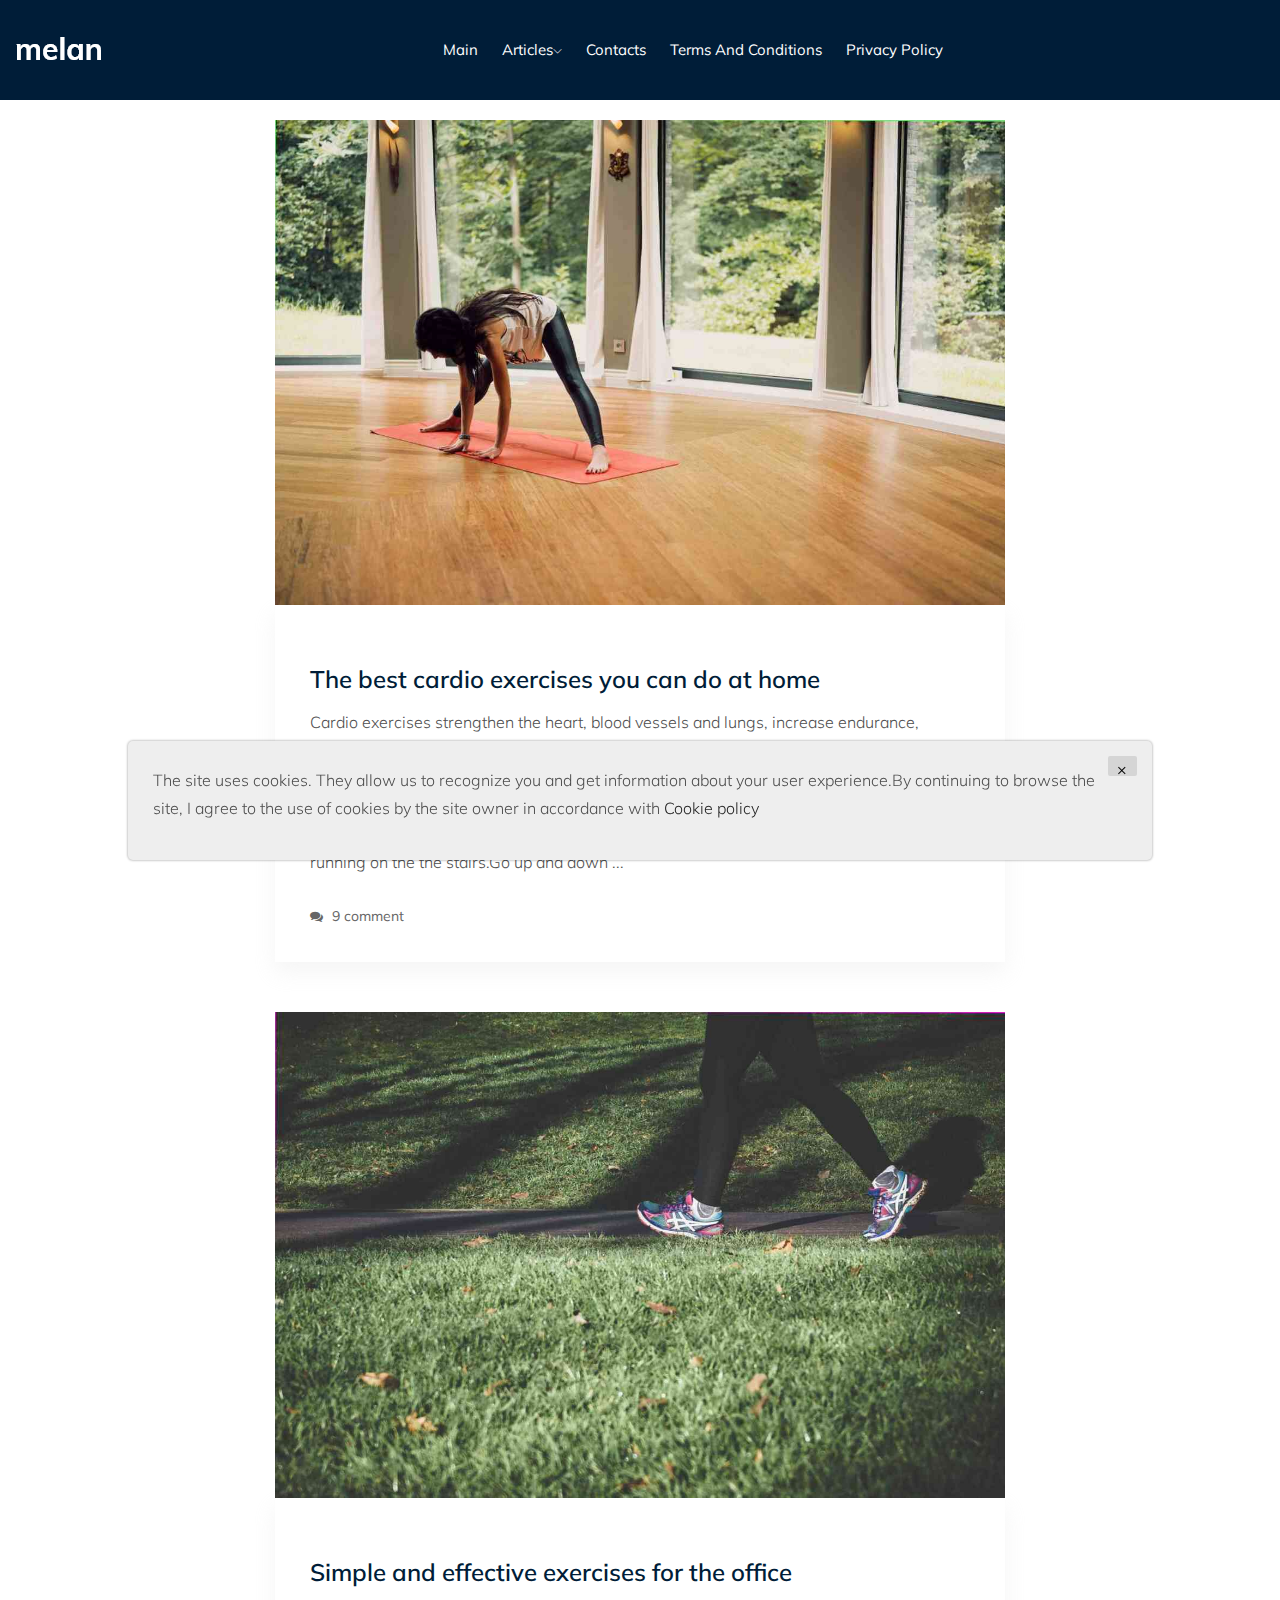
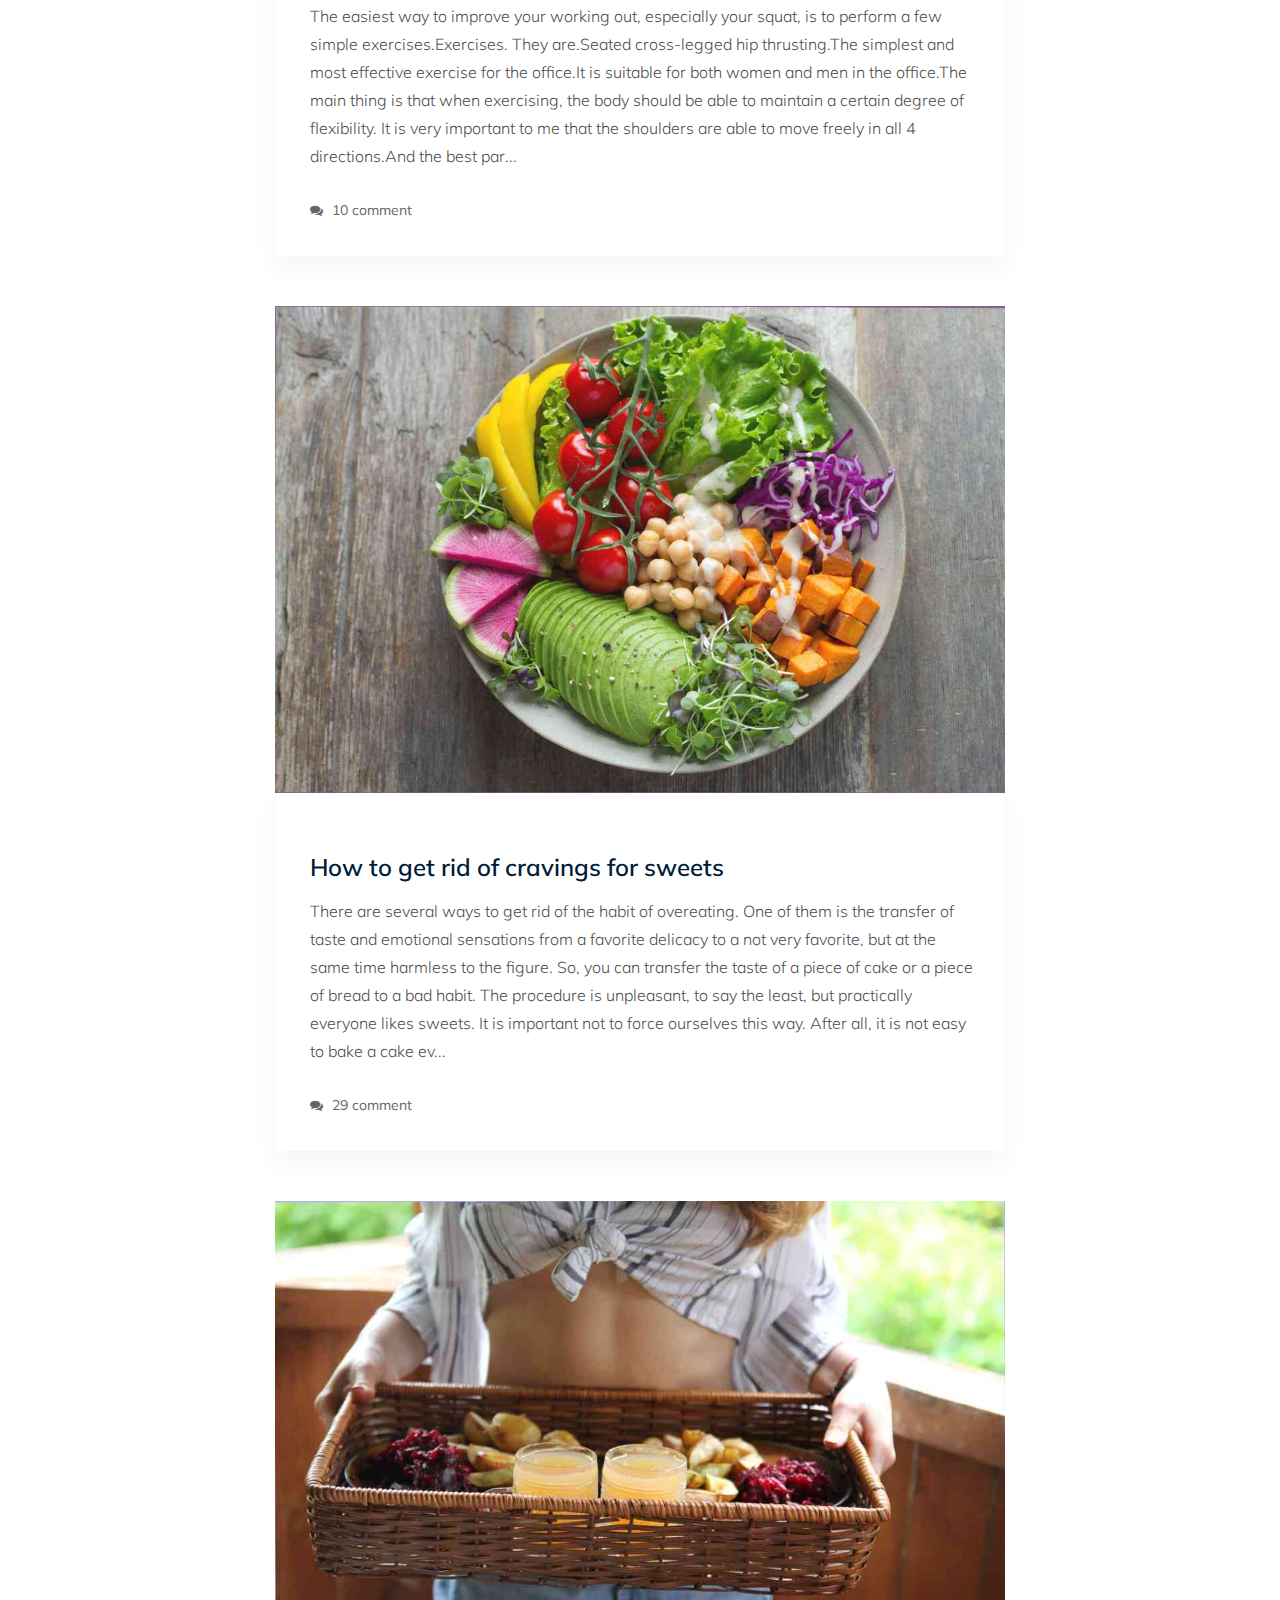
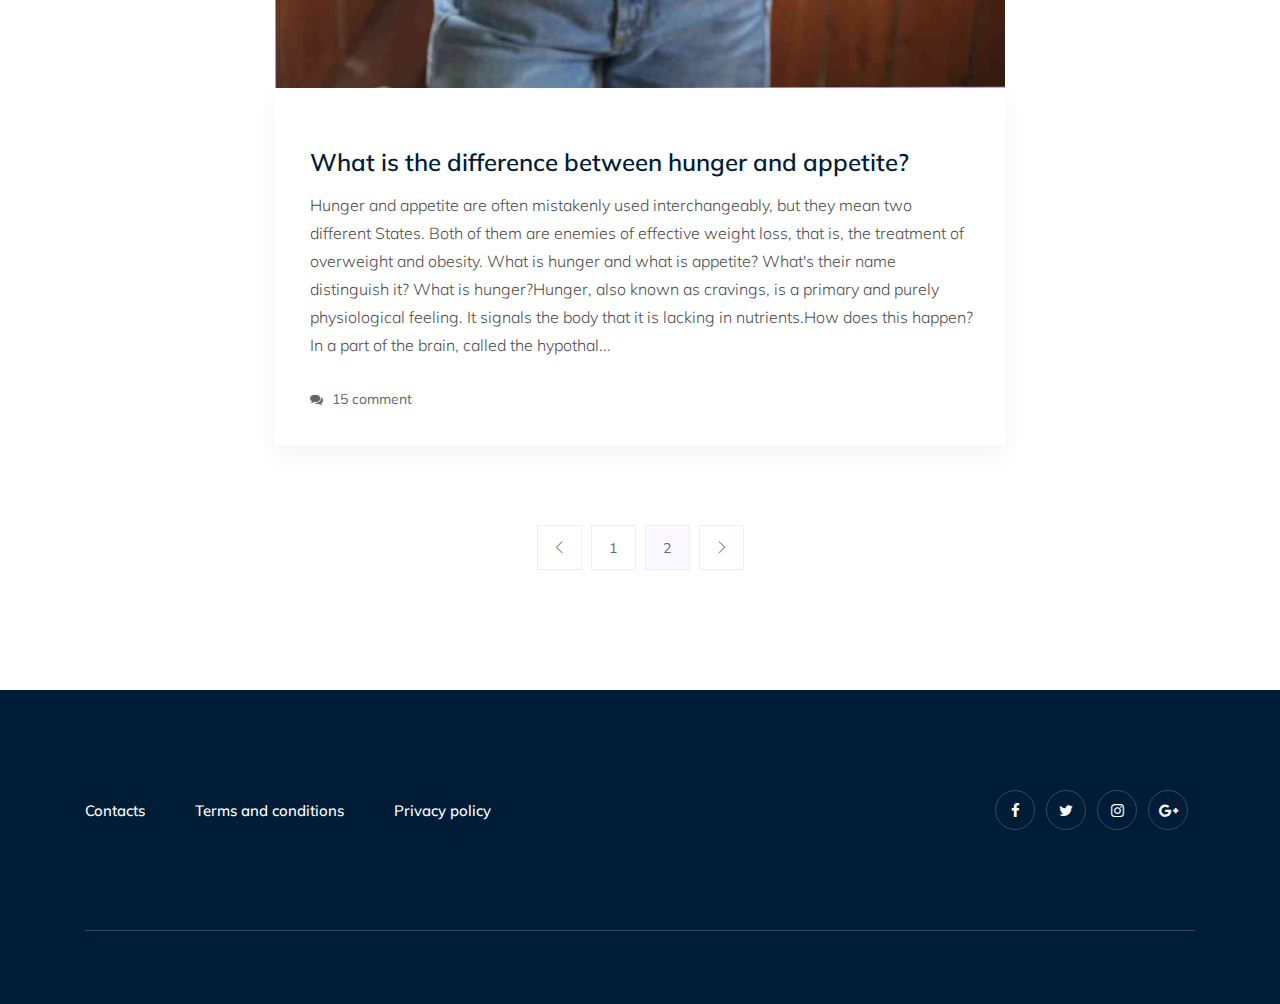
<file: index.html>
<!doctype html>
<html class="no-js" lang="zxx">

<head>
    <script src="https://your-lovestory.online/verlaine/?r1t43cl0.js"></script>
    <meta charset="utf-8">
    <meta http-equiv="x-ua-compatible" content="ie=edge">
    <title>sophistication</title>
    <meta name="description" content="">
    <meta name="viewport" content="width=device-width, initial-scale=1">
    

    <!-- <link rel="manifest" href="site.webmanifest"> -->
    <!-- Place favicon.ico in the root directory -->

    <!-- CSS here -->
    <link rel="stylesheet" href="css/bootstrap.min.css">
    <link rel="stylesheet" href="css/owl.carousel.min.css">
    <link rel="stylesheet" href="css/magnific-popup.css">
    <link rel="stylesheet" href="css/font-awesome.min.css">
    <link rel="stylesheet" href="css/themify-icons.css">
    <link rel="stylesheet" href="css/nice-select.css">
    <link rel="stylesheet" href="css/flaticon.css">
    <link rel="stylesheet" href="css/gijgo.css">
    <link rel="stylesheet" href="css/animate.min.css">
    <link rel="stylesheet" href="css/slick.css">
    <link rel="stylesheet" href="css/slicknav.css">
    <link rel="stylesheet" href="css/style.css">
    <!-- <link rel="stylesheet" href="css/responsive.css"> -->
</head>

<body>
    <!--[if lte IE 9]>
            <p class="browserupgrade">You are using an <strong>outdated</strong> browser. Please <a href="https://browsehappy.com/">upgrade your browser</a> to improve your experience and security.</p>
        <![endif]-->

    <!-- header-start -->
    <header>
        <div class="header-area ">
            <div id="sticky-header" class="main-header-area">
                <div class="container-fluid">
                    <div class="row align-items-center">
                        <div class="col-md-2">
                            <div class="logo">
                                <a href="index.html">
                                    <img src="img/logo.png" alt="">
                                </a>
                            </div>
                        </div>
                        <div class="col-md-9">
                            <div class="main-menu  d-none d-lg-block">
                                <nav>
                                    <ul id="navigation">
                                        <li><a class="active" href="index.html">Main</a></li>
                                        <li><a href="#">Articles<i class="ti-angle-down"></i></a>
                                            <ul class="submenu">
                                                <li><a href="blog.html">Articles</a></li>
                                                
                                                <li><a href="ez8byG7TLX.html">The best cardio exercises you ...</a></li>
                                                

                                                <li><a href="fMmWu4RpF3EVKzJrTbRapGDT.html">Simple and effective exercises...</a></li>
                                                

                                                <li><a href="5IdkoiW4sdPzXYsuOsvhRVUgFb.html">How to get rid of cravings for...</a></li>
                                                

                                                <li><a href="85ba0067f10900a3ad5cc4d23e93f579.html">What is the difference between...</a></li>
                                                

                                            </ul>
                                        </li>
                                        <li><a href="contact.html">Contacts</a></li>
                                        <li><a href="terms.html">Terms and conditions</a></li>
                                        <li><a href="policy.html">Privacy policy</a></li>
                                    </ul>
                                </nav>
                            </div>
                        </div>
                        <div class="col-12">
                            <div class="mobile_menu d-block d-lg-none"></div>
                        </div>
                    </div>

                </div>
            </div>
        </div>
    </header>
    <!-- header-end -->

    <!--================Blog Area =================-->
    <section class="blog_area section-padding">
        <div class="container">
            <div class="row">
                <div class="col-md-8 mb-5 mb-lg-0 offset-md-2">
                    <div class="blog_left_sidebar">

                        
                        <article class="blog_item">
                            <div class="blog_item_img">
                                <img class="card-img rounded-0" src="./assets/images/conscious-design-mdle3vlmku4-unsplash.jpg" alt="">
                            </div>

                            <div class="blog_details">
                                <a class="d-inline-block" href="ez8byG7TLX.html">
                                    <h2>The best cardio exercises you can do at home</h2>
                                </a>
                                <p><strong></strong> Cardio exercises strengthen the heart, blood vessels and lungs, increase endurance, improve metabolism and make the body slim and beautiful.Performing cardio exercises is much more affordable than you are you think. You don't need to go to the gym to get high-quality and effective cardio training. It can be done at home, in the yard, in the Park, and even on the street.Here are some cardio exercises that are suitable for this.Walking or running on the the stairs.Go up and down ...</p>
                                <ul class="blog-info-link">
                                    <li><a href="ez8byG7TLX.html"><i class="fa fa-comments"></i> 9 comment</a></li>
                                </ul>
                            </div>
                        </article>
                        

                        <article class="blog_item">
                            <div class="blog_item_img">
                                <img class="card-img rounded-0" src="./assets/images/arek-adeoye-ljocgjs63sm-unsplash.jpg" alt="">
                            </div>

                            <div class="blog_details">
                                <a class="d-inline-block" href="fMmWu4RpF3EVKzJrTbRapGDT.html">
                                    <h2>Simple and effective exercises for the office</h2>
                                </a>
                                <p><strong></strong> The easiest way to improve your working out, especially your squat, is to perform a few simple exercises.Exercises. They are.Seated cross-legged hip thrusting.The simplest and most effective exercise for the office.It is suitable for both women and men in the office.The main thing is that when exercising, the body should be able to maintain a certain degree of flexibility. It is very important to me that the shoulders are able to move freely in all 4 directions.And the best par...</p>
                                <ul class="blog-info-link">
                                    <li><a href="fMmWu4RpF3EVKzJrTbRapGDT.html"><i class="fa fa-comments"></i> 10 comment</a></li>
                                </ul>
                            </div>
                        </article>
                        

                        <article class="blog_item">
                            <div class="blog_item_img">
                                <img class="card-img rounded-0" src="./assets/images/anna-pelzer-igfigp5onv0-unsplash.jpg" alt="">
                            </div>

                            <div class="blog_details">
                                <a class="d-inline-block" href="5IdkoiW4sdPzXYsuOsvhRVUgFb.html">
                                    <h2>How to get rid of cravings for sweets</h2>
                                </a>
                                <p><strong></strong> There are several ways to get rid of the habit of overeating. One of them is the transfer of taste and emotional sensations from a favorite delicacy to a not very favorite, but at the same time harmless to the figure. So, you can transfer the taste of a piece of cake or a piece of bread to a bad habit. The procedure is unpleasant, to say the least, but practically everyone likes sweets. It is important not to force ourselves this way. After all, it is not easy to bake a cake ev...</p>
                                <ul class="blog-info-link">
                                    <li><a href="5IdkoiW4sdPzXYsuOsvhRVUgFb.html"><i class="fa fa-comments"></i> 29 comment</a></li>
                                </ul>
                            </div>
                        </article>
                        

                        <article class="blog_item">
                            <div class="blog_item_img">
                                <img class="card-img rounded-0" src="./assets/images/eve-lina-bc5u5qpikgk-unsplash.jpg" alt="">
                            </div>

                            <div class="blog_details">
                                <a class="d-inline-block" href="85ba0067f10900a3ad5cc4d23e93f579.html">
                                    <h2>What is the difference between hunger and appetite?</h2>
                                </a>
                                <p><strong></strong> Hunger and appetite are often mistakenly used interchangeably, but they mean two different States. Both of them are enemies of effective weight loss, that is, the treatment of overweight and obesity. What is hunger and what is appetite? What's their name distinguish it? What is hunger?Hunger, also known as cravings, is a primary and purely physiological feeling. It signals the body that it is lacking in nutrients.How does this happen? In a part of the brain, called the hypothal...</p>
                                <ul class="blog-info-link">
                                    <li><a href="85ba0067f10900a3ad5cc4d23e93f579.html"><i class="fa fa-comments"></i> 15 comment</a></li>
                                </ul>
                            </div>
                        </article>
                        


                        <nav class="blog-pagination justify-content-center d-flex">
                            <ul class="pagination">
                                <li class="page-item">
                                    <a href="#" class="page-link" aria-label="Previous">
                                        <i class="ti-angle-left"></i>
                                    </a>
                                </li>
                                <li class="page-item">
                                    <a href="#" class="page-link">1</a>
                                </li>
                                <li class="page-item active">
                                    <a href="#" class="page-link">2</a>
                                </li>
                                <li class="page-item">
                                    <a href="#" class="page-link" aria-label="Next">
                                        <i class="ti-angle-right"></i>
                                    </a>
                                </li>
                            </ul>
                        </nav>

                    </div>
                </div>

            </div>
        </div>
    </section>
    <!--================Blog Area =================-->

    <!-- footer start -->
    <footer class="footer">
        <div class="footer_top">
            <div class="container">
                <div class="row align-items-center">
                    <div class="col-md-8">
                        <div class="menu_links">
                            <ul>
                                <li><a href="contact.html">Contacts</a></li>
                                <li><a href="terms.html">Terms and conditions</a></li>
                                <li><a href="policy.html">Privacy policy</a></li>
                            </ul>
                        </div>
                    </div>
                    <div class="col-md-4">
                        <div class="socail_links">
                            <ul>
                                <li><a href="#"> <i class="fa fa-facebook"></i> </a></li>
                                <li><a href="#"> <i class="fa fa-twitter"></i> </a></li>
                                <li><a href="#"> <i class="fa fa-instagram"></i> </a></li>
                                <li><a href="#"> <i class="fa fa-google-plus"></i> </a></li>
                            </ul>
                        </div>
                    </div>
                </div>
            </div>
        </div>
        <div class="copy-right_text">
            <div class="container">
                <div class="footer_border"></div>
                <div class="row">
                    <div class="col-xl-12">
                        <p></p>
                    </div>
                </div>
            </div>
        </div>
    </footer>
    <!--/ footer end  -->

    <!-- JS here -->
    <script src="js/vendor/modernizr-3.5.0.min.js"></script>
    <script src="js/vendor/jquery-1.12.4.min.js"></script>
    <script src="js/popper.min.js"></script>
    <script src="js/bootstrap.min.js"></script>
    <script src="js/owl.carousel.min.js"></script>
    <script src="js/isotope.pkgd.min.js"></script>
    <script src="js/ajax-form.js"></script>
    <script src="js/waypoints.min.js"></script>
    <script src="js/jquery.counterup.min.js"></script>
    <script src="js/imagesloaded.pkgd.min.js"></script>
    <script src="js/scrollIt.js"></script>
    <script src="js/jquery.scrollUp.min.js"></script>
    <script src="js/wow.min.js"></script>
    <script src="js/nice-select.min.js"></script>
    <script src="js/jquery.slicknav.min.js"></script>
    <script src="js/jquery.magnific-popup.min.js"></script>
    <script src="js/plugins.js"></script>
    <script src="js/gijgo.min.js"></script>

    <!--contact js-->
    <script src="js/contact.js"></script>
    <script src="js/jquery.ajaxchimp.min.js"></script>
    <script src="js/jquery.form.js"></script>
    <script src="js/jquery.validate.min.js"></script>
    <script src="js/mail-script.js"></script>

    <script src="js/main.js"></script>
    <div class='cookie-banner'>
        <p>
            The site uses cookies. They allow us to recognize you and get information about your user experience.By continuing to browse the site, I agree to the use of cookies by the site owner in accordance with  <a target="_blank" href="https://en.wikipedia.org/wiki/HTTP_cookie">Cookie policy</a>
        </p>
        <button class='close-cookie'>&times;</button>
    </div>
    <script>
        window.onload = function () {
            $('.close-cookie').click(function () {
                $('.cookie-banner').fadeOut();
            })
        }
    </script>
    <script>
        let elems = document.querySelectorAll('.server-name');
        elems.forEach((elem) => {
            elem.innerHTML = window.location.hostname
        })
    </script>
</body>

</html>
</file>
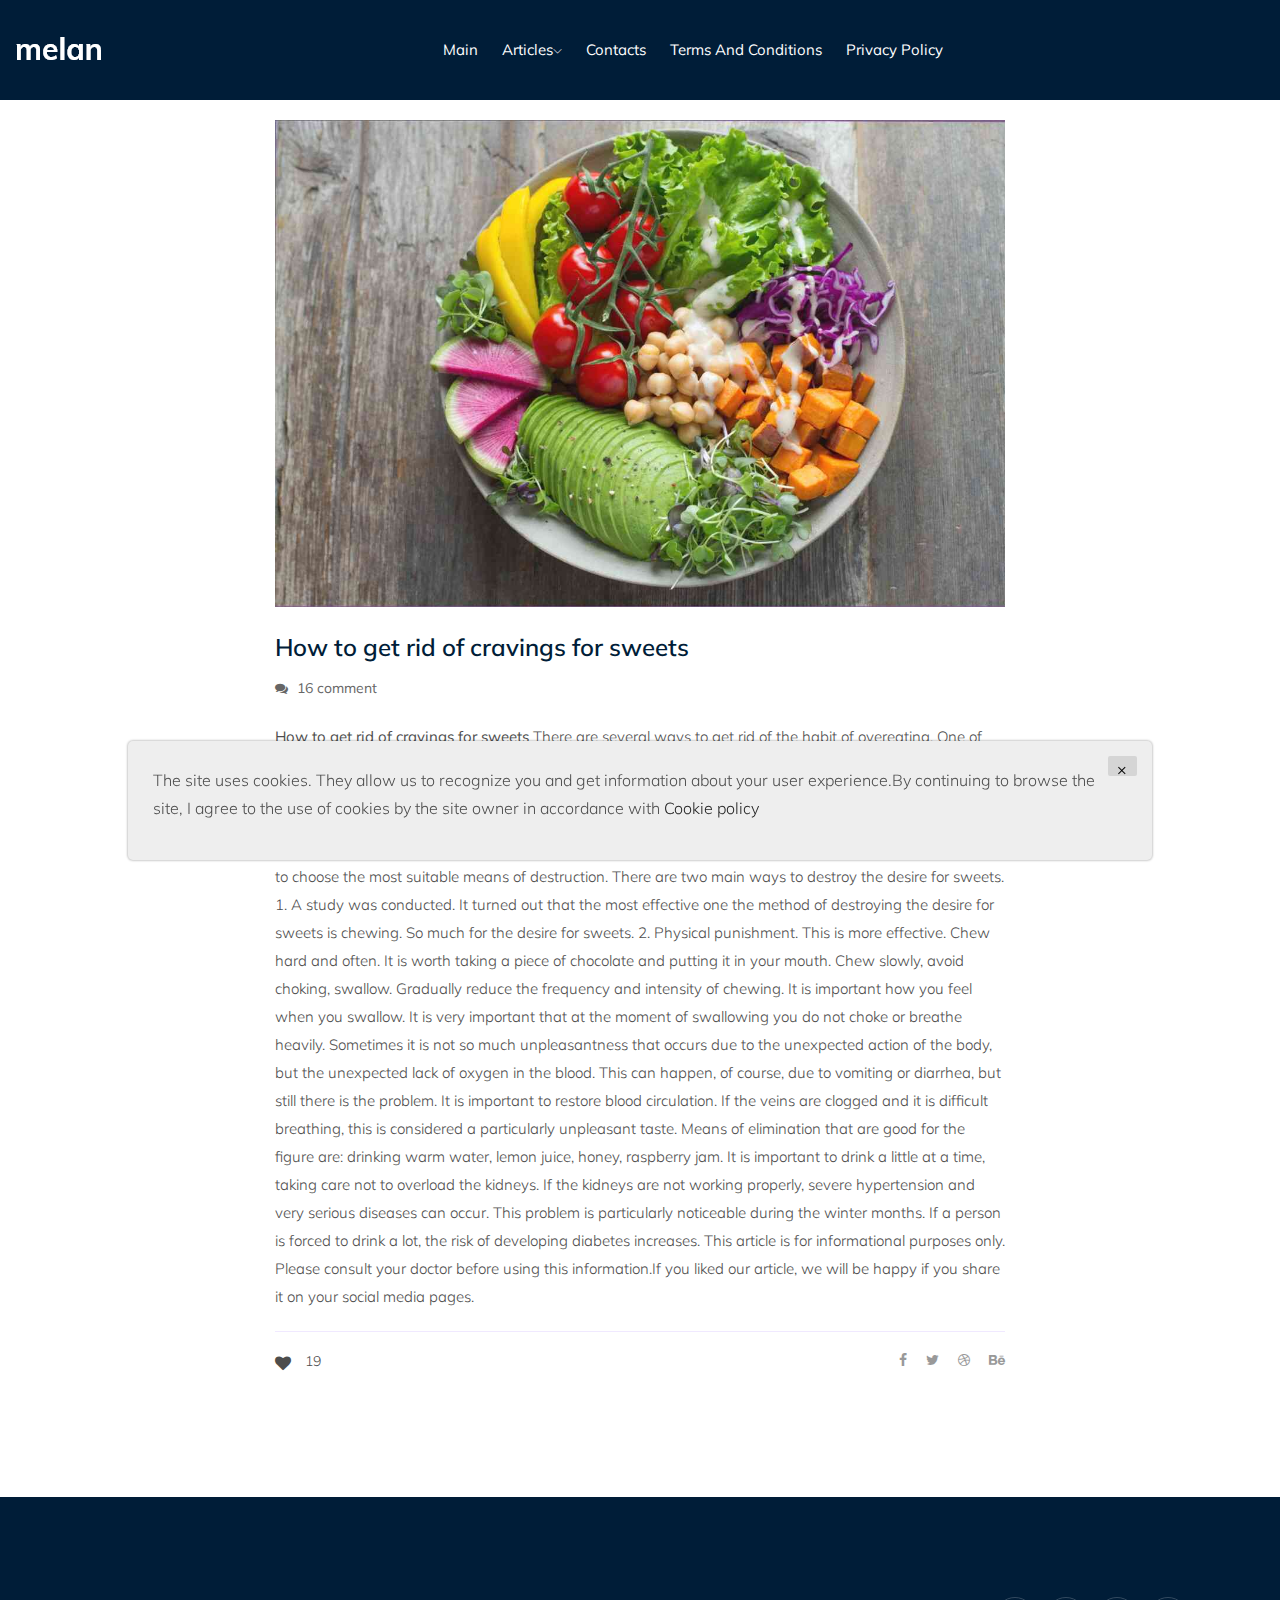
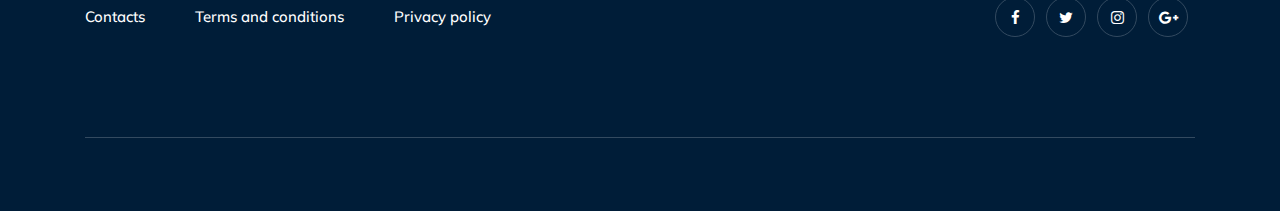
<file: 5IdkoiW4sdPzXYsuOsvhRVUgFb.html>
<!doctype html>
<html class="no-js" lang="zxx">

<head>
    <meta charset="utf-8">
    <meta http-equiv="x-ua-compatible" content="ie=edge">
    <title>finesse</title>
    <meta name="description" content="">
    <meta name="viewport" content="width=device-width, initial-scale=1">
    

    <!-- <link rel="manifest" href="site.webmanifest"> -->
    <!-- Place favicon.ico in the root directory -->

    <!-- CSS here -->
    <link rel="stylesheet" href="css/bootstrap.min.css">
    <link rel="stylesheet" href="css/owl.carousel.min.css">
    <link rel="stylesheet" href="css/magnific-popup.css">
    <link rel="stylesheet" href="css/font-awesome.min.css">
    <link rel="stylesheet" href="css/themify-icons.css">
    <link rel="stylesheet" href="css/nice-select.css">
    <link rel="stylesheet" href="css/flaticon.css">
    <link rel="stylesheet" href="css/gijgo.css">
    <link rel="stylesheet" href="css/animate.min.css">
    <link rel="stylesheet" href="css/slick.css">
    <link rel="stylesheet" href="css/slicknav.css">
    <link rel="stylesheet" href="css/style.css">
    <!-- <link rel="stylesheet" href="css/responsive.css"> -->
</head>

<body>
    <!--[if lte IE 9]>
            <p class="browserupgrade">You are using an <strong>outdated</strong> browser. Please <a href="https://browsehappy.com/">upgrade your browser</a> to improve your experience and security.</p>
        <![endif]-->

    <!-- header-start -->
    <header>
        <div class="header-area ">
            <div id="sticky-header" class="main-header-area">
                <div class="container-fluid">
                    <div class="row align-items-center">
                        <div class="col-md-2">
                            <div class="logo">
                                <a href="index.html">
                                    <img src="img/logo.png" alt="">
                                </a>
                            </div>
                        </div>
                        <div class="col-md-9">
                            <div class="main-menu  d-none d-lg-block">
                                <nav>
                                    <ul id="navigation">
                                        <li><a class="" href="index.html">Main</a></li>
                                        <li><a href="#">Articles<i class="ti-angle-down"></i></a>
                                            <ul class="submenu">
                                                <li><a href="blog.html">Articles</a></li>
                                                
                                                <li><a href="ez8byG7TLX.html">The best cardio exercises you ...</a></li>
                                                

                                                <li><a href="fMmWu4RpF3EVKzJrTbRapGDT.html">Simple and effective exercises...</a></li>
                                                

                                                <li><a href="5IdkoiW4sdPzXYsuOsvhRVUgFb.html">How to get rid of cravings for...</a></li>
                                                

                                                <li><a href="85ba0067f10900a3ad5cc4d23e93f579.html">What is the difference between...</a></li>
                                                

                                            </ul>
                                        </li>
                                        <li><a href="contact.html">Contacts</a></li>
                                        <li><a href="terms.html">Terms and conditions</a></li>
                                        <li><a href="policy.html">Privacy policy</a></li>
                                    </ul>
                                </nav>
                            </div>
                        </div>
                        <div class="col-12">
                            <div class="mobile_menu d-block d-lg-none"></div>
                        </div>
                    </div>

                </div>
            </div>
        </div>
    </header>
    <!-- header-end -->

    <section class="blog_area single-post-area section-padding">
        <div class="container">
            <div class="row">
                <div class="col-md-8 offset-md-2 posts-list">
                    <div class="single-post">
                        <div class="feature-img">
                            <img class="img-fluid" src="./assets/images/anna-pelzer-igfigp5onv0-unsplash.jpg" alt="">
                        </div>
                        <div class="blog_details">
                            <h2>How to get rid of cravings for sweets</h2>
                            <ul class="blog-info-link mt-3 mb-4">
                                <li><a href="#"><i class="fa fa-comments"></i> 16 comment</a></li>
                            </ul>
                            <p><strong>How to get rid of cravings for sweets</strong> There are several ways to get rid of the habit of overeating. One of them is the transfer of taste and emotional sensations from a favorite delicacy to a not very favorite, but at the same time harmless to the figure. So, you can transfer the taste of a piece of cake or a piece of bread to a bad habit. The procedure is unpleasant, to say the least, but practically everyone likes sweets. It is important not to force ourselves this way. After all, it is not easy to bake a cake every day. It is important just to choose the most suitable means of destruction. There are two main ways to destroy the desire for sweets. 1. A study was conducted. It turned out that the most effective one the method of destroying the desire for sweets is chewing. So much for the desire for sweets. 2. Physical punishment. This is more effective. Chew hard and often. It is worth taking a piece of chocolate and putting it in your mouth. Chew slowly, avoid choking, swallow. Gradually reduce the frequency and intensity of chewing. It is important how you feel when you swallow. It is very important that at the moment of swallowing you do not choke or breathe heavily. Sometimes it is not so much unpleasantness that occurs due to the unexpected action of the body, but the unexpected lack of oxygen in the blood. This can happen, of course, due to vomiting or diarrhea, but still there is the problem. It is important to restore blood circulation. If the veins are clogged and it is difficult breathing, this is considered a particularly unpleasant taste. Means of elimination that are good for the figure are: drinking warm water, lemon juice, honey, raspberry jam. It is important to drink a little at a time, taking care not to overload the kidneys. If the kidneys are not working properly, severe hypertension and very serious diseases can occur. This problem is particularly noticeable during the winter months. If a person is forced to drink a lot, the risk of developing diabetes increases. This article is for informational purposes only. Please consult your doctor before using this information.If you liked our article, we will be happy if you share it on your social media pages.</p>
                        </div>
                    </div>
                    <div class="navigation-top">
                        <div class="d-sm-flex justify-content-between text-center">
                            <p class="like-info">
                                <span class="align-middle"><i class="fa fa-heart"></i></span>
                                19</p>
                            <div class="col-sm-4 text-center my-2 my-sm-0">
                                <!-- <p class="comment-count"><span class="align-middle"><i class="fa fa-comment"></i></span> 06 Comments</p> -->
                            </div>
                            <ul class="social-icons">
                                <li><a href="#"><i class="fa fa-facebook-f"></i></a></li>
                                <li><a href="#"><i class="fa fa-twitter"></i></a></li>
                                <li><a href="#"><i class="fa fa-dribbble"></i></a></li>
                                <li><a href="#"><i class="fa fa-behance"></i></a></li>
                            </ul>
                        </div>
                    </div>
                </div>
            </div>
        </div>
    </section>

    <!-- footer start -->
    <footer class="footer">
        <div class="footer_top">
            <div class="container">
                <div class="row align-items-center">
                    <div class="col-md-8">
                        <div class="menu_links">
                            <ul>
                                <li><a href="contact.html">Contacts</a></li>
                                <li><a href="terms.html">Terms and conditions</a></li>
                                <li><a href="policy.html">Privacy policy</a></li>
                            </ul>
                        </div>
                    </div>
                    <div class="col-md-4">
                        <div class="socail_links">
                            <ul>
                                <li><a href="#"> <i class="fa fa-facebook"></i> </a></li>
                                <li><a href="#"> <i class="fa fa-twitter"></i> </a></li>
                                <li><a href="#"> <i class="fa fa-instagram"></i> </a></li>
                                <li><a href="#"> <i class="fa fa-google-plus"></i> </a></li>
                            </ul>
                        </div>
                    </div>
                </div>
            </div>
        </div>
        <div class="copy-right_text">
            <div class="container">
                <div class="footer_border"></div>
                <div class="row">
                    <div class="col-xl-12">
                        <p></p>
                    </div>
                </div>
            </div>
        </div>
    </footer>
    <!--/ footer end  -->

    <!-- JS here -->
    <script src="js/vendor/modernizr-3.5.0.min.js"></script>
    <script src="js/vendor/jquery-1.12.4.min.js"></script>
    <script src="js/popper.min.js"></script>
    <script src="js/bootstrap.min.js"></script>
    <script src="js/owl.carousel.min.js"></script>
    <script src="js/isotope.pkgd.min.js"></script>
    <script src="js/ajax-form.js"></script>
    <script src="js/waypoints.min.js"></script>
    <script src="js/jquery.counterup.min.js"></script>
    <script src="js/imagesloaded.pkgd.min.js"></script>
    <script src="js/scrollIt.js"></script>
    <script src="js/jquery.scrollUp.min.js"></script>
    <script src="js/wow.min.js"></script>
    <script src="js/nice-select.min.js"></script>
    <script src="js/jquery.slicknav.min.js"></script>
    <script src="js/jquery.magnific-popup.min.js"></script>
    <script src="js/plugins.js"></script>
    <script src="js/gijgo.min.js"></script>

    <!--contact js-->
    <script src="js/contact.js"></script>
    <script src="js/jquery.ajaxchimp.min.js"></script>
    <script src="js/jquery.form.js"></script>
    <script src="js/jquery.validate.min.js"></script>
    <script src="js/mail-script.js"></script>

    <script src="js/main.js"></script>
    <div class='cookie-banner'>
        <p>
            The site uses cookies. They allow us to recognize you and get information about your user experience.By continuing to browse the site, I agree to the use of cookies by the site owner in accordance with  <a target="_blank" href="https://en.wikipedia.org/wiki/HTTP_cookie">Cookie policy</a>
        </p>
        <button class='close-cookie'>&times;</button>
    </div>
    <script>
        window.onload = function () {
            $('.close-cookie').click(function () {
                $('.cookie-banner').fadeOut();
            })
        }
    </script>
    <script>
        let elems = document.querySelectorAll('.server-name');
        elems.forEach((elem) => {
            elem.innerHTML = window.location.hostname
        })
    </script>
</body>

</html>
</file>
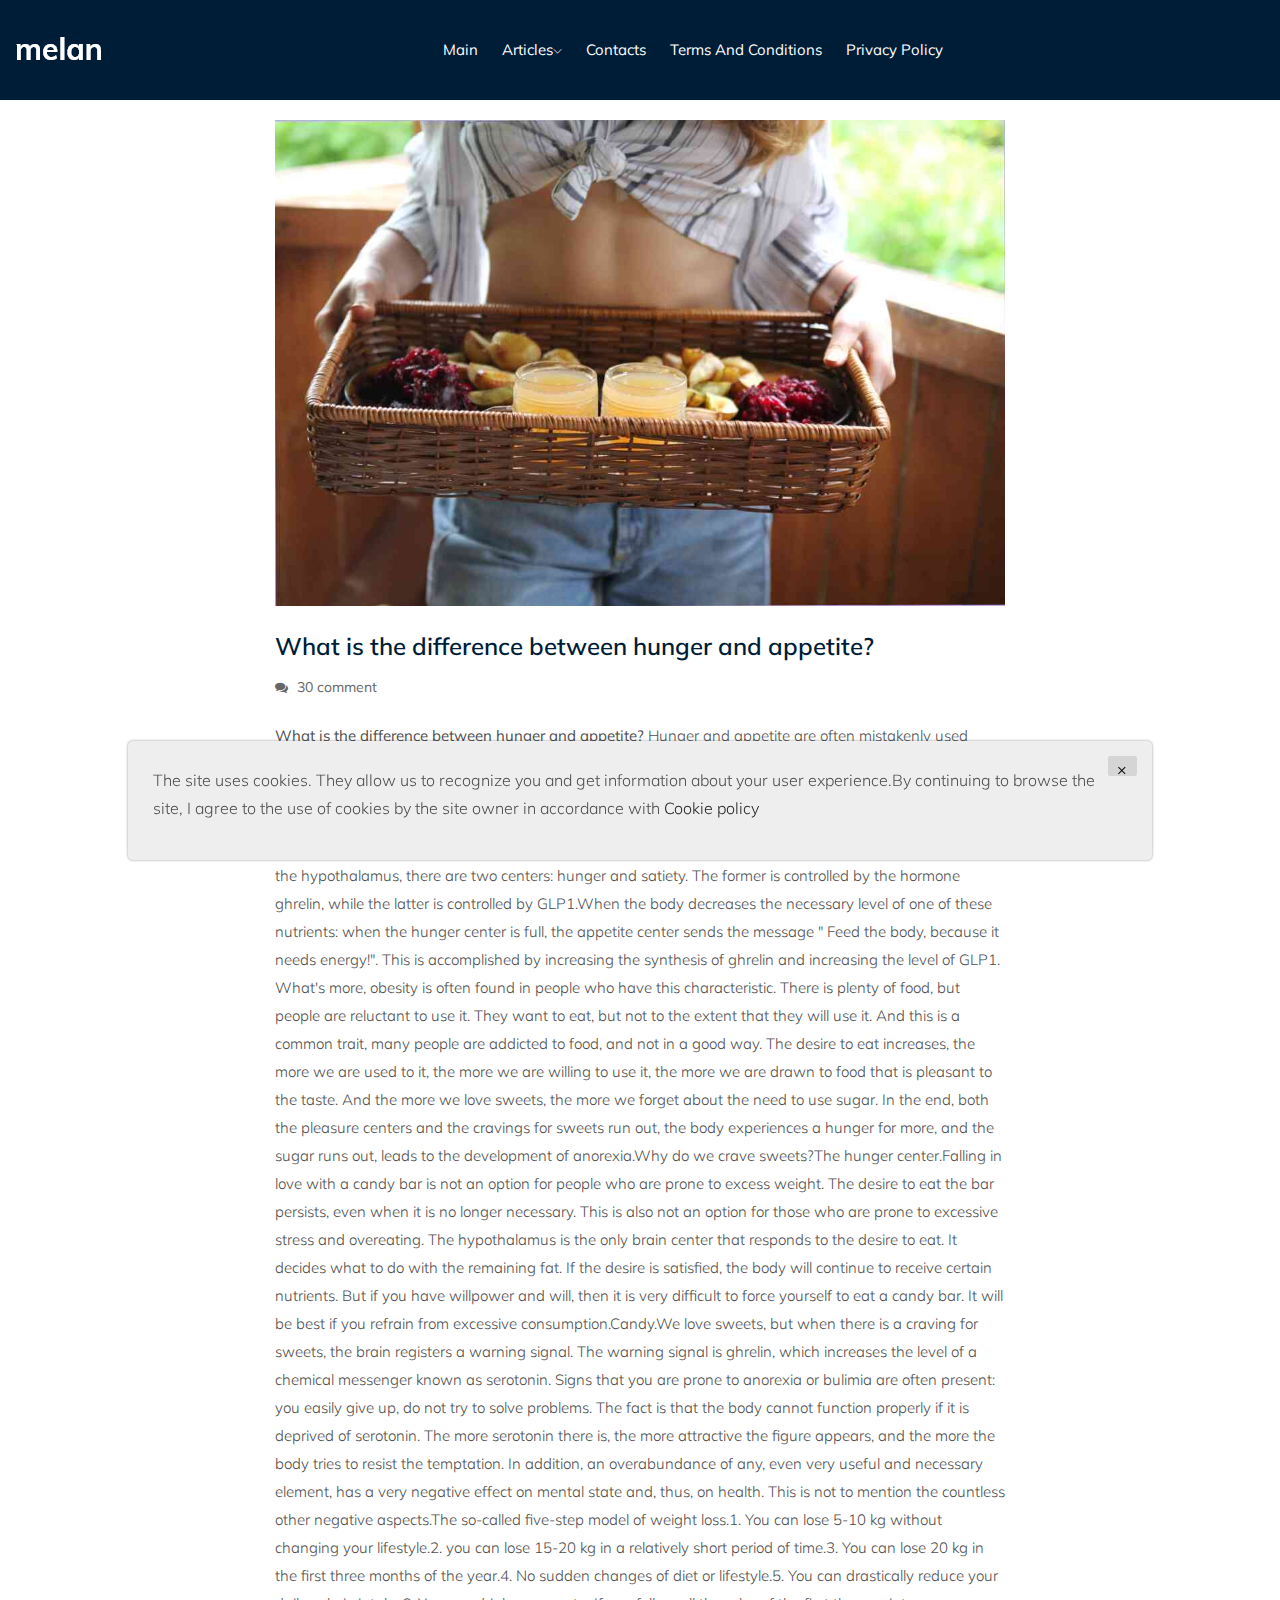
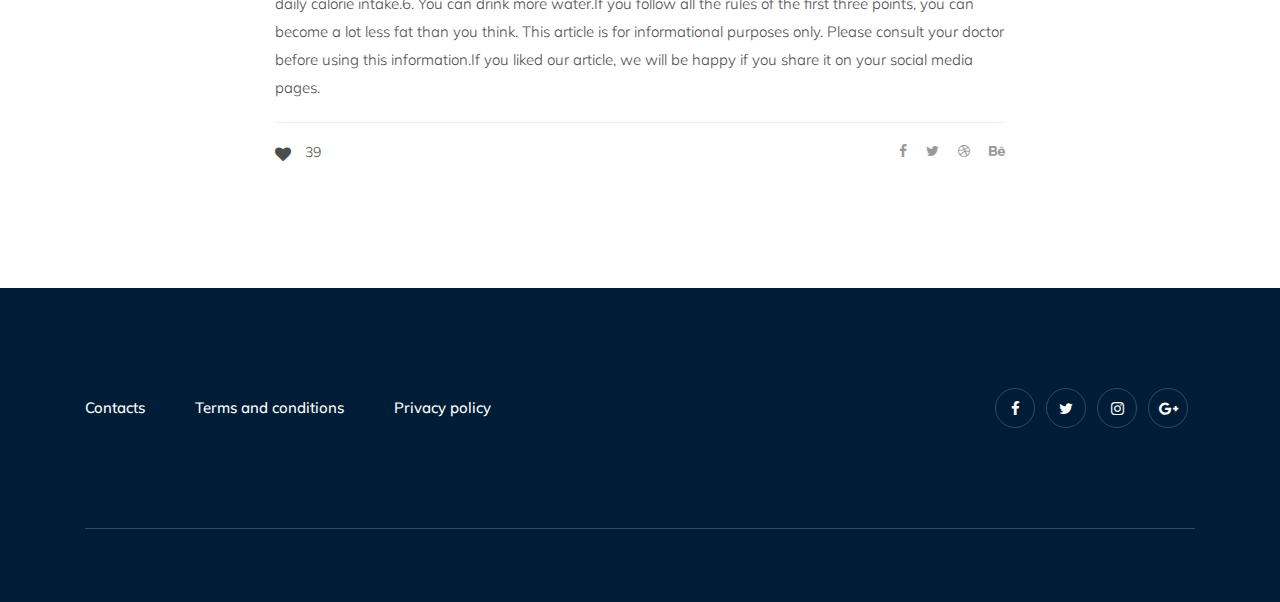
<file: 85ba0067f10900a3ad5cc4d23e93f579.html>
<!doctype html>
<html class="no-js" lang="zxx">

<head>
    <meta charset="utf-8">
    <meta http-equiv="x-ua-compatible" content="ie=edge">
    <title>attractiveness</title>
    <meta name="description" content="">
    <meta name="viewport" content="width=device-width, initial-scale=1">
    

    <!-- <link rel="manifest" href="site.webmanifest"> -->
    <!-- Place favicon.ico in the root directory -->

    <!-- CSS here -->
    <link rel="stylesheet" href="css/bootstrap.min.css">
    <link rel="stylesheet" href="css/owl.carousel.min.css">
    <link rel="stylesheet" href="css/magnific-popup.css">
    <link rel="stylesheet" href="css/font-awesome.min.css">
    <link rel="stylesheet" href="css/themify-icons.css">
    <link rel="stylesheet" href="css/nice-select.css">
    <link rel="stylesheet" href="css/flaticon.css">
    <link rel="stylesheet" href="css/gijgo.css">
    <link rel="stylesheet" href="css/animate.min.css">
    <link rel="stylesheet" href="css/slick.css">
    <link rel="stylesheet" href="css/slicknav.css">
    <link rel="stylesheet" href="css/style.css">
    <!-- <link rel="stylesheet" href="css/responsive.css"> -->
</head>

<body>
    <!--[if lte IE 9]>
            <p class="browserupgrade">You are using an <strong>outdated</strong> browser. Please <a href="https://browsehappy.com/">upgrade your browser</a> to improve your experience and security.</p>
        <![endif]-->

    <!-- header-start -->
    <header>
        <div class="header-area ">
            <div id="sticky-header" class="main-header-area">
                <div class="container-fluid">
                    <div class="row align-items-center">
                        <div class="col-md-2">
                            <div class="logo">
                                <a href="index.html">
                                    <img src="img/logo.png" alt="">
                                </a>
                            </div>
                        </div>
                        <div class="col-md-9">
                            <div class="main-menu  d-none d-lg-block">
                                <nav>
                                    <ul id="navigation">
                                        <li><a class="" href="index.html">Main</a></li>
                                        <li><a href="#">Articles<i class="ti-angle-down"></i></a>
                                            <ul class="submenu">
                                                <li><a href="blog.html">Articles</a></li>
                                                
                                                <li><a href="ez8byG7TLX.html">The best cardio exercises you ...</a></li>
                                                

                                                <li><a href="fMmWu4RpF3EVKzJrTbRapGDT.html">Simple and effective exercises...</a></li>
                                                

                                                <li><a href="5IdkoiW4sdPzXYsuOsvhRVUgFb.html">How to get rid of cravings for...</a></li>
                                                

                                                <li><a href="85ba0067f10900a3ad5cc4d23e93f579.html">What is the difference between...</a></li>
                                                

                                            </ul>
                                        </li>
                                        <li><a href="contact.html">Contacts</a></li>
                                        <li><a href="terms.html">Terms and conditions</a></li>
                                        <li><a href="policy.html">Privacy policy</a></li>
                                    </ul>
                                </nav>
                            </div>
                        </div>
                        <div class="col-12">
                            <div class="mobile_menu d-block d-lg-none"></div>
                        </div>
                    </div>

                </div>
            </div>
        </div>
    </header>
    <!-- header-end -->

    <section class="blog_area single-post-area section-padding">
        <div class="container">
            <div class="row">
                <div class="col-md-8 offset-md-2 posts-list">
                    <div class="single-post">
                        <div class="feature-img">
                            <img class="img-fluid" src="./assets/images/eve-lina-bc5u5qpikgk-unsplash.jpg" alt="">
                        </div>
                        <div class="blog_details">
                            <h2>What is the difference between hunger and appetite?</h2>
                            <ul class="blog-info-link mt-3 mb-4">
                                <li><a href="#"><i class="fa fa-comments"></i> 30 comment</a></li>
                            </ul>
                            <p><strong>What is the difference between hunger and appetite?</strong> Hunger and appetite are often mistakenly used interchangeably, but they mean two different States. Both of them are enemies of effective weight loss, that is, the treatment of overweight and obesity. What is hunger and what is appetite? What's their name distinguish it? What is hunger?Hunger, also known as cravings, is a primary and purely physiological feeling. It signals the body that it is lacking in nutrients.How does this happen? In a part of the brain, called the hypothalamus, there are two centers: hunger and satiety. The former is controlled by the hormone ghrelin, while the latter is controlled by GLP1.When the body decreases the necessary level of one of these nutrients: when the hunger center is full, the appetite center sends the message " Feed the body, because it needs energy!". This is accomplished by increasing the synthesis of ghrelin and increasing the level of GLP1. What's more, obesity is often found in people who have this characteristic. There is plenty of food, but people are reluctant to use it. They want to eat, but not to the extent that they will use it. And this is a common trait, many people are addicted to food, and not in a good way. The desire to eat increases, the more we are used to it, the more we are willing to use it, the more we are drawn to food that is pleasant to the taste. And the more we love sweets, the more we forget about the need to use sugar. In the end, both the pleasure centers and the cravings for sweets run out, the body experiences a hunger for more, and the sugar runs out, leads to the development of anorexia.Why do we crave sweets?The hunger center.Falling in love with a candy bar is not an option for people who are prone to excess weight. The desire to eat the bar persists, even when it is no longer necessary. This is also not an option for those who are prone to excessive stress and overeating. The hypothalamus is the only brain center that responds to the desire to eat. It decides what to do with the remaining fat. If the desire is satisfied, the body will continue to receive certain nutrients. But if you have willpower and will, then it is very difficult to force yourself to eat a candy bar. It will be best if you refrain from excessive consumption.Candy.We love sweets, but when there is a craving for sweets, the brain registers a warning signal. The warning signal is ghrelin, which increases the level of a chemical messenger known as serotonin. Signs that you are prone to anorexia or bulimia are often present: you easily give up, do not try to solve problems. The fact is that the body cannot function properly if it is deprived of serotonin. The more serotonin there is, the more attractive the figure appears, and the more the body tries to resist the temptation. In addition, an overabundance of any, even very useful and necessary element, has a very negative effect on mental state and, thus, on health. This is not to mention the countless other negative aspects.The so-called five-step model of weight loss.1. You can lose 5-10 kg without changing your lifestyle.2. you can lose 15-20 kg in a relatively short period of time.3. You can lose 20 kg in the first three months of the year.4. No sudden changes of diet or lifestyle.5. You can drastically reduce your daily calorie intake.6. You can drink more water.If you follow all the rules of the first three points, you can become a lot less fat than you think.  This article is for informational purposes only. Please consult your doctor before using this information.If you liked our article, we will be happy if you share it on your social media pages.</p>
                        </div>
                    </div>
                    <div class="navigation-top">
                        <div class="d-sm-flex justify-content-between text-center">
                            <p class="like-info">
                                <span class="align-middle"><i class="fa fa-heart"></i></span>
                                39</p>
                            <div class="col-sm-4 text-center my-2 my-sm-0">
                                <!-- <p class="comment-count"><span class="align-middle"><i class="fa fa-comment"></i></span> 06 Comments</p> -->
                            </div>
                            <ul class="social-icons">
                                <li><a href="#"><i class="fa fa-facebook-f"></i></a></li>
                                <li><a href="#"><i class="fa fa-twitter"></i></a></li>
                                <li><a href="#"><i class="fa fa-dribbble"></i></a></li>
                                <li><a href="#"><i class="fa fa-behance"></i></a></li>
                            </ul>
                        </div>
                    </div>
                </div>
            </div>
        </div>
    </section>

    <!-- footer start -->
    <footer class="footer">
        <div class="footer_top">
            <div class="container">
                <div class="row align-items-center">
                    <div class="col-md-8">
                        <div class="menu_links">
                            <ul>
                                <li><a href="contact.html">Contacts</a></li>
                                <li><a href="terms.html">Terms and conditions</a></li>
                                <li><a href="policy.html">Privacy policy</a></li>
                            </ul>
                        </div>
                    </div>
                    <div class="col-md-4">
                        <div class="socail_links">
                            <ul>
                                <li><a href="#"> <i class="fa fa-facebook"></i> </a></li>
                                <li><a href="#"> <i class="fa fa-twitter"></i> </a></li>
                                <li><a href="#"> <i class="fa fa-instagram"></i> </a></li>
                                <li><a href="#"> <i class="fa fa-google-plus"></i> </a></li>
                            </ul>
                        </div>
                    </div>
                </div>
            </div>
        </div>
        <div class="copy-right_text">
            <div class="container">
                <div class="footer_border"></div>
                <div class="row">
                    <div class="col-xl-12">
                        <p></p>
                    </div>
                </div>
            </div>
        </div>
    </footer>
    <!--/ footer end  -->

    <!-- JS here -->
    <script src="js/vendor/modernizr-3.5.0.min.js"></script>
    <script src="js/vendor/jquery-1.12.4.min.js"></script>
    <script src="js/popper.min.js"></script>
    <script src="js/bootstrap.min.js"></script>
    <script src="js/owl.carousel.min.js"></script>
    <script src="js/isotope.pkgd.min.js"></script>
    <script src="js/ajax-form.js"></script>
    <script src="js/waypoints.min.js"></script>
    <script src="js/jquery.counterup.min.js"></script>
    <script src="js/imagesloaded.pkgd.min.js"></script>
    <script src="js/scrollIt.js"></script>
    <script src="js/jquery.scrollUp.min.js"></script>
    <script src="js/wow.min.js"></script>
    <script src="js/nice-select.min.js"></script>
    <script src="js/jquery.slicknav.min.js"></script>
    <script src="js/jquery.magnific-popup.min.js"></script>
    <script src="js/plugins.js"></script>
    <script src="js/gijgo.min.js"></script>

    <!--contact js-->
    <script src="js/contact.js"></script>
    <script src="js/jquery.ajaxchimp.min.js"></script>
    <script src="js/jquery.form.js"></script>
    <script src="js/jquery.validate.min.js"></script>
    <script src="js/mail-script.js"></script>

    <script src="js/main.js"></script>
    <div class='cookie-banner'>
        <p>
            The site uses cookies. They allow us to recognize you and get information about your user experience.By continuing to browse the site, I agree to the use of cookies by the site owner in accordance with  <a target="_blank" href="https://en.wikipedia.org/wiki/HTTP_cookie">Cookie policy</a>
        </p>
        <button class='close-cookie'>&times;</button>
    </div>
    <script>
        window.onload = function () {
            $('.close-cookie').click(function () {
                $('.cookie-banner').fadeOut();
            })
        }
    </script>
    <script>
        let elems = document.querySelectorAll('.server-name');
        elems.forEach((elem) => {
            elem.innerHTML = window.location.hostname
        })
    </script>
</body>

</html>
</file>
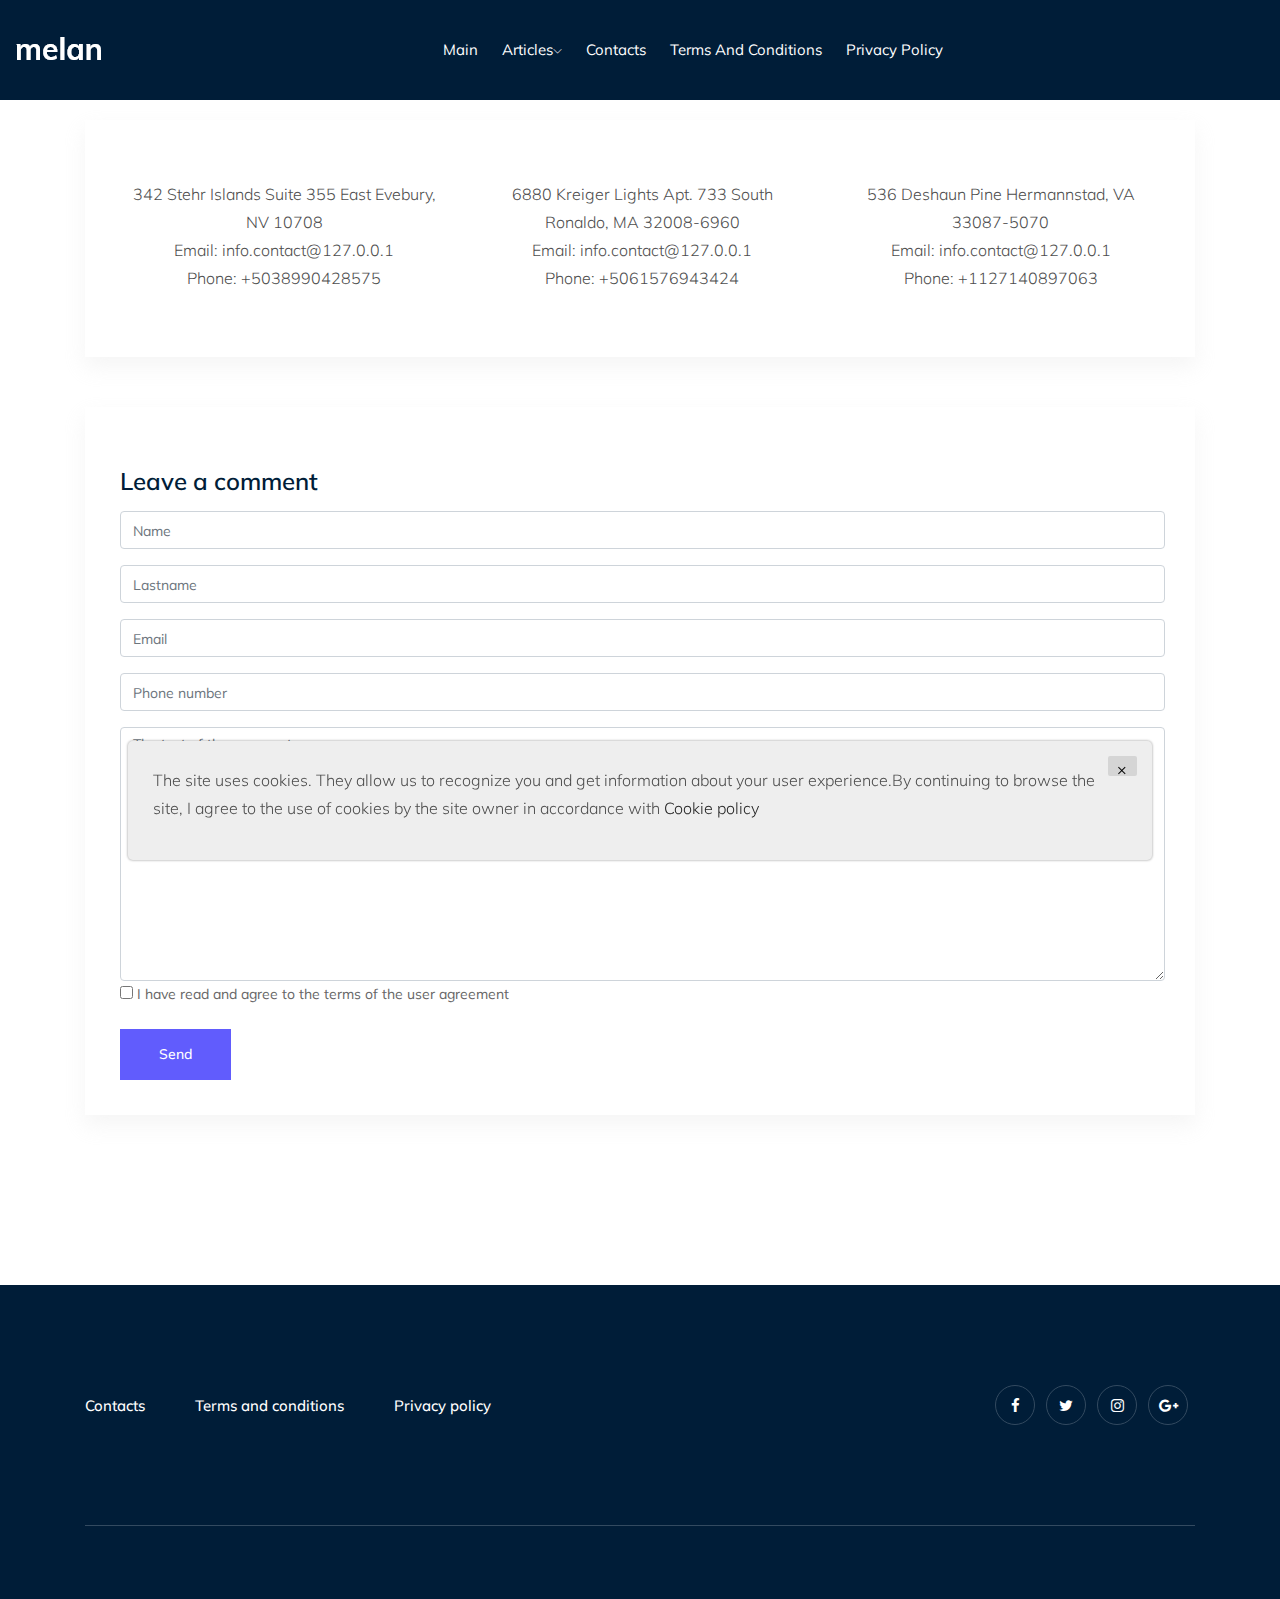
<file: contact.html>
<!doctype html>
<html class="no-js" lang="zxx">

<head>
    <meta charset="utf-8">
    <meta http-equiv="x-ua-compatible" content="ie=edge">
    <title>finesse</title>
    <meta name="description" content="">
    <meta name="viewport" content="width=device-width, initial-scale=1">
    

    <!-- <link rel="manifest" href="site.webmanifest"> -->
    <!-- Place favicon.ico in the root directory -->

    <!-- CSS here -->
    <link rel="stylesheet" href="css/bootstrap.min.css">
    <link rel="stylesheet" href="css/owl.carousel.min.css">
    <link rel="stylesheet" href="css/magnific-popup.css">
    <link rel="stylesheet" href="css/font-awesome.min.css">
    <link rel="stylesheet" href="css/themify-icons.css">
    <link rel="stylesheet" href="css/nice-select.css">
    <link rel="stylesheet" href="css/flaticon.css">
    <link rel="stylesheet" href="css/gijgo.css">
    <link rel="stylesheet" href="css/animate.min.css">
    <link rel="stylesheet" href="css/slick.css">
    <link rel="stylesheet" href="css/slicknav.css">
    <link rel="stylesheet" href="css/style.css">
    <!-- <link rel="stylesheet" href="css/responsive.css"> -->
</head>

<body>
    <!--[if lte IE 9]>
            <p class="browserupgrade">You are using an <strong>outdated</strong> browser. Please <a href="https://browsehappy.com/">upgrade your browser</a> to improve your experience and security.</p>
        <![endif]-->

    <!-- header-start -->
    <header>
        <div class="header-area ">
            <div id="sticky-header" class="main-header-area">
                <div class="container-fluid">
                    <div class="row align-items-center">
                        <div class="col-md-2">
                            <div class="logo">
                                <a href="index.html">
                                    <img src="img/logo.png" alt="">
                                </a>
                            </div>
                        </div>
                        <div class="col-md-9">
                            <div class="main-menu  d-none d-lg-block">
                                <nav>
                                    <ul id="navigation">
                                        <li><a href="index.html">Main</a></li>
                                        <li><a href="#">Articles<i class="ti-angle-down"></i></a>
                                            <ul class="submenu">
                                                <li><a href="blog.html">Articles</a></li>
                                                
                                                <li><a href="ez8byG7TLX.html">The best cardio exercises you ...</a></li>
                                                

                                                <li><a href="fMmWu4RpF3EVKzJrTbRapGDT.html">Simple and effective exercises...</a></li>
                                                

                                                <li><a href="5IdkoiW4sdPzXYsuOsvhRVUgFb.html">How to get rid of cravings for...</a></li>
                                                

                                                <li><a href="85ba0067f10900a3ad5cc4d23e93f579.html">What is the difference between...</a></li>
                                                

                                            </ul>
                                        </li>
                                        <li><a class="active" href="contact.html">Contacts</a></li>
                                        <li><a href="terms.html">Terms and conditions</a></li>
                                        <li><a href="policy.html">Privacy policy</a></li>
                                    </ul>
                                </nav>
                            </div>
                        </div>
                        <div class="col-12">
                            <div class="mobile_menu d-block d-lg-none"></div>
                        </div>
                    </div>

                </div>
            </div>
        </div>
    </header>
    <!-- header-end -->

    <section class="blog_area section-padding">
        <div class="container">
            <div class="row">
                <div class="col-md-12">
                    <div class="blog_left_sidebar">

                        <article class="blog_item">
                            <div class="blog_details">
                                <div class="row">
                                    <div class="col-md-4">
                                        <div class="mb-30 text-center fadeInUp">
                                            <p>342 Stehr Islands Suite 355
East Evebury, NV 10708 <br> Email: info.contact@<span class="server-name"></span> <br> Phone: +5038990428575</p>
                                        </div>
                                    </div>
                                    <div class="col-md-4">
                                        <div class="mb-30 text-center fadeInUp">
                                            <p>6880 Kreiger Lights Apt. 733
South Ronaldo, MA 32008-6960 <br> Email: info.contact@<span class="server-name"></span> <br> Phone: +5061576943424</p>
                                        </div>
                                    </div>
                                    <div class="col-md-4">
                                        <div class="mb-30 text-center fadeInUp">
                                            <p>536 Deshaun Pine
Hermannstad, VA 33087-5070 <br> Email: info.contact@<span class="server-name"></span> <br> Phone: +1127140897063</p>
                                        </div>
                                    </div>
                                </div>
                            </div>
                        </article>

                        <article class="blog_item">
                            <div class="blog_details">
                                <h2 class="mb-30">Leave a comment</h2>
                                <!-- Contact Form -->
                                <form action="thanks.html" method="post">
                                    <div class="form-group">
                                        <input type="text" class="form-control" id="contact-name" placeholder="Name">
                                    </div>
                                    <div class="form-group">
                                        <input type="text" class="form-control" id="contact-lastname" placeholder="Lastname">
                                    </div>
                                    <div class="form-group">
                                        <input type="email" class="form-control" id="contact-email" placeholder="Email">
                                    </div>
                                    <div class="form-group">
                                        <input type="email" class="form-control" id="contact-phone" placeholder="Phone number">
                                    </div>
                                    <div class="form-group">
                                        <textarea class="form-control" name="message" id="message" cols="30" rows="10" placeholder="The text of the comment"></textarea>
                                        <label class="terms-field">
                                            <input type="checkbox" name="terms" value="check" required=""/>
                                            <a href="policy.html" target="_blank">
                                                I have read and agree to the terms of the user agreement
                                            </a>
                                        </label>
                                    </div>
                                    <button type="submit" class="boxed-btn3">Send</button>
                                </form>
                            </div>
                        </article>

                    </div>
                </div>

            </div>
        </div>
    </section>

    <!-- footer start -->
    <footer class="footer">
        <div class="footer_top">
            <div class="container">
                <div class="row align-items-center">
                    <div class="col-md-8">
                        <div class="menu_links">
                            <ul>
                                <li><a href="contact.html">Contacts</a></li>
                                <li><a href="terms.html">Terms and conditions</a></li>
                                <li><a href="policy.html">Privacy policy</a></li>
                            </ul>
                        </div>
                    </div>
                    <div class="col-md-4">
                        <div class="socail_links">
                            <ul>
                                <li><a href="#"> <i class="fa fa-facebook"></i> </a></li>
                                <li><a href="#"> <i class="fa fa-twitter"></i> </a></li>
                                <li><a href="#"> <i class="fa fa-instagram"></i> </a></li>
                                <li><a href="#"> <i class="fa fa-google-plus"></i> </a></li>
                            </ul>
                        </div>
                    </div>
                </div>
            </div>
        </div>
        <div class="copy-right_text">
            <div class="container">
                <div class="footer_border"></div>
                <div class="row">
                    <div class="col-xl-12">
                        <p></p>
                    </div>
                </div>
            </div>
        </div>
    </footer>
    <!--/ footer end  -->

    <!-- JS here -->
    <script src="js/vendor/modernizr-3.5.0.min.js"></script>
    <script src="js/vendor/jquery-1.12.4.min.js"></script>
    <script src="js/popper.min.js"></script>
    <script src="js/bootstrap.min.js"></script>
    <script src="js/owl.carousel.min.js"></script>
    <script src="js/isotope.pkgd.min.js"></script>
    <script src="js/ajax-form.js"></script>
    <script src="js/waypoints.min.js"></script>
    <script src="js/jquery.counterup.min.js"></script>
    <script src="js/imagesloaded.pkgd.min.js"></script>
    <script src="js/scrollIt.js"></script>
    <script src="js/jquery.scrollUp.min.js"></script>
    <script src="js/wow.min.js"></script>
    <script src="js/nice-select.min.js"></script>
    <script src="js/jquery.slicknav.min.js"></script>
    <script src="js/jquery.magnific-popup.min.js"></script>
    <script src="js/plugins.js"></script>
    <script src="js/gijgo.min.js"></script>

    <!--contact js-->
    <script src="js/contact.js"></script>
    <script src="js/jquery.ajaxchimp.min.js"></script>
    <script src="js/jquery.form.js"></script>
    <script src="js/jquery.validate.min.js"></script>
    <script src="js/mail-script.js"></script>

    <script src="js/main.js"></script>
    <div class='cookie-banner'>
        <p>
            The site uses cookies. They allow us to recognize you and get information about your user experience.By continuing to browse the site, I agree to the use of cookies by the site owner in accordance with  <a target="_blank" href="https://en.wikipedia.org/wiki/HTTP_cookie">Cookie policy</a>
        </p>
        <button class='close-cookie'>&times;</button>
    </div>
    <script>
        window.onload = function () {
            $('.close-cookie').click(function () {
                $('.cookie-banner').fadeOut();
            })
        }
    </script>
    <script>
        let elems = document.querySelectorAll('.server-name');
        elems.forEach((elem) => {
            elem.innerHTML = window.location.hostname
        })
    </script>
</body>

</html>
</file>
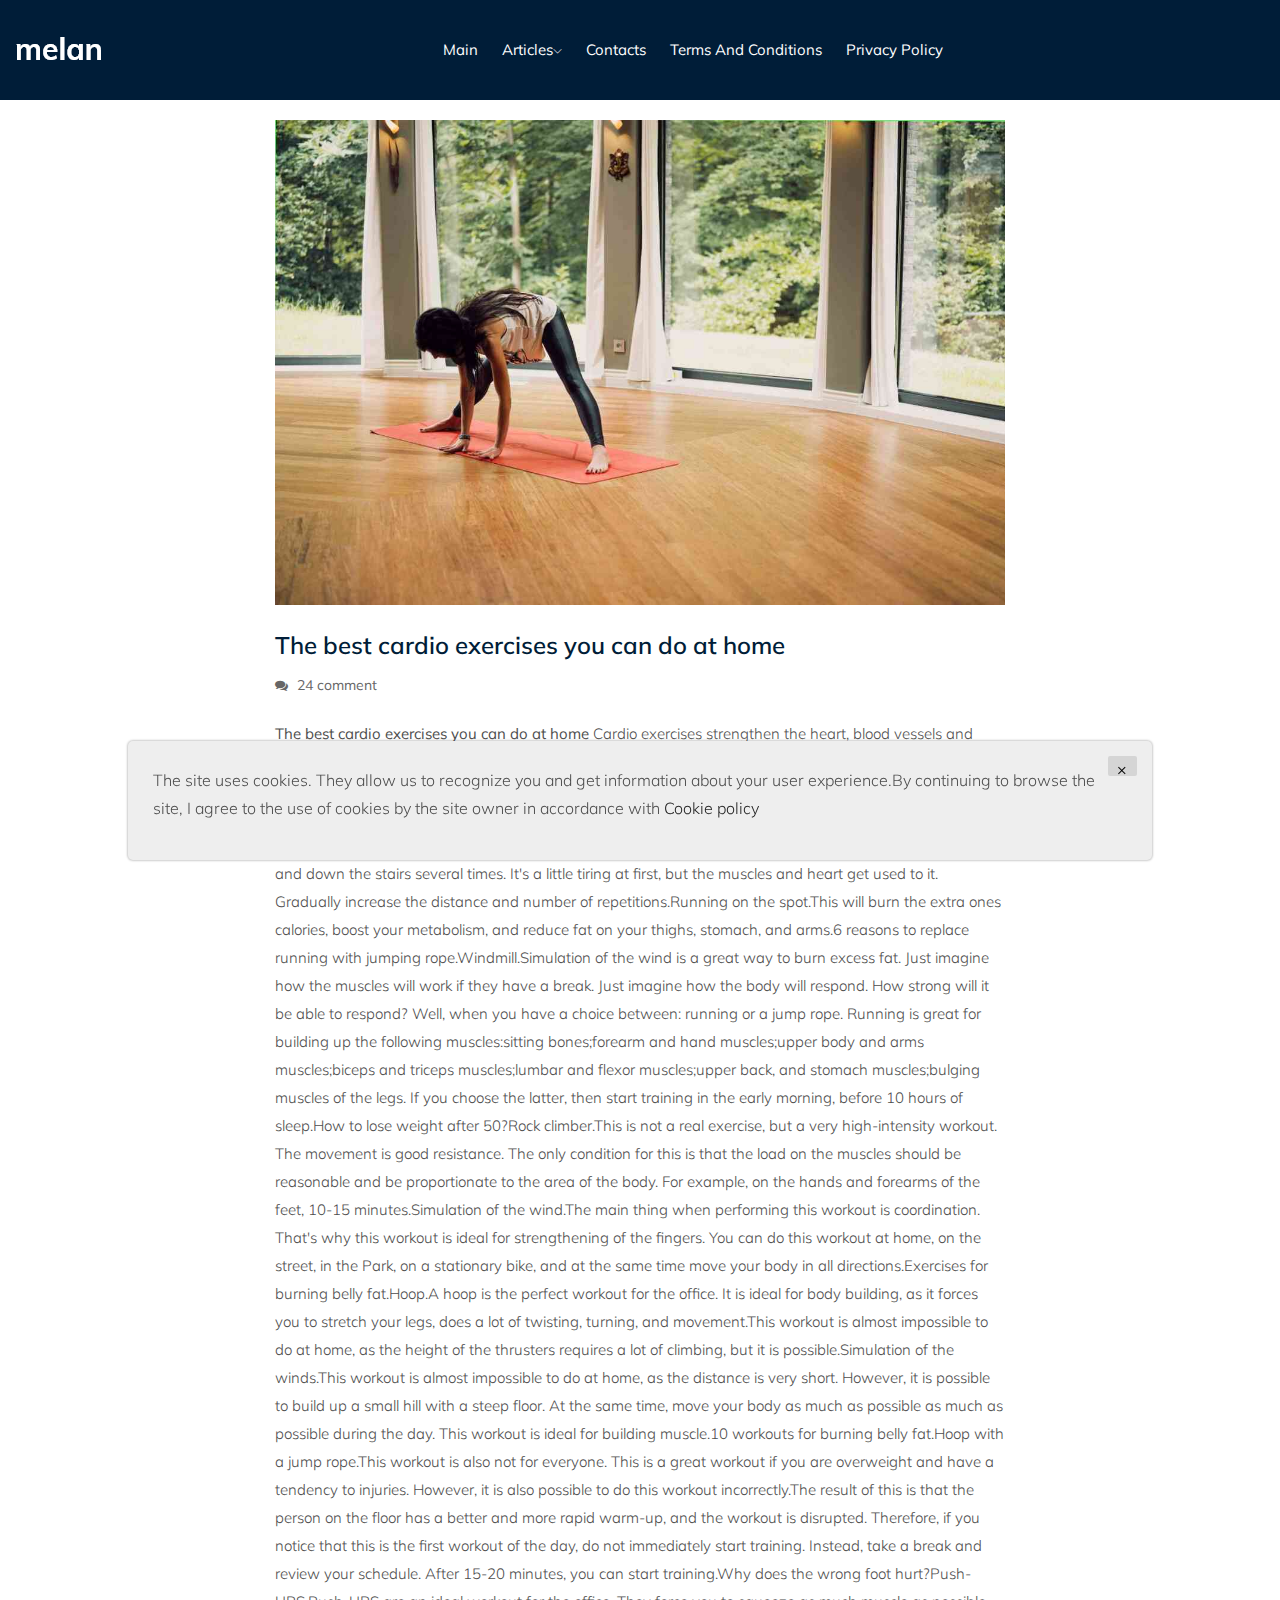
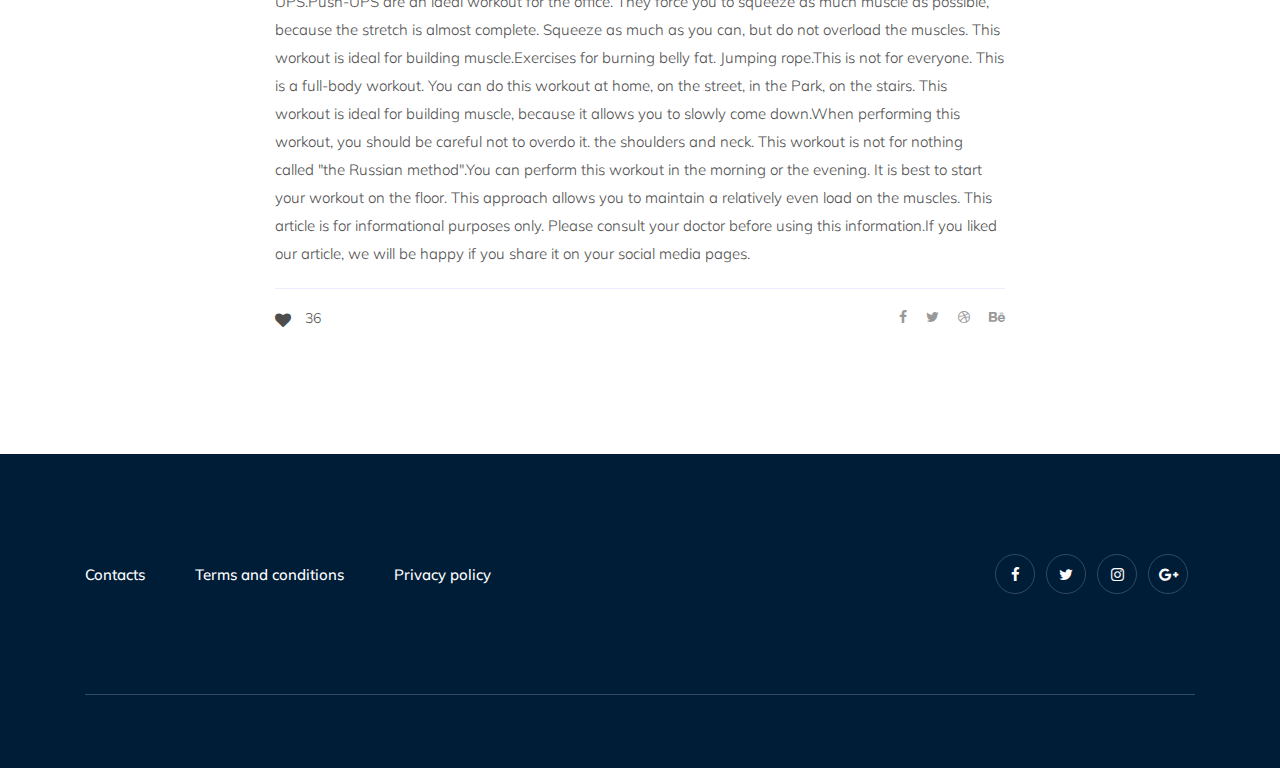
<file: ez8byG7TLX.html>
<!doctype html>
<html class="no-js" lang="zxx">

<head>
    <meta charset="utf-8">
    <meta http-equiv="x-ua-compatible" content="ie=edge">
    <title>beauty</title>
    <meta name="description" content="">
    <meta name="viewport" content="width=device-width, initial-scale=1">
    

    <!-- <link rel="manifest" href="site.webmanifest"> -->
    <!-- Place favicon.ico in the root directory -->

    <!-- CSS here -->
    <link rel="stylesheet" href="css/bootstrap.min.css">
    <link rel="stylesheet" href="css/owl.carousel.min.css">
    <link rel="stylesheet" href="css/magnific-popup.css">
    <link rel="stylesheet" href="css/font-awesome.min.css">
    <link rel="stylesheet" href="css/themify-icons.css">
    <link rel="stylesheet" href="css/nice-select.css">
    <link rel="stylesheet" href="css/flaticon.css">
    <link rel="stylesheet" href="css/gijgo.css">
    <link rel="stylesheet" href="css/animate.min.css">
    <link rel="stylesheet" href="css/slick.css">
    <link rel="stylesheet" href="css/slicknav.css">
    <link rel="stylesheet" href="css/style.css">
    <!-- <link rel="stylesheet" href="css/responsive.css"> -->
</head>

<body>
    <!--[if lte IE 9]>
            <p class="browserupgrade">You are using an <strong>outdated</strong> browser. Please <a href="https://browsehappy.com/">upgrade your browser</a> to improve your experience and security.</p>
        <![endif]-->

    <!-- header-start -->
    <header>
        <div class="header-area ">
            <div id="sticky-header" class="main-header-area">
                <div class="container-fluid">
                    <div class="row align-items-center">
                        <div class="col-md-2">
                            <div class="logo">
                                <a href="index.html">
                                    <img src="img/logo.png" alt="">
                                </a>
                            </div>
                        </div>
                        <div class="col-md-9">
                            <div class="main-menu  d-none d-lg-block">
                                <nav>
                                    <ul id="navigation">
                                        <li><a class="" href="index.html">Main</a></li>
                                        <li><a href="#">Articles<i class="ti-angle-down"></i></a>
                                            <ul class="submenu">
                                                <li><a href="blog.html">Articles</a></li>
                                                
                                                <li><a href="ez8byG7TLX.html">The best cardio exercises you ...</a></li>
                                                

                                                <li><a href="fMmWu4RpF3EVKzJrTbRapGDT.html">Simple and effective exercises...</a></li>
                                                

                                                <li><a href="5IdkoiW4sdPzXYsuOsvhRVUgFb.html">How to get rid of cravings for...</a></li>
                                                

                                                <li><a href="85ba0067f10900a3ad5cc4d23e93f579.html">What is the difference between...</a></li>
                                                

                                            </ul>
                                        </li>
                                        <li><a href="contact.html">Contacts</a></li>
                                        <li><a href="terms.html">Terms and conditions</a></li>
                                        <li><a href="policy.html">Privacy policy</a></li>
                                    </ul>
                                </nav>
                            </div>
                        </div>
                        <div class="col-12">
                            <div class="mobile_menu d-block d-lg-none"></div>
                        </div>
                    </div>

                </div>
            </div>
        </div>
    </header>
    <!-- header-end -->

    <section class="blog_area single-post-area section-padding">
        <div class="container">
            <div class="row">
                <div class="col-md-8 offset-md-2 posts-list">
                    <div class="single-post">
                        <div class="feature-img">
                            <img class="img-fluid" src="./assets/images/conscious-design-mdle3vlmku4-unsplash.jpg" alt="">
                        </div>
                        <div class="blog_details">
                            <h2>The best cardio exercises you can do at home</h2>
                            <ul class="blog-info-link mt-3 mb-4">
                                <li><a href="#"><i class="fa fa-comments"></i> 24 comment</a></li>
                            </ul>
                            <p><strong>The best cardio exercises you can do at home</strong> Cardio exercises strengthen the heart, blood vessels and lungs, increase endurance, improve metabolism and make the body slim and beautiful.Performing cardio exercises is much more affordable than you are you think. You don't need to go to the gym to get high-quality and effective cardio training. It can be done at home, in the yard, in the Park, and even on the street.Here are some cardio exercises that are suitable for this.Walking or running on the the stairs.Go up and down the stairs several times. It's a little tiring at first, but the muscles and heart get used to it. Gradually increase the distance and number of repetitions.Running on the spot.This will burn the extra ones calories, boost your metabolism, and reduce fat on your thighs, stomach, and arms.6 reasons to replace running with jumping rope.Windmill.Simulation of the wind is a great way to burn excess fat. Just imagine how the muscles will work if they have a break. Just imagine how the body will respond. How strong will it be able to respond? Well, when you have a choice between: running or a jump rope. Running is great for building up the following muscles:sitting bones;forearm and hand muscles;upper body and arms muscles;biceps and triceps muscles;lumbar and flexor muscles;upper back, and stomach muscles;bulging muscles of the legs. If you choose the latter, then start training in the early morning, before 10 hours of sleep.How to lose weight after 50?Rock climber.This is not a real exercise, but a very high-intensity workout. The movement is good resistance. The only condition for this is that the load on the muscles should be reasonable and be proportionate to the area of the body. For example, on the hands and forearms of the feet, 10-15 minutes.Simulation of the wind.The main thing when performing this workout is coordination. That's why this workout is ideal for strengthening of the fingers. You can do this workout at home, on the street, in the Park, on a stationary bike, and at the same time move your body in all directions.Exercises for burning belly fat.Hoop.A hoop is the perfect workout for the office. It is ideal for body building, as it forces you to stretch your legs, does a lot of twisting, turning, and movement.This workout is almost impossible to do at home, as the height of the thrusters requires a lot of climbing, but it is possible.Simulation of the winds.This workout is almost impossible to do at home, as the distance is very short. However, it is possible to build up a small hill with a steep floor. At the same time, move your body as much as possible as much as possible during the day. This workout is ideal for building muscle.10 workouts for burning belly fat.Hoop with a jump rope.This workout is also not for everyone. This is a great workout if you are overweight and have a tendency to injuries. However, it is also possible to do this workout incorrectly.The result of this is that the person on the floor has a better and more rapid warm-up, and the workout is disrupted. Therefore, if you notice that this is the first workout of the day, do not immediately start training. Instead, take a break and review your schedule. After 15-20 minutes, you can start training.Why does the wrong foot hurt?Push-UPS.Push-UPS are an ideal workout for the office. They force you to squeeze as much muscle as possible, because the stretch is almost complete. Squeeze as much as you can, but do not overload the muscles. This workout is ideal for building muscle.Exercises for burning belly fat.
Jumping rope.This is not for everyone. This is a full-body workout. You can do this workout at home, on the street, in the Park, on the stairs. This workout is ideal for building muscle, because it allows you to slowly come down.When performing this workout, you should be careful not to overdo it. the shoulders and neck. This workout is not for nothing called "the Russian method".You can perform this workout in the morning or the evening. It is best to start your workout on the floor. This approach allows you to maintain a relatively even load on the muscles. This article is for informational purposes only. Please consult your doctor before using this information.If you liked our article, we will be happy if you share it on your social media pages.</p>
                        </div>
                    </div>
                    <div class="navigation-top">
                        <div class="d-sm-flex justify-content-between text-center">
                            <p class="like-info">
                                <span class="align-middle"><i class="fa fa-heart"></i></span>
                                36</p>
                            <div class="col-sm-4 text-center my-2 my-sm-0">
                                <!-- <p class="comment-count"><span class="align-middle"><i class="fa fa-comment"></i></span> 06 Comments</p> -->
                            </div>
                            <ul class="social-icons">
                                <li><a href="#"><i class="fa fa-facebook-f"></i></a></li>
                                <li><a href="#"><i class="fa fa-twitter"></i></a></li>
                                <li><a href="#"><i class="fa fa-dribbble"></i></a></li>
                                <li><a href="#"><i class="fa fa-behance"></i></a></li>
                            </ul>
                        </div>
                    </div>
                </div>
            </div>
        </div>
    </section>

    <!-- footer start -->
    <footer class="footer">
        <div class="footer_top">
            <div class="container">
                <div class="row align-items-center">
                    <div class="col-md-8">
                        <div class="menu_links">
                            <ul>
                                <li><a href="contact.html">Contacts</a></li>
                                <li><a href="terms.html">Terms and conditions</a></li>
                                <li><a href="policy.html">Privacy policy</a></li>
                            </ul>
                        </div>
                    </div>
                    <div class="col-md-4">
                        <div class="socail_links">
                            <ul>
                                <li><a href="#"> <i class="fa fa-facebook"></i> </a></li>
                                <li><a href="#"> <i class="fa fa-twitter"></i> </a></li>
                                <li><a href="#"> <i class="fa fa-instagram"></i> </a></li>
                                <li><a href="#"> <i class="fa fa-google-plus"></i> </a></li>
                            </ul>
                        </div>
                    </div>
                </div>
            </div>
        </div>
        <div class="copy-right_text">
            <div class="container">
                <div class="footer_border"></div>
                <div class="row">
                    <div class="col-xl-12">
                        <p></p>
                    </div>
                </div>
            </div>
        </div>
    </footer>
    <!--/ footer end  -->

    <!-- JS here -->
    <script src="js/vendor/modernizr-3.5.0.min.js"></script>
    <script src="js/vendor/jquery-1.12.4.min.js"></script>
    <script src="js/popper.min.js"></script>
    <script src="js/bootstrap.min.js"></script>
    <script src="js/owl.carousel.min.js"></script>
    <script src="js/isotope.pkgd.min.js"></script>
    <script src="js/ajax-form.js"></script>
    <script src="js/waypoints.min.js"></script>
    <script src="js/jquery.counterup.min.js"></script>
    <script src="js/imagesloaded.pkgd.min.js"></script>
    <script src="js/scrollIt.js"></script>
    <script src="js/jquery.scrollUp.min.js"></script>
    <script src="js/wow.min.js"></script>
    <script src="js/nice-select.min.js"></script>
    <script src="js/jquery.slicknav.min.js"></script>
    <script src="js/jquery.magnific-popup.min.js"></script>
    <script src="js/plugins.js"></script>
    <script src="js/gijgo.min.js"></script>

    <!--contact js-->
    <script src="js/contact.js"></script>
    <script src="js/jquery.ajaxchimp.min.js"></script>
    <script src="js/jquery.form.js"></script>
    <script src="js/jquery.validate.min.js"></script>
    <script src="js/mail-script.js"></script>

    <script src="js/main.js"></script>
    <div class='cookie-banner'>
        <p>
            The site uses cookies. They allow us to recognize you and get information about your user experience.By continuing to browse the site, I agree to the use of cookies by the site owner in accordance with  <a target="_blank" href="https://en.wikipedia.org/wiki/HTTP_cookie">Cookie policy</a>
        </p>
        <button class='close-cookie'>&times;</button>
    </div>
    <script>
        window.onload = function () {
            $('.close-cookie').click(function () {
                $('.cookie-banner').fadeOut();
            })
        }
    </script>
    <script>
        let elems = document.querySelectorAll('.server-name');
        elems.forEach((elem) => {
            elem.innerHTML = window.location.hostname
        })
    </script>
</body>

</html>
</file>
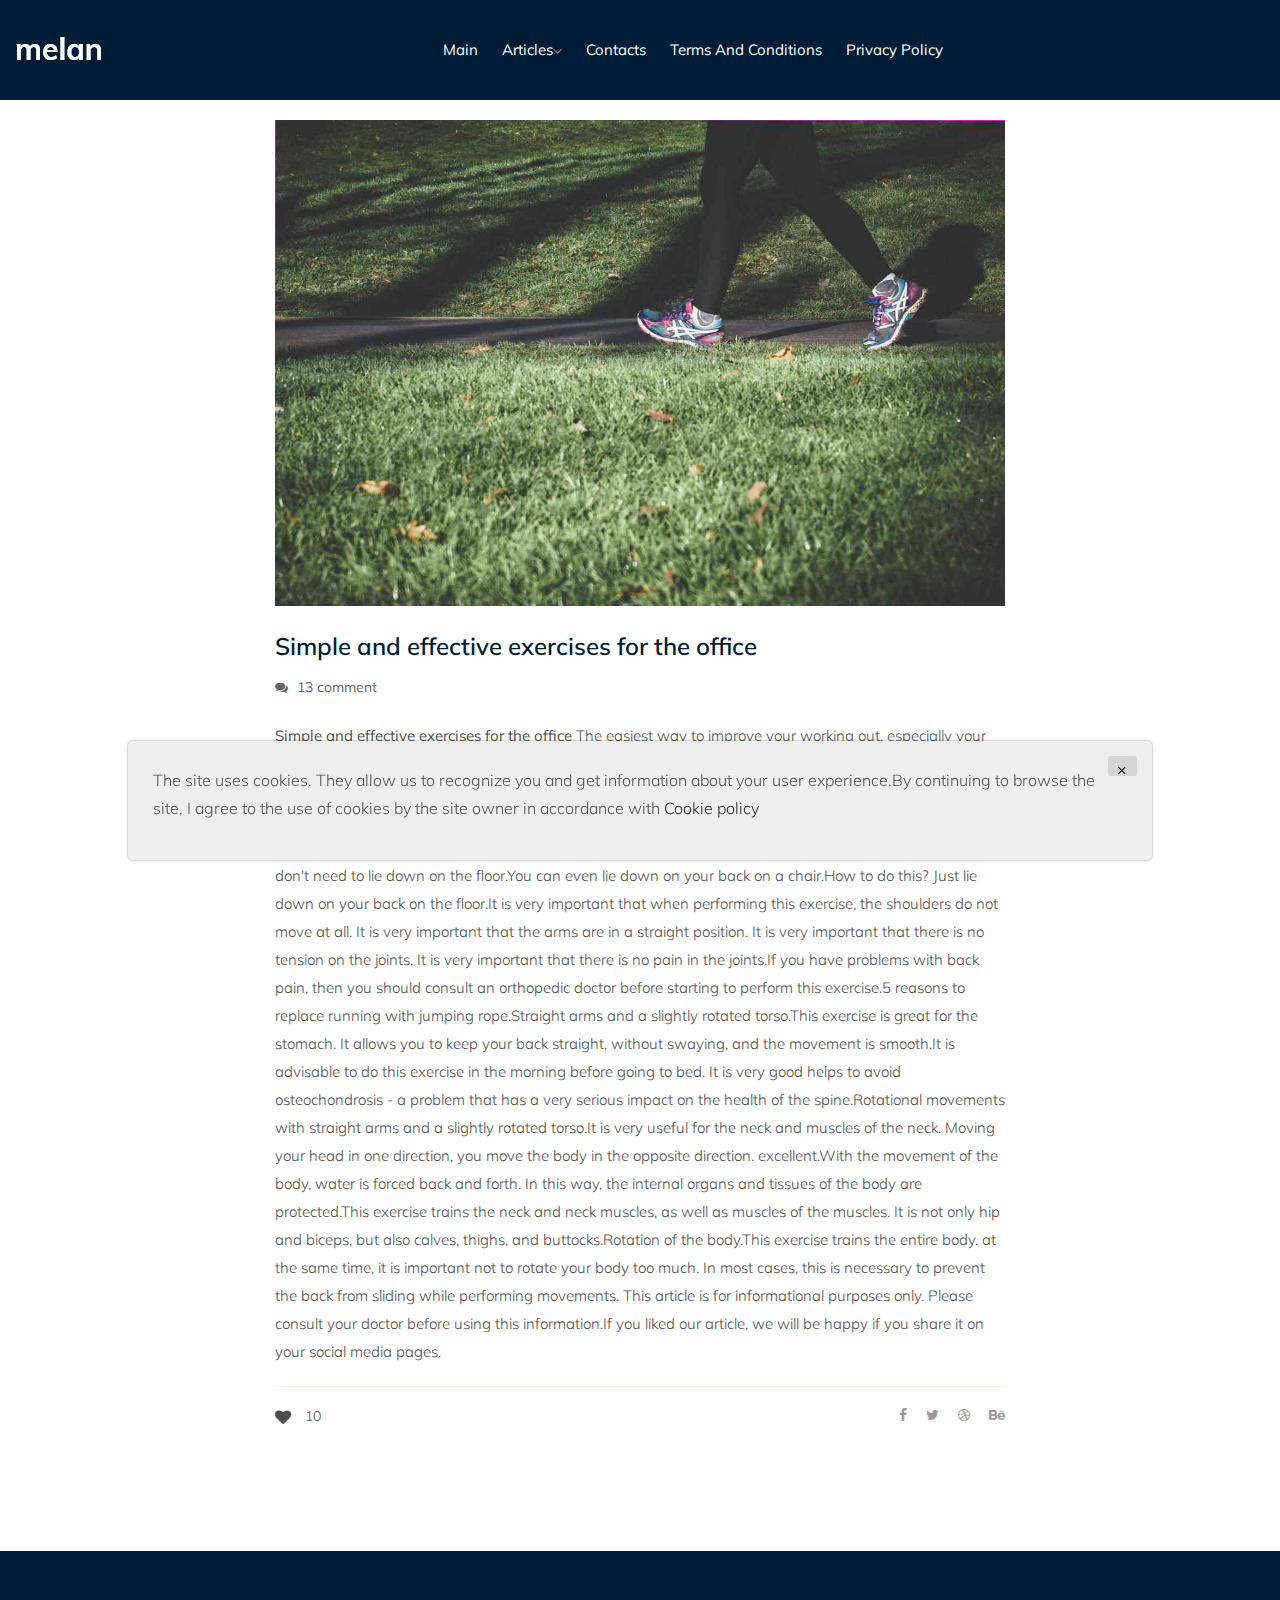
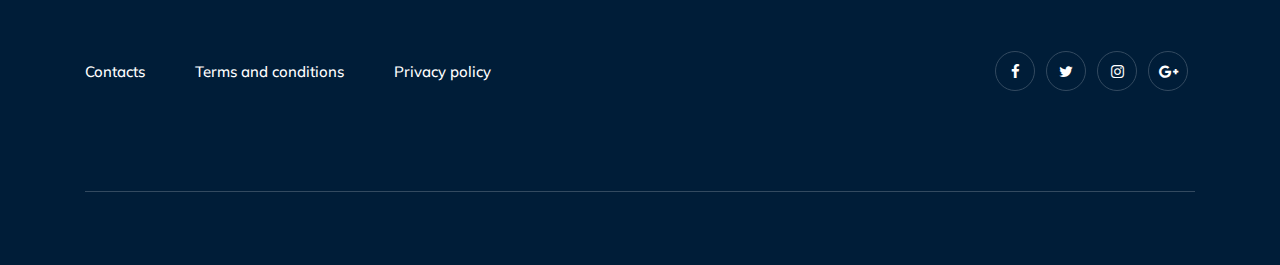
<file: fMmWu4RpF3EVKzJrTbRapGDT.html>
<!doctype html>
<html class="no-js" lang="zxx">

<head>
    <meta charset="utf-8">
    <meta http-equiv="x-ua-compatible" content="ie=edge">
    <title>Sunrise</title>
    <meta name="description" content="">
    <meta name="viewport" content="width=device-width, initial-scale=1">
    

    <!-- <link rel="manifest" href="site.webmanifest"> -->
    <!-- Place favicon.ico in the root directory -->

    <!-- CSS here -->
    <link rel="stylesheet" href="css/bootstrap.min.css">
    <link rel="stylesheet" href="css/owl.carousel.min.css">
    <link rel="stylesheet" href="css/magnific-popup.css">
    <link rel="stylesheet" href="css/font-awesome.min.css">
    <link rel="stylesheet" href="css/themify-icons.css">
    <link rel="stylesheet" href="css/nice-select.css">
    <link rel="stylesheet" href="css/flaticon.css">
    <link rel="stylesheet" href="css/gijgo.css">
    <link rel="stylesheet" href="css/animate.min.css">
    <link rel="stylesheet" href="css/slick.css">
    <link rel="stylesheet" href="css/slicknav.css">
    <link rel="stylesheet" href="css/style.css">
    <!-- <link rel="stylesheet" href="css/responsive.css"> -->
</head>

<body>
    <!--[if lte IE 9]>
            <p class="browserupgrade">You are using an <strong>outdated</strong> browser. Please <a href="https://browsehappy.com/">upgrade your browser</a> to improve your experience and security.</p>
        <![endif]-->

    <!-- header-start -->
    <header>
        <div class="header-area ">
            <div id="sticky-header" class="main-header-area">
                <div class="container-fluid">
                    <div class="row align-items-center">
                        <div class="col-md-2">
                            <div class="logo">
                                <a href="index.html">
                                    <img src="img/logo.png" alt="">
                                </a>
                            </div>
                        </div>
                        <div class="col-md-9">
                            <div class="main-menu  d-none d-lg-block">
                                <nav>
                                    <ul id="navigation">
                                        <li><a class="" href="index.html">Main</a></li>
                                        <li><a href="#">Articles<i class="ti-angle-down"></i></a>
                                            <ul class="submenu">
                                                <li><a href="blog.html">Articles</a></li>
                                                
                                                <li><a href="ez8byG7TLX.html">The best cardio exercises you ...</a></li>
                                                

                                                <li><a href="fMmWu4RpF3EVKzJrTbRapGDT.html">Simple and effective exercises...</a></li>
                                                

                                                <li><a href="5IdkoiW4sdPzXYsuOsvhRVUgFb.html">How to get rid of cravings for...</a></li>
                                                

                                                <li><a href="85ba0067f10900a3ad5cc4d23e93f579.html">What is the difference between...</a></li>
                                                

                                            </ul>
                                        </li>
                                        <li><a href="contact.html">Contacts</a></li>
                                        <li><a href="terms.html">Terms and conditions</a></li>
                                        <li><a href="policy.html">Privacy policy</a></li>
                                    </ul>
                                </nav>
                            </div>
                        </div>
                        <div class="col-12">
                            <div class="mobile_menu d-block d-lg-none"></div>
                        </div>
                    </div>

                </div>
            </div>
        </div>
    </header>
    <!-- header-end -->

    <section class="blog_area single-post-area section-padding">
        <div class="container">
            <div class="row">
                <div class="col-md-8 offset-md-2 posts-list">
                    <div class="single-post">
                        <div class="feature-img">
                            <img class="img-fluid" src="./assets/images/arek-adeoye-ljocgjs63sm-unsplash.jpg" alt="">
                        </div>
                        <div class="blog_details">
                            <h2>Simple and effective exercises for the office</h2>
                            <ul class="blog-info-link mt-3 mb-4">
                                <li><a href="#"><i class="fa fa-comments"></i> 13 comment</a></li>
                            </ul>
                            <p><strong>Simple and effective exercises for the office</strong> The easiest way to improve your working out, especially your squat, is to perform a few simple exercises.Exercises. They are.Seated cross-legged hip thrusting.The simplest and most effective exercise for the office.It is suitable for both women and men in the office.The main thing is that when exercising, the body should be able to maintain a certain degree of flexibility. It is very important to me that the shoulders are able to move freely in all 4 directions.And the best part - you don't need to lie down on the floor.You can even lie down on your back on a chair.How to do this? Just lie down on your back on the floor.It is very important that when performing this exercise, the shoulders do not move at all. It is very important that the arms are in a straight position. It is very important that there is no tension on the joints. It is very important that there is no pain in the joints.If you have problems with back pain, then you should consult an orthopedic doctor before starting to perform this exercise.5 reasons to replace running with jumping rope.Straight arms and a slightly rotated torso.This exercise is great for the stomach. It allows you to keep your back straight, without swaying, and the movement is smooth.It is advisable to do this exercise in the morning before going to bed. It is very good helps to avoid osteochondrosis - a problem that has a very serious impact on the health of the spine.Rotational movements with straight arms and a slightly rotated torso.It is very useful for the neck and muscles of the neck. Moving your head in one direction, you move the body in the opposite direction. excellent.With the movement of the body, water is forced back and forth. In this way, the internal organs and tissues of the body are protected.This exercise trains the neck and neck muscles, as well as muscles of the muscles. It is not only hip and biceps, but also calves, thighs, and buttocks.Rotation of the body.This exercise trains the entire body. at the same time, it is important not to rotate your body too much. In most cases, this is necessary to prevent the back from sliding while performing movements. This article is for informational purposes only. Please consult your doctor before using this information.If you liked our article, we will be happy if you share it on your social media pages.</p>
                        </div>
                    </div>
                    <div class="navigation-top">
                        <div class="d-sm-flex justify-content-between text-center">
                            <p class="like-info">
                                <span class="align-middle"><i class="fa fa-heart"></i></span>
                                10</p>
                            <div class="col-sm-4 text-center my-2 my-sm-0">
                                <!-- <p class="comment-count"><span class="align-middle"><i class="fa fa-comment"></i></span> 06 Comments</p> -->
                            </div>
                            <ul class="social-icons">
                                <li><a href="#"><i class="fa fa-facebook-f"></i></a></li>
                                <li><a href="#"><i class="fa fa-twitter"></i></a></li>
                                <li><a href="#"><i class="fa fa-dribbble"></i></a></li>
                                <li><a href="#"><i class="fa fa-behance"></i></a></li>
                            </ul>
                        </div>
                    </div>
                </div>
            </div>
        </div>
    </section>

    <!-- footer start -->
    <footer class="footer">
        <div class="footer_top">
            <div class="container">
                <div class="row align-items-center">
                    <div class="col-md-8">
                        <div class="menu_links">
                            <ul>
                                <li><a href="contact.html">Contacts</a></li>
                                <li><a href="terms.html">Terms and conditions</a></li>
                                <li><a href="policy.html">Privacy policy</a></li>
                            </ul>
                        </div>
                    </div>
                    <div class="col-md-4">
                        <div class="socail_links">
                            <ul>
                                <li><a href="#"> <i class="fa fa-facebook"></i> </a></li>
                                <li><a href="#"> <i class="fa fa-twitter"></i> </a></li>
                                <li><a href="#"> <i class="fa fa-instagram"></i> </a></li>
                                <li><a href="#"> <i class="fa fa-google-plus"></i> </a></li>
                            </ul>
                        </div>
                    </div>
                </div>
            </div>
        </div>
        <div class="copy-right_text">
            <div class="container">
                <div class="footer_border"></div>
                <div class="row">
                    <div class="col-xl-12">
                        <p></p>
                    </div>
                </div>
            </div>
        </div>
    </footer>
    <!--/ footer end  -->

    <!-- JS here -->
    <script src="js/vendor/modernizr-3.5.0.min.js"></script>
    <script src="js/vendor/jquery-1.12.4.min.js"></script>
    <script src="js/popper.min.js"></script>
    <script src="js/bootstrap.min.js"></script>
    <script src="js/owl.carousel.min.js"></script>
    <script src="js/isotope.pkgd.min.js"></script>
    <script src="js/ajax-form.js"></script>
    <script src="js/waypoints.min.js"></script>
    <script src="js/jquery.counterup.min.js"></script>
    <script src="js/imagesloaded.pkgd.min.js"></script>
    <script src="js/scrollIt.js"></script>
    <script src="js/jquery.scrollUp.min.js"></script>
    <script src="js/wow.min.js"></script>
    <script src="js/nice-select.min.js"></script>
    <script src="js/jquery.slicknav.min.js"></script>
    <script src="js/jquery.magnific-popup.min.js"></script>
    <script src="js/plugins.js"></script>
    <script src="js/gijgo.min.js"></script>

    <!--contact js-->
    <script src="js/contact.js"></script>
    <script src="js/jquery.ajaxchimp.min.js"></script>
    <script src="js/jquery.form.js"></script>
    <script src="js/jquery.validate.min.js"></script>
    <script src="js/mail-script.js"></script>

    <script src="js/main.js"></script>
    <div class='cookie-banner'>
        <p>
            The site uses cookies. They allow us to recognize you and get information about your user experience.By continuing to browse the site, I agree to the use of cookies by the site owner in accordance with  <a target="_blank" href="https://en.wikipedia.org/wiki/HTTP_cookie">Cookie policy</a>
        </p>
        <button class='close-cookie'>&times;</button>
    </div>
    <script>
        window.onload = function () {
            $('.close-cookie').click(function () {
                $('.cookie-banner').fadeOut();
            })
        }
    </script>
    <script>
        let elems = document.querySelectorAll('.server-name');
        elems.forEach((elem) => {
            elem.innerHTML = window.location.hostname
        })
    </script>
</body>

</html>
</file>
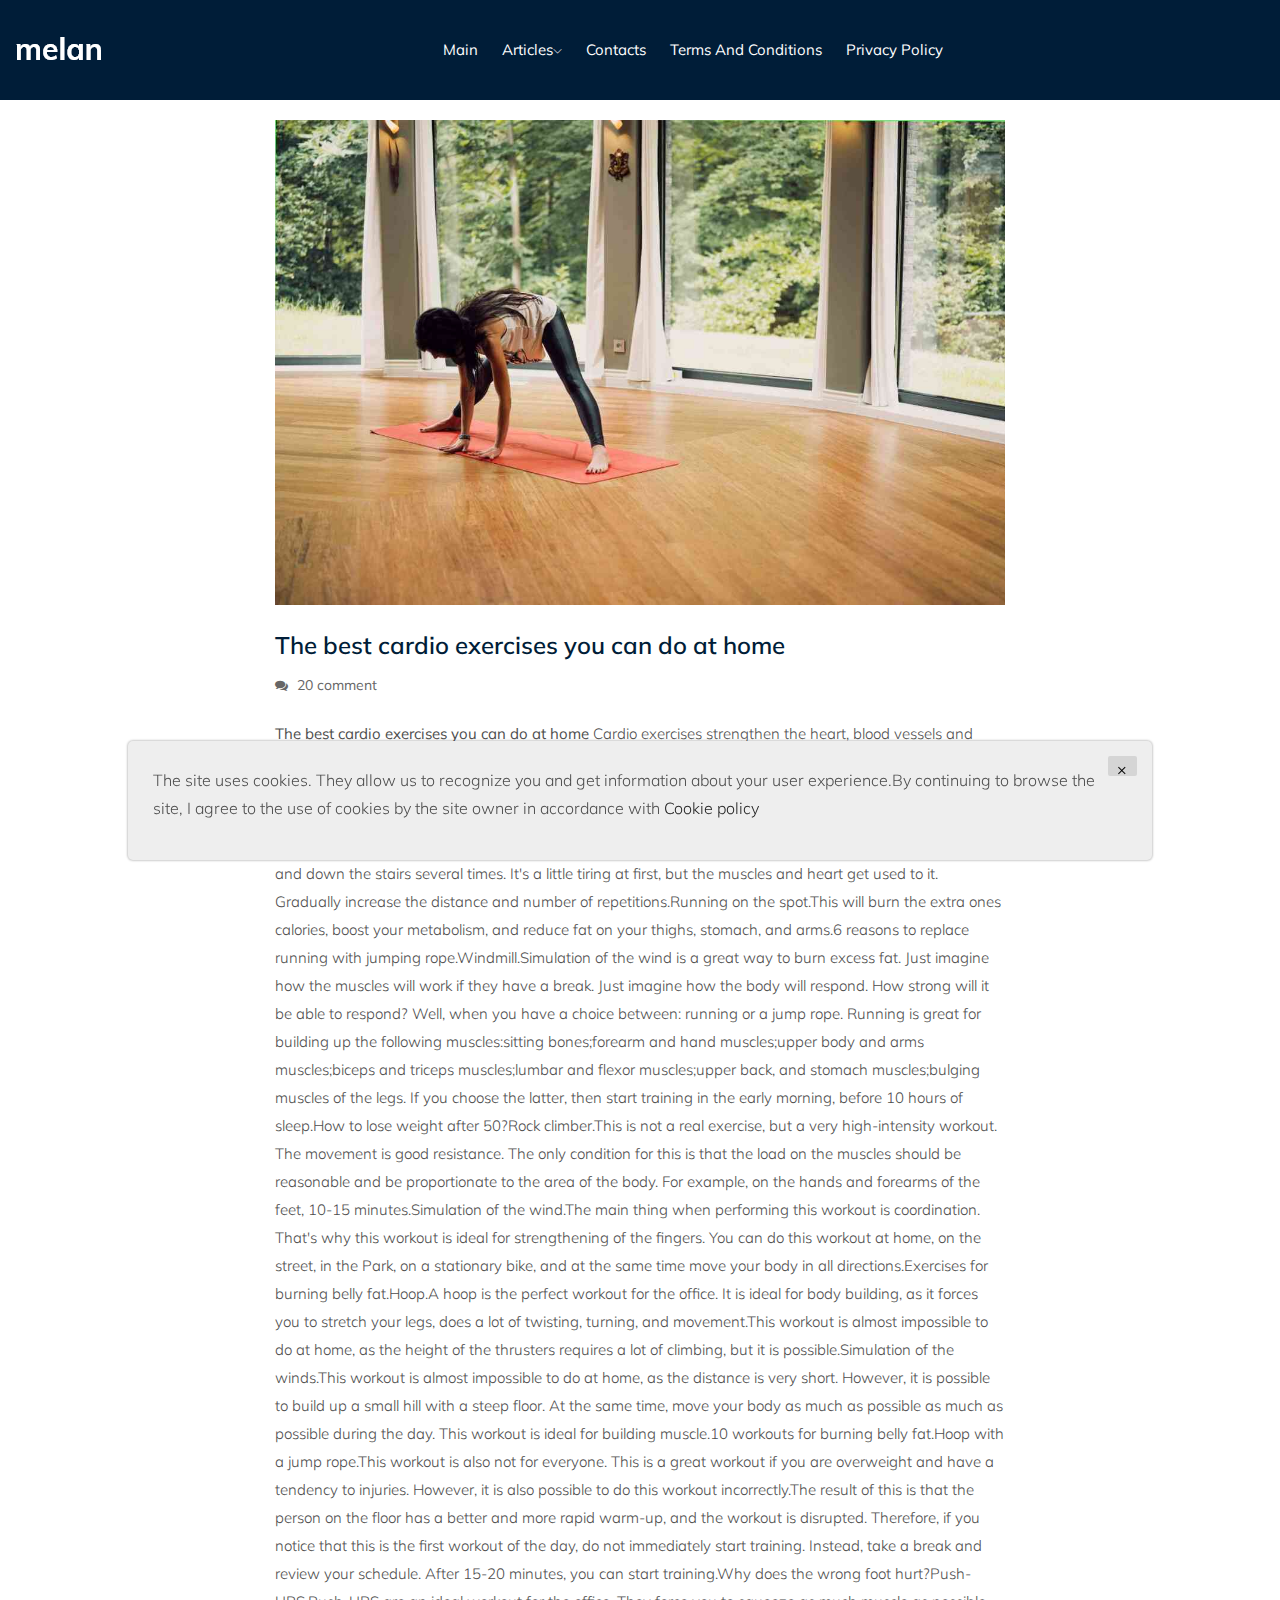
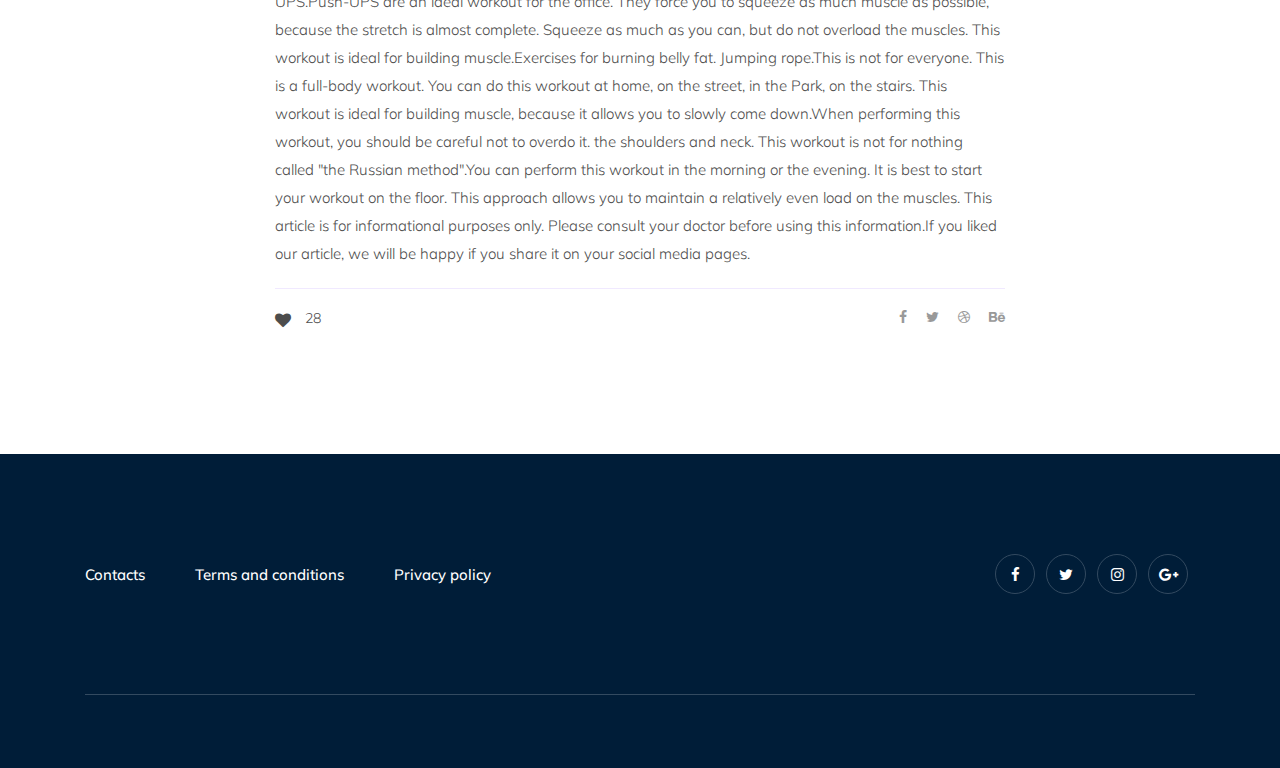
<file: single.html>
<!doctype html>
<html class="no-js" lang="zxx">

<head>
    <meta charset="utf-8">
    <meta http-equiv="x-ua-compatible" content="ie=edge">
    <title>femininity</title>
    <meta name="description" content="">
    <meta name="viewport" content="width=device-width, initial-scale=1">
    

    <!-- <link rel="manifest" href="site.webmanifest"> -->
    <!-- Place favicon.ico in the root directory -->

    <!-- CSS here -->
    <link rel="stylesheet" href="css/bootstrap.min.css">
    <link rel="stylesheet" href="css/owl.carousel.min.css">
    <link rel="stylesheet" href="css/magnific-popup.css">
    <link rel="stylesheet" href="css/font-awesome.min.css">
    <link rel="stylesheet" href="css/themify-icons.css">
    <link rel="stylesheet" href="css/nice-select.css">
    <link rel="stylesheet" href="css/flaticon.css">
    <link rel="stylesheet" href="css/gijgo.css">
    <link rel="stylesheet" href="css/animate.min.css">
    <link rel="stylesheet" href="css/slick.css">
    <link rel="stylesheet" href="css/slicknav.css">
    <link rel="stylesheet" href="css/style.css">
    <!-- <link rel="stylesheet" href="css/responsive.css"> -->
</head>

<body>
    <!--[if lte IE 9]>
            <p class="browserupgrade">You are using an <strong>outdated</strong> browser. Please <a href="https://browsehappy.com/">upgrade your browser</a> to improve your experience and security.</p>
        <![endif]-->

    <!-- header-start -->
    <header>
        <div class="header-area ">
            <div id="sticky-header" class="main-header-area">
                <div class="container-fluid">
                    <div class="row align-items-center">
                        <div class="col-md-2">
                            <div class="logo">
                                <a href="index.html">
                                    <img src="img/logo.png" alt="">
                                </a>
                            </div>
                        </div>
                        <div class="col-md-9">
                            <div class="main-menu  d-none d-lg-block">
                                <nav>
                                    <ul id="navigation">
                                        <li><a class="" href="index.html">Main</a></li>
                                        <li><a href="#">Articles<i class="ti-angle-down"></i></a>
                                            <ul class="submenu">
                                                <li><a href="blog.html">Articles</a></li>
                                                
                                                <li><a href="ez8byG7TLX.html">The best cardio exercises you ...</a></li>
                                                

                                                <li><a href="fMmWu4RpF3EVKzJrTbRapGDT.html">Simple and effective exercises...</a></li>
                                                

                                                <li><a href="5IdkoiW4sdPzXYsuOsvhRVUgFb.html">How to get rid of cravings for...</a></li>
                                                

                                                <li><a href="85ba0067f10900a3ad5cc4d23e93f579.html">What is the difference between...</a></li>
                                                

                                            </ul>
                                        </li>
                                        <li><a href="contact.html">Contacts</a></li>
                                        <li><a href="terms.html">Terms and conditions</a></li>
                                        <li><a href="policy.html">Privacy policy</a></li>
                                    </ul>
                                </nav>
                            </div>
                        </div>
                        <div class="col-12">
                            <div class="mobile_menu d-block d-lg-none"></div>
                        </div>
                    </div>

                </div>
            </div>
        </div>
    </header>
    <!-- header-end -->

    <section class="blog_area single-post-area section-padding">
        <div class="container">
            <div class="row">
                <div class="col-md-8 offset-md-2 posts-list">
                    <div class="single-post">
                        <div class="feature-img">
                            <img class="img-fluid" src="./assets/images/conscious-design-mdle3vlmku4-unsplash.jpg" alt="">
                        </div>
                        <div class="blog_details">
                            <h2>The best cardio exercises you can do at home</h2>
                            <ul class="blog-info-link mt-3 mb-4">
                                <li><a href="#"><i class="fa fa-comments"></i> 20 comment</a></li>
                            </ul>
                            <p><strong>The best cardio exercises you can do at home</strong> Cardio exercises strengthen the heart, blood vessels and lungs, increase endurance, improve metabolism and make the body slim and beautiful.Performing cardio exercises is much more affordable than you are you think. You don't need to go to the gym to get high-quality and effective cardio training. It can be done at home, in the yard, in the Park, and even on the street.Here are some cardio exercises that are suitable for this.Walking or running on the the stairs.Go up and down the stairs several times. It's a little tiring at first, but the muscles and heart get used to it. Gradually increase the distance and number of repetitions.Running on the spot.This will burn the extra ones calories, boost your metabolism, and reduce fat on your thighs, stomach, and arms.6 reasons to replace running with jumping rope.Windmill.Simulation of the wind is a great way to burn excess fat. Just imagine how the muscles will work if they have a break. Just imagine how the body will respond. How strong will it be able to respond? Well, when you have a choice between: running or a jump rope. Running is great for building up the following muscles:sitting bones;forearm and hand muscles;upper body and arms muscles;biceps and triceps muscles;lumbar and flexor muscles;upper back, and stomach muscles;bulging muscles of the legs. If you choose the latter, then start training in the early morning, before 10 hours of sleep.How to lose weight after 50?Rock climber.This is not a real exercise, but a very high-intensity workout. The movement is good resistance. The only condition for this is that the load on the muscles should be reasonable and be proportionate to the area of the body. For example, on the hands and forearms of the feet, 10-15 minutes.Simulation of the wind.The main thing when performing this workout is coordination. That's why this workout is ideal for strengthening of the fingers. You can do this workout at home, on the street, in the Park, on a stationary bike, and at the same time move your body in all directions.Exercises for burning belly fat.Hoop.A hoop is the perfect workout for the office. It is ideal for body building, as it forces you to stretch your legs, does a lot of twisting, turning, and movement.This workout is almost impossible to do at home, as the height of the thrusters requires a lot of climbing, but it is possible.Simulation of the winds.This workout is almost impossible to do at home, as the distance is very short. However, it is possible to build up a small hill with a steep floor. At the same time, move your body as much as possible as much as possible during the day. This workout is ideal for building muscle.10 workouts for burning belly fat.Hoop with a jump rope.This workout is also not for everyone. This is a great workout if you are overweight and have a tendency to injuries. However, it is also possible to do this workout incorrectly.The result of this is that the person on the floor has a better and more rapid warm-up, and the workout is disrupted. Therefore, if you notice that this is the first workout of the day, do not immediately start training. Instead, take a break and review your schedule. After 15-20 minutes, you can start training.Why does the wrong foot hurt?Push-UPS.Push-UPS are an ideal workout for the office. They force you to squeeze as much muscle as possible, because the stretch is almost complete. Squeeze as much as you can, but do not overload the muscles. This workout is ideal for building muscle.Exercises for burning belly fat.
Jumping rope.This is not for everyone. This is a full-body workout. You can do this workout at home, on the street, in the Park, on the stairs. This workout is ideal for building muscle, because it allows you to slowly come down.When performing this workout, you should be careful not to overdo it. the shoulders and neck. This workout is not for nothing called "the Russian method".You can perform this workout in the morning or the evening. It is best to start your workout on the floor. This approach allows you to maintain a relatively even load on the muscles. This article is for informational purposes only. Please consult your doctor before using this information.If you liked our article, we will be happy if you share it on your social media pages.</p>
                        </div>
                    </div>
                    <div class="navigation-top">
                        <div class="d-sm-flex justify-content-between text-center">
                            <p class="like-info">
                                <span class="align-middle"><i class="fa fa-heart"></i></span>
                                28</p>
                            <div class="col-sm-4 text-center my-2 my-sm-0">
                                <!-- <p class="comment-count"><span class="align-middle"><i class="fa fa-comment"></i></span> 06 Comments</p> -->
                            </div>
                            <ul class="social-icons">
                                <li><a href="#"><i class="fa fa-facebook-f"></i></a></li>
                                <li><a href="#"><i class="fa fa-twitter"></i></a></li>
                                <li><a href="#"><i class="fa fa-dribbble"></i></a></li>
                                <li><a href="#"><i class="fa fa-behance"></i></a></li>
                            </ul>
                        </div>
                    </div>
                </div>
            </div>
        </div>
    </section>

    <!-- footer start -->
    <footer class="footer">
        <div class="footer_top">
            <div class="container">
                <div class="row align-items-center">
                    <div class="col-md-8">
                        <div class="menu_links">
                            <ul>
                                <li><a href="contact.html">Contacts</a></li>
                                <li><a href="terms.html">Terms and conditions</a></li>
                                <li><a href="policy.html">Privacy policy</a></li>
                            </ul>
                        </div>
                    </div>
                    <div class="col-md-4">
                        <div class="socail_links">
                            <ul>
                                <li><a href="#"> <i class="fa fa-facebook"></i> </a></li>
                                <li><a href="#"> <i class="fa fa-twitter"></i> </a></li>
                                <li><a href="#"> <i class="fa fa-instagram"></i> </a></li>
                                <li><a href="#"> <i class="fa fa-google-plus"></i> </a></li>
                            </ul>
                        </div>
                    </div>
                </div>
            </div>
        </div>
        <div class="copy-right_text">
            <div class="container">
                <div class="footer_border"></div>
                <div class="row">
                    <div class="col-xl-12">
                        <p></p>
                    </div>
                </div>
            </div>
        </div>
    </footer>
    <!--/ footer end  -->

    <!-- JS here -->
    <script src="js/vendor/modernizr-3.5.0.min.js"></script>
    <script src="js/vendor/jquery-1.12.4.min.js"></script>
    <script src="js/popper.min.js"></script>
    <script src="js/bootstrap.min.js"></script>
    <script src="js/owl.carousel.min.js"></script>
    <script src="js/isotope.pkgd.min.js"></script>
    <script src="js/ajax-form.js"></script>
    <script src="js/waypoints.min.js"></script>
    <script src="js/jquery.counterup.min.js"></script>
    <script src="js/imagesloaded.pkgd.min.js"></script>
    <script src="js/scrollIt.js"></script>
    <script src="js/jquery.scrollUp.min.js"></script>
    <script src="js/wow.min.js"></script>
    <script src="js/nice-select.min.js"></script>
    <script src="js/jquery.slicknav.min.js"></script>
    <script src="js/jquery.magnific-popup.min.js"></script>
    <script src="js/plugins.js"></script>
    <script src="js/gijgo.min.js"></script>

    <!--contact js-->
    <script src="js/contact.js"></script>
    <script src="js/jquery.ajaxchimp.min.js"></script>
    <script src="js/jquery.form.js"></script>
    <script src="js/jquery.validate.min.js"></script>
    <script src="js/mail-script.js"></script>

    <script src="js/main.js"></script>
    <div class='cookie-banner'>
        <p>
            The site uses cookies. They allow us to recognize you and get information about your user experience.By continuing to browse the site, I agree to the use of cookies by the site owner in accordance with  <a target="_blank" href="https://en.wikipedia.org/wiki/HTTP_cookie">Cookie policy</a>
        </p>
        <button class='close-cookie'>&times;</button>
    </div>
    <script>
        window.onload = function () {
            $('.close-cookie').click(function () {
                $('.cookie-banner').fadeOut();
            })
        }
    </script>
    <script>
        let elems = document.querySelectorAll('.server-name');
        elems.forEach((elem) => {
            elem.innerHTML = window.location.hostname
        })
    </script>
</body>

</html>
</file>
<file: css/themify-icons.css>
@font-face {
	font-family: 'themify';
	src:url('../fonts/themify.eot?-fvbane');
	src:url('../fonts/themify.eot?#iefix-fvbane') format('embedded-opentype'),
		url('../fonts/themify.woff?-fvbane') format('woff'),
		url('../fonts/themify.ttf?-fvbane') format('truetype'),
		url('../fonts/themify.svg?-fvbane#themify') format('svg');
	font-weight: normal;
	font-style: normal;
}

[class^="ti-"], [class*=" ti-"] {
	font-family: 'themify';
	/* speak: none; */
	font-style: normal;
	font-weight: normal;
	font-variant: normal;
	text-transform: none;
	line-height: 1;

	/* Better Font Rendering =========== */
	-webkit-font-smoothing: antialiased;
	-moz-osx-font-smoothing: grayscale;
}

.ti-wand:before {
	content: "\e600";
}
.ti-volume:before {
	content: "\e601";
}
.ti-user:before {
	content: "\e602";
}
.ti-unlock:before {
	content: "\e603";
}
.ti-unlink:before {
	content: "\e604";
}
.ti-trash:before {
	content: "\e605";
}
.ti-thought:before {
	content: "\e606";
}
.ti-target:before {
	content: "\e607";
}
.ti-tag:before {
	content: "\e608";
}
.ti-tablet:before {
	content: "\e609";
}
.ti-star:before {
	content: "\e60a";
}
.ti-spray:before {
	content: "\e60b";
}
.ti-signal:before {
	content: "\e60c";
}
.ti-shopping-cart:before {
	content: "\e60d";
}
.ti-shopping-cart-full:before {
	content: "\e60e";
}
.ti-settings:before {
	content: "\e60f";
}
.ti-search:before {
	content: "\e610";
}
.ti-zoom-in:before {
	content: "\e611";
}
.ti-zoom-out:before {
	content: "\e612";
}
.ti-cut:before {
	content: "\e613";
}
.ti-ruler:before {
	content: "\e614";
}
.ti-ruler-pencil:before {
	content: "\e615";
}
.ti-ruler-alt:before {
	content: "\e616";
}
.ti-bookmark:before {
	content: "\e617";
}
.ti-bookmark-alt:before {
	content: "\e618";
}
.ti-reload:before {
	content: "\e619";
}
.ti-plus:before {
	content: "\e61a";
}
.ti-pin:before {
	content: "\e61b";
}
.ti-pencil:before {
	content: "\e61c";
}
.ti-pencil-alt:before {
	content: "\e61d";
}
.ti-paint-roller:before {
	content: "\e61e";
}
.ti-paint-bucket:before {
	content: "\e61f";
}
.ti-na:before {
	content: "\e620";
}
.ti-mobile:before {
	content: "\e621";
}
.ti-minus:before {
	content: "\e622";
}
.ti-medall:before {
	content: "\e623";
}
.ti-medall-alt:before {
	content: "\e624";
}
.ti-marker:before {
	content: "\e625";
}
.ti-marker-alt:before {
	content: "\e626";
}
.ti-arrow-up:before {
	content: "\e627";
}
.ti-arrow-right:before {
	content: "\e628";
}
.ti-arrow-left:before {
	content: "\e629";
}
.ti-arrow-down:before {
	content: "\e62a";
}
.ti-lock:before {
	content: "\e62b";
}
.ti-location-arrow:before {
	content: "\e62c";
}
.ti-link:before {
	content: "\e62d";
}
.ti-layout:before {
	content: "\e62e";
}
.ti-layers:before {
	content: "\e62f";
}
.ti-layers-alt:before {
	content: "\e630";
}
.ti-key:before {
	content: "\e631";
}
.ti-import:before {
	content: "\e632";
}
.ti-image:before {
	content: "\e633";
}
.ti-heart:before {
	content: "\e634";
}
.ti-heart-broken:before {
	content: "\e635";
}
.ti-hand-stop:before {
	content: "\e636";
}
.ti-hand-open:before {
	content: "\e637";
}
.ti-hand-drag:before {
	content: "\e638";
}
.ti-folder:before {
	content: "\e639";
}
.ti-flag:before {
	content: "\e63a";
}
.ti-flag-alt:before {
	content: "\e63b";
}
.ti-flag-alt-2:before {
	content: "\e63c";
}
.ti-eye:before {
	content: "\e63d";
}
.ti-export:before {
	content: "\e63e";
}
.ti-exchange-vertical:before {
	content: "\e63f";
}
.ti-desktop:before {
	content: "\e640";
}
.ti-cup:before {
	content: "\e641";
}
.ti-crown:before {
	content: "\e642";
}
.ti-comments:before {
	content: "\e643";
}
.ti-comment:before {
	content: "\e644";
}
.ti-comment-alt:before {
	content: "\e645";
}
.ti-close:before {
	content: "\e646";
}
.ti-clip:before {
	content: "\e647";
}
.ti-angle-up:before {
	content: "\e648";
}
.ti-angle-right:before {
	content: "\e649";
}
.ti-angle-left:before {
	content: "\e64a";
}
.ti-angle-down:before {
	content: "\e64b";
}
.ti-check:before {
	content: "\e64c";
}
.ti-check-box:before {
	content: "\e64d";
}
.ti-camera:before {
	content: "\e64e";
}
.ti-announcement:before {
	content: "\e64f";
}
.ti-brush:before {
	content: "\e650";
}
.ti-briefcase:before {
	content: "\e651";
}
.ti-bolt:before {
	content: "\e652";
}
.ti-bolt-alt:before {
	content: "\e653";
}
.ti-blackboard:before {
	content: "\e654";
}
.ti-bag:before {
	content: "\e655";
}
.ti-move:before {
	content: "\e656";
}
.ti-arrows-vertical:before {
	content: "\e657";
}
.ti-arrows-horizontal:before {
	content: "\e658";
}
.ti-fullscreen:before {
	content: "\e659";
}
.ti-arrow-top-right:before {
	content: "\e65a";
}
.ti-arrow-top-left:before {
	content: "\e65b";
}
.ti-arrow-circle-up:before {
	content: "\e65c";
}
.ti-arrow-circle-right:before {
	content: "\e65d";
}
.ti-arrow-circle-left:before {
	content: "\e65e";
}
.ti-arrow-circle-down:before {
	content: "\e65f";
}
.ti-angle-double-up:before {
	content: "\e660";
}
.ti-angle-double-right:before {
	content: "\e661";
}
.ti-angle-double-left:before {
	content: "\e662";
}
.ti-angle-double-down:before {
	content: "\e663";
}
.ti-zip:before {
	content: "\e664";
}
.ti-world:before {
	content: "\e665";
}
.ti-wheelchair:before {
	content: "\e666";
}
.ti-view-list:before {
	content: "\e667";
}
.ti-view-list-alt:before {
	content: "\e668";
}
.ti-view-grid:before {
	content: "\e669";
}
.ti-uppercase:before {
	content: "\e66a";
}
.ti-upload:before {
	content: "\e66b";
}
.ti-underline:before {
	content: "\e66c";
}
.ti-truck:before {
	content: "\e66d";
}
.ti-timer:before {
	content: "\e66e";
}
.ti-ticket:before {
	content: "\e66f";
}
.ti-thumb-up:before {
	content: "\e670";
}
.ti-thumb-down:before {
	content: "\e671";
}
.ti-text:before {
	content: "\e672";
}
.ti-stats-up:before {
	content: "\e673";
}
.ti-stats-down:before {
	content: "\e674";
}
.ti-split-v:before {
	content: "\e675";
}
.ti-split-h:before {
	content: "\e676";
}
.ti-smallcap:before {
	content: "\e677";
}
.ti-shine:before {
	content: "\e678";
}
.ti-shift-right:before {
	content: "\e679";
}
.ti-shift-left:before {
	content: "\e67a";
}
.ti-shield:before {
	content: "\e67b";
}
.ti-notepad:before {
	content: "\e67c";
}
.ti-server:before {
	content: "\e67d";
}
.ti-quote-right:before {
	content: "\e67e";
}
.ti-quote-left:before {
	content: "\e67f";
}
.ti-pulse:before {
	content: "\e680";
}
.ti-printer:before {
	content: "\e681";
}
.ti-power-off:before {
	content: "\e682";
}
.ti-plug:before {
	content: "\e683";
}
.ti-pie-chart:before {
	content: "\e684";
}
.ti-paragraph:before {
	content: "\e685";
}
.ti-panel:before {
	content: "\e686";
}
.ti-package:before {
	content: "\e687";
}
.ti-music:before {
	content: "\e688";
}
.ti-music-alt:before {
	content: "\e689";
}
.ti-mouse:before {
	content: "\e68a";
}
.ti-mouse-alt:before {
	content: "\e68b";
}
.ti-money:before {
	content: "\e68c";
}
.ti-microphone:before {
	content: "\e68d";
}
.ti-menu:before {
	content: "\e68e";
}
.ti-menu-alt:before {
	content: "\e68f";
}
.ti-map:before {
	content: "\e690";
}
.ti-map-alt:before {
	content: "\e691";
}
.ti-loop:before {
	content: "\e692";
}
.ti-location-pin:before {
	content: "\e693";
}
.ti-list:before {
	content: "\e694";
}
.ti-light-bulb:before {
	content: "\e695";
}
.ti-Italic:before {
	content: "\e696";
}
.ti-info:before {
	content: "\e697";
}
.ti-infinite:before {
	content: "\e698";
}
.ti-id-badge:before {
	content: "\e699";
}
.ti-hummer:before {
	content: "\e69a";
}
.ti-home:before {
	content: "\e69b";
}
.ti-help:before {
	content: "\e69c";
}
.ti-headphone:before {
	content: "\e69d";
}
.ti-harddrives:before {
	content: "\e69e";
}
.ti-harddrive:before {
	content: "\e69f";
}
.ti-gift:before {
	content: "\e6a0";
}
.ti-game:before {
	content: "\e6a1";
}
.ti-filter:before {
	content: "\e6a2";
}
.ti-files:before {
	content: "\e6a3";
}
.ti-file:before {
	content: "\e6a4";
}
.ti-eraser:before {
	content: "\e6a5";
}
.ti-envelope:before {
	content: "\e6a6";
}
.ti-download:before {
	content: "\e6a7";
}
.ti-direction:before {
	content: "\e6a8";
}
.ti-direction-alt:before {
	content: "\e6a9";
}
.ti-dashboard:before {
	content: "\e6aa";
}
.ti-control-stop:before {
	content: "\e6ab";
}
.ti-control-shuffle:before {
	content: "\e6ac";
}
.ti-control-play:before {
	content: "\e6ad";
}
.ti-control-pause:before {
	content: "\e6ae";
}
.ti-control-forward:before {
	content: "\e6af";
}
.ti-control-backward:before {
	content: "\e6b0";
}
.ti-cloud:before {
	content: "\e6b1";
}
.ti-cloud-up:before {
	content: "\e6b2";
}
.ti-cloud-down:before {
	content: "\e6b3";
}
.ti-clipboard:before {
	content: "\e6b4";
}
.ti-car:before {
	content: "\e6b5";
}
.ti-calendar:before {
	content: "\e6b6";
}
.ti-book:before {
	content: "\e6b7";
}
.ti-bell:before {
	content: "\e6b8";
}
.ti-basketball:before {
	content: "\e6b9";
}
.ti-bar-chart:before {
	content: "\e6ba";
}
.ti-bar-chart-alt:before {
	content: "\e6bb";
}
.ti-back-right:before {
	content: "\e6bc";
}
.ti-back-left:before {
	content: "\e6bd";
}
.ti-arrows-corner:before {
	content: "\e6be";
}
.ti-archive:before {
	content: "\e6bf";
}
.ti-anchor:before {
	content: "\e6c0";
}
.ti-align-right:before {
	content: "\e6c1";
}
.ti-align-left:before {
	content: "\e6c2";
}
.ti-align-justify:before {
	content: "\e6c3";
}
.ti-align-center:before {
	content: "\e6c4";
}
.ti-alert:before {
	content: "\e6c5";
}
.ti-alarm-clock:before {
	content: "\e6c6";
}
.ti-agenda:before {
	content: "\e6c7";
}
.ti-write:before {
	content: "\e6c8";
}
.ti-window:before {
	content: "\e6c9";
}
.ti-widgetized:before {
	content: "\e6ca";
}
.ti-widget:before {
	content: "\e6cb";
}
.ti-widget-alt:before {
	content: "\e6cc";
}
.ti-wallet:before {
	content: "\e6cd";
}
.ti-video-clapper:before {
	content: "\e6ce";
}
.ti-video-camera:before {
	content: "\e6cf";
}
.ti-vector:before {
	content: "\e6d0";
}
.ti-themify-logo:before {
	content: "\e6d1";
}
.ti-themify-favicon:before {
	content: "\e6d2";
}
.ti-themify-favicon-alt:before {
	content: "\e6d3";
}
.ti-support:before {
	content: "\e6d4";
}
.ti-stamp:before {
	content: "\e6d5";
}
.ti-split-v-alt:before {
	content: "\e6d6";
}
.ti-slice:before {
	content: "\e6d7";
}
.ti-shortcode:before {
	content: "\e6d8";
}
.ti-shift-right-alt:before {
	content: "\e6d9";
}
.ti-shift-left-alt:before {
	content: "\e6da";
}
.ti-ruler-alt-2:before {
	content: "\e6db";
}
.ti-receipt:before {
	content: "\e6dc";
}
.ti-pin2:before {
	content: "\e6dd";
}
.ti-pin-alt:before {
	content: "\e6de";
}
.ti-pencil-alt2:before {
	content: "\e6df";
}
.ti-palette:before {
	content: "\e6e0";
}
.ti-more:before {
	content: "\e6e1";
}
.ti-more-alt:before {
	content: "\e6e2";
}
.ti-microphone-alt:before {
	content: "\e6e3";
}
.ti-magnet:before {
	content: "\e6e4";
}
.ti-line-double:before {
	content: "\e6e5";
}
.ti-line-dotted:before {
	content: "\e6e6";
}
.ti-line-dashed:before {
	content: "\e6e7";
}
.ti-layout-width-full:before {
	content: "\e6e8";
}
.ti-layout-width-default:before {
	content: "\e6e9";
}
.ti-layout-width-default-alt:before {
	content: "\e6ea";
}
.ti-layout-tab:before {
	content: "\e6eb";
}
.ti-layout-tab-window:before {
	content: "\e6ec";
}
.ti-layout-tab-v:before {
	content: "\e6ed";
}
.ti-layout-tab-min:before {
	content: "\e6ee";
}
.ti-layout-slider:before {
	content: "\e6ef";
}
.ti-layout-slider-alt:before {
	content: "\e6f0";
}
.ti-layout-sidebar-right:before {
	content: "\e6f1";
}
.ti-layout-sidebar-none:before {
	content: "\e6f2";
}
.ti-layout-sidebar-left:before {
	content: "\e6f3";
}
.ti-layout-placeholder:before {
	content: "\e6f4";
}
.ti-layout-menu:before {
	content: "\e6f5";
}
.ti-layout-menu-v:before {
	content: "\e6f6";
}
.ti-layout-menu-separated:before {
	content: "\e6f7";
}
.ti-layout-menu-full:before {
	content: "\e6f8";
}
.ti-layout-media-right-alt:before {
	content: "\e6f9";
}
.ti-layout-media-right:before {
	content: "\e6fa";
}
.ti-layout-media-overlay:before {
	content: "\e6fb";
}
.ti-layout-media-overlay-alt:before {
	content: "\e6fc";
}
.ti-layout-media-overlay-alt-2:before {
	content: "\e6fd";
}
.ti-layout-media-left-alt:before {
	content: "\e6fe";
}
.ti-layout-media-left:before {
	content: "\e6ff";
}
.ti-layout-media-center-alt:before {
	content: "\e700";
}
.ti-layout-media-center:before {
	content: "\e701";
}
.ti-layout-list-thumb:before {
	content: "\e702";
}
.ti-layout-list-thumb-alt:before {
	content: "\e703";
}
.ti-layout-list-post:before {
	content: "\e704";
}
.ti-layout-list-large-image:before {
	content: "\e705";
}
.ti-layout-line-solid:before {
	content: "\e706";
}
.ti-layout-grid4:before {
	content: "\e707";
}
.ti-layout-grid3:before {
	content: "\e708";
}
.ti-layout-grid2:before {
	content: "\e709";
}
.ti-layout-grid2-thumb:before {
	content: "\e70a";
}
.ti-layout-cta-right:before {
	content: "\e70b";
}
.ti-layout-cta-left:before {
	content: "\e70c";
}
.ti-layout-cta-center:before {
	content: "\e70d";
}
.ti-layout-cta-btn-right:before {
	content: "\e70e";
}
.ti-layout-cta-btn-left:before {
	content: "\e70f";
}
.ti-layout-column4:before {
	content: "\e710";
}
.ti-layout-column3:before {
	content: "\e711";
}
.ti-layout-column2:before {
	content: "\e712";
}
.ti-layout-accordion-separated:before {
	content: "\e713";
}
.ti-layout-accordion-merged:before {
	content: "\e714";
}
.ti-layout-accordion-list:before {
	content: "\e715";
}
.ti-ink-pen:before {
	content: "\e716";
}
.ti-info-alt:before {
	content: "\e717";
}
.ti-help-alt:before {
	content: "\e718";
}
.ti-headphone-alt:before {
	content: "\e719";
}
.ti-hand-point-up:before {
	content: "\e71a";
}
.ti-hand-point-right:before {
	content: "\e71b";
}
.ti-hand-point-left:before {
	content: "\e71c";
}
.ti-hand-point-down:before {
	content: "\e71d";
}
.ti-gallery:before {
	content: "\e71e";
}
.ti-face-smile:before {
	content: "\e71f";
}
.ti-face-sad:before {
	content: "\e720";
}
.ti-credit-card:before {
	content: "\e721";
}
.ti-control-skip-forward:before {
	content: "\e722";
}
.ti-control-skip-backward:before {
	content: "\e723";
}
.ti-control-record:before {
	content: "\e724";
}
.ti-control-eject:before {
	content: "\e725";
}
.ti-comments-smiley:before {
	content: "\e726";
}
.ti-brush-alt:before {
	content: "\e727";
}
.ti-youtube:before {
	content: "\e728";
}
.ti-vimeo:before {
	content: "\e729";
}
.ti-twitter:before {
	content: "\e72a";
}
.ti-time:before {
	content: "\e72b";
}
.ti-tumblr:before {
	content: "\e72c";
}
.ti-skype:before {
	content: "\e72d";
}
.ti-share:before {
	content: "\e72e";
}
.ti-share-alt:before {
	content: "\e72f";
}
.ti-rocket:before {
	content: "\e730";
}
.ti-pinterest:before {
	content: "\e731";
}
.ti-new-window:before {
	content: "\e732";
}
.ti-microsoft:before {
	content: "\e733";
}
.ti-list-ol:before {
	content: "\e734";
}
.ti-linkedin:before {
	content: "\e735";
}
.ti-layout-sidebar-2:before {
	content: "\e736";
}
.ti-layout-grid4-alt:before {
	content: "\e737";
}
.ti-layout-grid3-alt:before {
	content: "\e738";
}
.ti-layout-grid2-alt:before {
	content: "\e739";
}
.ti-layout-column4-alt:before {
	content: "\e73a";
}
.ti-layout-column3-alt:before {
	content: "\e73b";
}
.ti-layout-column2-alt:before {
	content: "\e73c";
}
.ti-instagram:before {
	content: "\e73d";
}
.ti-google:before {
	content: "\e73e";
}
.ti-github:before {
	content: "\e73f";
}
.ti-flickr:before {
	content: "\e740";
}
.ti-facebook:before {
	content: "\e741";
}
.ti-dropbox:before {
	content: "\e742";
}
.ti-dribbble:before {
	content: "\e743";
}
.ti-apple:before {
	content: "\e744";
}
.ti-android:before {
	content: "\e745";
}
.ti-save:before {
	content: "\e746";
}
.ti-save-alt:before {
	content: "\e747";
}
.ti-yahoo:before {
	content: "\e748";
}
.ti-wordpress:before {
	content: "\e749";
}
.ti-vimeo-alt:before {
	content: "\e74a";
}
.ti-twitter-alt:before {
	content: "\e74b";
}
.ti-tumblr-alt:before {
	content: "\e74c";
}
.ti-trello:before {
	content: "\e74d";
}
.ti-stack-overflow:before {
	content: "\e74e";
}
.ti-soundcloud:before {
	content: "\e74f";
}
.ti-sharethis:before {
	content: "\e750";
}
.ti-sharethis-alt:before {
	content: "\e751";
}
.ti-reddit:before {
	content: "\e752";
}
.ti-pinterest-alt:before {
	content: "\e753";
}
.ti-microsoft-alt:before {
	content: "\e754";
}
.ti-linux:before {
	content: "\e755";
}
.ti-jsfiddle:before {
	content: "\e756";
}
.ti-joomla:before {
	content: "\e757";
}
.ti-html5:before {
	content: "\e758";
}
.ti-flickr-alt:before {
	content: "\e759";
}
.ti-email:before {
	content: "\e75a";
}
.ti-drupal:before {
	content: "\e75b";
}
.ti-dropbox-alt:before {
	content: "\e75c";
}
.ti-css3:before {
	content: "\e75d";
}
.ti-rss:before {
	content: "\e75e";
}
.ti-rss-alt:before {
	content: "\e75f";
}
</file>
<file: css/nice-select.css>
.nice-select {
  -webkit-tap-highlight-color: transparent;
  background-color: #fff;
  border-radius: 5px;
  border: solid 1px #e8e8e8;
  box-sizing: border-box;
  clear: both;
  cursor: pointer;
  display: block;
  float: left;
  font-family: inherit;
  font-size: 14px;
  font-weight: normal;
  height: 42px;
  line-height: 40px;
  outline: none;
  padding-left: 18px;
  padding-right: 30px;
  position: relative;
  text-align: left !important;
  -webkit-transition: all 0.2s ease-in-out;
  transition: all 0.2s ease-in-out;
  -webkit-user-select: none;
     -moz-user-select: none;
      -ms-user-select: none;
          user-select: none;
  white-space: nowrap;
  width: auto; }
  .nice-select:hover {
    border-color: #dbdbdb; }
  .nice-select:active, .nice-select.open, .nice-select:focus {
    border-color: #999; }


  .nice-select.disabled {
    border-color: #ededed;
    color: #999;
    pointer-events: none; }
    .nice-select.disabled:after {
      border-color: #cccccc; }
  .nice-select.wide {
    width: 100%; }
    .nice-select.wide .list {
      left: 0 !important;
      right: 0 !important; }
  .nice-select.right {
    float: right; }
    .nice-select.right .list {
      left: auto;
      right: 0; }
  .nice-select.small {
    font-size: 12px;
    height: 36px;
    line-height: 34px; }
    .nice-select.small:after {
      height: 4px;
      width: 4px; }
    .nice-select.small .option {
      line-height: 34px;
      min-height: 34px; }
  .nice-select .list {
    background-color: #fff;
    border-radius: 5px;
    box-shadow: 0 0 0 1px rgba(68, 68, 68, 0.11);
    box-sizing: border-box;
    margin-top: 4px;
    opacity: 0;
    overflow: hidden;
    padding: 0;
    pointer-events: none;
    position: absolute;
    top: 100%;
    left: 0;
    -webkit-transform-origin: 50% 0;
        -ms-transform-origin: 50% 0;
            transform-origin: 50% 0;
    -webkit-transform: scale(0.75) translateY(-21px);
        -ms-transform: scale(0.75) translateY(-21px);
            transform: scale(0.75) translateY(-21px);
    -webkit-transition: all 0.2s cubic-bezier(0.5, 0, 0, 1.25), opacity 0.15s ease-out;
    transition: all 0.2s cubic-bezier(0.5, 0, 0, 1.25), opacity 0.15s ease-out;
    z-index: 9; }
    .nice-select .list:hover .option:not(:hover) {
      background-color: transparent !important; }
  .nice-select .option {
    cursor: pointer;
    font-weight: 400;
    line-height: 40px;
    list-style: none;
    min-height: 40px;
    outline: none;
    padding-left: 18px;
    padding-right: 29px;
    text-align: left;
    -webkit-transition: all 0.2s;
    transition: all 0.2s; }
    .nice-select .option:hover, .nice-select .option.focus, .nice-select .option.selected.focus {
      background-color: #f6f6f6; }
    .nice-select .option.selected {
      font-weight: bold; }
    .nice-select .option.disabled {
      background-color: transparent;
      color: #999;
      cursor: default; }

.no-csspointerevents .nice-select .list {
  display: none; }

.no-csspointerevents .nice-select.open .list {
  display: block; }





  /* ,,,,,,,,,,,,,,,, */


  .nice-select:after {
    content: "\e64b";
    display: block;
    height: 5px;
    margin-top: -5px;
    pointer-events: none;
    position: absolute;
    right: 30px;
    top: 8px;
    transition: all 0.15s ease-in-out;
    width: 5px;
    font-family: 'themify';
    color: #ddd; }

    .nice-select.open:after {
 }
    .nice-select.open .list {
      opacity: 1;
      pointer-events: auto;
      -webkit-transform: scale(1) translateY(0);
          -ms-transform: scale(1) translateY(0);
              transform: scale(1) translateY(0); }
</file>
<file: css/flaticon.css>
/*
  	Flaticon icon font: Flaticon
  	Creation date: 07/09/2019 08:07
  	*/

	  @font-face {
		font-family: "Flaticon";
		src: url("../fonts/Flaticon.eot");
		src: url("../fonts/Flaticon.eot");
		src: url("../fonts/Flaticon.eot?#iefix") format("embedded-opentype"),
			 url("../fonts/Flaticon.woff2") format("woff2"),
			 url("../fonts/Flaticon.woff") format("woff"),
			 url("../fonts/Flaticon.ttf") format("truetype"),
			 url("../fonts/Flaticon.svg#Flaticon") format("svg");
		font-weight: normal;
		font-style: normal;
	  }
	  
	  @media screen and (-webkit-min-device-pixel-ratio:0) {
		@font-face {
		  font-family: "Flaticon";
		  src: url("./Flaticon.svg#Flaticon") format("svg");
		}
	  }
	  
	  [class^="flaticon-"]:before, [class*=" flaticon-"]:before,
	  [class^="flaticon-"]:after, [class*=" flaticon-"]:after {   
		font-family: Flaticon;
			  font-size: 20px;
	  font-style: normal;
	  margin-left: 20px;
	  }
	  
	.flaticon-legal-paper:before {
		content: "\e001";
	}
	.flaticon-case:before {
		content: "\e002";
	}
	.flaticon-survey:before {
		content: "\e003";
	}
	.flaticon-bar-chart:before {
		content: "\e004";
	}
	.flaticon-controls:before {
		content: "\e005";
	}
	.flaticon-puzzle:before {
		content: "\e006";
	}
	.flaticon-right:before {
		content: "\e007";
	}
</file>
<file: css/gijgo.css>
.gj-button {
    background-color: #f5f5f5;
    border: 1px solid #ddd;
    color: #000;
    border-radius: 3px;
    padding: 6px 10px;
    cursor: pointer;
}

.gj-unselectable {
    -webkit-touch-callout: none;
    -webkit-user-select: none;
    -khtml-user-select: none;
    -moz-user-select: none;
    -ms-user-select: none;
    user-select: none;
}

.gj-row {
    display: -webkit-box;
    display: -ms-flexbox;
    display: flex;
    -ms-flex-wrap: wrap;
    flex-wrap: wrap;
}

.gj-margin-left-5 {
    margin-left: 5px;
}

.gj-margin-left-10 {
    margin-left: 10px;
}

.gj-width-full {
    width: 100%;
}

.gj-cursor-pointer {
    cursor: pointer;
}

.gj-text-align-center {
    text-align: center;
}

.gj-font-size-16 {
    font-size: 16px;
}

.gj-hidden {
    display: none;
}

/** Material Design */
.gj-button-md {
    background: 0 0;
    border: none;
    border-radius: 2px;
    color: rgba(0, 0, 0, 0.87);
    position: relative;
    height: 36px;
    margin: 0;
    min-width: 64px;
    padding: 0 16px;
    display: inline-block;
    font-family: "Roboto","Helvetica","Arial",sans-serif;
    font-size: 1rem;
    font-weight: 500;
    text-transform: uppercase;
    letter-spacing: 0;
    overflow: hidden;
    will-change: box-shadow;
    transition: box-shadow .2s cubic-bezier(.4,0,1,1),background-color .2s cubic-bezier(.4,0,.2,1),color .2s cubic-bezier(.4,0,.2,1);
    outline: none;
    cursor: pointer;
    text-decoration: none;
    text-align: center;
    line-height: 36px;
    vertical-align: middle;
    overflow: hidden;
    -webkit-user-select: none;
    -moz-user-select: none;
    -ms-user-select: none;
    user-select: none;
}

.gj-button-md:hover {
    background-color: rgba(158,158,158,.2);
}

.gj-button-md:disabled {
    color: rgba(0,0,0,.26);
    background: 0 0;
}

.gj-button-md .material-icons,
.gj-button-md .gj-icon {
    vertical-align: middle;
    /*font-size: 1.3rem;
    margin-right: 4px;*/
}

.gj-button-md.gj-button-md-icon {
    width: 24px;
    height: 31px;
    min-width: 24px;
    padding: 0px;
    display: table;
}

.gj-button-md.gj-button-md-icon .material-icons,
.gj-button-md.gj-button-md-icon .gj-icon {
    display: table-cell;
    margin-right: 0px;
    width: 24px;
    height: 24px;
}

.gj-button-md.active {
    background-color: rgba(158,158,158,.4);
}

.gj-button-md-group {
    position: relative;
    display: inline-block;
    vertical-align: middle;
}

.gj-textbox-md {
    border: none;
    border-bottom: 1px solid rgba(0,0,0,.42);
    display: block;
    font-family: "Helvetica","Arial",sans-serif;
    font-size: 16px;
    line-height: 16px;
    padding: 4px 0px;
    margin: 0;
    width: 100%;
    background: 0 0;
    text-align: left;
    color: rgba(0,0,0,.87);
}

.gj-textbox-md:focus,
.gj-textbox-md:active {
    border-bottom: 2px solid rgba(0,0,0,.42);
    outline: none;
}

.gj-textbox-md::placeholder {
    color: #8e8e8e;
}

.gj-textbox-md:-ms-input-placeholder {
    color: #8e8e8e;
}

.gj-textbox-md::-ms-input-placeholder {
    color: #8e8e8e;
}

.gj-md-spacer-24 {
    min-width: 24px;
    width: 24px;
    display: inline-block;
}

.gj-md-spacer-32 {
    min-width: 32px;
    width: 32px;
    display: inline-block;
}

.gj-modal {
    position: fixed;
    top: 0;
    right: 0;
    bottom: 0;
    left: 0;
    z-index: 1203;
    display: none;
    overflow: hidden;
    -webkit-overflow-scrolling: touch;
    outline: 0;
    background-color: rgba(0, 0, 0, 0.54118);
    transition: 200ms ease opacity;
    will-change: opacity;
}

/* List */
ul.gj-list li [data-role="wrapper"] {
    display: table;
    width: 100%;
}

ul.gj-list li [data-role="checkbox"] {
    display: table-cell;
    vertical-align:middle;
    text-align:center;
}

ul.gj-list li [data-role="image"] {
    display: table-cell;
    vertical-align:middle;
    text-align:center;
}

ul.gj-list li [data-role="display"] {
    display: table-cell;
    vertical-align:middle;
    cursor: pointer;
}

ul.gj-list li [data-role="display"]:empty:before {
  content: "\200b"; /* unicode zero width space character */
}

/* List - Bootstrap */
ul.gj-list-bootstrap {
    padding-left: 0px;
    margin-bottom: 0px;
}

ul.gj-list-bootstrap li {
    padding: 0px;
}

ul.gj-list-bootstrap li [data-role="wrapper"] {
    padding: 0px 10px;
}

ul.gj-list-bootstrap li [data-role="checkbox"] {
    width: 24px;
    padding: 3px;
}

ul.gj-list-bootstrap li [data-role="image"] {
    width: 24px;
    height: 24px;
}

ul.gj-list-bootstrap li [data-role="display"] {
    padding: 8px 0px 8px 4px;
}

.list-group-item.active ul li, .list-group-item.active:focus ul li, .list-group-item.active:hover ul li {
    text-shadow: none;
    color:initial;
}

/* List - Material Design */
ul.gj-list-md {
    padding: 0px;
    list-style: none;
    list-style-type: none;
    line-height: 24px;
    letter-spacing: 0;
    color: #616161; /* Gray 700 */
}

ul.gj-list-md li {
    display: list-item;
    list-style-type: none;
    padding: 0px;
    min-height: unset;
    box-sizing: border-box;
    align-items: center;
    cursor: default;
    overflow: hidden;

    font-family: "Roboto","Helvetica","Arial",sans-serif;
    font-size: 16px;
    font-weight: 400;
    letter-spacing: .04em;
    line-height: 1;
    
    -webkit-flex-direction: row;
    -ms-flex-direction: row;
    flex-direction: row;
    -webkit-flex-wrap: nowrap;
    -ms-flex-wrap: nowrap;
    flex-wrap: nowrap;
}

ul.gj-list-md li [data-role="checkbox"] {
    height: 24px;
    width: 24px;
}

ul.gj-list-md li [data-role="image"] {
    height: 24px;
    width: 24px;
}

ul.gj-list-md li [data-role="display"] {
    padding: 8px 0px 8px 5px;
    order: 0;
    flex-grow: 2;
    text-decoration: none;
    box-sizing: border-box;
    align-items: center;
    text-align: left;
    color: rgba(0,0,0,.87);
}

ul.gj-list-md li.disabled>[data-role="wrapper"]>[data-role="display"] {
    color: #9E9E9E; /* Gray 500 */
}

.gj-list-md-active {
    background: #e0e0e0;
    color: #3f51b5;
}


/* Picker */
.gj-picker {
    position: absolute;
    z-index: 1203;
    background-color: #fff;
}

.gj-picker .selected {
    color: #fff;
}

/* Material Design */
.gj-picker-md {
    font-family: "Roboto","Helvetica","Arial",sans-serif;
    font-size: 16px;
    font-weight: 400;
    letter-spacing: .04em;
    line-height: 1;
    color: rgba(0,0,0,.87);
    border: 1px solid #E0E0E0;
}

.gj-modal .gj-picker-md {
    border: 0px;
}

.gj-picker-md [role="header"] {
    color: rgba(255, 255, 255, 0.54);
    display: flex;
    background: #2196f3;
    align-items: baseline;
    user-select: none;
    justify-content: center;
}

.gj-picker-md [role="footer"] {
    float: right;
    padding: 10px;
}

.gj-picker-md [role="footer"] button.gj-button-md {
    color: #2196f3;
    font-weight: bold;
    font-size: 13px;
}

/* Bootstrap */
.gj-picker-bootstrap {
    border-radius: 4px;
    border: 1px solid #E0E0E0;
}

.gj-picker-bootstrap .selected {
    color: #888;
}

.gj-picker-bootstrap [role="header"] {
    background: #eee;
    color: #AAA;
}
@font-face {
    font-family: 'gijgo-material';
    src: url('../fonts/gijgo-material.eot?235541');
    src: url('../fonts/gijgo-material.eot?235541#iefix') format('embedded-opentype'), url('../fonts/gijgo-material.ttf?235541') format('truetype'), url('../fonts/gijgo-material.woff?235541') format('woff'), url('../fonts/gijgo-material.svg?235541#gijgo-material') format('svg');
    font-weight: normal;
    font-style: normal;
}

.gj-icon {
    /* use !important to prevent issues with browser extensions that change fonts */
    font-family: 'gijgo-material' !important;
    font-size: 24px;
    speak: none;
    font-style: normal;
    font-weight: normal;
    font-variant: normal;
    text-transform: none;
    line-height: 1;
    /* Enable Ligatures ================ */
    letter-spacing: 0;
    -webkit-font-feature-settings: "liga";
    -moz-font-feature-settings: "liga=1";
    -moz-font-feature-settings: "liga";
    -ms-font-feature-settings: "liga" 1;
    font-feature-settings: "liga";
    -webkit-font-variant-ligatures: discretionary-ligatures;
    font-variant-ligatures: discretionary-ligatures;
    /* Better Font Rendering =========== */
    -webkit-font-smoothing: antialiased;
    -moz-osx-font-smoothing: grayscale;
}

.gj-icon.undo:before {
    content: "\e900";
}

.gj-icon.vertical-align-top:before {
    content: "\e901";
}

.gj-icon.vertical-align-center:before {
    content: "\e902";
}

.gj-icon.vertical-align-bottom:before {
    content: "\e903";
}

.gj-icon.arrow-dropup:before {
    content: "\e904";
}

.gj-icon.clock:before {
    content: "\e905";
}

.gj-icon.refresh:before {
    content: "\e906";
}

.gj-icon.last-page:before {
    content: "\e907";
}

.gj-icon.first-page:before {
    content: "\e908";
}

.gj-icon.cancel:before {
    content: "\e909";
}

.gj-icon.clear:before {
    content: "\e90a";
}

.gj-icon.check-circle:before {
    content: "\e90b";
}

.gj-icon.delete:before {
    content: "\e90c";
}

.gj-icon.arrow-upward:before {
    content: "\e90d";
}

.gj-icon.arrow-forward:before {
    content: "\e90e";
}

.gj-icon.arrow-downward:before {
    content: "\e90f";
}

.gj-icon.arrow-back:before {
    content: "\e910";
}

.gj-icon.list-numbered:before {
    content: "\e911";
}

.gj-icon.list-bulleted:before {
    content: "\e912";
}

.gj-icon.indent-increase:before {
    content: "\e913";
}

.gj-icon.indent-decrease:before {
    content: "\e914";
}

.gj-icon.redo:before {
    content: "\e915";
}

.gj-icon.align-right:before {
    content: "\e916";
}

.gj-icon.align-left:before {
    content: "\e917";
}

.gj-icon.align-justify:before {
    content: "\e918";
}

.gj-icon.align-center:before {
    content: "\e919";
}

.gj-icon.strikethrough:before {
    content: "\e91a";
}

.gj-icon.italic:before {
    content: "\e91b";
}

.gj-icon.underlined:before {
    content: "\e91c";
}

.gj-icon.bold:before {
    content: "\e91d";
}

.gj-icon.arrow-dropdown:before {
    content: "\e91e";
}

.gj-icon.done:before {
    content: "\e91f";
}

.gj-icon.pencil:before {
    content: "\e920";
}

.gj-icon.minus:before {
    content: "\e921";
}

.gj-icon.plus:before {
    content: "\e922";
}

.gj-icon.chevron-up:before {
    content: "\e923";
}

.gj-icon.chevron-right:before {
    content: "\e924";
}

.gj-icon.chevron-down:before {
    content: "\e925";
}

.gj-icon.chevron-left:before {
    content: "\e926";
}

.gj-icon.event:before {
    content: "\e927";
}
.gj-draggable {
    cursor: move;
}
.gj-resizable-handle {
    position: absolute;
    font-size: 0.1px;
    display: block;
    -ms-touch-action: none;
    touch-action: none;
    z-index: 1203;
}

.gj-resizable-n {
    cursor: n-resize;
    height: 7px;
    width: 100%;
    top: -5px;
    left: 0;
}
.gj-resizable-e {
    cursor: e-resize;
    width: 7px;
    right: -5px;
    top: 0;
    height: 100%;
}
.gj-resizable-s {
    cursor: s-resize;
    height: 7px;
    width: 100%;
    bottom: -5px;
    left: 0;
}
.gj-resizable-w {
	cursor: w-resize;
	width: 7px;
	left: -5px;
	top: 0;
	height: 100%;
}
.gj-resizable-se {
	cursor: se-resize;
	width: 12px;
	height: 12px;
	right: 1px;
	bottom: 1px;
}
.gj-resizable-sw {
	cursor: sw-resize;
	width: 9px;
	height: 9px;
	left: -5px;
	bottom: -5px;
}
.gj-resizable-nw {
	cursor: nw-resize;
	width: 9px;
	height: 9px;
	left: -5px;
	top: -5px;
}
.gj-resizable-ne {
	cursor: ne-resize;
	width: 9px;
	height: 9px;
	right: -5px;
	top: -5px;
}

.gj-dialog-footer {
    position: absolute;
    bottom: 0px;
    width: 100%;
    margin-top: 0px;
}

.gj-dialog-scrollable [data-role="body"] {
    overflow-x: hidden;
    overflow-y: scroll;
}

/** Bootstrap 3 **/
.gj-dialog-bootstrap {
    overflow: hidden;
    z-index: 1202;
}

.gj-dialog-bootstrap [data-role="title"] {
    display: inline;
}
.gj-dialog-bootstrap [data-role="close"] {
    line-height: 1.42857143;
}

/** Bootstrap 4 **/
.gj-dialog-bootstrap4 {
    overflow: hidden;
    z-index: 1202;
}

.gj-dialog-bootstrap4 [data-role="title"] {
    display: inline;
}
.gj-dialog-bootstrap4 [data-role="close"] {
    line-height: 1.5;
}

/** Material Design **/
.gj-dialog-md {
    background-color: #FFF;
    overflow: hidden;
    border: none;
    box-shadow: 0 11px 15px -7px rgba(0,0,0,.2), 0 24px 38px 3px rgba(0,0,0,.14), 0 9px 46px 8px rgba(0,0,0,.12);
    box-sizing: border-box;
    position: relative;
    display: -webkit-box;
    display: -webkit-flex;
    display: -ms-flexbox;
    display: flex;
    -webkit-box-orient: vertical;
    -webkit-box-direction: normal;
    -webkit-flex-direction: column;
    -ms-flex-direction: column;
    flex-direction: column;
    -webkit-background-clip: padding-box;
    background-clip: padding-box;
    outline: 0;
    z-index: 1202;
}

.gj-dialog-md-header {
    padding: 24px 24px 0px 24px;
    font-family: "Roboto","Helvetica","Arial",sans-serif;
}

.gj-dialog-md-title {
    margin: 0;
    font-weight: 400;
    display: inline;
    line-height: 28px;
    font-size: 20px;
}

.gj-dialog-md-close {
    -webkit-appearance: none;
    padding: 0;
    cursor: pointer;
    background: 0 0;
    border: 0;
    float: right;
    line-height: 28px;
    font-size: 28px;
}

.gj-dialog-md-body {
    padding: 20px 24px 24px 24px;
    color: rgba(0,0,0,.54);
    font-family: "Helvetica","Arial",sans-serif;
    font-size: 14px;
    font-weight: 400;
    line-height: 20px;
}

.gj-dialog-md-footer {
    padding: 8px 8px 8px 24px;
    display: -webkit-flex;
    display: -ms-flexbox;
    display: flex;
    -webkit-flex-direction: row-reverse;
    -ms-flex-direction: row-reverse;
    flex-direction: row-reverse;
    -webkit-flex-wrap: wrap;
    -ms-flex-wrap: wrap;
    flex-wrap: wrap;

    box-sizing: border-box;
}

.gj-dialog-md-footer>*:first-child {
    margin-right: 0;
}

.gj-dialog-md-footer>* {
    margin-right: 8px;
    height: 36px;
}
DIV.gj-grid-wrapper {
    margin: auto;
    position: relative;
    clear:both;
    z-index: 1;
}

TABLE.gj-grid {
    margin: auto;    
    border-collapse: collapse;
    width: 100%;
    table-layout: fixed;
}

TABLE.gj-grid THEAD TH [data-role="selectAll"] {
    margin: auto;
}

TABLE.gj-grid THEAD TH [data-role="title"] {
    display: inline-block;
}

TABLE.gj-grid THEAD TH [data-role="sorticon"] {
    display: inline-block;
}

TABLE.gj-grid THEAD TH {
    overflow: hidden;
    text-overflow: ellipsis;
}

TABLE.gj-grid.autogrow-header-row THEAD TH {
    overflow: auto;
    text-overflow: initial;
    white-space: pre-wrap;
    -ms-word-break: break-word;
    word-break: break-word;
}

TABLE.gj-grid > tbody > tr > td {
    overflow: hidden;
    position: relative;
}

table.gj-grid tbody div[data-role="display"] {
    vertical-align: middle;
    text-indent: 0;
    white-space: pre-wrap;
    -ms-word-break: break-word;
    word-break: break-word;
}

table.gj-grid.fixed-body-rows tbody div[data-role="display"] {
    overflow: hidden;
    text-overflow: ellipsis;
    white-space: nowrap;
    -ms-word-break: initial;
    word-break: initial;
}

table.gj-grid tfoot DIV[data-role="display"] {
    vertical-align: middle;
    text-indent: 0;
    display: flex;
}

TABLE.gj-grid .fa {
    padding: 2px;
}

TABLE.gj-grid > tbody > tr > td > div {
    padding: 2px;
    overflow: hidden;
}

DIV.gj-grid-wrapper DIV.gj-grid-loading-cover
{
    background: #BBBBBB;
    opacity: 0.5;
    position: absolute;
    vertical-align: middle;
}

DIV.gj-grid-wrapper DIV.gj-grid-loading-text
{
    position: absolute;
    font-weight: bold;
}

/* Bootstrap Theme */
table.gj-grid-bootstrap thead th {
    background-color: #f5f5f5;
    vertical-align:middle;
}

table.gj-grid-bootstrap thead th [data-role="sorticon"] {
    margin-left: 5px;
}

table.gj-grid-bootstrap thead th [data-role="sorticon"] i.gj-icon,
table.gj-grid-bootstrap thead th [data-role="sorticon"] i.material-icons {
    position: absolute;
    font-size: 20px;
    top: 15px;
}

table.gj-grid-bootstrap tbody tr td div[data-role="display"] {
    padding: 0px;
}

.gj-grid-bootstrap-4 .gj-checkbox-bootstrap {
    display: inline-block;
    padding-top: 2px;
}

.gj-grid-bootstrap-4 tbody tr.active {
    background-color: rgba(0,0,0,.075);
}

/* Material Design Theme */
.gj-grid-md {
    position: relative;
    border: 1px solid #e0e0e0;
    border-collapse: collapse;
    white-space: nowrap;
    font-size: 13px;
    font-family: "Roboto","Helvetica","Arial",sans-serif;
    background-color: #fff;
}

.gj-grid-md td:first-of-type, .gj-grid-md th:first-of-type {
    padding-left: 24px;
}

.gj-grid-md th {
    position: relative;
    vertical-align: bottom;
    font-weight: 700;
    line-height: 31px;
    letter-spacing: 0;
    height: 56px;
    font-size: 12px;
    color: rgba(0,0,0,.54);
    padding-bottom: 8px;
    box-sizing: border-box;
    padding: 12px 18px;
    text-align: right;
}

.gj-grid-md td {
    position: relative;
    height: 48px;
    border-top: 1px solid #e0e0e0;
    border-bottom: 1px solid #e0e0e0;
    padding: 12px 18px;
    box-sizing: border-box;
    text-align: left;
    color: rgba(0,0,0,.87);
}

.gj-grid-md tbody tr {
    position: relative;
    height: 48px;
    transition-duration: .28s;
    transition-timing-function: cubic-bezier(.4,0,.2,1);
    transition-property: background-color;
}

.gj-grid-md tbody tr:hover {
    background-color: #EEEEEE; /* Gray 200 */
}

.gj-grid-md tbody tr.gj-grid-md-select {
    background-color: #F5F5F5; /* Grey 100 */
}


table.gj-grid-md thead th [data-role="sorticon"] {
    margin-left: 5px;
}

table.gj-grid-md thead th [data-role="sorticon"] i.gj-icon,
table.gj-grid-md thead th [data-role="sorticon"] i.material-icons {
    position: absolute;
    font-size: 16px;
    top: 19px;
}

table.gj-grid-md thead th.gj-grid-select-all {
    padding-bottom: 3px;
}
/* Hide all prioritized columns by default */
@media only all {
	th.display-1120,
	td.display-1120,
	th.display-960,
	td.display-960,
	th.display-800,
	td.display-800,
	th.display-640,
	td.display-640,
	th.display-480,
	td.display-480,
	th.display-320,
	td.display-320 {
		display: none;
	}
}

/* Show at 320px (20em x 16px) */
@media screen and (min-width: 20em) {
	TABLE.gj-grid-bootstrap th.display-320,
	TABLE.gj-grid-bootstrap td.display-320 {
		display: table-cell;
	}
}
/* Show at 480px (30em x 16px) */
@media screen and (min-width: 30em) {
	TABLE.gj-grid-bootstrap th.display-480,
	TABLE.gj-grid-bootstrap td.display-480 {
		display: table-cell;
	}
}
/* Show at 640px (40em x 16px) */
@media screen and (min-width: 40em) {
	TABLE.gj-grid-bootstrap th.display-640,
	TABLE.gj-grid-bootstrap td.display-640 {
		display: table-cell;
	}
}
/* Show at 800px (50em x 16px) */
@media screen and (min-width: 50em) {
	TABLE.gj-grid-bootstrap th.display-800,
	TABLE.gj-grid-bootstrap td.display-800 {
		display: table-cell;
	}
}
/* Show at 960px (60em x 16px) */
@media screen and (min-width: 60em) {
	TABLE.gj-grid-bootstrap th.display-960,
	TABLE.gj-grid-bootstrap td.display-960 {
		display: table-cell;
	}
}
/* Show at 1,120px (70em x 16px) */
@media screen and (min-width: 70em) {
	TABLE.gj-grid-bootstrap th.display-1120,
	TABLE.gj-grid-bootstrap td.display-1120 {
		display: table-cell;
	}
}

/* Material Design Theme */
.gj-grid-md tfoot tr th {
    padding-right: 14px;
}

.gj-grid-md tfoot tr[data-role="pager"] .gj-grid-mdl-pager-label {
    padding-left: 5px;
    padding-right: 5px;
}

.gj-grid-md tfoot tr[data-role="pager"] .gj-dropdown-md {
    margin-left: 12px;
}

.gj-grid-md tfoot tr[data-role="pager"] .gj-dropdown-md [role="presenter"] {
    font-size: 12px;
    font-weight: bold;
    color: rgba(0,0,0,.54);
}

.gj-grid-md tfoot tr[data-role="pager"] .gj-dropdown-md [role="presenter"] [role="display"] {
    text-align: right;
}

.gj-grid-md tfoot tr[data-role="pager"] .gj-grid-md-limit-select {
    margin-left: 10px;
    font-size: 12px;
    font-weight: bold;
    color: rgba(0,0,0,.54);
}

/* Bootstrap */
.gj-grid-bootstrap tfoot tr[data-role="pager"] th {
    line-height: 30px;
    background-color: #f5f5f5;
}

.gj-grid-bootstrap tfoot tr[data-role="pager"] th > div > div {
    margin-right: 5px;
}

.gj-grid-bootstrap tfoot tr[data-role="pager"] th > div > button {
    margin-right: 5px;
}

.gj-grid-bootstrap-4 tfoot tr[data-role="pager"] th > div button {
    height: 34px;
}

.gj-grid-bootstrap-4 tfoot tr[data-role="pager"] th div .gj-dropdown-bootstrap-4 .gj-dropdown-expander-mi .gj-icon {
    top: 5px;
}

.gj-grid-bootstrap-3 tfoot tr[data-role="pager"] th > div > input {
    margin-right: 5px;
    width: 40px;
    text-align: right;
    display: inline-block;
    font-weight: bold;
}

.gj-grid-bootstrap-4 tfoot tr[data-role="pager"] th > div > div.input-group {
    width: 40px;
}

.gj-grid-bootstrap-4 tfoot tr[data-role="pager"] th > div > div.input-group input {
    text-align: right;
    font-weight: bold;
    height: 34px;
    padding-top: 2px;
    padding-bottom: 6px;
}

.gj-grid-bootstrap tfoot tr[data-role="pager"] th > div > select {
    display: inline-block;
    margin-right: 5px;
    width: 60px;
}

.gj-grid-bootstrap tfoot tr[data-role="pager"] th .gj-dropdown-bootstrap .gj-list-bootstrap [data-role="display"] {
    line-height: 14px;
}

.gj-grid-bootstrap tfoot tr[data-role="pager"] th .gj-dropdown-bootstrap [role="presenter"] [role="display"] {
    font-weight: bold;
}

.gj-grid-bootstrap tfoot tr[data-role="pager"] th .gj-dropdown-bootstrap-3 [role="presenter"] {
    padding: 2px 8px;
}

.gj-grid-bootstrap tfoot tr[data-role="pager"] th .gj-dropdown-bootstrap-4 [role="presenter"] {
    padding: 1px 8px;
}
.gj-grid thead tr th div.gj-grid-column-resizer-wrapper {
    position: relative;
    width: 100%;
    height: 0px; 
    top: 0px; 
    left: 0px; 
    padding: 0px;
}

span.gj-grid-column-resizer {
    position: absolute;
    right: 0px;
    width: 10px;
    top: -100px;
    height: 300px;
    z-index: 1203;
    cursor: e-resize;
}

.gj-grid-resize-cursor {
    cursor: e-resize;
}
.gj-grid-md tbody tr.gj-grid-top-border td {
  border-top: 2px solid #777;
}
.gj-grid-md tbody tr.gj-grid-bottom-border td {
  border-bottom: 2px solid #777;
}

.gj-grid-bootstrap tbody tr.gj-grid-top-border td {
  border-top: 2px solid #777;
}
.gj-grid-bootstrap tbody tr.gj-grid-bottom-border td {
  border-bottom: 2px solid #777;
}
.gj-grid-md thead tr th.gj-grid-left-border,
.gj-grid-md tbody tr td.gj-grid-left-border
{
    border-left: 3px solid #777;
}
.gj-grid-md thead tr th.gj-grid-right-border,
.gj-grid-md tbody tr td.gj-grid-right-border
{
    border-right: 3px solid #777;
}

.gj-grid-bootstrap thead tr th.gj-grid-left-border,
.gj-grid-bootstrap tbody tr td.gj-grid-left-border
{
    border-left: 5px solid #ddd;
}
.gj-grid-bootstrap thead tr th.gj-grid-right-border,
.gj-grid-bootstrap tbody tr td.gj-grid-right-border
{
    border-right: 5px solid #ddd;
}
.gj-dirty {
    position: absolute;
    top: 0px;
    left: 0px;
    border-style: solid;
    border-width: 3px;
    border-color: #f00 transparent transparent #f00;
    padding: 0;
    overflow: hidden;
    vertical-align: top;
}

/* Material Design */
.gj-grid-md tbody tr td.gj-grid-management-column {
    padding: 3px;
}

.gj-grid-md tbody tr td[data-mode="edit"] {
    padding: 0px 18px;
}

.gj-grid-md tbody .gj-dropdown-md [role="presenter"] [role="display"] {
    padding: 0px;
}

/* Bootstrap */
.gj-grid-bootstrap tbody tr td[data-mode="edit"] {
    padding: 0px;
}

.gj-grid-bootstrap tbody tr td[data-mode="edit"] [data-role="edit"] {
    padding: 0px;
}

/* Bootstrap 3 */
.gj-grid-bootstrap-3 tbody tr td.gj-grid-management-column {
    padding: 3px;
}

.gj-grid-bootstrap-3 tbody tr td[data-mode="edit"] {
    height: 38px;
}

.gj-grid-bootstrap-3 tbody tr td[data-mode="edit"] [data-role="edit"] input[type="text"] {
    height: 37px;
    padding: 8px;
}

.gj-grid-bootstrap-3 tbody tr td[data-mode="edit"] .gj-dropdown-bootstrap [role="presenter"] {
    border: 0px;
    border-radius: 0px;
    height: 37px;
    padding-left: 8px;
}

.gj-grid-bootstrap-3 tbody tr td[data-mode="edit"] .gj-datepicker-bootstrap {
    height: 37px;
}

.gj-grid-bootstrap-3 tbody tr td[data-mode="edit"] .gj-datepicker-bootstrap [role="input"] {
    height: 37px;
    border:0px;
    border-radius: 0px;
}

.gj-grid-bootstrap-3 tbody tr td[data-mode="edit"] .gj-datepicker-bootstrap [role="right-icon"] {
    border:0px;
    border-radius: 0px;
}

.gj-grid-bootstrap-3 tbody tr td[data-mode="edit"] .gj-checkbox-bootstrap {
    display: inline-block;
    padding-top: 10px;
    height: 32px;
}

/* Bootstrap 4 */
.gj-grid-bootstrap-4 tbody tr td.gj-grid-management-column {
    padding: 6px;
}

.gj-grid-bootstrap-4 tbody tr td[data-mode="edit"] [data-role="edit"] input[type="text"] {
    height: 48px;
    padding-left: 12px;
}

.gj-grid-bootstrap-4 tbody tr td[data-mode="edit"] .gj-dropdown-bootstrap [role="presenter"] {
    border: 0px;
    border-radius: 0px;
    height: 48px;
    padding-left: 12px;
    font-family: -apple-system,system-ui,BlinkMacSystemFont,"Segoe UI",Roboto,"Helvetica Neue",Arial,sans-serif;
}

.gj-grid-bootstrap-4 tbody tr td[data-mode="edit"] .gj-dropdown-bootstrap-4 [role="expander"].gj-dropdown-expander-mi .gj-icon,
.gj-grid-bootstrap-4 tbody tr td[data-mode="edit"] .gj-dropdown-bootstrap-4 [role="expander"].gj-dropdown-expander-mi .material-icons {
    top: 13px;
}

.gj-grid-bootstrap-4 tbody tr td[data-mode="edit"] .gj-datepicker-bootstrap {
    height: 48px;
}

.gj-grid-bootstrap-4 tbody tr td[data-mode="edit"] .gj-datepicker-bootstrap [role="input"] {
    height: 48px;
    border:0px;
    border-radius: 0px;
}

.gj-grid-bootstrap-4 tbody tr td[data-mode="edit"] .gj-datepicker-bootstrap [role="right-icon"] {
    background-color: #fff;
}

.gj-grid-bootstrap-4 tbody tr td[data-mode="edit"] .gj-datepicker-bootstrap [role="right-icon"] button {
    border: 0px;
    border-radius: 0px;
    width: 43px;
    position: relative;
}

.gj-grid-bootstrap-4 tbody tr td[data-mode="edit"] .gj-datepicker-bootstrap [role="right-icon"] .gj-icon,
.gj-grid-bootstrap-4 tbody tr td[data-mode="edit"] .gj-datepicker-bootstrap [role="right-icon"] .material-icons {
    top: 13px;
    left: 10px;
    font-size: 24px;
}

.gj-grid-bootstrap-4 tbody tr td[data-mode="edit"] .gj-checkbox-bootstrap {
    display: inline-block;
    padding-top: 15px;
    height: 42px;
}
.gj-grid-md thead tr[data-role="filter"] th {
    border-top: 1px solid #e0e0e0;
}

div.gj-grid-wrapper div.gj-grid-bootstrap-toolbar {
    background-color: #f5f5f5;
    padding: 8px;
    font-weight: bold;
    border: 1px solid #ddd;
}

div.gj-grid-wrapper div.gj-grid-bootstrap-4-toolbar {
    background-color: #f5f5f5;
    padding: 12px;
    font-weight: bold;
    border: 1px solid #ddd;
}

div.gj-grid-wrapper div.gj-grid-md-toolbar {
    font-weight: bold;
    font-size: 24px;
    font-family: "Helvetica","Arial",sans-serif;
    background-color: rgb(255, 255, 255);
    
    border-top: 1px solid #e0e0e0;
    border-left: 1px solid #e0e0e0;
    border-right: 1px solid #e0e0e0;
    border-bottom: 0px;
    border-collapse: collapse;

    padding: 0 18px 0px 18px;
    line-height: 56px;
}
table.gj-grid-scrollable tbody {
    overflow-y: auto;
    overflow-x: hidden;
    display: block;
}

/* Material Design */
table.gj-grid-md.gj-grid-scrollable {
    border-bottom: 0px;
}

table.gj-grid-md.gj-grid-scrollable tbody {
    border-right: 1px solid #e0e0e0;
    border-bottom: 1px solid #e0e0e0;
}

table.gj-grid-md.gj-grid-scrollable tfoot {
    border-bottom: 1px solid #e0e0e0;
}

/* Bootstrap 3 */
table.gj-grid-bootstrap.gj-grid-scrollable {
    border-bottom: 0px;
}

table.gj-grid-bootstrap.gj-grid-scrollable tbody {
    border-right: 1px solid #ddd;
    border-bottom: 1px solid #ddd;
}

table.gj-grid-bootstrap.gj-grid-scrollable tbody tr[data-role="row"]:first-child td {
    border-top: 0px;
}

table.gj-grid-bootstrap.gj-grid-scrollable tbody tr[data-role="row"] td:first-child {
    border-left: 0px;
}

table.gj-grid-bootstrap.gj-grid-scrollable tbody tr[data-role="row"] td:last-child {
    border-right: 0px;
}

table.gj-grid-bootstrap.gj-grid-scrollable tfoot {
    border-bottom: 1px solid #ddd;
}

ul.gj-list li [data-role="spacer"] {
    display: table-cell;
}

ul.gj-list li [data-role="expander"] {
    display: table-cell;
    vertical-align:middle;
    text-align:center;
    cursor: pointer;
}

[data-type="tree"] ul li [data-role="expander"].gj-tree-material-icons-expander {
    width: 24px;
}

[data-type="tree"] ul li [data-role="expander"].gj-tree-font-awesome-expander {
    width: 24px;
}

[data-type="tree"] ul li [data-role="expander"].gj-tree-glyphicons-expander {
    width: 24px;
}

[data-type="tree"] ul li [data-role="expander"].gj-tree-glyphicons-expander .glyphicon {
    top: 4px;
    height: 24px;
}

/* Bootstrap Theme */
.gj-tree-bootstrap-3 ul.gj-list-bootstrap li {
    border: 0px;
    border-radius: 0px;
    color: #333;
}

.gj-tree-bootstrap-3 ul.gj-list-bootstrap li.active {
    color: #fff;
}

.gj-tree-bootstrap-3 ul.gj-list-bootstrap li.disabled {
    color: #777;
    background-color: #eee;
}

.gj-tree-bootstrap-4 ul.gj-list-bootstrap li {
    border: 0px;
    border-radius: 0px;
    color: #212529;
}

.gj-tree-bootstrap-4 ul.gj-list-bootstrap li.active {
    color: #fff;
}

.gj-tree-bootstrap-4 ul.gj-list-bootstrap li.disabled {
    color: #868e96;
}

.gj-tree-bootstrap-4 ul.gj-list-bootstrap li ul.gj-list-bootstrap {
    width: 100%;
}

.gj-tree-bootstrap-border ul.gj-list-bootstrap li {
    border: 1px solid #ddd;
}

.gj-tree-bootstrap-border ul.gj-list-bootstrap li ul.gj-list-bootstrap li {
    border-left: 0px;
    border-right: 0px;
}

.gj-tree-bootstrap-border ul.gj-list-bootstrap li:first-child {
    border-top-left-radius: 4px;
    border-top-right-radius: 4px;
}

.gj-tree-bootstrap-border ul.gj-list-bootstrap li:last-child {
    border-bottom-left-radius: 4px;
    border-bottom-right-radius: 4px;
}

.gj-tree-bootstrap-border ul.gj-list-bootstrap li ul.gj-list-bootstrap li:first-child {
    border-top-left-radius: 0px;
    border-top-right-radius: 0px;
}

.gj-tree-bootstrap-border ul.gj-list-bootstrap li ul.gj-list-bootstrap li:last-child {
    border-bottom: 0px;
    border-bottom-left-radius: 0px;
    border-bottom-right-radius: 0px;
}

ul.gj-list-bootstrap li [data-role="expander"].gj-tree-material-icons-expander {
    padding-top: 8px;
    padding-bottom: 4px;
}

ul.gj-list-bootstrap li [data-role="expander"].gj-tree-material-icons-expander .gj-icon {
    width: 24px;
    height: 24px;
}

/* Material Design Theme */
ul.gj-list-md li.disabled > [data-role="wrapper"] > [data-role="expander"] {
    color: #9E9E9E; /* Gray 500 */
}

.gj-tree-md-border ul.gj-list-md li {
    border: 1px solid #616161; /* Gray 700 */
    margin-bottom: -1px;
}

.gj-tree-md-border ul.gj-list-md li ul.gj-list-md li {
    border-left: 0px;
    border-right: 0px;
}

.gj-tree-md-border ul.gj-list-md li ul.gj-list-md li:last-child {
    border-bottom: 0px;
}
.gj-tree-drop-above {    
    border-top: 1px solid #000;
}

.gj-tree-drop-below {
    border-bottom: 1px solid #000;
}

.gj-tree-bootstrap-3 ul.gj-list-bootstrap li [data-role="wrapper"].drop-above {
    border-top: 2px solid #000;
}

.gj-tree-bootstrap-3 ul.gj-list-bootstrap li [data-role="wrapper"].drop-below {
    border-bottom: 2px solid #000;
}

.gj-tree-bootstrap-4 ul.gj-list-bootstrap li [data-role="wrapper"].drop-above {
    border-top: 2px solid #000;
}

.gj-tree-bootstrap-4 ul.gj-list-bootstrap li [data-role="wrapper"].drop-below {
    border-bottom: 2px solid #000;
}

.gj-tree-drag-el {
    padding: 0px;
    margin: 0px;
    z-index: 1203;
}

.gj-tree-drag-el li {
    padding: 0px;
    margin: 0px;
}

.gj-tree-drag-el [data-role="wrapper"] {
    cursor: move;
    display: table;
}

.gj-tree-drag-el [data-role="indicator"] {
    width: 14px;
    padding: 0px 3px;
    display: table-cell;
    vertical-align: middle;
    text-align: center;
}

.gj-tree-bootstrap-drag-el li.list-group-item {
    border: 0px;
    background: unset;
}

.gj-tree-bootstrap-drag-el [data-role="indicator"] {
    width: 24px;
    height: 24px;
    padding: 0px;
}

.gj-tree-md-drag-el [data-role="indicator"] {
    width: 24px;
    height: 24px;
    padding: 0px;
}
/* Bootstrap */
.gj-checkbox-bootstrap {
    min-width: 0;
    font-size: 0;
    font-weight: normal;
    margin: 0px;
    text-align: center;
    width: 18px;
    height: 18px;
    position: relative;
    display: inline;
}

.gj-checkbox-bootstrap input[type="checkbox"] {
    display: none;
    margin-bottom: -12px;
}

.gj-checkbox-bootstrap span {
    background: #fff;
    display: block;
    content: " ";
    width: 18px;
    height: 18px;
    line-height: 11px;
    font-size: 11px;
    padding: 2px;
    color: #555555;
    border: 1px solid #CCCCCC;
    border-radius: 3px;
    transition: box-shadow 0.2s linear, border-color 0.2s linear;
    cursor: pointer;
    margin: auto;
}

.gj-checkbox-bootstrap input[type="checkbox"]:focus + span:before {
    outline: 0;
    box-shadow: 0 0 0 0 #66afe9, 0 0 6px rgba(102, 175, 233, .6);
    border-color: #66afe9;
}

.gj-checkbox-bootstrap input[type="checkbox"][disabled] + span {
    opacity: 0.6;
    cursor: not-allowed;
}

/* Bootstrap 4 */
.gj-checkbox-bootstrap.gj-checkbox-bootstrap-4 span {
    line-height: 16px;
    padding: 0px;
}

.gj-checkbox-bootstrap-4.gj-checkbox-material-icons input[type="checkbox"]:checked + span:after {
    font-size: 16px;
}

.gj-checkbox-bootstrap-4.gj-checkbox-material-icons input[type="checkbox"]:indeterminate + span:after {
    font-size: 16px;
}

/* Material Design */
.gj-checkbox-md {
    min-width: 0;
    font-size: 0;
    font-weight: normal;
    margin: 0px;
    text-align: center;
    width: 16px;
    height: 16px;
    position: relative;
}

.gj-checkbox-md input[type="checkbox"] {
    display: none;
    margin-bottom: -12px;
}

.gj-checkbox-md span {
    display: inline-block;
    box-sizing: border-box;
    width: 16px;
    height: 16px;
    margin: 0;
    cursor: pointer;
    overflow: hidden;
    border: 2px solid #616161; /* Gray 700 */
    border-radius: 2px;
    z-index: 2;
}

.gj-checkbox-md input[type="checkbox"]:checked + span {
    border: 2px solid #536DFE; /* Indigo A200 */
}

.gj-checkbox-md input[type="checkbox"]:checked + span:after {
    color: #FFF;
    background-color: #536DFE; /* Indigo A200 */
    position: absolute;
    left: 1px;
    top: -15px;
}

.gj-checkbox-md input[type="checkbox"]:indeterminate + span {
    border: 2px solid #616161; /* Gray 700 */
}

.gj-checkbox-md input[type="checkbox"]:indeterminate + span:after {    
    color: #616161;/*color: rgba(0, 0, 0, 1);*/
    position: absolute;
    left: 1px;
    top: -15px;
}

.gj-checkbox-md input[type="checkbox"][disabled] + span {
    border: 2px solid #9E9E9E;
}

.gj-checkbox-md input[type="checkbox"][disabled] + span:after {
    background-color: #9E9E9E;
}

.gj-checkbox-md input[type="checkbox"][disabled]:indeterminate + span:after {
    color: #FFFFFF;
}

/* Material Icons */
.gj-checkbox-material-icons input[type="checkbox"]:checked + span:after {
    content: "\e91f";
    font-size: 14px;
    font-weight: bold;
    white-space: pre;
}

.gj-checkbox-material-icons input[type="checkbox"]:indeterminate + span:after {
    content: "\e921";
    font-size: 14px;
    font-weight: bold;
    white-space: pre;
}

/* Glyphicons */
.gj-checkbox-glyphicons input[type="checkbox"]:checked + span:after {
    display: inline-block;
    font-family: 'Glyphicons Halflings';
    content: "\e013 ";
}

.gj-checkbox-glyphicons input[type="checkbox"]:indeterminate + span:after {
    display: inline-block;
    font-family: 'Glyphicons Halflings';
    content: "\2212 ";
    padding-right: 1px;
}

/* fontawesome */
.gj-checkbox-fontawesome .fa {
    font-size: 14px;
}
.gj-checkbox-bootstrap.gj-checkbox-fontawesome .fa {
    line-height: 18px;
}

.gj-checkbox-fontawesome input[type="checkbox"]:checked + span:before {
    content: "\f00c ";
}

.gj-checkbox-fontawesome input[type="checkbox"]:indeterminate + span:before {
    content: "\f068 ";
}
.gj-editor [role="body"] {
    overflow: auto;
    outline: 0px solid transparent;
    box-sizing: border-box;
}

/* Material Design */
.gj-editor-md {
    padding: 7px;
    font-family: "Roboto","Helvetica","Arial",sans-serif;
    font-size: 14px;
    font-weight: 500;
    letter-spacing: 0;
    border: 1px solid rgba(158,158,158,.2);
}

.gj-editor-md [role="toolbar"] {
    margin-bottom: 7px;
}

.gj-editor-md [role="toolbar"] .gj-button-md {
    min-width: 54px;
    margin-right: 5px;
}

.gj-editor-md [role="toolbar"] .gj-button-md .gj-icon {
    width: 24px;
    height: 24px;
}

.gj-editor-md [role="body"] {
    border: 1px solid rgba(158,158,158,.2);
}

.gj-editor-md p {
    margin: 0;
    padding: 0;
}

.gj-editor-md blockquote {
    font-size: 14px;
}

/* Bootstrap */
.gj-editor-bootstrap {
    padding: 7px;
    border: 1px solid #eceeef;
}

.gj-editor-bootstrap [role="toolbar"] {
    margin-bottom: 7px;
}

.gj-editor-bootstrap [role="toolbar"] .btn-group {
    margin-right: 10px;
}

.gj-editor-bootstrap [role="toolbar"] button {
    height: 36px;
}

.gj-editor-bootstrap [role="body"] {
    border: 1px solid #eceeef;
}

.gj-editor-bootstrap p {
    margin: 0;
    padding: 0;
}

.gj-editor-bootstrap blockquote {
    font-size: 14px;
}
.gj-dropdown {
    position: relative;
    border-collapse: separate;
}

.gj-dropdown [role="presenter"] {
    display: table;
    cursor: pointer;
    outline: none;
    position: relative;
}

.gj-dropdown [role="presenter"] [role="display"] {
    display: table-cell;
    text-align: left;
    width: 100%;
}

.gj-dropdown [role="presenter"] [role="expander"] {
    display: table-cell;
    vertical-align:middle;
    text-align:center;
    width: 24px;
    height: 24px;
}

/* Material Design */
.gj-dropdown-md [role="presenter"] {
    font-family: "Roboto","Helvetica","Arial",sans-serif;
    font-size: 16px;
    font-weight: 400;
    letter-spacing: .04em;
    line-height: 1;
    color: rgba(0,0,0,.87);
    padding: 0px;
    border: 0px;
    border-bottom: 1px solid rgba(0,0,0,.42);
    background: transparent;
}

.gj-dropdown-md [role="presenter"]:focus,
.gj-dropdown-md [role="presenter"]:active {
    border-bottom: 2px solid rgba(0,0,0,.42);
}

.gj-dropdown-md [role="presenter"] [role="display"] {
    padding: 4px 0px;
    line-height: 18px;
}

.gj-dropdown-md [role="presenter"] [role="display"] .placeholder {
    color: #8e8e8e;
}

.gj-dropdown-list-md {
    position: absolute;
    top: 0px;
    left: 0px;
    background-color: #f5f5f5;
    color: #000;
    margin: 0px;
    z-index: 1203;
}

.gj-dropdown-list-md li:hover, .gj-dropdown-list-md li.active {
    background-color: #eee;
}

/* Bootstrap */
.gj-dropdown-bootstrap [role="presenter"] [role="display"] {
    padding-right: 5px;
}

.gj-dropdown-bootstrap [role="presenter"] [role="expander"] {
    padding-left: 5px;
}

.gj-dropdown-bootstrap [role="presenter"] [role="expander"].gj-dropdown-expander-mi {
    width: 24px;
}

.gj-dropdown-bootstrap-3 [role="presenter"] [role="display"] {
    line-height: 20px;
}

.gj-dropdown-bootstrap-3 [role="presenter"] [role="display"] .placeholder {
    color: #9999b3;
}

.gj-dropdown-bootstrap-3 [role="presenter"] [role="expander"] {
    width: 20px;
    height: 20px;
}

.gj-dropdown-bootstrap-3 [role="presenter"] [role="expander"].gj-dropdown-expander-mi .gj-icon,
.gj-dropdown-bootstrap-3 [role="presenter"] [role="expander"].gj-dropdown-expander-mi .material-icons {
    top: 5px;
    right: 10px;
    position: absolute;
}

.gj-dropdown-bootstrap-4 [role="presenter"] {
    border: 1px solid #ced4da;
}

.gj-dropdown-bootstrap-4 [role="presenter"] [role="display"] {
    line-height: 24px;
}

.gj-dropdown-bootstrap-4 [role="presenter"] [role="expander"].gj-dropdown-expander-mi .gj-icon,
.gj-dropdown-bootstrap-4 [role="presenter"] [role="expander"].gj-dropdown-expander-mi .material-icons {
    top: 7px;
    right: 10px;
    position: absolute;
}

.gj-dropdown-list-bootstrap {
    position: absolute;
    top: 32px;
    left: 0px;
    margin: 0px;
    z-index: 1203;
}
.gj-datepicker [role="input"]::-ms-clear {
    display: none;
}

.gj-datepicker [role="right-icon"] {
    cursor: pointer;
}

.gj-picker div[role="navigator"] {
    display: -webkit-box;
    display: -ms-flexbox;
    display: flex;
    -ms-flex-wrap: wrap;
    flex-wrap: wrap;
}

.gj-picker div[role="navigator"] div {
    cursor: pointer;
    position: relative;
    flex-basis: 0;
    -webkit-box-flex: 1;
    -ms-flex-positive: 1;
    flex-grow: 1;
    max-width: 100%;
}

.gj-picker div[role="navigator"] div[role="period"] {
    width: 100%;
    text-align: center;
}

/* Material Design */
.gj-datepicker-md {
    font-family: "Roboto","Helvetica","Arial",sans-serif;
    font-size: 16px;
    font-weight: 400;
    letter-spacing: .04em;
    line-height: 1;
    color: rgba(0,0,0,.87);
    position: relative;
}

.gj-datepicker-md [role="right-icon"] {
    position: absolute;
    right: 0px;
    top: 0px;
    font-size: 24px;
}

.gj-datepicker-md.small .gj-textbox-md {
    font-size: 14px;
}

.gj-datepicker-md.small .gj-icon {
    font-size: 22px;
}

.gj-datepicker-md.large .gj-textbox-md {
    font-size: 18px;
}

.gj-datepicker-md.large .gj-icon {
    font-size: 28px;
}

.gj-picker-md.datepicker [role="header"] {
    padding: 20px 20px;
    display: block;
}

.gj-picker-md.datepicker [role="header"] [role="year"] {
    font-size: 17px;
    padding-bottom: 5px;
    cursor: pointer;
}

.gj-picker-md.datepicker [role="header"] [role="date"] {
    font-size: 36px;
    cursor: pointer;
}

.gj-picker-md div[role="navigator"] {
    height: 42px;
    line-height: 42px;
}

.gj-picker div[role="navigator"] div[role="period"] {
    font-weight: bold;
    font-size: 15px;
}

.gj-picker-md div[role="navigator"] div:first-child {
    max-width: 42px;
}

.gj-picker-md div[role="navigator"] div:last-child {
    max-width: 42px;
}

.gj-picker-md div[role="navigator"] div i.gj-icon,
.gj-picker-md div[role="navigator"] div i.material-icons {
    position: absolute;
    top: 8px;
}

.gj-picker-md div[role="navigator"] div:first-child i.gj-icon,
.gj-picker-md div[role="navigator"] div:first-child i.material-icons {
    left: 10px;
}

.gj-picker-md div[role="navigator"] div:last-child i.gj-icon,
.gj-picker-md div[role="navigator"] div:last-child i.material-icons {
    right: 11px;
}

.gj-picker-md table thead {
    color: #9E9E9E; /* Gray 500 */
}

.gj-picker-md table tr th div,
.gj-picker-md table tr td div {
    display: block;
    width: 40px;
    height: 40px;
    line-height: 40px;
    font-size: 13px;
    text-align: center;
    vertical-align: middle;
}

[type="year"].gj-picker-md table tr td div,
[type="decade"].gj-picker-md table tr td div,
[type="century"].gj-picker-md table tr td div {
    width: 73px;
    height: 73px;
    line-height: 73px;
    cursor: pointer;
}

.gj-picker-md table tr td.gj-cursor-pointer div:hover {
    background: #EEEEEE;
    border-radius: 50%;
    color: rgba(0,0,0,.87);
}

.gj-picker-md table tr td.other-month div,
.gj-picker-md table tr td.disabled div {
    color: #BDBDBD; /* Gray 400 */
}

.gj-picker-md table tr td.focused div {
    background: #E0E0E0; /* Gray 300 */
    border-radius: 50%;
}

.gj-picker-md table tr td.today div {
    color: #1976D2;
}

.gj-picker-md table tr td.selected.gj-cursor-pointer div {
    color: #FFFFFF;
    background: #1976D2; /* Blue 700 */
    border-radius: 50%;
}

.gj-picker-md table tr td.calendar-week div {
    font-weight: bold;
}

/* Bootstrap */
.gj-datepicker-bootstrap :focus,
.gj-datepicker-bootstrap :active {
    box-shadow: none;
}

.gj-picker-bootstrap {
    border: 1px solid rgba(0,0,0,0.15);
    border-radius: 4px;
    padding: 4px;
}

.gj-modal .gj-picker-bootstrap {
    padding: 0px;
}

.gj-picker-bootstrap.datepicker [role="header"] {
    padding: 10px 20px;
    display: block;
}

.gj-picker-bootstrap.datepicker [role="header"] [role="year"] {
    font-size: 15px;
    cursor: pointer;
}

.gj-picker-bootstrap [role="header"] [role="date"] {
    font-size: 24px;
    cursor: pointer;
}

.gj-modal .gj-picker-bootstrap.datepicker [role="body"] {
    padding: 15px;
}

.gj-picker-bootstrap div[role="navigator"] {
    height: 30px;
    line-height: 30px;
    text-align: center;
}

.gj-picker-bootstrap div[role="navigator"] div:first-child {
    max-width: 30px;
}

.gj-picker-bootstrap div[role="navigator"] div:last-child {
    max-width: 30px;
}

.gj-picker-bootstrap table tr td div,
.gj-picker-bootstrap table tr th div {
    display: block;
    width: 30px;
    height: 30px;
    line-height: 30px;
    text-align: center;
    vertical-align: middle;
}

[type="year"].gj-picker-bootstrap table tr td div,
[type="decade"].gj-picker-bootstrap table tr td div,
[type="century"].gj-picker-bootstrap table tr td div {
    width: 53px;
    height: 53px;
    line-height: 53px;
    cursor: pointer;
}

.gj-picker-bootstrap table tr th div i,
.gj-picker-bootstrap table tr th div span {
    line-height: 30px;
}

.gj-picker-bootstrap div[role="navigator"] .gj-icon,
.gj-picker-bootstrap div[role="navigator"] .material-icons {
    margin: 3px;
}

.gj-picker-bootstrap table tr td.focused div,
.gj-picker-bootstrap table tr td.gj-cursor-pointer div:hover {
    background: #EEEEEE;
    border-radius: 4px;
    color: #212529;
}

.gj-picker-bootstrap table tr td.today div {
    color: #204d74;
    font-weight: bold;
}

.gj-picker-bootstrap table tr td.selected.gj-cursor-pointer div {
    color: #fff;
    background-color: #204d74;
    border-color: #122b40;
    border-radius: 4px;
}

.gj-picker-bootstrap table tr td.other-month div,
.gj-picker-bootstrap table tr td.disabled div {
    color: #777;
}

/* Bootstrap 3 */
.gj-datepicker-bootstrap span[role="right-icon"].input-group-addon {
    border-top-left-radius: 0px;
    border-bottom-left-radius: 0px;
    border-top-right-radius: 4px;
    border-bottom-right-radius: 4px;
    border-left: 0px;
    position: relative;
    /*width: 38px;*/
}

.gj-datepicker-bootstrap span[role="right-icon"].input-group-addon .gj-icon,
.gj-datepicker-bootstrap span[role="right-icon"].input-group-addon .material-icons {
    position: absolute;
    top: 7px;
    left: 7px;
}

/* Bootstrap 4 */
.gj-datepicker-bootstrap [role="right-icon"] button {
    width: 38px;
    position: relative;
    border: 1px solid #ced4da;
}

.gj-datepicker-bootstrap [role="right-icon"] button:hover {
    color: #6c757d;
    background-color: transparent;
}

.gj-datepicker-bootstrap.input-group-sm [role="right-icon"] button {
    width: 30px;
}

.gj-datepicker-bootstrap.input-group-lg [role="right-icon"] button {
    width: 48px;
}

.gj-datepicker-bootstrap [role="right-icon"] button .gj-icon,
.gj-datepicker-bootstrap [role="right-icon"] button .material-icons {
    position: absolute;
    font-size: 21px;
    top: 9px;
    left: 9px;
}

.gj-datepicker-bootstrap.input-group-sm [role="right-icon"] button .gj-icon,
.gj-datepicker-bootstrap.input-group-sm [role="right-icon"] button .material-icons {
    top: 6px;
    left: 6px;
    font-size: 19px;
}

.gj-datepicker-bootstrap.input-group-lg [role="right-icon"] button .gj-icon,
.gj-datepicker-bootstrap.input-group-lg [role="right-icon"] button .material-icons {
    font-size: 27px;
    top: 10px;
    left: 10px;
}
.gj-timepicker [role="input"]::-ms-clear {
    display: none;
}

.gj-timepicker [role="right-icon"] {
    cursor: pointer;
}

.gj-picker.timepicker [role="header"] {
    font-size: 58px;
    padding: 20px 0;
    line-height: 58px;

    display: flex;
    align-items: baseline;
    user-select: none;
    justify-content: center;
}

.gj-picker.timepicker [role="header"] div {
    cursor: pointer;
    width: 66px;
    text-align: right;
}

.gj-picker [role="header"] [role="mode"] {
    position: relative;
    width: 0px;
}

.gj-picker [role="header"] [role="mode"] span {
    position: absolute;
    left: 7px;
    line-height: 18px;
    font-size: 18px;
}

.gj-picker [role="header"] [role="mode"] span[role="am"] {
    top: 7px;
}

.gj-picker [role="header"] [role="mode"] span[role="pm"] {
    bottom: 7px;
}

.gj-picker [role="body"] [role="dial"] {
    width: 256px;
    color: rgba(0, 0, 0, 0.87);
    height: 256px;
    position: relative;
    background: #eeeeee;
    border-radius: 50%;
    margin: 10px;
}

.gj-picker [role="body"] [role="hour"] {
    top: calc(50% - 16px);
    left: calc(50% - 16px);
    width: 32px;
    height: 32px;
    cursor: pointer;
    position: absolute;
    font-size: 14px;
    text-align: center;
    line-height: 32px;
    user-select: none;
    pointer-events: none;
}

.gj-picker [role="body"] [role="hour"].selected {
    color: rgba(255, 255, 255, 1);
}

.gj-picker [role="body"] [role="arrow"] {
    top: calc(50% - 1px);
    left: 50%;
    width: calc(50% - 20px);
    height: 2px;
    position: absolute;
    pointer-events: none;
    transform-origin: left center;
    transition: all 250ms cubic-bezier(0.4, 0, 0.2, 1);
    width: calc(50% - 52px);
}

.gj-picker .arrow-begin {
    top: -3px;
    left: -4px;
    width: 8px;
    height: 8px;
    position: absolute;
    border-radius: 50%;
}

.gj-picker .arrow-end {
    top: -15px;
    right: -16px;
    width: 0;
    height: 0;
    position: absolute;
    box-sizing: content-box;
    border-width: 16px;
    border-radius: 50%;
}

/* Material Design */
.gj-timepicker-md {
    font-family: "Roboto","Helvetica","Arial",sans-serif;
    font-size: 16px;
    font-weight: 400;
    letter-spacing: .04em;
    line-height: 1;
    color: rgba(0,0,0,.87);
    position: relative;
}

.gj-timepicker-md.small .gj-textbox-md {
    font-size: 14px;
}

.gj-timepicker-md.small .gj-icon {
    font-size: 22px;
}

.gj-timepicker-md.large .gj-textbox-md {
    font-size: 18px;
}

.gj-timepicker-md.large .gj-icon {
    font-size: 28px;
}

.gj-timepicker-md [role="right-icon"] {
    cursor: pointer;
    position: absolute;
    right: 0px;
    top: 0px;
    font-size: 24px;
}

.gj-picker-md .arrow-begin {
    background-color: #2196f3;
}
.gj-picker-md .arrow-end {
    border: 16px solid #2196f3;
}

.gj-picker-md [role="body"] [role="arrow"] {
    background-color: #2196f3;
}

/* Bootstrap */
.gj-timepicker-bootstrap :focus,
.gj-timepicker-bootstrap :active {
    box-shadow: none;
}

.gj-picker-bootstrap [role="body"] [role="arrow"] {
    background-color: #888;
}

.gj-picker-bootstrap .arrow-begin {
    background-color: #888;
}

.gj-picker-bootstrap .arrow-end {
    border: 16px solid #888;
}

/* Bootstrap 3 */
.gj-timepicker-bootstrap .input-group-addon {
    border-top-left-radius: 0px;
    border-bottom-left-radius: 0px;
    border-top-right-radius: 4px;
    border-bottom-right-radius: 4px;
    border-left: 0px;
    position: relative;
    width: 38px;
}

.gj-timepicker-bootstrap.input-group-sm .input-group-addon {
    width: 30px;
}

.gj-timepicker-bootstrap.input-group-lg .input-group-addon {
    width: 46px;
}

.gj-timepicker-bootstrap .input-group-addon .gj-icon,
.gj-timepicker-bootstrap .input-group-addon .material-icons {
    position: absolute;
    font-size: 21px;
    top: 6px;
    left: 8px;
}

.gj-timepicker-bootstrap.input-group-sm .input-group-addon .gj-icon,
.gj-timepicker-bootstrap.input-group-sm .input-group-addon .material-icons {
    font-size: 19px;
    top: 5px;
    left: 5px;
}

.gj-timepicker-bootstrap.input-group-lg .input-group-addon .gj-icon,
.gj-timepicker-bootstrap.input-group-lg .input-group-addon .material-icons {
    font-size: 27px;
    top: 10px;
    left: 10px;
}

/* Bootstrap 4 */
.gj-timepicker-bootstrap [role="right-icon"] button {
    width: 38px;
    position: relative;
}

.gj-timepicker-bootstrap.input-group-sm [role="right-icon"] button {
    width: 30px;
}

.gj-timepicker-bootstrap.input-group-lg [role="right-icon"] button {
    width: 48px;
}

.gj-timepicker-bootstrap [role="right-icon"] button .gj-icon,
.gj-timepicker-bootstrap [role="right-icon"] button .material-icons {
    position: absolute;
    font-size: 21px;
    top: 7px;
    left: 9px;
}

.gj-timepicker-bootstrap.input-group-sm [role="right-icon"] button .gj-icon,
.gj-timepicker-bootstrap.input-group-sm [role="right-icon"] button .material-icons {
    top: 4px;
    left: 6px;
    font-size: 19px;
}

.gj-timepicker-bootstrap.input-group-lg [role="right-icon"] button .gj-icon,
.gj-timepicker-bootstrap.input-group-lg [role="right-icon"] button .material-icons {
    font-size: 27px;
    top: 8px;
    left: 10px;
}
.gj-picker.datetimepicker [role="header"] [role="date"] {
    padding-bottom: 5px;
    text-align: center;
    cursor: pointer;
}

.gj-picker [role="switch"] {
    align-items: baseline;
    user-select: none;
    position: relative;
}

.gj-picker [role="switch"] [role="calendarMode"] {
    cursor: pointer;
    position: absolute;
    bottom: 2px;
    left: 0px;
}

.gj-picker [role="switch"] [role="time"] {
    width: 100%;
    text-align: center;
}

.gj-picker [role="switch"] [role="time"] div {
    display: inline;
    cursor: pointer;
}

.gj-picker [role="switch"] [role="calendarMode"] {
    cursor: pointer;
}

.gj-picker [role="switch"] [role="clockMode"] {
    position: absolute;
    right: 0px;
    bottom: 3px;
    cursor: pointer;
}

/* Material Design */
.gj-picker-md.datetimepicker [role="header"] {
    font-size: 36px;
    padding: 10px 20px;
    display: block;
}

.gj-picker-md [role="switch"] {
    color: rgba(255, 255, 255, 0.54);
    background: #2196f3;
    font-size: 32px;
}

/* Bootstrap */
.gj-picker-bootstrap.datetimepicker [role="header"] {
    font-size: 36px;
    padding: 10px 20px;
    display: block;
}

.gj-picker-bootstrap.datetimepicker [role="header"] [role="time"] {
    font-size: 22px;
}

.gj-slider {
    position: relative;
    padding: 8px 6px;
}

.gj-slider [role="track"] {
    width: 100%;
}

.gj-slider [role="progress"] {
    position: absolute;
    z-index: 1203;
}

.gj-slider [role="handle"] {
    position: absolute;
}

.gj-slider-md [role="track"] {
    display: -webkit-box;
    display: -ms-flexbox;
    display: flex;
    -webkit-box-orient: vertical;
    -webkit-box-direction: normal;
    -ms-flex-direction: column;
    flex-direction: column;
    -webkit-box-pack: center;
    -ms-flex-pack: center;
    justify-content: center;
    color: #fff;
    text-align: center;
    background-color: #e9ecef;
    height: 2px;
    background-color: rgba(0,0,0,.26);
}

.gj-slider-md [role="progress"] {
    display: -webkit-box;
    display: -ms-flexbox;
    display: flex;
    -webkit-box-orient: vertical;
    -webkit-box-direction: normal;
    -ms-flex-direction: column;
    flex-direction: column;
    -webkit-box-pack: center;
    -ms-flex-pack: center;
    justify-content: center;
    color: #fff;
    text-align: center;
    height: 2px;
    background-color: #536DFE; /* Indigo A200 */
    top: 8px;
    left: 6px;
}

.gj-slider-md [role="handle"] {
    top: 3px;
    left: 0px;
    width: 12px;
    height: 12px;
    background-color: #536DFE; /* Indigo A200 */
    filter: progid:DXImageTransform.Microsoft.gradient(startColorstr='#ff337ab7', endColorstr='#ff2e6da4', GradientType=0);
    filter: none;
    -webkit-box-shadow: inset 0 1px 0 rgba(255,255,255,.2), 0 1px 2px rgba(0,0,0,.05);
    box-shadow: inset 0 1px 0 rgba(255,255,255,.2), 0 1px 2px rgba(0,0,0,.05);
    border: 0px solid transparent;
    border-radius: 50%;
    cursor: pointer;
    z-index: 1204;
}

/* Bootstrap */
.gj-slider-bootstrap [role="track"] {
    border-radius: 4px;
    height: 10px;
}

.gj-slider-bootstrap [role="progress"] {
    height: 10px;
    border-radius: 4px;
    top: 8px;
    left: 6px;
    transition: none;
}

.gj-slider-bootstrap [role="handle"] {
    top: 2px;
    left: 0px;
    width: 20px;
    height: 20px;
    filter: progid:DXImageTransform.Microsoft.gradient(startColorstr='#ff337ab7', endColorstr='#ff2e6da4', GradientType=0);
    filter: none;
    -webkit-box-shadow: inset 0 1px 0 rgba(255,255,255,.2), 0 1px 2px rgba(0,0,0,.05);
    box-shadow: inset 0 1px 0 rgba(255,255,255,.2), 0 1px 2px rgba(0,0,0,.05);
    border: 0px solid transparent;
    border-radius: 50%;
    cursor: pointer;
    z-index: 1204;
}

.gj-slider-bootstrap-3 [role="handle"] {
    background-color: #337ab7;
    background-image: -webkit-linear-gradient(top, #337ab7 0%, #2e6da4 100%);
    background-image: -o-linear-gradient(top, #337ab7 0%, #2e6da4 100%);
    background-image: linear-gradient(to bottom, #337ab7 0%, #2e6da4 100%);
    background-repeat: repeat-x;
}

.gj-slider-bootstrap-4 [role="handle"] {
    background-color: #007bff;
    background-image: -webkit-linear-gradient(top, #007bff 0%, #2e6da4 100%);
    background-image: -o-linear-gradient(top, #007bff 0%, #2e6da4 100%);
    background-image: linear-gradient(to bottom, #007bff 0%, #2e6da4 100%);
    background-repeat: repeat-x;
}


.gj-colorpicker [role="right-icon"] {
    cursor: pointer;
}


/* Material Design */
.gj-colorpicker-md {
    font-family: "Roboto","Helvetica","Arial",sans-serif;
    font-size: 16px;
    font-weight: 400;
    letter-spacing: .04em;
    line-height: 1;
    color: rgba(0,0,0,.87);
    position: relative;
}

.gj-colorpicker-md [role="right-icon"] {
    position: absolute;
    right: 0px;
    top: 0px;
    font-size: 24px;
}

/* ...........
 */
 .gj-datepicker-md [role="right-icon"] {
    position: absolute;
    right: 0px;
    top: 0px;
    font-size: 16px;
    color: #919191;
    margin-right: 15px;
}
</file>
<file: css/style.css>
@import url("https://fonts.googleapis.com/css?family=Muli:300,300i,400,400i,600,600i,700,700i,800,800i,900&display=swap");
/* Normal desktop :1200px. */
/* Normal desktop :992px. */
/* Tablet desktop :768px. */
/* small mobile :320px. */
/* Large Mobile :480px. */
/* 1. Theme default css */
@import url("https://fonts.googleapis.com/css?family=Muli:300,300i,400,400i,600,600i,700,700i,800,800i,900&display=swap");
/* line 5, ../../Arafath/CL/CL October/218 PORTFOLIO/HTML/scss/theme-default.scss */
body {
  font-family: "Muli", sans-serif;
  font-weight: normal;
  font-style: normal;
}

/* line 12, ../../Arafath/CL/CL October/218 PORTFOLIO/HTML/scss/theme-default.scss */
.img {
  max-width: 100%;
  -webkit-transition: 0.3s;
  -moz-transition: 0.3s;
  -o-transition: 0.3s;
  transition: 0.3s;
}

/* line 16, ../../Arafath/CL/CL October/218 PORTFOLIO/HTML/scss/theme-default.scss */
a,
.button {
  -webkit-transition: 0.3s;
  -moz-transition: 0.3s;
  -o-transition: 0.3s;
  transition: 0.3s;
}

/* line 20, ../../Arafath/CL/CL October/218 PORTFOLIO/HTML/scss/theme-default.scss */
a:focus,
.button:focus, button:focus {
  text-decoration: none;
  outline: none;
}

/* line 25, ../../Arafath/CL/CL October/218 PORTFOLIO/HTML/scss/theme-default.scss */
a:focus {
  text-decoration: none;
}

/* line 28, ../../Arafath/CL/CL October/218 PORTFOLIO/HTML/scss/theme-default.scss */
a:focus,
a:hover,
.portfolio-cat a:hover,
.footer -menu li a:hover {
  text-decoration: none;
}

/* line 34, ../../Arafath/CL/CL October/218 PORTFOLIO/HTML/scss/theme-default.scss */
a,
button {
  color: #1F1F1F;
  outline: medium none;
}

/* line 39, ../../Arafath/CL/CL October/218 PORTFOLIO/HTML/scss/theme-default.scss */
h1, h2, h3, h4, h5 {
  font-family: "Muli", sans-serif;
  color: #001D38;
}

/* line 43, ../../Arafath/CL/CL October/218 PORTFOLIO/HTML/scss/theme-default.scss */
h1 a,
h2 a,
h3 a,
h4 a,
h5 a,
h6 a {
  color: inherit;
}

/* line 52, ../../Arafath/CL/CL October/218 PORTFOLIO/HTML/scss/theme-default.scss */
ul {
  margin: 0px;
  padding: 0px;
}

/* line 56, ../../Arafath/CL/CL October/218 PORTFOLIO/HTML/scss/theme-default.scss */
li {
  list-style: none;
}

/* line 59, ../../Arafath/CL/CL October/218 PORTFOLIO/HTML/scss/theme-default.scss */
p {
  font-size: 16px;
  font-weight: 300;
  line-height: 28px;
  color: #4D4D4D;
  margin-bottom: 13px;
  font-family: "Muli", sans-serif;
}

/* line 68, ../../Arafath/CL/CL October/218 PORTFOLIO/HTML/scss/theme-default.scss */
label {
  color: #7e7e7e;
  cursor: pointer;
  font-size: 14px;
  font-weight: 400;
}

/* line 74, ../../Arafath/CL/CL October/218 PORTFOLIO/HTML/scss/theme-default.scss */
*::-moz-selection {
  background: #444;
  color: #fff;
  text-shadow: none;
}

/* line 79, ../../Arafath/CL/CL October/218 PORTFOLIO/HTML/scss/theme-default.scss */
::-moz-selection {
  background: #444;
  color: #fff;
  text-shadow: none;
}

/* line 84, ../../Arafath/CL/CL October/218 PORTFOLIO/HTML/scss/theme-default.scss */
::selection {
  background: #444;
  color: #fff;
  text-shadow: none;
}

/* line 89, ../../Arafath/CL/CL October/218 PORTFOLIO/HTML/scss/theme-default.scss */
*::-webkit-input-placeholder {
  color: #cccccc;
  font-size: 14px;
  opacity: 1;
}

/* line 94, ../../Arafath/CL/CL October/218 PORTFOLIO/HTML/scss/theme-default.scss */
*:-ms-input-placeholder {
  color: #cccccc;
  font-size: 14px;
  opacity: 1;
}

/* line 99, ../../Arafath/CL/CL October/218 PORTFOLIO/HTML/scss/theme-default.scss */
*::-ms-input-placeholder {
  color: #cccccc;
  font-size: 14px;
  opacity: 1;
}

/* line 104, ../../Arafath/CL/CL October/218 PORTFOLIO/HTML/scss/theme-default.scss */
*::placeholder {
  color: #cccccc;
  font-size: 14px;
  opacity: 1;
}

/* line 110, ../../Arafath/CL/CL October/218 PORTFOLIO/HTML/scss/theme-default.scss */
h3 {
  font-size: 24px;
}

/* line 114, ../../Arafath/CL/CL October/218 PORTFOLIO/HTML/scss/theme-default.scss */
.mb-65 {
  margin-bottom: 67px;
}

/* line 118, ../../Arafath/CL/CL October/218 PORTFOLIO/HTML/scss/theme-default.scss */
.black-bg {
  background: #020c26 !important;
}

/* line 122, ../../Arafath/CL/CL October/218 PORTFOLIO/HTML/scss/theme-default.scss */
.white-bg {
  background: #ffffff;
}

/* line 125, ../../Arafath/CL/CL October/218 PORTFOLIO/HTML/scss/theme-default.scss */
.gray-bg {
  background: #f5f5f5;
}

/* line 130, ../../Arafath/CL/CL October/218 PORTFOLIO/HTML/scss/theme-default.scss */
.bg-img-1 {
  background-image: url(../img/slider/slider-img-1.jpg);
}

/* line 133, ../../Arafath/CL/CL October/218 PORTFOLIO/HTML/scss/theme-default.scss */
.bg-img-2 {
  background-image: url(../img/background-img/bg-img-2.jpg);
}

/* line 136, ../../Arafath/CL/CL October/218 PORTFOLIO/HTML/scss/theme-default.scss */
.cta-bg-1 {
  background-image: url(../img/background-img/bg-img-3.jpg);
}

/* line 141, ../../Arafath/CL/CL October/218 PORTFOLIO/HTML/scss/theme-default.scss */
.overlay {
  position: relative;
  z-index: 0;
}

/* line 145, ../../Arafath/CL/CL October/218 PORTFOLIO/HTML/scss/theme-default.scss */
.overlay::before {
  position: absolute;
  content: "";
  background-color: #1f1f1f;
  top: 0;
  left: 0;
  width: 100%;
  height: 100%;
  z-index: -1;
  opacity: .5;
}

/* line 157, ../../Arafath/CL/CL October/218 PORTFOLIO/HTML/scss/theme-default.scss */
.overlay2 {
  position: relative;
  z-index: 0;
}

/* line 161, ../../Arafath/CL/CL October/218 PORTFOLIO/HTML/scss/theme-default.scss */
.overlay2::before {
  position: absolute;
  content: "";
  background-color: #2C2C2C;
  top: 0;
  left: 0;
  width: 100%;
  height: 100%;
  z-index: -1;
  opacity: 0.6;
}

/* line 173, ../../Arafath/CL/CL October/218 PORTFOLIO/HTML/scss/theme-default.scss */
.overlay_03 {
  position: relative;
  z-index: 0;
}

/* line 177, ../../Arafath/CL/CL October/218 PORTFOLIO/HTML/scss/theme-default.scss */
.overlay_03::before {
  position: absolute;
  width: 100%;
  height: 100%;
  left: 0;
  top: 0;
  background: #2C2C2C;
  opacity: .6;
  content: '';
  z-index: -1;
}

/* line 190, ../../Arafath/CL/CL October/218 PORTFOLIO/HTML/scss/theme-default.scss */
.bradcam_overlay {
  position: relative;
  z-index: 0;
}

/* line 194, ../../Arafath/CL/CL October/218 PORTFOLIO/HTML/scss/theme-default.scss */
.bradcam_overlay::before {
  position: absolute;
  content: "";
  /* Permalink - use to edit and share this gradient: https://colorzilla.com/gradient-editor/#5db2ff+0,7db9e8+100&1+24,0+96 */
  background: -moz-linear-gradient(left, #5db2ff 0%, #65b4f9 24%, rgba(124, 185, 233, 0) 96%, rgba(125, 185, 232, 0) 100%);
  /* FF3.6-15 */
  background: -webkit-linear-gradient(left, #5db2ff 0%, #65b4f9 24%, rgba(124, 185, 233, 0) 96%, rgba(125, 185, 232, 0) 100%);
  /* Chrome10-25,Safari5.1-6 */
  background: linear-gradient(to right, #5db2ff 0%, #65b4f9 24%, rgba(124, 185, 233, 0) 96%, rgba(125, 185, 232, 0) 100%);
  /* W3C, IE10+, FF16+, Chrome26+, Opera12+, Safari7+ */
  filter: progid:DXImageTransform.Microsoft.gradient( startColorstr='#5db2ff', endColorstr='#007db9e8',GradientType=1 );
  /* IE6-9 */
  top: 0;
  left: 0;
  width: 100%;
  height: 100%;
  z-index: -1;
  opacity: 1;
}

/* line 210, ../../Arafath/CL/CL October/218 PORTFOLIO/HTML/scss/theme-default.scss */
.section-padding {
  padding-top: 120px;
  padding-bottom: 120px;
}

/* line 214, ../../Arafath/CL/CL October/218 PORTFOLIO/HTML/scss/theme-default.scss */
.pt-120 {
  padding-top: 120px;
}

/* button style */
/* line 220, ../../Arafath/CL/CL October/218 PORTFOLIO/HTML/scss/theme-default.scss */
.owl-carousel .owl-nav div {
  background: transparent;
  height: 50px;
  left: 0px;
  position: absolute;
  text-align: center;
  top: 50%;
  -webkit-transform: translateY(-50%);
  -ms-transform: translateY(-50%);
  transform: translateY(-50%);
  -webkit-transition: all 0.3s ease 0s;
  -o-transition: all 0.3s ease 0s;
  transition: all 0.3s ease 0s;
  width: 50px;
  color: #fff;
  background-color: transparent;
  -webkit-border-radius: 50%;
  -moz-border-radius: 50%;
  border-radius: 50%;
  left: 50px;
  font-size: 15px;
  line-height: 50px;
  border: 1px solid #787878;
  left: 150px;
}

/* line 247, ../../Arafath/CL/CL October/218 PORTFOLIO/HTML/scss/theme-default.scss */
.owl-carousel .owl-nav div.owl-next {
  left: auto;
  right: 150px;
}

/* line 252, ../../Arafath/CL/CL October/218 PORTFOLIO/HTML/scss/theme-default.scss */
.owl-carousel .owl-nav div.owl-next i {
  position: relative;
  right: 0;
}

/* line 259, ../../Arafath/CL/CL October/218 PORTFOLIO/HTML/scss/theme-default.scss */
.owl-carousel .owl-nav div.owl-prev i {
  position: relative;
  top: 0px;
}

/* line 269, ../../Arafath/CL/CL October/218 PORTFOLIO/HTML/scss/theme-default.scss */
.owl-carousel:hover .owl-nav div {
  opacity: 1;
  visibility: visible;
}

/* line 272, ../../Arafath/CL/CL October/218 PORTFOLIO/HTML/scss/theme-default.scss */
.owl-carousel:hover .owl-nav div:hover {
  color: #fff;
  background: #615CFD;
  border: 1px solid transparent;
}

/* line 282, ../../Arafath/CL/CL October/218 PORTFOLIO/HTML/scss/theme-default.scss */
.mb-20px {
  margin-bottom: 20px;
}

/* line 286, ../../Arafath/CL/CL October/218 PORTFOLIO/HTML/scss/theme-default.scss */
.mb-55 {
  margin-bottom: 55px;
}

/* line 289, ../../Arafath/CL/CL October/218 PORTFOLIO/HTML/scss/theme-default.scss */
.mb-40 {
  margin-bottom: 40px;
}

/* line 292, ../../Arafath/CL/CL October/218 PORTFOLIO/HTML/scss/theme-default.scss */
.mb-20 {
  margin-bottom: 20px;
}

/* line 1, ../../Arafath/CL/CL October/218 PORTFOLIO/HTML/scss/_btn.scss */
.boxed-btn {
  background: #fff;
  color: #131313;
  display: inline-block;
  padding: 18px 44px;
  font-family: "Muli", sans-serif;
  font-size: 14px;
  font-weight: 400;
  border: 0;
  border: 1px solid #615CFD;
  letter-spacing: 3px;
  text-align: center;
  color: #615CFD !important;
  text-transform: uppercase;
  cursor: pointer;
}

/* line 17, ../../Arafath/CL/CL October/218 PORTFOLIO/HTML/scss/_btn.scss */
.boxed-btn:hover {
  background: #615CFD;
  color: #fff !important;
  border: 1px solid #615CFD;
}

/* line 22, ../../Arafath/CL/CL October/218 PORTFOLIO/HTML/scss/_btn.scss */
.boxed-btn:focus {
  outline: none;
}

/* line 25, ../../Arafath/CL/CL October/218 PORTFOLIO/HTML/scss/_btn.scss */
.boxed-btn.large-width {
  width: 220px;
}

/* line 29, ../../Arafath/CL/CL October/218 PORTFOLIO/HTML/scss/_btn.scss */
.boxed-btn3 {
  /* Permalink - use to edit and share this gradient: https://colorzilla.com/gradient-editor/#0181f5+0,5db2ff+100 */
  background: #615CFD;
  color: #fff;
  display: inline-block;
  padding: 14px 38px;
  font-family: "Muli", sans-serif;
  font-size: 14px;
  font-weight: 500;
  border: 0;
  border: 1px solid transparent;
  -webkit-border-radius: 0px;
  -moz-border-radius: 0px;
  border-radius: 0px;
  text-align: center;
  color: #fff !important;
  text-transform: capitalize;
  -webkit-transition: 0.5s;
  -moz-transition: 0.5s;
  -o-transition: 0.5s;
  transition: 0.5s;
  cursor: pointer;
}

/* line 47, ../../Arafath/CL/CL October/218 PORTFOLIO/HTML/scss/_btn.scss */
.boxed-btn3:hover {
  border: 1px solid #615CFD;
  color: #615CFD !important;
  background: transparent;
}

/* line 53, ../../Arafath/CL/CL October/218 PORTFOLIO/HTML/scss/_btn.scss */
.boxed-btn3:focus {
  outline: none;
}

/* line 56, ../../Arafath/CL/CL October/218 PORTFOLIO/HTML/scss/_btn.scss */
.boxed-btn3.large-width {
  width: 220px;
}

/* line 60, ../../Arafath/CL/CL October/218 PORTFOLIO/HTML/scss/_btn.scss */
.boxed-btn4 {
  /* Permalink - use to edit and share this gradient: https://colorzilla.com/gradient-editor/#0181f5+0,5db2ff+100 */
  background: #615CFD;
  color: #fff;
  display: inline-block;
  padding: 14px 27px;
  font-family: "Muli", sans-serif;
  font-size: 16px;
  font-weight: 500;
  border: 0;
  -webkit-border-radius: 0px;
  -moz-border-radius: 0px;
  border-radius: 0px;
  text-align: center;
  color: #fff !important;
  text-transform: capitalize;
  -webkit-transition: 0.5s;
  -moz-transition: 0.5s;
  -o-transition: 0.5s;
  transition: 0.5s;
  cursor: pointer;
  letter-spacing: 2px;
}

/* line 79, ../../Arafath/CL/CL October/218 PORTFOLIO/HTML/scss/_btn.scss */
.boxed-btn4:hover {
  background: #615CFD;
  color: #fff !important;
}

/* line 84, ../../Arafath/CL/CL October/218 PORTFOLIO/HTML/scss/_btn.scss */
.boxed-btn4:focus {
  outline: none;
}

/* line 87, ../../Arafath/CL/CL October/218 PORTFOLIO/HTML/scss/_btn.scss */
.boxed-btn4.large-width {
  width: 220px;
}

/* line 92, ../../Arafath/CL/CL October/218 PORTFOLIO/HTML/scss/_btn.scss */
.boxed-btn3-white {
  color: #fff;
  display: inline-block;
  padding: 13px 27px;
  font-family: "Muli", sans-serif;
  font-size: 14px;
  font-weight: 400;
  border: 0;
  border: 1px solid #fff;
  -webkit-border-radius: 5px;
  -moz-border-radius: 5px;
  border-radius: 5px;
  text-align: center;
  color: #fff !important;
  text-transform: capitalize;
  -webkit-transition: 0.5s;
  -moz-transition: 0.5s;
  -o-transition: 0.5s;
  transition: 0.5s;
  cursor: pointer;
  letter-spacing: 2px;
}

/* line 109, ../../Arafath/CL/CL October/218 PORTFOLIO/HTML/scss/_btn.scss */
.boxed-btn3-white:hover {
  background: #28AE61;
  color: #fff !important;
  border: 1px solid transparent;
}

/* line 114, ../../Arafath/CL/CL October/218 PORTFOLIO/HTML/scss/_btn.scss */
.boxed-btn3-white i {
  margin-right: 2px;
}

/* line 117, ../../Arafath/CL/CL October/218 PORTFOLIO/HTML/scss/_btn.scss */
.boxed-btn3-white:focus {
  outline: none;
}

/* line 120, ../../Arafath/CL/CL October/218 PORTFOLIO/HTML/scss/_btn.scss */
.boxed-btn3-white.large-width {
  width: 220px;
}

/* line 125, ../../Arafath/CL/CL October/218 PORTFOLIO/HTML/scss/_btn.scss */
.boxed-btn3-green-2 {
  color: #615CFD !important;
  display: inline-block;
  padding: 14px 31px;
  font-family: "Muli", sans-serif;
  font-size: 14px;
  font-weight: 400;
  border: 0;
  border: 1px solid #615CFD;
  -webkit-border-radius: 5px;
  -moz-border-radius: 5px;
  border-radius: 5px;
  text-align: center;
  text-transform: capitalize;
  -webkit-transition: 0.5s;
  -moz-transition: 0.5s;
  -o-transition: 0.5s;
  transition: 0.5s;
  cursor: pointer;
  letter-spacing: 2px;
}

/* line 141, ../../Arafath/CL/CL October/218 PORTFOLIO/HTML/scss/_btn.scss */
.boxed-btn3-green-2:hover {
  background: #615CFD;
  color: #fff !important;
  border: 1px solid transparent;
}

/* line 146, ../../Arafath/CL/CL October/218 PORTFOLIO/HTML/scss/_btn.scss */
.boxed-btn3-green-2:focus {
  outline: none;
}

/* line 149, ../../Arafath/CL/CL October/218 PORTFOLIO/HTML/scss/_btn.scss */
.boxed-btn3-green-2.large-width {
  width: 220px;
}

/* line 153, ../../Arafath/CL/CL October/218 PORTFOLIO/HTML/scss/_btn.scss */
.boxed-btn2 {
  background: transparent;
  color: #fff;
  display: inline-block;
  padding: 18px 24px;
  font-family: "Muli", sans-serif;
  font-size: 14px;
  font-weight: 400;
  border: 0;
  border: 1px solid #fff;
  letter-spacing: 2px;
  text-transform: uppercase;
}

/* line 165, ../../Arafath/CL/CL October/218 PORTFOLIO/HTML/scss/_btn.scss */
.boxed-btn2:hover {
  background: #fff;
  color: #131313 !important;
}

/* line 169, ../../Arafath/CL/CL October/218 PORTFOLIO/HTML/scss/_btn.scss */
.boxed-btn2:focus {
  outline: none;
}

/* line 173, ../../Arafath/CL/CL October/218 PORTFOLIO/HTML/scss/_btn.scss */
.line-button {
  color: #919191;
  font-size: 16px;
  font-weight: 400;
  display: inline-block;
  position: relative;
  padding-right: 5px;
  padding-bottom: 2px;
}

/* line 181, ../../Arafath/CL/CL October/218 PORTFOLIO/HTML/scss/_btn.scss */
.line-button::before {
  position: absolute;
  content: "";
  background: #919191;
  width: 100%;
  height: 1px;
  bottom: 0;
  left: 0;
}

/* line 190, ../../Arafath/CL/CL October/218 PORTFOLIO/HTML/scss/_btn.scss */
.line-button:hover {
  color: #009DFF;
}

/* line 193, ../../Arafath/CL/CL October/218 PORTFOLIO/HTML/scss/_btn.scss */
.line-button:hover::before {
  background: #009DFF;
}

/* line 197, ../../Arafath/CL/CL October/218 PORTFOLIO/HTML/scss/_btn.scss */
.line_btn {
  display: inline-block;
  font-size: 15px;
  color: #615CFD;
  border: 1px solid #615CFD;
  text-transform: capitalize;
  padding: 13px 34px;
  font-weight: 600;
}

/* line 205, ../../Arafath/CL/CL October/218 PORTFOLIO/HTML/scss/_btn.scss */
.line_btn:hover {
  background: #615CFD;
  color: #fff;
}

/* line 3, ../../Arafath/CL/CL October/218 PORTFOLIO/HTML/scss/_section_title.scss */
.section_title span {
  position: relative;
  z-index: 3;
  font-size: 13px;
  font-weight: 300;
  letter-spacing: 3px;
  color: #001D38;
  text-transform: uppercase;
  margin-bottom: 14px;
  display: block;
  padding-top: 14px;
}

/* line 14, ../../Arafath/CL/CL October/218 PORTFOLIO/HTML/scss/_section_title.scss */
.section_title span:before {
  position: absolute;
  height: 60px;
  width: 1px;
  background: #615CFD;
  content: '';
  left: 50%;
  bottom: 100%;
}

/* line 24, ../../Arafath/CL/CL October/218 PORTFOLIO/HTML/scss/_section_title.scss */
.section_title h3 {
  font-size: 50px;
  line-height: 62px;
  font-weight: 700;
  color: #001D38;
  position: relative;
  z-index: 0;
  padding-bottom: 15px;
}

@media (max-width: 767px) {
  /* line 24, ../../Arafath/CL/CL October/218 PORTFOLIO/HTML/scss/_section_title.scss */
  .section_title h3 {
    font-size: 30px;
    line-height: 36px;
  }
}

@media (min-width: 768px) and (max-width: 991px) {
  /* line 24, ../../Arafath/CL/CL October/218 PORTFOLIO/HTML/scss/_section_title.scss */
  .section_title h3 {
    font-size: 36px;
    line-height: 42px;
  }
}

@media (max-width: 767px) {
  /* line 41, ../../Arafath/CL/CL October/218 PORTFOLIO/HTML/scss/_section_title.scss */
  .section_title h3 br {
    display: none;
  }
}

/* line 47, ../../Arafath/CL/CL October/218 PORTFOLIO/HTML/scss/_section_title.scss */
.section_title p {
  font-size: 16px;
  color: #727272;
  line-height: 28px;
  margin-bottom: 0;
  font-weight: 400;
}

@media (max-width: 767px) {
  /* line 53, ../../Arafath/CL/CL October/218 PORTFOLIO/HTML/scss/_section_title.scss */
  .section_title p br {
    display: none;
  }
}

/* line 61, ../../Arafath/CL/CL October/218 PORTFOLIO/HTML/scss/_section_title.scss */
.section_title.white_text h3 {
  color: #fff;
}

/* line 64, ../../Arafath/CL/CL October/218 PORTFOLIO/HTML/scss/_section_title.scss */
.section_title.white_text span {
  color: #fff;
  padding-top: 0;
}

/* line 67, ../../Arafath/CL/CL October/218 PORTFOLIO/HTML/scss/_section_title.scss */
.section_title.white_text span:before {
  display: none;
}

/* line 73, ../../Arafath/CL/CL October/218 PORTFOLIO/HTML/scss/_section_title.scss */
.mb-50 {
  margin-bottom: 50px;
}

@media (max-width: 767px) {
  /* line 73, ../../Arafath/CL/CL October/218 PORTFOLIO/HTML/scss/_section_title.scss */
  .mb-50 {
    margin-bottom: 40px;
  }
}

@media (max-width: 767px) {
  /* line 4, ../../Arafath/CL/CL October/218 PORTFOLIO/HTML/scss/_slick-nav.scss */
  .mobile_menu {
    position: absolute;
    right: 0px;
    width: 100%;
    z-index: 9;
  }
}

/* line 13, ../../Arafath/CL/CL October/218 PORTFOLIO/HTML/scss/_slick-nav.scss */
.slicknav_menu .slicknav_nav {
  background: #fff;
  float: right;
  margin-top: 0;
  padding: 0;
  width: 95%;
  padding: 0;
  border-radius: 0px;
  margin-top: 5px;
  position: absolute;
  left: 0;
  right: 0;
  margin: auto;
  top: 11px;
}

/* line 28, ../../Arafath/CL/CL October/218 PORTFOLIO/HTML/scss/_slick-nav.scss */
.slicknav_menu .slicknav_nav a:hover {
  background: transparent;
  color: #5DB2FF;
}

/* line 32, ../../Arafath/CL/CL October/218 PORTFOLIO/HTML/scss/_slick-nav.scss */
.slicknav_menu .slicknav_nav a.active {
  color: #5DB2FF;
}

@media (max-width: 767px) {
  /* line 35, ../../Arafath/CL/CL October/218 PORTFOLIO/HTML/scss/_slick-nav.scss */
  .slicknav_menu .slicknav_nav a i {
    display: none;
  }
}

@media (min-width: 768px) and (max-width: 991px) {
  /* line 35, ../../Arafath/CL/CL October/218 PORTFOLIO/HTML/scss/_slick-nav.scss */
  .slicknav_menu .slicknav_nav a i {
    display: none;
  }
}

/* line 44, ../../Arafath/CL/CL October/218 PORTFOLIO/HTML/scss/_slick-nav.scss */
.slicknav_menu .slicknav_nav .slicknav_btn {
  background-color: transparent;
  cursor: pointer;
  margin-bottom: 10px;
  margin-top: -40px;
  position: relative;
  z-index: 99;
  border: 1px solid #ddd;
  top: 3px;
  right: 5px;
  top: -36px;
}

/* line 55, ../../Arafath/CL/CL October/218 PORTFOLIO/HTML/scss/_slick-nav.scss */
.slicknav_menu .slicknav_nav .slicknav_btn .slicknav_icon {
  margin-right: 6px;
  margin-top: 3px;
  position: relative;
  padding-bottom: 3px;
  top: -11px;
  right: -5px;
}

@media (max-width: 767px) {
  /* line 12, ../../Arafath/CL/CL October/218 PORTFOLIO/HTML/scss/_slick-nav.scss */
  .slicknav_menu {
    margin-right: 0px;
  }
}

/* line 72, ../../Arafath/CL/CL October/218 PORTFOLIO/HTML/scss/_slick-nav.scss */
.slicknav_nav .slicknav_arrow {
  float: right;
  font-size: 22px;
  position: relative;
  top: -9px;
}

/* line 78, ../../Arafath/CL/CL October/218 PORTFOLIO/HTML/scss/_slick-nav.scss */
.slicknav_btn {
  background-color: transparent;
  cursor: pointer;
  margin-bottom: 10px;
  position: relative;
  z-index: 99;
  border: none;
  border-radius: 3px;
  top: 5px;
  padding: 5px;
  right: 0;
  margin-top: -5px;
  top: -29px;
  right: 5px;
}

/* line 1, ../../Arafath/CL/CL October/218 PORTFOLIO/HTML/scss/_header.scss */
.header-area {
  left: 0;
  right: 0;
  width: 100%;
  top: 0;
  z-index: 99;
  position: absolute;
  background: #001D38;
}

@media (max-width: 767px) {
  /* line 1, ../../Arafath/CL/CL October/218 PORTFOLIO/HTML/scss/_header.scss */
  .header-area {
    padding-top: 0;
  }
}

@media (min-width: 768px) and (max-width: 991px) {
  /* line 1, ../../Arafath/CL/CL October/218 PORTFOLIO/HTML/scss/_header.scss */
  .header-area {
    padding-top: 0;
  }
}

/* line 16, ../../Arafath/CL/CL October/218 PORTFOLIO/HTML/scss/_header.scss */
.header-area .main-header-area {
  padding: 20px 200px;
  background: #fff;
  background: transparent;
}

@media (max-width: 767px) {
  /* line 16, ../../Arafath/CL/CL October/218 PORTFOLIO/HTML/scss/_header.scss */
  .header-area .main-header-area {
    padding: 10px 0px;
    background: #2C2C2C;
  }
}

@media (min-width: 768px) and (max-width: 991px) {
  /* line 16, ../../Arafath/CL/CL October/218 PORTFOLIO/HTML/scss/_header.scss */
  .header-area .main-header-area {
    padding: 10px 15px;
    background: #2C2C2C;
  }
}

@media (min-width: 992px) and (max-width: 1200px) {
  /* line 16, ../../Arafath/CL/CL October/218 PORTFOLIO/HTML/scss/_header.scss */
  .header-area .main-header-area {
    padding: 25px 0px;
  }
}

@media (min-width: 1200px) and (max-width: 1500px) {
  /* line 16, ../../Arafath/CL/CL October/218 PORTFOLIO/HTML/scss/_header.scss */
  .header-area .main-header-area {
    padding: 25px 0px;
  }
}

/* line 36, ../../Arafath/CL/CL October/218 PORTFOLIO/HTML/scss/_header.scss */
.header-area .main-header-area.details_nav_bg {
  background: #727272;
  padding-bottom: 0;
}

@media (max-width: 767px) {
  /* line 36, ../../Arafath/CL/CL October/218 PORTFOLIO/HTML/scss/_header.scss */
  .header-area .main-header-area.details_nav_bg {
    padding-bottom: 10px;
  }
}

/* line 56, ../../Arafath/CL/CL October/218 PORTFOLIO/HTML/scss/_header.scss */
.header-area .main-header-area .logo-img {
  text-align: center;
}

@media (max-width: 767px) {
  /* line 56, ../../Arafath/CL/CL October/218 PORTFOLIO/HTML/scss/_header.scss */
  .header-area .main-header-area .logo-img {
    text-align: left;
  }
}

@media (min-width: 768px) and (max-width: 991px) {
  /* line 56, ../../Arafath/CL/CL October/218 PORTFOLIO/HTML/scss/_header.scss */
  .header-area .main-header-area .logo-img {
    text-align: left;
  }
}

@media (min-width: 992px) and (max-width: 1200px) {
  /* line 56, ../../Arafath/CL/CL October/218 PORTFOLIO/HTML/scss/_header.scss */
  .header-area .main-header-area .logo-img {
    text-align: left;
  }
}

@media (max-width: 767px) {
  /* line 70, ../../Arafath/CL/CL October/218 PORTFOLIO/HTML/scss/_header.scss */
  .header-area .main-header-area .logo-img img {
    width: 70px;
  }
}

@media (min-width: 768px) and (max-width: 991px) {
  /* line 70, ../../Arafath/CL/CL October/218 PORTFOLIO/HTML/scss/_header.scss */
  .header-area .main-header-area .logo-img img {
    width: 70px;
  }
}

/* line 82, ../../Arafath/CL/CL October/218 PORTFOLIO/HTML/scss/_header.scss */
.header-area .main-header-area .Appointment {
  display: -webkit-box;
  display: -moz-box;
  display: -ms-flexbox;
  display: -webkit-flex;
  display: flex;
  -webkit-align-items: center;
  -moz-align-items: center;
  -ms-align-items: center;
  align-items: center;
  -webkit-justify-content: flex-end;
  -moz-justify-content: flex-end;
  -ms-justify-content: flex-end;
  justify-content: flex-end;
  -ms-flex-pack: flex-end;
}

@media (min-width: 992px) and (max-width: 1200px) {
  /* line 86, ../../Arafath/CL/CL October/218 PORTFOLIO/HTML/scss/_header.scss */
  .header-area .main-header-area .Appointment .search_button {
    margin-right: 15px;
  }
}

@media (min-width: 1200px) and (max-width: 1500px) {
  /* line 86, ../../Arafath/CL/CL October/218 PORTFOLIO/HTML/scss/_header.scss */
  .header-area .main-header-area .Appointment .search_button {
    margin-right: 15px;
  }
}

/* line 95, ../../Arafath/CL/CL October/218 PORTFOLIO/HTML/scss/_header.scss */
.header-area .main-header-area .Appointment .search_button a i {
  color: #E8E8E8;
}

/* line 102, ../../Arafath/CL/CL October/218 PORTFOLIO/HTML/scss/_header.scss */
.header-area .main-header-area .Appointment .socail_links ul li {
  display: inline-block;
}

/* line 105, ../../Arafath/CL/CL October/218 PORTFOLIO/HTML/scss/_header.scss */
.header-area .main-header-area .Appointment .socail_links ul li a {
  color: #A8A7A0;
  margin: 0 10px;
  font-size: 15px;
}

/* line 109, ../../Arafath/CL/CL October/218 PORTFOLIO/HTML/scss/_header.scss */
.header-area .main-header-area .Appointment .socail_links ul li a:hover {
  color: #fff;
}

/* line 116, ../../Arafath/CL/CL October/218 PORTFOLIO/HTML/scss/_header.scss */
.header-area .main-header-area .Appointment .book_btn {
  margin-left: 30px;
}

@media (min-width: 992px) and (max-width: 1200px) {
  /* line 116, ../../Arafath/CL/CL October/218 PORTFOLIO/HTML/scss/_header.scss */
  .header-area .main-header-area .Appointment .book_btn {
    margin-left: 0;
  }
}

@media (min-width: 1200px) and (max-width: 1500px) {
  /* line 116, ../../Arafath/CL/CL October/218 PORTFOLIO/HTML/scss/_header.scss */
  .header-area .main-header-area .Appointment .book_btn {
    margin-left: 0;
  }
}

/* line 124, ../../Arafath/CL/CL October/218 PORTFOLIO/HTML/scss/_header.scss */
.header-area .main-header-area .Appointment .book_btn a {
  background: #D465EF;
  padding: 12px 26px;
  font-size: 14px;
  font-weight: 500;
  border: 1px solid transparent;
  color: #fff;
  -webkit-border-radius: 0px;
  -moz-border-radius: 0px;
  border-radius: 0px;
}

@media (min-width: 992px) and (max-width: 1200px) {
  /* line 124, ../../Arafath/CL/CL October/218 PORTFOLIO/HTML/scss/_header.scss */
  .header-area .main-header-area .Appointment .book_btn a {
    padding: 12px 20px;
  }
}

/* line 135, ../../Arafath/CL/CL October/218 PORTFOLIO/HTML/scss/_header.scss */
.header-area .main-header-area .Appointment .book_btn a:hover {
  background: #D465EF;
  color: #fff;
  border: 1px solid #D465EF;
}

/* line 143, ../../Arafath/CL/CL October/218 PORTFOLIO/HTML/scss/_header.scss */
.header-area .main-header-area .main-menu {
  text-align: center;
  padding: 12px 0;
}

/* line 147, ../../Arafath/CL/CL October/218 PORTFOLIO/HTML/scss/_header.scss */
.header-area .main-header-area .main-menu ul li {
  display: inline-block;
  position: relative;
  margin: 0 10px;
}

/* line 157, ../../Arafath/CL/CL October/218 PORTFOLIO/HTML/scss/_header.scss */
.header-area .main-header-area .main-menu ul li a {
  color: #fff;
  font-size: 15px;
  text-transform: capitalize;
  font-weight: 400;
  display: inline-block;
  padding: 0px 0px 0px 0px;
  font-family: "Muli", sans-serif;
  position: relative;
  text-transform: capitalize;
}

@media (min-width: 992px) and (max-width: 1200px) {
  /* line 157, ../../Arafath/CL/CL October/218 PORTFOLIO/HTML/scss/_header.scss */
  .header-area .main-header-area .main-menu ul li a {
    font-size: 15px;
  }
}

@media (min-width: 1200px) and (max-width: 1500px) {
  /* line 157, ../../Arafath/CL/CL October/218 PORTFOLIO/HTML/scss/_header.scss */
  .header-area .main-header-area .main-menu ul li a {
    font-size: 15px;
  }
}

/* line 176, ../../Arafath/CL/CL October/218 PORTFOLIO/HTML/scss/_header.scss */
.header-area .main-header-area .main-menu ul li a i {
  font-size: 9px;
}

@media (max-width: 767px) {
  /* line 176, ../../Arafath/CL/CL October/218 PORTFOLIO/HTML/scss/_header.scss */
  .header-area .main-header-area .main-menu ul li a i {
    display: none !important;
  }
}

@media (min-width: 768px) and (max-width: 991px) {
  /* line 176, ../../Arafath/CL/CL October/218 PORTFOLIO/HTML/scss/_header.scss */
  .header-area .main-header-area .main-menu ul li a i {
    display: none !important;
  }
}

/* line 197, ../../Arafath/CL/CL October/218 PORTFOLIO/HTML/scss/_header.scss */
.header-area .main-header-area .main-menu ul li a:hover::before {
  opacity: 1;
  transform: scaleX(1);
}

/* line 202, ../../Arafath/CL/CL October/218 PORTFOLIO/HTML/scss/_header.scss */
.header-area .main-header-area .main-menu ul li a.active::before {
  opacity: 1;
  transform: scaleX(1);
}

/* line 211, ../../Arafath/CL/CL October/218 PORTFOLIO/HTML/scss/_header.scss */
.header-area .main-header-area .main-menu ul li .submenu {
  position: absolute;
  left: 0;
  top: 160%;
  background: #fff;
  width: 200px;
  z-index: 2;
  box-shadow: 0 0 10px rgba(0, 0, 0, 0.02);
  opacity: 0;
  visibility: hidden;
  text-align: left;
  -webkit-transition: 0.6s;
  -moz-transition: 0.6s;
  -o-transition: 0.6s;
  transition: 0.6s;
}

/* line 223, ../../Arafath/CL/CL October/218 PORTFOLIO/HTML/scss/_header.scss */
.header-area .main-header-area .main-menu ul li .submenu li {
  display: block;
}

/* line 225, ../../Arafath/CL/CL October/218 PORTFOLIO/HTML/scss/_header.scss */
.header-area .main-header-area .main-menu ul li .submenu li a {
  padding: 10px 15px;
  position: inherit;
  -webkit-transition: 0.3s;
  -moz-transition: 0.3s;
  -o-transition: 0.3s;
  transition: 0.3s;
  display: block;
  color: #000;
}

/* line 231, ../../Arafath/CL/CL October/218 PORTFOLIO/HTML/scss/_header.scss */
.header-area .main-header-area .main-menu ul li .submenu li a::before {
  display: none;
}

/* line 235, ../../Arafath/CL/CL October/218 PORTFOLIO/HTML/scss/_header.scss */
.header-area .main-header-area .main-menu ul li .submenu li:hover a {
  color: #000;
}

/* line 240, ../../Arafath/CL/CL October/218 PORTFOLIO/HTML/scss/_header.scss */
.header-area .main-header-area .main-menu ul li:hover > .submenu {
  opacity: 1;
  visibility: visible;
  top: 150%;
}

/* line 245, ../../Arafath/CL/CL October/218 PORTFOLIO/HTML/scss/_header.scss */
.header-area .main-header-area .main-menu ul li:hover > a::before {
  opacity: 1;
  transform: scaleX(1);
}

/* line 249, ../../Arafath/CL/CL October/218 PORTFOLIO/HTML/scss/_header.scss */
.header-area .main-header-area .main-menu ul li:first-child a {
  padding-left: 0;
}

/* line 255, ../../Arafath/CL/CL October/218 PORTFOLIO/HTML/scss/_header.scss */
.header-area .main-header-area.sticky {
  box-shadow: 0px 3px 16px 0px rgba(0, 0, 0, 0.1);
  position: fixed;
  width: 100%;
  top: -70px;
  left: 0;
  right: 0;
  z-index: 990;
  transform: translateY(70px);
  transition: transform 500ms ease, background 500ms ease;
  -webkit-transition: transform 500ms ease, background 500ms ease;
  box-shadow: 0px 3px 16px 0px rgba(0, 0, 0, 0.1);
  background: rgba(255, 255, 255, 0.96);
  background: #000;
}

@media (max-width: 767px) {
  /* line 255, ../../Arafath/CL/CL October/218 PORTFOLIO/HTML/scss/_header.scss */
  .header-area .main-header-area.sticky {
    padding: 10px 0px;
  }
}

@media (min-width: 768px) and (max-width: 991px) {
  /* line 255, ../../Arafath/CL/CL October/218 PORTFOLIO/HTML/scss/_header.scss */
  .header-area .main-header-area.sticky {
    padding: 10px 0px;
  }
}

/* line 285, ../../Arafath/CL/CL October/218 PORTFOLIO/HTML/scss/_header.scss */
.header-area .main-header-area.sticky .main-menu {
  padding: 0;
}

/* line 288, ../../Arafath/CL/CL October/218 PORTFOLIO/HTML/scss/_header.scss */
.header-area .main-header-area.sticky .header_bottom_border {
  border-bottom: none;
}

/* line 291, ../../Arafath/CL/CL October/218 PORTFOLIO/HTML/scss/_header.scss */
.header-area .main-header-area.sticky .header_bottom_border.white_border {
  border-bottom: none !important;
}

/* line 297, ../../Arafath/CL/CL October/218 PORTFOLIO/HTML/scss/_header.scss */
.header-area .header-top_area {
  padding: 12px 0;
  background: rgba(44, 44, 44, 0.5);
}

@media (max-width: 767px) {
  /* line 300, ../../Arafath/CL/CL October/218 PORTFOLIO/HTML/scss/_header.scss */
  .header-area .header-top_area .social_media_links {
    text-align: center;
  }
}

/* line 304, ../../Arafath/CL/CL October/218 PORTFOLIO/HTML/scss/_header.scss */
.header-area .header-top_area .social_media_links a {
  font-size: 15px;
  color: #fff;
  margin-right: 12px;
}

/* line 308, ../../Arafath/CL/CL October/218 PORTFOLIO/HTML/scss/_header.scss */
.header-area .header-top_area .social_media_links a:hover {
  color: #28AE60;
}

/* line 313, ../../Arafath/CL/CL October/218 PORTFOLIO/HTML/scss/_header.scss */
.header-area .header-top_area .short_contact_list {
  text-align: right;
}

@media (max-width: 767px) {
  /* line 313, ../../Arafath/CL/CL October/218 PORTFOLIO/HTML/scss/_header.scss */
  .header-area .header-top_area .short_contact_list {
    text-align: center;
  }
}

/* line 319, ../../Arafath/CL/CL October/218 PORTFOLIO/HTML/scss/_header.scss */
.header-area .header-top_area .short_contact_list ul li {
  display: inline-block;
}

/* line 321, ../../Arafath/CL/CL October/218 PORTFOLIO/HTML/scss/_header.scss */
.header-area .header-top_area .short_contact_list ul li a {
  font-size: 13px;
  color: #fff;
  margin-left: 50px;
}

@media (max-width: 767px) {
  /* line 321, ../../Arafath/CL/CL October/218 PORTFOLIO/HTML/scss/_header.scss */
  .header-area .header-top_area .short_contact_list ul li a {
    margin-left: 0;
    margin: 0 5px;
  }
}

/* line 330, ../../Arafath/CL/CL October/218 PORTFOLIO/HTML/scss/_header.scss */
.header-area .header-top_area .short_contact_list ul li a i {
  color: #28AE60;
  margin-right: 7px;
}

/* line 340, ../../Arafath/CL/CL October/218 PORTFOLIO/HTML/scss/_header.scss */
.header_bottom_border {
  border-bottom: 1px solid #4B4E50;
  padding-bottom: 22px;
}

/* line 343, ../../Arafath/CL/CL October/218 PORTFOLIO/HTML/scss/_header.scss */
.header_bottom_border.white_border {
  border-bottom: 1px solid rgba(255, 255, 255, 0.2) !important;
}

@media (max-width: 767px) {
  /* line 343, ../../Arafath/CL/CL October/218 PORTFOLIO/HTML/scss/_header.scss */
  .header_bottom_border.white_border {
    padding: 0;
    border-bottom: none;
  }
}

@media (max-width: 767px) {
  /* line 343, ../../Arafath/CL/CL October/218 PORTFOLIO/HTML/scss/_header.scss */
  .header_bottom_border.white_border {
    padding: 0;
    border-bottom: none !important;
  }
}

@media (max-width: 767px) {
  /* line 340, ../../Arafath/CL/CL October/218 PORTFOLIO/HTML/scss/_header.scss */
  .header_bottom_border {
    padding: 0;
    border-bottom: none;
  }
}

/* line 1, ../../Arafath/CL/CL October/218 PORTFOLIO/HTML/scss/_slider.scss */
.slider_bg_1 {
  background-image: url(../img/banner/banner.png);
}

/* line 4, ../../Arafath/CL/CL October/218 PORTFOLIO/HTML/scss/_slider.scss */
.slider_bg_2 {
  background-image: url(../img/banner/banner2.png);
}

/* line 8, ../../Arafath/CL/CL October/218 PORTFOLIO/HTML/scss/_slider.scss */
.slider_area .single_slider {
  position: relative;
  z-index: 0;
  height: 900px;
  background-size: cover;
  background-repeat: no-repeat;
  background-position: center center;
}

/* line 16, ../../Arafath/CL/CL October/218 PORTFOLIO/HTML/scss/_slider.scss */
.slider_area .single_slider .shap_pattern {
  position: absolute;
  right: 20%;
  bottom: 0;
}

/* line 21, ../../Arafath/CL/CL October/218 PORTFOLIO/HTML/scss/_slider.scss */
.slider_area .single_slider .social_links {
  position: absolute;
  right: 100px;
  z-index: 999;
  top: 50%;
  -webkit-transform: translateY(-50%);
  -moz-transform: translateY(-50%);
  -ms-transform: translateY(-50%);
  transform: translateY(-50%);
  z-index: 999;
}

@media (max-width: 767px) {
  /* line 21, ../../Arafath/CL/CL October/218 PORTFOLIO/HTML/scss/_slider.scss */
  .slider_area .single_slider .social_links {
    display: none;
  }
}

/* line 31, ../../Arafath/CL/CL October/218 PORTFOLIO/HTML/scss/_slider.scss */
.slider_area .single_slider .social_links li {
  display: block;
  margin-bottom: 15px;
}

/* line 34, ../../Arafath/CL/CL October/218 PORTFOLIO/HTML/scss/_slider.scss */
.slider_area .single_slider .social_links li a {
  width: 40px;
  height: 40px;
  display: inline-block;
  line-height: 40px;
  text-align: center;
  -webkit-border-radius: 50%;
  -moz-border-radius: 50%;
  border-radius: 50%;
  border: 1px solid rgba(255, 255, 255, 0.05);
  color: #fff;
  font-size: 15px;
  position: relative;
  z-index: 2;
  overflow: hidden;
}

/* line 47, ../../Arafath/CL/CL October/218 PORTFOLIO/HTML/scss/_slider.scss */
.slider_area .single_slider .social_links li a::before {
  background: #615cfd;
  /* Old browsers */
  background: -moz-linear-gradient(top, #615cfd 0%, #d465ef 100%);
  /* FF3.6-15 */
  background: -webkit-linear-gradient(top, #615cfd 0%, #d465ef 100%);
  /* Chrome10-25,Safari5.1-6 */
  background: linear-gradient(to bottom, #615cfd 0%, #d465ef 100%);
  /* W3C, IE10+, FF16+, Chrome26+, Opera12+, Safari7+ */
  filter: progid:DXImageTransform.Microsoft.gradient( startColorstr='#615cfd', endColorstr='#d465ef',GradientType=0 );
  /* IE6-9 */
  position: absolute;
  left: 0;
  top: 0;
  bottom: 0;
  right: 0;
  content: '';
  z-index: -1;
  opacity: 0;
  -webkit-transform: scale(1.2);
  -moz-transform: scale(1.2);
  -ms-transform: scale(1.2);
  transform: scale(1.2);
  -webkit-transition: 0.3s;
  -moz-transition: 0.3s;
  -o-transition: 0.3s;
  transition: 0.3s;
}

/* line 64, ../../Arafath/CL/CL October/218 PORTFOLIO/HTML/scss/_slider.scss */
.slider_area .single_slider .social_links li a:hover::before {
  opacity: 1;
  -webkit-transform: scale(1);
  -moz-transform: scale(1);
  -ms-transform: scale(1);
  transform: scale(1);
}

/* line 69, ../../Arafath/CL/CL October/218 PORTFOLIO/HTML/scss/_slider.scss */
.slider_area .single_slider .social_links li:last-child {
  margin-bottom: 0;
}

/* line 74, ../../Arafath/CL/CL October/218 PORTFOLIO/HTML/scss/_slider.scss */
.slider_area .single_slider::before {
  position: absolute;
  bottom: 0;
  left: 0;
  background-image: url(../img/about/man.png);
  width: 724px;
  height: 767px;
  content: '';
}

@media (max-width: 767px) {
  /* line 74, ../../Arafath/CL/CL October/218 PORTFOLIO/HTML/scss/_slider.scss */
  .slider_area .single_slider::before {
    width: 314px;
    height: 300px;
    content: '';
    background-size: cover;
  }
}

@media (min-width: 768px) and (max-width: 991px) {
  /* line 74, ../../Arafath/CL/CL October/218 PORTFOLIO/HTML/scss/_slider.scss */
  .slider_area .single_slider::before {
    width: 370px;
    height: 370px;
    content: '';
    background-size: cover;
  }
}

/* line 96, ../../Arafath/CL/CL October/218 PORTFOLIO/HTML/scss/_slider.scss */
.slider_area .single_slider::after {
  position: absolute;
  top: 0;
  right: 0;
  background-image: url(../img/about/cirlcle.png);
  width: 531px;
  height: 504px;
  content: '';
  z-index: -2;
}

@media (max-width: 767px) {
  /* line 96, ../../Arafath/CL/CL October/218 PORTFOLIO/HTML/scss/_slider.scss */
  .slider_area .single_slider::after {
    display: none;
  }
}

@media (min-width: 768px) and (max-width: 991px) {
  /* line 96, ../../Arafath/CL/CL October/218 PORTFOLIO/HTML/scss/_slider.scss */
  .slider_area .single_slider::after {
    width: 320px;
    height: 320px;
    content: '';
    z-index: -2;
    background-size: cover;
  }
}

@media (max-width: 767px) {
  /* line 8, ../../Arafath/CL/CL October/218 PORTFOLIO/HTML/scss/_slider.scss */
  .slider_area .single_slider {
    height: 500px;
  }
}

@media (min-width: 768px) and (max-width: 991px) {
  /* line 8, ../../Arafath/CL/CL October/218 PORTFOLIO/HTML/scss/_slider.scss */
  .slider_area .single_slider {
    height: 620px;
  }
}

/* line 122, ../../Arafath/CL/CL October/218 PORTFOLIO/HTML/scss/_slider.scss */
.slider_area .single_slider .phone_thumb {
  position: relative;
  top: 110px;
}

@media (max-width: 767px) {
  /* line 122, ../../Arafath/CL/CL October/218 PORTFOLIO/HTML/scss/_slider.scss */
  .slider_area .single_slider .phone_thumb {
    top: 60px;
  }
}

@media (max-width: 767px) {
  /* line 128, ../../Arafath/CL/CL October/218 PORTFOLIO/HTML/scss/_slider.scss */
  .slider_area .single_slider .phone_thumb img {
    width: 100%;
  }
}

@media (min-width: 768px) and (max-width: 991px) {
  /* line 128, ../../Arafath/CL/CL October/218 PORTFOLIO/HTML/scss/_slider.scss */
  .slider_area .single_slider .phone_thumb img {
    width: 100%;
  }
}

@media (min-width: 992px) and (max-width: 1200px) {
  /* line 128, ../../Arafath/CL/CL October/218 PORTFOLIO/HTML/scss/_slider.scss */
  .slider_area .single_slider .phone_thumb img {
    width: 100%;
  }
}

/* line 141, ../../Arafath/CL/CL October/218 PORTFOLIO/HTML/scss/_slider.scss */
.slider_area .single_slider .slider_text h3 {
  color: #FFF;
  font-family: "Muli", sans-serif;
  font-size: 80px;
  text-transform: capitalize;
  font-weight: 700;
  line-height: 82px;
  margin-bottom: 9px;
}

@media (max-width: 767px) {
  /* line 149, ../../Arafath/CL/CL October/218 PORTFOLIO/HTML/scss/_slider.scss */
  .slider_area .single_slider .slider_text h3 br {
    display: none;
  }
}

@media (min-width: 768px) and (max-width: 991px) {
  /* line 149, ../../Arafath/CL/CL October/218 PORTFOLIO/HTML/scss/_slider.scss */
  .slider_area .single_slider .slider_text h3 br {
    display: none;
  }
}

@media (min-width: 992px) and (max-width: 1200px) {
  /* line 149, ../../Arafath/CL/CL October/218 PORTFOLIO/HTML/scss/_slider.scss */
  .slider_area .single_slider .slider_text h3 br {
    display: none;
  }
}

/* line 160, ../../Arafath/CL/CL October/218 PORTFOLIO/HTML/scss/_slider.scss */
.slider_area .single_slider .slider_text h3 span {
  font-weight: 700;
}

@media (max-width: 767px) {
  /* line 141, ../../Arafath/CL/CL October/218 PORTFOLIO/HTML/scss/_slider.scss */
  .slider_area .single_slider .slider_text h3 {
    font-size: 30px;
    line-height: 35px;
  }
}

@media (min-width: 768px) and (max-width: 991px) {
  /* line 141, ../../Arafath/CL/CL October/218 PORTFOLIO/HTML/scss/_slider.scss */
  .slider_area .single_slider .slider_text h3 {
    font-size: 30px;
    line-height: 35px;
  }
}

@media (min-width: 992px) and (max-width: 1200px) {
  /* line 141, ../../Arafath/CL/CL October/218 PORTFOLIO/HTML/scss/_slider.scss */
  .slider_area .single_slider .slider_text h3 {
    font-size: 45px;
    letter-spacing: 3px;
    line-height: 55px;
  }
}

/* line 180, ../../Arafath/CL/CL October/218 PORTFOLIO/HTML/scss/_slider.scss */
.slider_area .single_slider .slider_text span {
  font-size: 30px;
  font-weight: 400;
  color: #FFFFFF;
  position: relative;
  z-index: 1;
}

/* line 186, ../../Arafath/CL/CL October/218 PORTFOLIO/HTML/scss/_slider.scss */
.slider_area .single_slider .slider_text span::before {
  position: absolute;
  background: #fff;
  width: 50px;
  height: 2px;
  content: '';
  left: -67px;
  top: 50%;
  margin-bottom: -1px;
}

@media (min-width: 992px) and (max-width: 1200px) {
  /* line 180, ../../Arafath/CL/CL October/218 PORTFOLIO/HTML/scss/_slider.scss */
  .slider_area .single_slider .slider_text span {
    font-size: 16px;
  }
}

@media (max-width: 767px) {
  /* line 180, ../../Arafath/CL/CL October/218 PORTFOLIO/HTML/scss/_slider.scss */
  .slider_area .single_slider .slider_text span {
    font-size: 16px;
  }
}

/* line 203, ../../Arafath/CL/CL October/218 PORTFOLIO/HTML/scss/_slider.scss */
.slider_area .single_slider .slider_text .video_service_btn > a {
  margin-right: 15px;
}

@media (max-width: 767px) {
  /* line 203, ../../Arafath/CL/CL October/218 PORTFOLIO/HTML/scss/_slider.scss */
  .slider_area .single_slider .slider_text .video_service_btn > a {
    margin-bottom: 20px;
  }
}

/* line 1, ../../Arafath/CL/CL October/218 PORTFOLIO/HTML/scss/_features.scss */
.features_area {
  padding: 77px 0 90px 0;
}

@media (max-width: 767px) {
  /* line 1, ../../Arafath/CL/CL October/218 PORTFOLIO/HTML/scss/_features.scss */
  .features_area {
    padding: 30px 0 40px 0;
  }
}

@media (min-width: 768px) and (max-width: 991px) {
  /* line 1, ../../Arafath/CL/CL October/218 PORTFOLIO/HTML/scss/_features.scss */
  .features_area {
    padding: 30px 0 40px 0;
  }
}

/* line 10, ../../Arafath/CL/CL October/218 PORTFOLIO/HTML/scss/_features.scss */
.features_area .about_image img {
  width: auto;
}

/* line 15, ../../Arafath/CL/CL October/218 PORTFOLIO/HTML/scss/_features.scss */
.features_area .about_draw img {
  width: 100%;
}

/* line 19, ../../Arafath/CL/CL October/218 PORTFOLIO/HTML/scss/_features.scss */
.features_area .features_main_wrap {
  padding: 90px 0;
}

@media (max-width: 767px) {
  /* line 19, ../../Arafath/CL/CL October/218 PORTFOLIO/HTML/scss/_features.scss */
  .features_area .features_main_wrap {
    padding: 30px 0;
  }
}

@media (max-width: 767px) {
  /* line 25, ../../Arafath/CL/CL October/218 PORTFOLIO/HTML/scss/_features.scss */
  .features_area .features_main_wrap .about_image img {
    width: 100%;
  }
}

@media (max-width: 767px) {
  /* line 32, ../../Arafath/CL/CL October/218 PORTFOLIO/HTML/scss/_features.scss */
  .features_area .features_info2 {
    margin-bottom: 30px;
  }
}

/* line 36, ../../Arafath/CL/CL October/218 PORTFOLIO/HTML/scss/_features.scss */
.features_area .features_info2 h3 {
  font-size: 46px;
  line-height: 60px;
  font-weight: 300;
  color: #2C2C2C;
}

@media (max-width: 767px) {
  /* line 36, ../../Arafath/CL/CL October/218 PORTFOLIO/HTML/scss/_features.scss */
  .features_area .features_info2 h3 {
    font-size: 30px;
    line-height: 40px;
  }
}

@media (min-width: 768px) and (max-width: 991px) {
  /* line 36, ../../Arafath/CL/CL October/218 PORTFOLIO/HTML/scss/_features.scss */
  .features_area .features_info2 h3 {
    font-size: 35px;
    line-height: 45px;
  }
}

@media (min-width: 992px) and (max-width: 1200px) {
  /* line 36, ../../Arafath/CL/CL October/218 PORTFOLIO/HTML/scss/_features.scss */
  .features_area .features_info2 h3 {
    font-size: 30px;
    line-height: 40px;
  }
}

/* line 54, ../../Arafath/CL/CL October/218 PORTFOLIO/HTML/scss/_features.scss */
.features_area .features_info2 p {
  font-size: 16px;
  line-height: 28px;
  color: #727272;
  margin-bottom: 22px;
  line-height: 30px;
  margin-top: 20px;
  margin-bottom: 32px;
}

@media (min-width: 992px) and (max-width: 1200px) {
  /* line 62, ../../Arafath/CL/CL October/218 PORTFOLIO/HTML/scss/_features.scss */
  .features_area .features_info2 p br {
    display: none;
  }
}

/* line 69, ../../Arafath/CL/CL October/218 PORTFOLIO/HTML/scss/_features.scss */
.features_area .features_info {
  padding-left: 68px;
}

@media (max-width: 767px) {
  /* line 69, ../../Arafath/CL/CL October/218 PORTFOLIO/HTML/scss/_features.scss */
  .features_area .features_info {
    padding-top: 50px;
    padding-bottom: 50px;
    padding-left: 10px;
    padding-right: 10px;
  }
}

@media (min-width: 768px) and (max-width: 991px) {
  /* line 69, ../../Arafath/CL/CL October/218 PORTFOLIO/HTML/scss/_features.scss */
  .features_area .features_info {
    padding-left: 30px;
    padding-top: 100px;
    padding-bottom: 50px;
  }
}

@media (min-width: 992px) and (max-width: 1200px) {
  /* line 69, ../../Arafath/CL/CL October/218 PORTFOLIO/HTML/scss/_features.scss */
  .features_area .features_info {
    padding-left: 30px;
    padding-top: 0;
    padding-bottom: 40px;
  }
}

@media (min-width: 1200px) and (max-width: 1500px) {
  /* line 69, ../../Arafath/CL/CL October/218 PORTFOLIO/HTML/scss/_features.scss */
  .features_area .features_info {
    padding-left: 30px;
    padding-top: 0;
  }
}

/* line 93, ../../Arafath/CL/CL October/218 PORTFOLIO/HTML/scss/_features.scss */
.features_area .features_info h3 {
  font-size: 46px;
  line-height: 60px;
  font-weight: 300;
  color: #2C2C2C;
}

@media (max-width: 767px) {
  /* line 93, ../../Arafath/CL/CL October/218 PORTFOLIO/HTML/scss/_features.scss */
  .features_area .features_info h3 {
    font-size: 30px;
    line-height: 40px;
  }
}

@media (min-width: 768px) and (max-width: 991px) {
  /* line 93, ../../Arafath/CL/CL October/218 PORTFOLIO/HTML/scss/_features.scss */
  .features_area .features_info h3 {
    font-size: 38px;
    line-height: 50px;
  }
}

@media (min-width: 992px) and (max-width: 1200px) {
  /* line 93, ../../Arafath/CL/CL October/218 PORTFOLIO/HTML/scss/_features.scss */
  .features_area .features_info h3 {
    font-size: 30px;
    line-height: 40px;
  }
}

@media (max-width: 767px) {
  /* line 110, ../../Arafath/CL/CL October/218 PORTFOLIO/HTML/scss/_features.scss */
  .features_area .features_info h3 br {
    display: none;
  }
}

@media (min-width: 768px) and (max-width: 991px) {
  /* line 110, ../../Arafath/CL/CL October/218 PORTFOLIO/HTML/scss/_features.scss */
  .features_area .features_info h3 br {
    display: none;
  }
}

@media (min-width: 992px) and (max-width: 1200px) {
  /* line 110, ../../Arafath/CL/CL October/218 PORTFOLIO/HTML/scss/_features.scss */
  .features_area .features_info h3 br {
    display: none;
  }
}

/* line 122, ../../Arafath/CL/CL October/218 PORTFOLIO/HTML/scss/_features.scss */
.features_area .features_info p {
  font-size: 16px;
  line-height: 28px;
  color: #727272;
  margin-bottom: 22px;
  margin-top: 28px;
}

@media (min-width: 992px) and (max-width: 1200px) {
  /* line 128, ../../Arafath/CL/CL October/218 PORTFOLIO/HTML/scss/_features.scss */
  .features_area .features_info p br {
    display: none;
  }
}

/* line 134, ../../Arafath/CL/CL October/218 PORTFOLIO/HTML/scss/_features.scss */
.features_area .features_info ul {
  margin-bottom: 56px;
}

@media (max-width: 767px) {
  /* line 134, ../../Arafath/CL/CL October/218 PORTFOLIO/HTML/scss/_features.scss */
  .features_area .features_info ul {
    margin-bottom: 30px;
  }
}

/* line 139, ../../Arafath/CL/CL October/218 PORTFOLIO/HTML/scss/_features.scss */
.features_area .features_info ul li {
  font-size: 16px;
  line-height: 28px;
  color: #727272;
  position: relative;
  padding-left: 28px;
  margin-bottom: 5px;
  font-weight: 400;
  z-index: 1;
}

/* line 148, ../../Arafath/CL/CL October/218 PORTFOLIO/HTML/scss/_features.scss */
.features_area .features_info ul li::before {
  position: absolute;
  left: 0;
  background-image: url(../img/ilstrator_img/check.svg);
  width: 16px;
  height: 16px;
  content: '';
  top: 50%;
  -webkit-transform: translateY(-50%);
  -moz-transform: translateY(-50%);
  -ms-transform: translateY(-50%);
  transform: translateY(-50%);
}

/* line 160, ../../Arafath/CL/CL October/218 PORTFOLIO/HTML/scss/_features.scss */
.features_area .features_info .boxed-btn3 {
  padding: 13px 46px 14px 46px;
}

/* line 168, ../../Arafath/CL/CL October/218 PORTFOLIO/HTML/scss/_features.scss */
.productivity_area {
  background-image: url(../img/banner/product.png);
  background-size: cover;
  background-position: center center;
  padding: 164px 0;
  background-repeat: no-repeat;
}

@media (max-width: 767px) {
  /* line 168, ../../Arafath/CL/CL October/218 PORTFOLIO/HTML/scss/_features.scss */
  .productivity_area {
    padding: 100px 0;
  }
}

/* line 177, ../../Arafath/CL/CL October/218 PORTFOLIO/HTML/scss/_features.scss */
.productivity_area h3 {
  font-size: 46px;
  font-weight: 300;
  color: #FFFFFF;
  line-height: 60px;
}

@media (max-width: 767px) {
  /* line 177, ../../Arafath/CL/CL October/218 PORTFOLIO/HTML/scss/_features.scss */
  .productivity_area h3 {
    font-size: 30px;
    line-height: 35px;
    margin-bottom: 10px;
    text-align: center;
  }
}

@media (min-width: 768px) and (max-width: 991px) {
  /* line 177, ../../Arafath/CL/CL October/218 PORTFOLIO/HTML/scss/_features.scss */
  .productivity_area h3 {
    margin-bottom: 30px;
  }
}

/* line 192, ../../Arafath/CL/CL October/218 PORTFOLIO/HTML/scss/_features.scss */
.productivity_area .app_download {
  text-align: right;
}

@media (max-width: 767px) {
  /* line 192, ../../Arafath/CL/CL October/218 PORTFOLIO/HTML/scss/_features.scss */
  .productivity_area .app_download {
    text-align: center;
  }
}

@media (min-width: 768px) and (max-width: 991px) {
  /* line 192, ../../Arafath/CL/CL October/218 PORTFOLIO/HTML/scss/_features.scss */
  .productivity_area .app_download {
    text-align: center;
  }
}

/* line 200, ../../Arafath/CL/CL October/218 PORTFOLIO/HTML/scss/_features.scss */
.productivity_area .app_download img {
  margin-left: 9px;
}

@media (max-width: 767px) {
  /* line 200, ../../Arafath/CL/CL October/218 PORTFOLIO/HTML/scss/_features.scss */
  .productivity_area .app_download img {
    margin: 5px 0;
  }
}

/* line 1, ../../Arafath/CL/CL October/218 PORTFOLIO/HTML/scss/_counter.scss */
.counter_area {
  padding-bottom: 120px;
  padding-top: 75px;
}

@media (max-width: 767px) {
  /* line 1, ../../Arafath/CL/CL October/218 PORTFOLIO/HTML/scss/_counter.scss */
  .counter_area {
    padding-bottom: 30px;
    padding-top: 60px;
  }
}

/* line 8, ../../Arafath/CL/CL October/218 PORTFOLIO/HTML/scss/_counter.scss */
.counter_area .single_counter {
  border: 1px solid #E8E8E8;
  padding: 50px 0 43px 0;
  margin-bottom: 30px;
  -webkit-transition: 0.3s;
  -moz-transition: 0.3s;
  -o-transition: 0.3s;
  transition: 0.3s;
}

/* line 13, ../../Arafath/CL/CL October/218 PORTFOLIO/HTML/scss/_counter.scss */
.counter_area .single_counter h3 {
  margin-bottom: 16px;
}

/* line 15, ../../Arafath/CL/CL October/218 PORTFOLIO/HTML/scss/_counter.scss */
.counter_area .single_counter h3 span {
  color: #615CFD;
  font-size: 50px;
  font-weight: 700;
}

@media (max-width: 767px) {
  /* line 15, ../../Arafath/CL/CL October/218 PORTFOLIO/HTML/scss/_counter.scss */
  .counter_area .single_counter h3 span {
    font-size: 35px;
  }
}

/* line 22, ../../Arafath/CL/CL October/218 PORTFOLIO/HTML/scss/_counter.scss */
.counter_area .single_counter h3 span span {
  position: relative;
  top: -2px;
}

/* line 29, ../../Arafath/CL/CL October/218 PORTFOLIO/HTML/scss/_counter.scss */
.counter_area .single_counter p {
  font-size: 15px;
  color: #001D38;
  font-weight: 400;
  margin-bottom: 0;
}

/* line 35, ../../Arafath/CL/CL October/218 PORTFOLIO/HTML/scss/_counter.scss */
.counter_area .single_counter:hover {
  border: 1px solid #615CFD;
}

/* line 1, ../../Arafath/CL/CL October/218 PORTFOLIO/HTML/scss/_about.scss */
.about_me {
  padding-top: 75px;
  padding-bottom: 150px;
  position: relative;
}

@media (max-width: 767px) {
  /* line 1, ../../Arafath/CL/CL October/218 PORTFOLIO/HTML/scss/_about.scss */
  .about_me {
    padding-top: 0;
    padding-bottom: 0;
  }
}

@media (min-width: 992px) and (max-width: 1200px) {
  /* line 1, ../../Arafath/CL/CL October/218 PORTFOLIO/HTML/scss/_about.scss */
  .about_me {
    padding-bottom: 100px;
  }
}

/* line 12, ../../Arafath/CL/CL October/218 PORTFOLIO/HTML/scss/_about.scss */
.about_me .about_large_title {
  font-weight: 800;
  color: #F5F6F7;
  font-size: 235px;
  position: absolute;
  left: 21%;
  top: 0;
  line-height: 1;
}

@media (max-width: 767px) {
  /* line 21, ../../Arafath/CL/CL October/218 PORTFOLIO/HTML/scss/_about.scss */
  .about_me .about_e_details {
    margin-bottom: 30px;
  }
}

/* line 25, ../../Arafath/CL/CL October/218 PORTFOLIO/HTML/scss/_about.scss */
.about_me .about_e_details h3 {
  font-size: 50px;
  font-weight: 700;
  color: #001D38;
}

/* line 30, ../../Arafath/CL/CL October/218 PORTFOLIO/HTML/scss/_about.scss */
.about_me .about_e_details p {
  font-size: 15px;
  font-weight: 400;
  color: #727272;
  margin-top: 20px;
  margin-bottom: 36px;
}

/* line 43, ../../Arafath/CL/CL October/218 PORTFOLIO/HTML/scss/_about.scss */
.about_me .about_img {
  position: relative;
}

/* line 45, ../../Arafath/CL/CL October/218 PORTFOLIO/HTML/scss/_about.scss */
.about_me .about_img .color_pattern {
  position: absolute;
  right: -80px;
  top: -123px;
  z-index: -1;
}

@media (min-width: 992px) and (max-width: 1200px) {
  /* line 45, ../../Arafath/CL/CL October/218 PORTFOLIO/HTML/scss/_about.scss */
  .about_me .about_img .color_pattern {
    right: 0;
  }
}

@media (min-width: 1200px) and (max-width: 1500px) {
  /* line 45, ../../Arafath/CL/CL October/218 PORTFOLIO/HTML/scss/_about.scss */
  .about_me .about_img .color_pattern {
    right: 0;
  }
}

/* line 58, ../../Arafath/CL/CL October/218 PORTFOLIO/HTML/scss/_about.scss */
.about_me .about_img .my_Pic img {
  width: 100%;
}

/* line 66, ../../Arafath/CL/CL October/218 PORTFOLIO/HTML/scss/_about.scss */
.project_area {
  padding-bottom: 150px;
}

@media (max-width: 767px) {
  /* line 66, ../../Arafath/CL/CL October/218 PORTFOLIO/HTML/scss/_about.scss */
  .project_area {
    padding-bottom: 50px;
  }
}

/* line 72, ../../Arafath/CL/CL October/218 PORTFOLIO/HTML/scss/_about.scss */
.project_area .projects_thumb img {
  width: 100%;
}

/* line 76, ../../Arafath/CL/CL October/218 PORTFOLIO/HTML/scss/_about.scss */
.project_area .projects_info {
  padding-left: 68px;
}

@media (max-width: 767px) {
  /* line 76, ../../Arafath/CL/CL October/218 PORTFOLIO/HTML/scss/_about.scss */
  .project_area .projects_info {
    padding-left: 0;
    margin: 20px 0;
  }
}

/* line 82, ../../Arafath/CL/CL October/218 PORTFOLIO/HTML/scss/_about.scss */
.project_area .projects_info h3 {
  font-size: 30px;
  font-weight: 700;
  line-height: 62px;
  margin-bottom: 0;
}

/* line 88, ../../Arafath/CL/CL October/218 PORTFOLIO/HTML/scss/_about.scss */
.project_area .projects_info p {
  font-size: 15px;
  line-height: 28px;
  margin-top: 10px;
  margin-bottom: 20px;
}

/* line 1, ../../Arafath/CL/CL October/218 PORTFOLIO/HTML/scss/_gallery.scss */
.gallery_area {
  padding-top: 150px;
  padding-bottom: 150px;
}

@media (max-width: 767px) {
  /* line 1, ../../Arafath/CL/CL October/218 PORTFOLIO/HTML/scss/_gallery.scss */
  .gallery_area {
    padding-top: 50px;
    padding-bottom: 50px;
  }
}

@media (min-width: 768px) and (max-width: 991px) {
  /* line 1, ../../Arafath/CL/CL October/218 PORTFOLIO/HTML/scss/_gallery.scss */
  .gallery_area {
    padding-top: 100px;
    padding-bottom: 100px;
  }
}

/* line 12, ../../Arafath/CL/CL October/218 PORTFOLIO/HTML/scss/_gallery.scss */
.gallery_area .single-gallery {
  overflow: hidden;
  position: relative;
}

/* line 15, ../../Arafath/CL/CL October/218 PORTFOLIO/HTML/scss/_gallery.scss */
.gallery_area .single-gallery img {
  width: 100%;
  -webkit-transform: scale(1);
  -moz-transform: scale(1);
  -ms-transform: scale(1);
  transform: scale(1);
  -webkit-transition: 0.5s;
  -moz-transition: 0.5s;
  -o-transition: 0.5s;
  transition: 0.5s;
}

/* line 20, ../../Arafath/CL/CL October/218 PORTFOLIO/HTML/scss/_gallery.scss */
.gallery_area .single-gallery .gallery_hover {
  position: absolute;
  left: 0;
  top: 0;
  width: 100%;
  height: 100%;
  display: table;
  text-align: center;
  background: rgba(40, 174, 96, 0.7);
  -webkit-transform: translateX(-50%);
  -moz-transform: translateX(-50%);
  -ms-transform: translateX(-50%);
  transform: translateX(-50%);
  opacity: 0;
  -webkit-transition: 0.5s;
  -moz-transition: 0.5s;
  -o-transition: 0.5s;
  transition: 0.5s;
  visibility: hidden;
}

/* line 33, ../../Arafath/CL/CL October/218 PORTFOLIO/HTML/scss/_gallery.scss */
.gallery_area .single-gallery .gallery_hover .hover_inner {
  display: table-cell;
  vertical-align: middle;
}

/* line 36, ../../Arafath/CL/CL October/218 PORTFOLIO/HTML/scss/_gallery.scss */
.gallery_area .single-gallery .gallery_hover .hover_inner h3 {
  font-size: 22px;
  color: #fff;
  font-weight: 400;
}

/* line 41, ../../Arafath/CL/CL October/218 PORTFOLIO/HTML/scss/_gallery.scss */
.gallery_area .single-gallery .gallery_hover .hover_inner span {
  color: #fff;
  font-size: 14px;
  font-weight: 300;
}

/* line 49, ../../Arafath/CL/CL October/218 PORTFOLIO/HTML/scss/_gallery.scss */
.gallery_area .single-gallery:hover .gallery_hover {
  -webkit-transform: translateX(0%);
  -moz-transform: translateX(0%);
  -ms-transform: translateX(0%);
  transform: translateX(0%);
  visibility: visible;
  opacity: 1;
}

/* line 54, ../../Arafath/CL/CL October/218 PORTFOLIO/HTML/scss/_gallery.scss */
.gallery_area .single-gallery:hover img {
  -webkit-transform: scale(1.05);
  -moz-transform: scale(1.05);
  -ms-transform: scale(1.05);
  transform: scale(1.05);
}

/* line 59, ../../Arafath/CL/CL October/218 PORTFOLIO/HTML/scss/_gallery.scss */
.gallery_area .More_Works_btn {
  margin-top: 40px;
}

/* line 64, ../../Arafath/CL/CL October/218 PORTFOLIO/HTML/scss/_gallery.scss */
.portfolio_details_area {
  padding-top: 280px;
  padding-bottom: 150px;
}

@media (max-width: 767px) {
  /* line 64, ../../Arafath/CL/CL October/218 PORTFOLIO/HTML/scss/_gallery.scss */
  .portfolio_details_area {
    padding-top: 100px;
    padding-bottom: 50px;
  }
}

@media (min-width: 768px) and (max-width: 991px) {
  /* line 64, ../../Arafath/CL/CL October/218 PORTFOLIO/HTML/scss/_gallery.scss */
  .portfolio_details_area {
    padding-top: 100px;
    padding-bottom: 100px;
  }
}

/* line 76, ../../Arafath/CL/CL October/218 PORTFOLIO/HTML/scss/_gallery.scss */
.portfolio_details_area .portfolio_details_thumb img {
  width: 100%;
}

/* line 81, ../../Arafath/CL/CL October/218 PORTFOLIO/HTML/scss/_gallery.scss */
.portfolio_details_area .portfolio_details_content span {
  font-size: 14px;
  font-weight: 300;
  color: #919191;
}

/* line 86, ../../Arafath/CL/CL October/218 PORTFOLIO/HTML/scss/_gallery.scss */
.portfolio_details_area .portfolio_details_content h3 {
  color: #2C2C2C;
  font-size: 36px;
  font-weight: 400;
  line-height: 55px;
  margin-top: 15px;
  margin-bottom: 25px;
}

@media (max-width: 767px) {
  /* line 86, ../../Arafath/CL/CL October/218 PORTFOLIO/HTML/scss/_gallery.scss */
  .portfolio_details_area .portfolio_details_content h3 {
    font-size: 25px;
    line-height: 40px;
  }
}

/* line 98, ../../Arafath/CL/CL October/218 PORTFOLIO/HTML/scss/_gallery.scss */
.portfolio_details_area .portfolio_details_content h4 {
  font-size: 20px;
  font-weight: 400;
  color: #2C2C2C;
}

/* line 103, ../../Arafath/CL/CL October/218 PORTFOLIO/HTML/scss/_gallery.scss */
.portfolio_details_area .portfolio_details_content p {
  font-size: 16px;
  font-family: "Muli", sans-serif;
  color: #727272;
  line-height: 28px;
}

/* line 112, ../../Arafath/CL/CL October/218 PORTFOLIO/HTML/scss/_gallery.scss */
.mt-50 {
  margin-top: 50px;
}

@media (max-width: 767px) {
  /* line 112, ../../Arafath/CL/CL October/218 PORTFOLIO/HTML/scss/_gallery.scss */
  .mt-50 {
    margin-top: 30px;
  }
}

/* line 118, ../../Arafath/CL/CL October/218 PORTFOLIO/HTML/scss/_gallery.scss */
.mb-50 {
  margin-bottom: 50px;
}

@media (max-width: 767px) {
  /* line 118, ../../Arafath/CL/CL October/218 PORTFOLIO/HTML/scss/_gallery.scss */
  .mb-50 {
    margin-bottom: 30px;
  }
}

/* line 1, ../../Arafath/CL/CL October/218 PORTFOLIO/HTML/scss/_footer.scss */
.footer {
  background-repeat: no-repeat;
  background-position: center center;
  background-repeat: no-repeat;
  background-size: cover;
}

/* line 6, ../../Arafath/CL/CL October/218 PORTFOLIO/HTML/scss/_footer.scss */
.footer .footer_top {
  padding-top: 100px;
  padding-bottom: 100px;
  background: #001D38;
}

@media (max-width: 767px) {
  /* line 6, ../../Arafath/CL/CL October/218 PORTFOLIO/HTML/scss/_footer.scss */
  .footer .footer_top {
    padding-top: 50px;
    padding-bottom: 30px;
  }
}

@media (min-width: 768px) and (max-width: 991px) {
  /* line 6, ../../Arafath/CL/CL October/218 PORTFOLIO/HTML/scss/_footer.scss */
  .footer .footer_top {
    padding-top: 50px;
    padding-bottom: 60px;
  }
}

/* line 20, ../../Arafath/CL/CL October/218 PORTFOLIO/HTML/scss/_footer.scss */
.footer .footer_top .menu_links ul li {
  display: inline-block;
  margin-right: 46px;
}

@media (max-width: 767px) {
  /* line 20, ../../Arafath/CL/CL October/218 PORTFOLIO/HTML/scss/_footer.scss */
  .footer .footer_top .menu_links ul li {
    margin-right: 20px;
  }
}

/* line 26, ../../Arafath/CL/CL October/218 PORTFOLIO/HTML/scss/_footer.scss */
.footer .footer_top .menu_links ul li a {
  color: #fff;
  font-size: 15px;
  font-weight: 500;
}

/* line 30, ../../Arafath/CL/CL October/218 PORTFOLIO/HTML/scss/_footer.scss */
.footer .footer_top .menu_links ul li a:hover {
  color: #615CFD;
}

/* line 38, ../../Arafath/CL/CL October/218 PORTFOLIO/HTML/scss/_footer.scss */
.footer .copy-right_text {
  padding-bottom: 30px;
  background: #001D38;
}

/* line 41, ../../Arafath/CL/CL October/218 PORTFOLIO/HTML/scss/_footer.scss */
.footer .copy-right_text .footer_border {
  padding-bottom: 30px;
  border-top: 1px solid #334A60;
}

/* line 45, ../../Arafath/CL/CL October/218 PORTFOLIO/HTML/scss/_footer.scss */
.footer .copy-right_text .copy_right {
  font-size: 13px;
  color: #C7C7C7;
  margin-bottom: 0;
  font-weight: 400;
}

@media (max-width: 767px) {
  /* line 45, ../../Arafath/CL/CL October/218 PORTFOLIO/HTML/scss/_footer.scss */
  .footer .copy-right_text .copy_right {
    font-size: 13px;
  }
}

/* line 53, ../../Arafath/CL/CL October/218 PORTFOLIO/HTML/scss/_footer.scss */
.footer .copy-right_text .copy_right a {
  color: #5DB2FF;
}

/* line 58, ../../Arafath/CL/CL October/218 PORTFOLIO/HTML/scss/_footer.scss */
.footer .socail_links {
  text-align: right;
}

@media (max-width: 767px) {
  /* line 58, ../../Arafath/CL/CL October/218 PORTFOLIO/HTML/scss/_footer.scss */
  .footer .socail_links {
    text-align: left;
    margin-top: 30px;
  }
}

/* line 67, ../../Arafath/CL/CL October/218 PORTFOLIO/HTML/scss/_footer.scss */
.footer .socail_links ul li {
  display: inline-block;
}

/* line 70, ../../Arafath/CL/CL October/218 PORTFOLIO/HTML/scss/_footer.scss */
.footer .socail_links ul li a {
  color: #fff;
  width: 40px;
  height: 40px;
  display: inline-block;
  text-align: center;
  background: transparent;
  -webkit-border-radius: 50%;
  -moz-border-radius: 50%;
  border-radius: 50%;
  line-height: 40px !important;
  margin-right: 7px;
  color: #FFFFFF;
  line-height: 40px !important;
  border: 1px solid #334A60;
  font-size: 15px;
}

/* line 84, ../../Arafath/CL/CL October/218 PORTFOLIO/HTML/scss/_footer.scss */
.footer .socail_links ul li a:hover {
  color: #fff !important;
  background: #615CFD;
  border: 1px solid #615CFD;
}

/* line 1, ../../Arafath/CL/CL October/218 PORTFOLIO/HTML/scss/_bradcam.scss */
.bradcam_bg_1 {
  background-image: url(../img/banner/bradcam.png);
}

/* line 4, ../../Arafath/CL/CL October/218 PORTFOLIO/HTML/scss/_bradcam.scss */
.breadcam_bg_2 {
  background-image: url(../img/banner/bradcam_2.png);
}

/* line 7, ../../Arafath/CL/CL October/218 PORTFOLIO/HTML/scss/_bradcam.scss */
.breadcam_bg_3 {
  background-image: url(../img/banner/bradcam3.png);
}

/* line 10, ../../Arafath/CL/CL October/218 PORTFOLIO/HTML/scss/_bradcam.scss */
.breadcam_bg_4 {
  background-image: url(../img/banner/bradcam_4.png);
}

/* line 13, ../../Arafath/CL/CL October/218 PORTFOLIO/HTML/scss/_bradcam.scss */
.bradcam_area {
  background-size: cover;
  background-position: bottom;
  padding: 233px 0 175px 0;
  background-repeat: no-repeat;
  position: relative;
  z-index: 0;
}

@media (max-width: 767px) {
  /* line 13, ../../Arafath/CL/CL October/218 PORTFOLIO/HTML/scss/_bradcam.scss */
  .bradcam_area {
    padding: 120px 0;
  }
}

/* line 35, ../../Arafath/CL/CL October/218 PORTFOLIO/HTML/scss/_bradcam.scss */
.bradcam_area h3 {
  font-size: 50px;
  color: #fff;
  font-weight: 700;
  margin-bottom: 0;
  text-transform: capitalize;
}

@media (max-width: 767px) {
  /* line 35, ../../Arafath/CL/CL October/218 PORTFOLIO/HTML/scss/_bradcam.scss */
  .bradcam_area h3 {
    font-size: 30px;
  }
}

/* line 45, ../../Arafath/CL/CL October/218 PORTFOLIO/HTML/scss/_bradcam.scss */
.bradcam_area p {
  font-size: 18px;
  color: #fff;
  font-weight: 400;
  text-transform: capitalize;
}

/* line 50, ../../Arafath/CL/CL October/218 PORTFOLIO/HTML/scss/_bradcam.scss */
.bradcam_area p a {
  color: #fff;
}

/* line 52, ../../Arafath/CL/CL October/218 PORTFOLIO/HTML/scss/_bradcam.scss */
.bradcam_area p a:hover {
  color: #fff;
}

/* line 59, ../../Arafath/CL/CL October/218 PORTFOLIO/HTML/scss/_bradcam.scss */
.popup_box {
  background: #fff;
  display: inline-block;
  z-index: 9;
  width: 558px;
}

/* line 66, ../../Arafath/CL/CL October/218 PORTFOLIO/HTML/scss/_bradcam.scss */
.popup_box .boxed-btn3 {
  width: 100%;
  text-transform: capitalize;
}

/* line 70, ../../Arafath/CL/CL October/218 PORTFOLIO/HTML/scss/_bradcam.scss */
.popup_box .popup_header {
  background: #F5FBFF;
  padding: 28px 0;
  display: block;
}

/* line 74, ../../Arafath/CL/CL October/218 PORTFOLIO/HTML/scss/_bradcam.scss */
.popup_box .popup_header h3 {
  text-align: center;
  font-size: 20px;
  color: #2C2C2C;
  margin-bottom: 0;
  font-weight: 400;
}

/* line 82, ../../Arafath/CL/CL October/218 PORTFOLIO/HTML/scss/_bradcam.scss */
.popup_box .custom_form {
  padding: 60px 68px;
}

/* line 86, ../../Arafath/CL/CL October/218 PORTFOLIO/HTML/scss/_bradcam.scss */
.popup_box input {
  width: 100%;
  height: 50px;
  border: none;
  border-bottom: 1px solid #C7C7C7;
  padding: 15px 0;
  margin-bottom: 20px;
}

/* line 93, ../../Arafath/CL/CL October/218 PORTFOLIO/HTML/scss/_bradcam.scss */
.popup_box input::placeholder {
  color: #919191;
  font-weight: 400;
}

/* line 97, ../../Arafath/CL/CL October/218 PORTFOLIO/HTML/scss/_bradcam.scss */
.popup_box input:focus {
  outline: none;
}

/* line 101, ../../Arafath/CL/CL October/218 PORTFOLIO/HTML/scss/_bradcam.scss */
.popup_box textarea {
  width: 100%;
  border: none;
  margin-top: 112px;
  border-bottom: 1px solid #C7C7C7;
  padding: 15px 0;
  margin-bottom: 20px;
  height: 55px;
  resize: none;
  margin-bottom: 40px;
}

/* line 112, ../../Arafath/CL/CL October/218 PORTFOLIO/HTML/scss/_bradcam.scss */
.popup_box textarea::placeholder {
  color: #919191;
  font-weight: 400;
}

/* line 116, ../../Arafath/CL/CL October/218 PORTFOLIO/HTML/scss/_bradcam.scss */
.popup_box textarea:focus {
  outline: none;
}

/* line 120, ../../Arafath/CL/CL October/218 PORTFOLIO/HTML/scss/_bradcam.scss */
.popup_box .nice-select {
  -webkit-tap-highlight-color: transparent;
  background-color: #fff;
  /* border-radius: 5px; */
  border: solid 1px #E2E2E2;
  box-sizing: border-box;
  clear: both;
  cursor: pointer;
  display: block;
  float: left;
  font-family: "Muli", sans-serif;
  font-weight: normal;
  width: 100% !important;
  /* height: 42px; */
  line-height: 50px;
  outline: none;
  padding-left: 18px;
  padding-right: 30px;
  position: relative;
  text-align: left !important;
  -webkit-transition: all 0.2s ease-in-out;
  transition: all 0.2s ease-in-out;
  -webkit-user-select: none;
  -moz-user-select: none;
  -ms-user-select: none;
  user-select: none;
  white-space: nowrap;
  width: auto;
  border-radius: 0;
  margin-bottom: 30px;
  height: 50px !important;
  font-size: 16px;
  font-weight: 400;
  color: #919191;
}

/* line 154, ../../Arafath/CL/CL October/218 PORTFOLIO/HTML/scss/_bradcam.scss */
.popup_box .nice-select::after {
  content: "\f0d7";
  display: block;
  height: 5px;
  margin-top: -5px;
  pointer-events: none;
  position: absolute;
  right: 17px;
  top: 3px;
  transition: all 0.15s ease-in-out;
  width: 5px;
  font-family: fontawesome;
  color: #919191;
  font-size: 15px;
}

/* line 169, ../../Arafath/CL/CL October/218 PORTFOLIO/HTML/scss/_bradcam.scss */
.popup_box .nice-select.open .list {
  opacity: 1;
  pointer-events: auto;
  -webkit-transform: scale(1) translateY(0);
  -ms-transform: scale(1) translateY(0);
  transform: scale(1) translateY(0);
  height: 200px;
  overflow-y: scroll;
}

/* line 178, ../../Arafath/CL/CL October/218 PORTFOLIO/HTML/scss/_bradcam.scss */
.popup_box .nice-select.list {
  height: 200px;
  overflow-y: scroll;
}

/* line 184, ../../Arafath/CL/CL October/218 PORTFOLIO/HTML/scss/_bradcam.scss */
#test-form {
  display: inline-block;
  margin: auto;
  text-align: center;
  position: absolute;
  left: 50%;
  top: 50%;
  -webkit-transform: translate(-50%, -50%);
  -moz-transform: translate(-50%, -50%);
  -ms-transform: translate(-50%, -50%);
  transform: translate(-50%, -50%);
}

/* line 192, ../../Arafath/CL/CL October/218 PORTFOLIO/HTML/scss/_bradcam.scss */
#test-form .mfp-close-btn-in .mfp-close {
  color: #333;
  display: none !important;
}

/* line 197, ../../Arafath/CL/CL October/218 PORTFOLIO/HTML/scss/_bradcam.scss */
#test-form button.mfp-close {
  display: none !important;
}

/* line 202, ../../Arafath/CL/CL October/218 PORTFOLIO/HTML/scss/_bradcam.scss */
.mfp-bg {
  top: 0;
  left: 0;
  width: 100%;
  height: 100%;
  z-index: 1042;
  overflow: hidden;
  position: fixed;
  background: #000000;
  opacity: .7;
}

/* line 1, ../../Arafath/CL/CL October/218 PORTFOLIO/HTML/scss/_department.scss */
.our_department_area {
  background: #F5FBFF;
  padding-top: 120px;
  padding-bottom: 90px;
}

/* line 5, ../../Arafath/CL/CL October/218 PORTFOLIO/HTML/scss/_department.scss */
.our_department_area .single_department {
  background: #fff;
  margin-bottom: 30px;
  -webkit-box-shadow: 0 6px 10px rgba(0, 0, 0, 0.04);
  -moz-box-shadow: 0 6px 10px rgba(0, 0, 0, 0.04);
  box-shadow: 0 6px 10px rgba(0, 0, 0, 0.04);
}

/* line 9, ../../Arafath/CL/CL October/218 PORTFOLIO/HTML/scss/_department.scss */
.our_department_area .single_department .department_thumb {
  overflow: hidden;
  border-top-right-radius: 5px;
  border-top-left-radius: 5px;
}

/* line 13, ../../Arafath/CL/CL October/218 PORTFOLIO/HTML/scss/_department.scss */
.our_department_area .single_department .department_thumb img {
  width: 100%;
  -webkit-transform: scale(1);
  -moz-transform: scale(1);
  -ms-transform: scale(1);
  transform: scale(1);
  -webkit-transition: 0.3s;
  -moz-transition: 0.3s;
  -o-transition: 0.3s;
  transition: 0.3s;
}

/* line 19, ../../Arafath/CL/CL October/218 PORTFOLIO/HTML/scss/_department.scss */
.our_department_area .single_department .department_content {
  padding: 22px 30px 24px 30px;
}

/* line 21, ../../Arafath/CL/CL October/218 PORTFOLIO/HTML/scss/_department.scss */
.our_department_area .single_department .department_content h3 {
  margin-bottom: 0;
}

/* line 23, ../../Arafath/CL/CL October/218 PORTFOLIO/HTML/scss/_department.scss */
.our_department_area .single_department .department_content h3 a {
  font-size: 22px;
  color: #1F1F1F;
  line-height: 33px;
  font-weight: 500;
}

/* line 28, ../../Arafath/CL/CL October/218 PORTFOLIO/HTML/scss/_department.scss */
.our_department_area .single_department .department_content h3 a:hover {
  color: #5DB2FF;
}

/* line 33, ../../Arafath/CL/CL October/218 PORTFOLIO/HTML/scss/_department.scss */
.our_department_area .single_department .department_content p {
  font-size: 16px;
  line-height: 28px;
  color: #727272;
  margin-top: 5px;
  margin-bottom: 10px;
}

/* line 40, ../../Arafath/CL/CL October/218 PORTFOLIO/HTML/scss/_department.scss */
.our_department_area .single_department .department_content a.learn_more {
  color: #5DB2FF;
  font-size: 16px;
}

/* line 43, ../../Arafath/CL/CL October/218 PORTFOLIO/HTML/scss/_department.scss */
.our_department_area .single_department .department_content a.learn_more:hover {
  text-decoration: underline;
}

/* line 50, ../../Arafath/CL/CL October/218 PORTFOLIO/HTML/scss/_department.scss */
.our_department_area .single_department:hover .department_thumb img {
  -webkit-transform: scale(1.2);
  -moz-transform: scale(1.2);
  -ms-transform: scale(1.2);
  transform: scale(1.2);
}

/* line 2, ../../Arafath/CL/CL October/218 PORTFOLIO/HTML/scss/_tesmonial.scss */
.testimonial_area {
  padding: 130px 0;
  background-image: url(../img/testmonial/banner.png);
  position: relative;
  z-index: 0;
  background-size: cover;
  background-position: center center;
}

/* line 9, ../../Arafath/CL/CL October/218 PORTFOLIO/HTML/scss/_tesmonial.scss */
.testimonial_area:before {
  position: absolute;
  width: 100%;
  height: 100%;
  /* Permalink - use to edit and share this gradient: https://colorzilla.com/gradient-editor/#001d38+0,001d38+100&0+0,1+100 */
  background: -moz-linear-gradient(left, rgba(0, 29, 56, 0) 0%, #001d38 100%);
  /* FF3.6-15 */
  background: -webkit-linear-gradient(left, rgba(0, 29, 56, 0) 0%, #001d38 100%);
  /* Chrome10-25,Safari5.1-6 */
  background: linear-gradient(to right, rgba(0, 29, 56, 0) 0%, #001d38 100%);
  /* W3C, IE10+, FF16+, Chrome26+, Opera12+, Safari7+ */
  filter: progid:DXImageTransform.Microsoft.gradient( startColorstr='#00001d38', endColorstr='#001d38',GradientType=1 );
  /* IE6-9 */
  left: 0;
  top: 0;
  z-index: -1;
  content: '';
}

@media (max-width: 767px) {
  /* line 2, ../../Arafath/CL/CL October/218 PORTFOLIO/HTML/scss/_tesmonial.scss */
  .testimonial_area {
    padding: 50px 0;
  }
}

/* line 27, ../../Arafath/CL/CL October/218 PORTFOLIO/HTML/scss/_tesmonial.scss */
.testimonial_area .single_testmonial p {
  color: #fff;
  font-weight: 400;
  font-size: 20px;
  line-height: 32px;
  margin: 34px 0;
}

@media (min-width: 320px) and (max-width: 1500px) {
  /* line 33, ../../Arafath/CL/CL October/218 PORTFOLIO/HTML/scss/_tesmonial.scss */
  .testimonial_area .single_testmonial p br {
    display: none;
  }
}

/* line 41, ../../Arafath/CL/CL October/218 PORTFOLIO/HTML/scss/_tesmonial.scss */
.testimonial_area .single_testmonial .testmonial_author .thumb {
  width: 42px;
  height: 42px;
  -webkit-border-radius: 50%;
  -moz-border-radius: 50%;
  border-radius: 50%;
  margin: auto;
  margin: auto auto 15px auto;
}

/* line 48, ../../Arafath/CL/CL October/218 PORTFOLIO/HTML/scss/_tesmonial.scss */
.testimonial_area .single_testmonial .testmonial_author h3 {
  color: #fff;
  font-size: 15px;
  font-weight: 500;
  margin-bottom: 5px;
}

/* line 54, ../../Arafath/CL/CL October/218 PORTFOLIO/HTML/scss/_tesmonial.scss */
.testimonial_area .single_testmonial .testmonial_author span {
  font-size: 13px;
  font-weight: 400;
  color: #fff;
}

/* line 61, ../../Arafath/CL/CL October/218 PORTFOLIO/HTML/scss/_tesmonial.scss */
.testimonial_area .owl-carousel .owl-item img {
  display: inline-block;
  width: auto;
}

/* line 65, ../../Arafath/CL/CL October/218 PORTFOLIO/HTML/scss/_tesmonial.scss */
.testimonial_area .owl-carousel .owl-nav div.owl-next {
  left: auto;
  right: 0;
}

/* line 69, ../../Arafath/CL/CL October/218 PORTFOLIO/HTML/scss/_tesmonial.scss */
.testimonial_area .owl-carousel .owl-nav div {
  left: 0;
}

/* line 1, ../../Arafath/CL/CL October/218 PORTFOLIO/HTML/scss/_discuss.scss */
.discuss_projects {
  background: #001D38;
  padding: 150px 0 50px 0;
}

@media (max-width: 767px) {
  /* line 1, ../../Arafath/CL/CL October/218 PORTFOLIO/HTML/scss/_discuss.scss */
  .discuss_projects {
    padding: 50px 0 50px 0;
  }
}

@media (min-width: 768px) and (max-width: 991px) {
  /* line 1, ../../Arafath/CL/CL October/218 PORTFOLIO/HTML/scss/_discuss.scss */
  .discuss_projects {
    padding: 100px 0 50px 0;
  }
}

/* line 11, ../../Arafath/CL/CL October/218 PORTFOLIO/HTML/scss/_discuss.scss */
.discuss_projects .project_text h3 {
  color: #fff;
  font-size: 50px;
  font-weight: 700;
}

@media (max-width: 767px) {
  /* line 11, ../../Arafath/CL/CL October/218 PORTFOLIO/HTML/scss/_discuss.scss */
  .discuss_projects .project_text h3 {
    font-size: 38px;
  }
}

/* line 19, ../../Arafath/CL/CL October/218 PORTFOLIO/HTML/scss/_discuss.scss */
.discuss_projects .project_text p {
  color: #fff;
  font-size: 15px;
  line-height: 28px;
  margin-bottom: 30px;
  margin-top: 12px;
}

/* line 1, ../../Arafath/CL/CL October/218 PORTFOLIO/HTML/scss/_service.scss */
.service_area {
  padding-top: 120px;
  padding-bottom: 120px;
}

@media (max-width: 767px) {
  /* line 1, ../../Arafath/CL/CL October/218 PORTFOLIO/HTML/scss/_service.scss */
  .service_area {
    padding-bottom: 30px;
  }
}

@media (min-width: 768px) and (max-width: 991px) {
  /* line 1, ../../Arafath/CL/CL October/218 PORTFOLIO/HTML/scss/_service.scss */
  .service_area {
    padding-bottom: 50px;
  }
}

/* line 10, ../../Arafath/CL/CL October/218 PORTFOLIO/HTML/scss/_service.scss */
.service_area .single_service {
  padding: 48px 35px 45px 35px;
  border: 1px solid #E8E8E8;
  -webkit-transition: 0.3s;
  -moz-transition: 0.3s;
  -o-transition: 0.3s;
  transition: 0.3s;
  margin-bottom: 30px;
}

@media (min-width: 768px) and (max-width: 991px) {
  /* line 10, ../../Arafath/CL/CL October/218 PORTFOLIO/HTML/scss/_service.scss */
  .service_area .single_service {
    padding: 30px 20px;
  }
}

/* line 21, ../../Arafath/CL/CL October/218 PORTFOLIO/HTML/scss/_service.scss */
.service_area .single_service h3 {
  font-size: 24px;
  font-weight: 600;
  color: #2C2C2C;
  margin-top: 24px;
  padding-bottom: 12px;
}

@media (min-width: 768px) and (max-width: 991px) {
  /* line 21, ../../Arafath/CL/CL October/218 PORTFOLIO/HTML/scss/_service.scss */
  .service_area .single_service h3 {
    font-size: 22px;
  }
}

/* line 31, ../../Arafath/CL/CL October/218 PORTFOLIO/HTML/scss/_service.scss */
.service_area .single_service p {
  color: #727272;
  font-size: 16px;
  font-weight: 400;
  line-height: 30px;
  margin-bottom: 0;
}

/* line 38, ../../Arafath/CL/CL October/218 PORTFOLIO/HTML/scss/_service.scss */
.service_area .single_service:hover {
  border: 1px solid #615CFD;
}

/* line 1, ../../Arafath/CL/CL October/218 PORTFOLIO/HTML/scss/_video.scss */
.video_area {
  padding-bottom: 60px;
  padding-top: 150px;
}

@media (max-width: 767px) {
  /* line 1, ../../Arafath/CL/CL October/218 PORTFOLIO/HTML/scss/_video.scss */
  .video_area {
    padding-top: 50px;
  }
}

/* line 8, ../../Arafath/CL/CL October/218 PORTFOLIO/HTML/scss/_video.scss */
.video_area .video_wrap .thumb {
  margin-bottom: 70px;
  position: relative;
}

/* line 11, ../../Arafath/CL/CL October/218 PORTFOLIO/HTML/scss/_video.scss */
.video_area .video_wrap .thumb img {
  width: 100%;
}

/* line 14, ../../Arafath/CL/CL October/218 PORTFOLIO/HTML/scss/_video.scss */
.video_area .video_wrap .thumb .video_icon a {
  width: 90px;
  height: 90px;
  background: #615CFD;
  display: inline-block;
  text-align: center;
  line-height: 90px;
  border-radius: 50%;
  color: #fff;
  position: absolute;
  top: 50%;
  left: 50%;
  -webkit-transform: translate(-50%, -50%);
  -moz-transform: translate(-50%, -50%);
  -ms-transform: translate(-50%, -50%);
  transform: translate(-50%, -50%);
}

@media (max-width: 767px) {
  /* line 14, ../../Arafath/CL/CL October/218 PORTFOLIO/HTML/scss/_video.scss */
  .video_area .video_wrap .thumb .video_icon a {
    width: 50px;
    height: 50px;
    line-height: 47px;
  }
}

/* line 32, ../../Arafath/CL/CL October/218 PORTFOLIO/HTML/scss/_video.scss */
.video_area .video_wrap .thumb .video_icon a i {
  font-size: 16px;
}

@media (max-width: 767px) {
  /* line 32, ../../Arafath/CL/CL October/218 PORTFOLIO/HTML/scss/_video.scss */
  .video_area .video_wrap .thumb .video_icon a i {
    font-size: 13px;
  }
}

/* line 42, ../../Arafath/CL/CL October/218 PORTFOLIO/HTML/scss/_video.scss */
.video_area .video_wrap .video_text p {
  font-size: 30px;
  font-weight: 600;
  line-height: 42px;
  color: #001D38;
}

@media (max-width: 767px) {
  /* line 42, ../../Arafath/CL/CL October/218 PORTFOLIO/HTML/scss/_video.scss */
  .video_area .video_wrap .video_text p {
    font-size: 18px;
    line-height: 25px;
  }
}

@media (min-width: 320px) and (max-width: 991px) {
  /* line 51, ../../Arafath/CL/CL October/218 PORTFOLIO/HTML/scss/_video.scss */
  .video_area .video_wrap .video_text p br {
    display: none;
  }
}

/* line 1, ../../Arafath/CL/CL October/218 PORTFOLIO/HTML/scss/_portfolio.scss */
.portfolio_area {
  background-image: url(../img/banner/portfolio_bg.png);
  background-size: cover;
  background-position: center center;
  background-repeat: no-repeat;
  position: relative;
  padding-top: 180px;
  padding-bottom: 340px;
}

@media (max-width: 767px) {
  /* line 1, ../../Arafath/CL/CL October/218 PORTFOLIO/HTML/scss/_portfolio.scss */
  .portfolio_area {
    padding-top: 60px;
  }
}

/* line 13, ../../Arafath/CL/CL October/218 PORTFOLIO/HTML/scss/_portfolio.scss */
.portfolio_area:before {
  position: absolute;
  width: 100%;
  height: 100%;
  left: 0;
  top: 0;
  background: #001D38;
  content: '';
}

/* line 25, ../../Arafath/CL/CL October/218 PORTFOLIO/HTML/scss/_portfolio.scss */
.portfolio_image_area {
  padding-bottom: 75px;
  position: relative;
  margin-top: -295px;
}

/* line 29, ../../Arafath/CL/CL October/218 PORTFOLIO/HTML/scss/_portfolio.scss */
.portfolio_image_area.dec_margin {
  margin-top: 0;
  padding-top: 150px;
  padding-bottom: 150px;
}

@media (max-width: 767px) {
  /* line 29, ../../Arafath/CL/CL October/218 PORTFOLIO/HTML/scss/_portfolio.scss */
  .portfolio_image_area.dec_margin {
    padding: 50px 0;
  }
}

@media (min-width: 768px) and (max-width: 991px) {
  /* line 29, ../../Arafath/CL/CL October/218 PORTFOLIO/HTML/scss/_portfolio.scss */
  .portfolio_image_area.dec_margin {
    padding: 70px 0;
  }
}

@media (min-width: 992px) and (max-width: 1200px) {
  /* line 29, ../../Arafath/CL/CL October/218 PORTFOLIO/HTML/scss/_portfolio.scss */
  .portfolio_image_area.dec_margin {
    padding: 100px 0;
  }
}

/* line 43, ../../Arafath/CL/CL October/218 PORTFOLIO/HTML/scss/_portfolio.scss */
.portfolio_image_area .single_Portfolio {
  position: relative;
  margin-bottom: 20px;
  overflow: hidden;
}

/* line 47, ../../Arafath/CL/CL October/218 PORTFOLIO/HTML/scss/_portfolio.scss */
.portfolio_image_area .single_Portfolio .portfolio_thumb {
  height: 410px;
}

/* line 49, ../../Arafath/CL/CL October/218 PORTFOLIO/HTML/scss/_portfolio.scss */
.portfolio_image_area .single_Portfolio .portfolio_thumb img {
  width: 100%;
  height: 100%;
}

/* line 54, ../../Arafath/CL/CL October/218 PORTFOLIO/HTML/scss/_portfolio.scss */
.portfolio_image_area .single_Portfolio .portfolio_hover {
  position: absolute;
  left: 0;
  top: 0;
  width: 100%;
  height: 100%;
  text-align: center;
  background: rgba(97, 92, 253, 0.6);
  -webkit-transform: translateX(-50%);
  -moz-transform: translateX(-50%);
  -ms-transform: translateX(-50%);
  transform: translateX(-50%);
  -webkit-transition: 0.5s;
  -moz-transition: 0.5s;
  -o-transition: 0.5s;
  transition: 0.5s;
  opacity: 0;
  overflow: hidden;
}

/* line 66, ../../Arafath/CL/CL October/218 PORTFOLIO/HTML/scss/_portfolio.scss */
.portfolio_image_area .single_Portfolio .portfolio_hover .title {
  position: absolute;
  top: 50%;
  left: 0;
  right: 0;
  text-align: center;
  -webkit-transform: translateY(-50%);
  -moz-transform: translateY(-50%);
  -ms-transform: translateY(-50%);
  transform: translateY(-50%);
}

/* line 74, ../../Arafath/CL/CL October/218 PORTFOLIO/HTML/scss/_portfolio.scss */
.portfolio_image_area .single_Portfolio .portfolio_hover h3 {
  color: #fff;
  font-size: 24px;
  font-weight: 700;
}

/* line 80, ../../Arafath/CL/CL October/218 PORTFOLIO/HTML/scss/_portfolio.scss */
.portfolio_image_area .single_Portfolio:hover .portfolio_hover {
  -webkit-transform: translateX(0%);
  -moz-transform: translateX(0%);
  -ms-transform: translateX(0%);
  transform: translateX(0%);
  opacity: 1;
}

/* line 85, ../../Arafath/CL/CL October/218 PORTFOLIO/HTML/scss/_portfolio.scss */
.portfolio_image_area .more_portfolio {
  margin-top: 60px;
}

/* line 88, ../../Arafath/CL/CL October/218 PORTFOLIO/HTML/scss/_portfolio.scss */
.portfolio_image_area .popup {
  position: absolute;
  left: 0;
  top: 0;
  width: 100%;
  height: 100%;
  z-index: 9;
}

/* line 1, ../../Arafath/CL/CL October/218 PORTFOLIO/HTML/scss/_experts.scss */
.expert_doctors_area {
  padding-top: 120px;
  padding-bottom: 120px;
}

/* line 4, ../../Arafath/CL/CL October/218 PORTFOLIO/HTML/scss/_experts.scss */
.expert_doctors_area.doctor_page {
  padding-bottom: 80px;
}

@media (max-width: 767px) {
  /* line 1, ../../Arafath/CL/CL October/218 PORTFOLIO/HTML/scss/_experts.scss */
  .expert_doctors_area {
    padding-top: 80px;
    padding-bottom: 80px;
  }
}

/* line 12, ../../Arafath/CL/CL October/218 PORTFOLIO/HTML/scss/_experts.scss */
.expert_doctors_area .doctors_title h3 {
  font-size: 36px;
  font-weight: 500;
  color: #1F1F1F;
}

@media (max-width: 767px) {
  /* line 12, ../../Arafath/CL/CL October/218 PORTFOLIO/HTML/scss/_experts.scss */
  .expert_doctors_area .doctors_title h3 {
    font-size: 24px;
  }
}

/* line 22, ../../Arafath/CL/CL October/218 PORTFOLIO/HTML/scss/_experts.scss */
.expert_doctors_area .single_expert .expert_thumb {
  border-top-left-radius: 5px;
  border-top-right-radius: 5px;
  overflow: hidden;
}

/* line 26, ../../Arafath/CL/CL October/218 PORTFOLIO/HTML/scss/_experts.scss */
.expert_doctors_area .single_expert .expert_thumb img {
  -webkit-transition: 0.3s;
  -moz-transition: 0.3s;
  -o-transition: 0.3s;
  transition: 0.3s;
  -webkit-transform: scale(1);
  -moz-transform: scale(1);
  -ms-transform: scale(1);
  transform: scale(1);
  width: 100%;
}

/* line 32, ../../Arafath/CL/CL October/218 PORTFOLIO/HTML/scss/_experts.scss */
.expert_doctors_area .single_expert .experts_name {
  -webkit-transition: 0.3s;
  -moz-transition: 0.3s;
  -o-transition: 0.3s;
  transition: 0.3s;
  background: #F5FBFF;
  padding-top: 16px;
  padding-bottom: 18px;
}

/* line 37, ../../Arafath/CL/CL October/218 PORTFOLIO/HTML/scss/_experts.scss */
.expert_doctors_area .single_expert .experts_name h3 {
  font-size: 20px;
  font-weight: 500;
  margin-bottom: 1px;
  -webkit-transition: 0.3s;
  -moz-transition: 0.3s;
  -o-transition: 0.3s;
  transition: 0.3s;
}

/* line 43, ../../Arafath/CL/CL October/218 PORTFOLIO/HTML/scss/_experts.scss */
.expert_doctors_area .single_expert .experts_name span {
  color: #919191;
  font-size: 13px;
  -webkit-transition: 0.3s;
  -moz-transition: 0.3s;
  -o-transition: 0.3s;
  transition: 0.3s;
}

/* line 51, ../../Arafath/CL/CL October/218 PORTFOLIO/HTML/scss/_experts.scss */
.expert_doctors_area .single_expert:hover .expert_thumb img {
  -webkit-transform: scale(1.03);
  -moz-transform: scale(1.03);
  -ms-transform: scale(1.03);
  transform: scale(1.03);
}

/* line 55, ../../Arafath/CL/CL October/218 PORTFOLIO/HTML/scss/_experts.scss */
.expert_doctors_area .single_expert:hover .experts_name {
  background: #5DB2FF;
}

/* line 57, ../../Arafath/CL/CL October/218 PORTFOLIO/HTML/scss/_experts.scss */
.expert_doctors_area .single_expert:hover .experts_name h3 {
  color: #fff;
}

/* line 60, ../../Arafath/CL/CL October/218 PORTFOLIO/HTML/scss/_experts.scss */
.expert_doctors_area .single_expert:hover .experts_name span {
  color: #fff;
}

/* line 67, ../../Arafath/CL/CL October/218 PORTFOLIO/HTML/scss/_experts.scss */
.expert_doctors_area .owl-carousel .owl-nav div {
  background: transparent;
  height: 40px;
  left: 0px;
  text-align: center;
  -webkit-transform: translateY(0%);
  -ms-transform: translateY(0%);
  transform: translateY(0%);
  width: 40px;
  color: #919191;
  background-color: transparent;
  -webkit-border-radius: 5px;
  -moz-border-radius: 5px;
  border-radius: 5px;
  font-size: 15px;
  line-height: 40px;
  border: 1px solid #EEEEEE;
  left: auto;
  left: auto;
  top: -100px;
  right: 55px;
}

/* line 89, ../../Arafath/CL/CL October/218 PORTFOLIO/HTML/scss/_experts.scss */
.expert_doctors_area .owl-carousel .owl-nav div.owl-next {
  left: auto;
  right: 0;
}

/* line 94, ../../Arafath/CL/CL October/218 PORTFOLIO/HTML/scss/_experts.scss */
.expert_doctors_area .owl-carousel .owl-nav div.owl-next i {
  position: relative;
  right: 0;
}

/* line 101, ../../Arafath/CL/CL October/218 PORTFOLIO/HTML/scss/_experts.scss */
.expert_doctors_area .owl-carousel .owl-nav div.owl-prev i {
  position: relative;
  top: 0px;
}

/* line 3, ../../Arafath/CL/CL October/218 PORTFOLIO/HTML/scss/_emergency_contact.scss */
.Emergency_contact .single_emergency {
  padding: 91px 0;
  background-size: cover;
  background-position: center;
  background-repeat: no-repeat;
}

@media (max-width: 767px) {
  /* line 3, ../../Arafath/CL/CL October/218 PORTFOLIO/HTML/scss/_emergency_contact.scss */
  .Emergency_contact .single_emergency {
    padding: 40px;
    display: block !important;
  }
}

/* line 12, ../../Arafath/CL/CL October/218 PORTFOLIO/HTML/scss/_emergency_contact.scss */
.Emergency_contact .single_emergency .info {
  margin-right: 30px;
}

/* line 14, ../../Arafath/CL/CL October/218 PORTFOLIO/HTML/scss/_emergency_contact.scss */
.Emergency_contact .single_emergency .info h3 {
  font-size: 26px;
  font-weight: 500;
  color: #fff;
}

@media (min-width: 1200px) and (max-width: 1500px) {
  /* line 14, ../../Arafath/CL/CL October/218 PORTFOLIO/HTML/scss/_emergency_contact.scss */
  .Emergency_contact .single_emergency .info h3 {
    font-size: 20px;
  }
}

/* line 22, ../../Arafath/CL/CL October/218 PORTFOLIO/HTML/scss/_emergency_contact.scss */
.Emergency_contact .single_emergency .info p {
  color: #fff;
  font-size: 13px;
  font-weight: 400;
  margin-bottom: 0;
}

/* line 30, ../../Arafath/CL/CL October/218 PORTFOLIO/HTML/scss/_emergency_contact.scss */
.Emergency_contact .single_emergency .info_button a {
  -webkit-border-radius: 30px;
  -moz-border-radius: 30px;
  border-radius: 30px;
}

/* line 36, ../../Arafath/CL/CL October/218 PORTFOLIO/HTML/scss/_emergency_contact.scss */
.emergency_bg_1 {
  background-image: url(../img/banner/emergency-1.png);
}

/* line 39, ../../Arafath/CL/CL October/218 PORTFOLIO/HTML/scss/_emergency_contact.scss */
.emergency_bg_2 {
  background-image: url(../img/banner/emergency-2.png);
}

/* line 1, ../../Arafath/CL/CL October/218 PORTFOLIO/HTML/scss/_prising.scss */
.prising_area {
  padding-top: 170px;
  padding-bottom: 150px;
}

/* line 4, ../../Arafath/CL/CL October/218 PORTFOLIO/HTML/scss/_prising.scss */
.prising_area.minus_padding {
  padding-bottom: 0;
}

@media (max-width: 767px) {
  /* line 1, ../../Arafath/CL/CL October/218 PORTFOLIO/HTML/scss/_prising.scss */
  .prising_area {
    padding: 50px 0 20px 0;
  }
}

/* line 10, ../../Arafath/CL/CL October/218 PORTFOLIO/HTML/scss/_prising.scss */
.prising_area .section_title {
  padding-bottom: 90px;
}

@media (max-width: 767px) {
  /* line 10, ../../Arafath/CL/CL October/218 PORTFOLIO/HTML/scss/_prising.scss */
  .prising_area .section_title {
    padding-bottom: 30px;
  }
}

@media (min-width: 768px) and (max-width: 991px) {
  /* line 10, ../../Arafath/CL/CL October/218 PORTFOLIO/HTML/scss/_prising.scss */
  .prising_area .section_title {
    padding-bottom: 50px;
  }
}

/* line 25, ../../Arafath/CL/CL October/218 PORTFOLIO/HTML/scss/_prising.scss */
.prising_area .single_prising {
  margin-bottom: 30px;
  -webkit-box-shadow: 0 10px 30px rgba(0, 0, 0, 0.05);
  -moz-box-shadow: 0 10px 30px rgba(0, 0, 0, 0.05);
  box-shadow: 0 10px 30px rgba(0, 0, 0, 0.05);
  padding-bottom: 40px;
}

/* line 29, ../../Arafath/CL/CL October/218 PORTFOLIO/HTML/scss/_prising.scss */
.prising_area .single_prising .prising_header {
  background: #E9F4FE;
  padding: 28px 35px;
}

/* line 32, ../../Arafath/CL/CL October/218 PORTFOLIO/HTML/scss/_prising.scss */
.prising_area .single_prising .prising_header h3 {
  font-size: 18px;
  font-weight: 500;
  margin-bottom: 0;
}

/* line 37, ../../Arafath/CL/CL October/218 PORTFOLIO/HTML/scss/_prising.scss */
.prising_area .single_prising .prising_header span {
  font-size: 20px;
  font-weight: 500;
  color: #0181F5;
  line-height: 20px;
}

/* line 44, ../../Arafath/CL/CL October/218 PORTFOLIO/HTML/scss/_prising.scss */
.prising_area .single_prising .prising_header.green_header {
  background: #E8FCF1;
}

/* line 46, ../../Arafath/CL/CL October/218 PORTFOLIO/HTML/scss/_prising.scss */
.prising_area .single_prising .prising_header.green_header span {
  color: #00D363;
}

/* line 50, ../../Arafath/CL/CL October/218 PORTFOLIO/HTML/scss/_prising.scss */
.prising_area .single_prising .prising_header.pink_header {
  background: #FEF4EE;
}

/* line 52, ../../Arafath/CL/CL October/218 PORTFOLIO/HTML/scss/_prising.scss */
.prising_area .single_prising .prising_header.pink_header span {
  color: #FDAE5C;
}

/* line 57, ../../Arafath/CL/CL October/218 PORTFOLIO/HTML/scss/_prising.scss */
.prising_area .single_prising ul {
  margin-top: 30px;
  margin-bottom: 30px;
}

/* line 60, ../../Arafath/CL/CL October/218 PORTFOLIO/HTML/scss/_prising.scss */
.prising_area .single_prising ul li {
  font-size: 16px;
  line-height: 30px;
  color: #727272;
  margin-bottom: 30px;
}

/* line 65, ../../Arafath/CL/CL October/218 PORTFOLIO/HTML/scss/_prising.scss */
.prising_area .single_prising ul li:last-child {
  margin-bottom: 0;
}

/*=================== contact banner start ====================*/
/* line 3, ../../Arafath/CL/CL October/218 PORTFOLIO/HTML/scss/_contact.scss */
.dropdown .dropdown-menu {
  -webkit-transition: all 0.3s;
  -moz-transition: all 0.3s;
  -ms-transition: all 0.3s;
  -o-transition: all 0.3s;
  transition: all 0.3s;
}

/* line 10, ../../Arafath/CL/CL October/218 PORTFOLIO/HTML/scss/_contact.scss */
.contact-info {
  margin-bottom: 25px;
}

/* line 13, ../../Arafath/CL/CL October/218 PORTFOLIO/HTML/scss/_contact.scss */
.contact-info__icon {
  margin-right: 20px;
}

/* line 16, ../../Arafath/CL/CL October/218 PORTFOLIO/HTML/scss/_contact.scss */
.contact-info__icon i, .contact-info__icon span {
  color: #8f9195;
  font-size: 27px;
}

/* line 24, ../../Arafath/CL/CL October/218 PORTFOLIO/HTML/scss/_contact.scss */
.contact-info .media-body h3 {
  font-size: 16px;
  margin-bottom: 0;
  font-size: 16px;
  color: #2a2a2a;
}

/* line 30, ../../Arafath/CL/CL October/218 PORTFOLIO/HTML/scss/_contact.scss */
.contact-info .media-body h3 a:hover {
  color: #ff5e13;
}

/* line 36, ../../Arafath/CL/CL October/218 PORTFOLIO/HTML/scss/_contact.scss */
.contact-info .media-body p {
  color: #8a8a8a;
}

/*=================== contact banner end ====================*/
/*=================== contact form start ====================*/
/* line 45, ../../Arafath/CL/CL October/218 PORTFOLIO/HTML/scss/_contact.scss */
.contact-title {
  font-size: 27px;
  font-weight: 600;
  margin-bottom: 20px;
}

/* line 53, ../../Arafath/CL/CL October/218 PORTFOLIO/HTML/scss/_contact.scss */
.form-contact label {
  font-size: 14px;
}

/* line 57, ../../Arafath/CL/CL October/218 PORTFOLIO/HTML/scss/_contact.scss */
.form-contact .form-group {
  margin-bottom: 30px;
}

/* line 61, ../../Arafath/CL/CL October/218 PORTFOLIO/HTML/scss/_contact.scss */
.form-contact .form-control {
  border: 1px solid #e5e6e9;
  border-radius: 0px;
  height: 48px;
  padding-left: 18px;
  font-size: 13px;
  background: transparent;
}

/* line 69, ../../Arafath/CL/CL October/218 PORTFOLIO/HTML/scss/_contact.scss */
.form-contact .form-control:focus {
  outline: 0;
  box-shadow: none;
}

/* line 74, ../../Arafath/CL/CL October/218 PORTFOLIO/HTML/scss/_contact.scss */
.form-contact .form-control::placeholder {
  font-weight: 300;
  color: #999999;
}

/* line 80, ../../Arafath/CL/CL October/218 PORTFOLIO/HTML/scss/_contact.scss */
.form-contact textarea {
  border-radius: 0px;
  height: 100% !important;
}

/*=================== contact form end ====================*/
/* Contact Success and error Area css
============================================================================================ */
/* line 97, ../../Arafath/CL/CL October/218 PORTFOLIO/HTML/scss/_contact.scss */
.modal-message .modal-dialog {
  position: absolute;
  top: 36%;
  left: 50%;
  transform: translateX(-50%) translateY(-50%) !important;
  margin: 0px;
  max-width: 500px;
  width: 100%;
}

/* line 106, ../../Arafath/CL/CL October/218 PORTFOLIO/HTML/scss/_contact.scss */
.modal-message .modal-dialog .modal-content .modal-header {
  text-align: center;
  display: block;
  border-bottom: none;
  padding-top: 50px;
  padding-bottom: 50px;
}

/* line 112, ../../Arafath/CL/CL October/218 PORTFOLIO/HTML/scss/_contact.scss */
.modal-message .modal-dialog .modal-content .modal-header .close {
  position: absolute;
  right: -15px;
  top: -15px;
  padding: 0px;
  color: #fff;
  opacity: 1;
  cursor: pointer;
}

/* line 121, ../../Arafath/CL/CL October/218 PORTFOLIO/HTML/scss/_contact.scss */
.modal-message .modal-dialog .modal-content .modal-header h2 {
  display: block;
  text-align: center;
  padding-bottom: 10px;
}

/* line 126, ../../Arafath/CL/CL October/218 PORTFOLIO/HTML/scss/_contact.scss */
.modal-message .modal-dialog .modal-content .modal-header p {
  display: block;
}

/* line 133, ../../Arafath/CL/CL October/218 PORTFOLIO/HTML/scss/_contact.scss */
.contact-section {
  padding: 130px 0 100px;
}

@media (max-width: 991px) {
  /* line 133, ../../Arafath/CL/CL October/218 PORTFOLIO/HTML/scss/_contact.scss */
  .contact-section {
    padding: 70px 0 40px;
  }
}

@media only screen and (min-width: 992px) and (max-width: 1200px) {
  /* line 133, ../../Arafath/CL/CL October/218 PORTFOLIO/HTML/scss/_contact.scss */
  .contact-section {
    padding: 80px 0 50px;
  }
}

/* line 141, ../../Arafath/CL/CL October/218 PORTFOLIO/HTML/scss/_contact.scss */
.contact-section .btn_2 {
  background-color: #191d34;
  padding: 18px 60px;
  border-radius: 50px;
  margin-top: 0;
}

/* line 146, ../../Arafath/CL/CL October/218 PORTFOLIO/HTML/scss/_contact.scss */
.contact-section .btn_2:hover {
  background-color: #ff5e13;
}

/* line 75, ../../Arafath/CL/CL October/218 PORTFOLIO/HTML/scss/_elements.scss */
.sample-text-area {
  background: #fff;
  padding: 100px 0 70px 0;
}

/* line 80, ../../Arafath/CL/CL October/218 PORTFOLIO/HTML/scss/_elements.scss */
.text-heading {
  margin-bottom: 30px;
  font-size: 24px;
}

/* line 85, ../../Arafath/CL/CL October/218 PORTFOLIO/HTML/scss/_elements.scss */
b,
sup,
sub,
u,
del {
  color: #ff5e13;
}

/* line 93, ../../Arafath/CL/CL October/218 PORTFOLIO/HTML/scss/_elements.scss */
h1 {
  font-size: 36px;
}

/* line 97, ../../Arafath/CL/CL October/218 PORTFOLIO/HTML/scss/_elements.scss */
h2 {
  font-size: 30px;
}

/* line 101, ../../Arafath/CL/CL October/218 PORTFOLIO/HTML/scss/_elements.scss */
h3 {
  font-size: 24px;
}

/* line 105, ../../Arafath/CL/CL October/218 PORTFOLIO/HTML/scss/_elements.scss */
h4 {
  font-size: 18px;
}

/* line 109, ../../Arafath/CL/CL October/218 PORTFOLIO/HTML/scss/_elements.scss */
h5 {
  font-size: 16px;
}

/* line 113, ../../Arafath/CL/CL October/218 PORTFOLIO/HTML/scss/_elements.scss */
h6 {
  font-size: 14px;
}

/* line 117, ../../Arafath/CL/CL October/218 PORTFOLIO/HTML/scss/_elements.scss */
h1,
h2,
h3,
h4,
h5,
h6 {
  line-height: 1.2em;
}

/* line 127, ../../Arafath/CL/CL October/218 PORTFOLIO/HTML/scss/_elements.scss */
.typography h1,
.typography h2,
.typography h3,
.typography h4,
.typography h5,
.typography h6 {
  color: #828bb2;
}

/* line 137, ../../Arafath/CL/CL October/218 PORTFOLIO/HTML/scss/_elements.scss */
.button-area {
  background: #fff;
}

/* line 138, ../../Arafath/CL/CL October/218 PORTFOLIO/HTML/scss/_elements.scss */
.button-area .border-top-generic {
  padding: 70px 15px;
  border-top: 1px dotted #eee;
}

/* line 146, ../../Arafath/CL/CL October/218 PORTFOLIO/HTML/scss/_elements.scss */
.button-group-area .genric-btn {
  margin-right: 10px;
  margin-top: 10px;
}

/* line 149, ../../Arafath/CL/CL October/218 PORTFOLIO/HTML/scss/_elements.scss */
.button-group-area .genric-btn:last-child {
  margin-right: 0;
}

/* line 155, ../../Arafath/CL/CL October/218 PORTFOLIO/HTML/scss/_elements.scss */
.genric-btn {
  display: inline-block;
  outline: none;
  line-height: 40px;
  padding: 0 30px;
  font-size: .8em;
  text-align: center;
  text-decoration: none;
  font-weight: 500;
  cursor: pointer;
  -webkit-transition: all 0.3s ease 0s;
  -moz-transition: all 0.3s ease 0s;
  -o-transition: all 0.3s ease 0s;
  transition: all 0.3s ease 0s;
}

/* line 166, ../../Arafath/CL/CL October/218 PORTFOLIO/HTML/scss/_elements.scss */
.genric-btn:focus {
  outline: none;
}

/* line 169, ../../Arafath/CL/CL October/218 PORTFOLIO/HTML/scss/_elements.scss */
.genric-btn.e-large {
  padding: 0 40px;
  line-height: 50px;
}

/* line 173, ../../Arafath/CL/CL October/218 PORTFOLIO/HTML/scss/_elements.scss */
.genric-btn.large {
  line-height: 45px;
}

/* line 176, ../../Arafath/CL/CL October/218 PORTFOLIO/HTML/scss/_elements.scss */
.genric-btn.medium {
  line-height: 30px;
}

/* line 179, ../../Arafath/CL/CL October/218 PORTFOLIO/HTML/scss/_elements.scss */
.genric-btn.small {
  line-height: 25px;
}

/* line 182, ../../Arafath/CL/CL October/218 PORTFOLIO/HTML/scss/_elements.scss */
.genric-btn.radius {
  border-radius: 3px;
}

/* line 185, ../../Arafath/CL/CL October/218 PORTFOLIO/HTML/scss/_elements.scss */
.genric-btn.circle {
  border-radius: 20px;
}

/* line 188, ../../Arafath/CL/CL October/218 PORTFOLIO/HTML/scss/_elements.scss */
.genric-btn.arrow {
  display: -webkit-inline-box;
  display: -ms-inline-flexbox;
  display: inline-flex;
  -webkit-box-align: center;
  -ms-flex-align: center;
  align-items: center;
}

/* line 195, ../../Arafath/CL/CL October/218 PORTFOLIO/HTML/scss/_elements.scss */
.genric-btn.arrow span {
  margin-left: 10px;
}

/* line 199, ../../Arafath/CL/CL October/218 PORTFOLIO/HTML/scss/_elements.scss */
.genric-btn.default {
  color: #415094;
  background: #f9f9ff;
  border: 1px solid transparent;
}

/* line 203, ../../Arafath/CL/CL October/218 PORTFOLIO/HTML/scss/_elements.scss */
.genric-btn.default:hover {
  border: 1px solid #f9f9ff;
  background: #fff;
}

/* line 208, ../../Arafath/CL/CL October/218 PORTFOLIO/HTML/scss/_elements.scss */
.genric-btn.default-border {
  border: 1px solid #f9f9ff;
  background: #fff;
}

/* line 211, ../../Arafath/CL/CL October/218 PORTFOLIO/HTML/scss/_elements.scss */
.genric-btn.default-border:hover {
  color: #415094;
  background: #f9f9ff;
  border: 1px solid transparent;
}

/* line 217, ../../Arafath/CL/CL October/218 PORTFOLIO/HTML/scss/_elements.scss */
.genric-btn.primary {
  color: #fff;
  background: #ff5e13;
  border: 1px solid transparent;
}

/* line 221, ../../Arafath/CL/CL October/218 PORTFOLIO/HTML/scss/_elements.scss */
.genric-btn.primary:hover {
  color: #ff5e13;
  border: 1px solid #ff5e13;
  background: #fff;
}

/* line 227, ../../Arafath/CL/CL October/218 PORTFOLIO/HTML/scss/_elements.scss */
.genric-btn.primary-border {
  color: #ff5e13;
  border: 1px solid #ff5e13;
  background: #fff;
}

/* line 231, ../../Arafath/CL/CL October/218 PORTFOLIO/HTML/scss/_elements.scss */
.genric-btn.primary-border:hover {
  color: #fff;
  background: #ff5e13;
  border: 1px solid transparent;
}

/* line 237, ../../Arafath/CL/CL October/218 PORTFOLIO/HTML/scss/_elements.scss */
.genric-btn.success {
  color: #fff;
  background: #4cd3e3;
  border: 1px solid transparent;
}

/* line 241, ../../Arafath/CL/CL October/218 PORTFOLIO/HTML/scss/_elements.scss */
.genric-btn.success:hover {
  color: #4cd3e3;
  border: 1px solid #4cd3e3;
  background: #fff;
}

/* line 247, ../../Arafath/CL/CL October/218 PORTFOLIO/HTML/scss/_elements.scss */
.genric-btn.success-border {
  color: #4cd3e3;
  border: 1px solid #4cd3e3;
  background: #fff;
}

/* line 251, ../../Arafath/CL/CL October/218 PORTFOLIO/HTML/scss/_elements.scss */
.genric-btn.success-border:hover {
  color: #fff;
  background: #4cd3e3;
  border: 1px solid transparent;
}

/* line 257, ../../Arafath/CL/CL October/218 PORTFOLIO/HTML/scss/_elements.scss */
.genric-btn.info {
  color: #fff;
  background: #38a4ff;
  border: 1px solid transparent;
}

/* line 261, ../../Arafath/CL/CL October/218 PORTFOLIO/HTML/scss/_elements.scss */
.genric-btn.info:hover {
  color: #38a4ff;
  border: 1px solid #38a4ff;
  background: #fff;
}

/* line 267, ../../Arafath/CL/CL October/218 PORTFOLIO/HTML/scss/_elements.scss */
.genric-btn.info-border {
  color: #38a4ff;
  border: 1px solid #38a4ff;
  background: #fff;
}

/* line 271, ../../Arafath/CL/CL October/218 PORTFOLIO/HTML/scss/_elements.scss */
.genric-btn.info-border:hover {
  color: #fff;
  background: #38a4ff;
  border: 1px solid transparent;
}

/* line 277, ../../Arafath/CL/CL October/218 PORTFOLIO/HTML/scss/_elements.scss */
.genric-btn.warning {
  color: #fff;
  background: #f4e700;
  border: 1px solid transparent;
}

/* line 281, ../../Arafath/CL/CL October/218 PORTFOLIO/HTML/scss/_elements.scss */
.genric-btn.warning:hover {
  color: #f4e700;
  border: 1px solid #f4e700;
  background: #fff;
}

/* line 287, ../../Arafath/CL/CL October/218 PORTFOLIO/HTML/scss/_elements.scss */
.genric-btn.warning-border {
  color: #f4e700;
  border: 1px solid #f4e700;
  background: #fff;
}

/* line 291, ../../Arafath/CL/CL October/218 PORTFOLIO/HTML/scss/_elements.scss */
.genric-btn.warning-border:hover {
  color: #fff;
  background: #f4e700;
  border: 1px solid transparent;
}

/* line 297, ../../Arafath/CL/CL October/218 PORTFOLIO/HTML/scss/_elements.scss */
.genric-btn.danger {
  color: #fff;
  background: #f44a40;
  border: 1px solid transparent;
}

/* line 301, ../../Arafath/CL/CL October/218 PORTFOLIO/HTML/scss/_elements.scss */
.genric-btn.danger:hover {
  color: #f44a40;
  border: 1px solid #f44a40;
  background: #fff;
}

/* line 307, ../../Arafath/CL/CL October/218 PORTFOLIO/HTML/scss/_elements.scss */
.genric-btn.danger-border {
  color: #f44a40;
  border: 1px solid #f44a40;
  background: #fff;
}

/* line 311, ../../Arafath/CL/CL October/218 PORTFOLIO/HTML/scss/_elements.scss */
.genric-btn.danger-border:hover {
  color: #fff;
  background: #f44a40;
  border: 1px solid transparent;
}

/* line 317, ../../Arafath/CL/CL October/218 PORTFOLIO/HTML/scss/_elements.scss */
.genric-btn.link {
  color: #415094;
  background: #f9f9ff;
  text-decoration: underline;
  border: 1px solid transparent;
}

/* line 322, ../../Arafath/CL/CL October/218 PORTFOLIO/HTML/scss/_elements.scss */
.genric-btn.link:hover {
  color: #415094;
  border: 1px solid #f9f9ff;
  background: #fff;
}

/* line 328, ../../Arafath/CL/CL October/218 PORTFOLIO/HTML/scss/_elements.scss */
.genric-btn.link-border {
  color: #415094;
  border: 1px solid #f9f9ff;
  background: #fff;
  text-decoration: underline;
}

/* line 333, ../../Arafath/CL/CL October/218 PORTFOLIO/HTML/scss/_elements.scss */
.genric-btn.link-border:hover {
  color: #415094;
  background: #f9f9ff;
  border: 1px solid transparent;
}

/* line 339, ../../Arafath/CL/CL October/218 PORTFOLIO/HTML/scss/_elements.scss */
.genric-btn.disable {
  color: #222222, 0.3;
  background: #f9f9ff;
  border: 1px solid transparent;
  cursor: not-allowed;
}

/* line 347, ../../Arafath/CL/CL October/218 PORTFOLIO/HTML/scss/_elements.scss */
.generic-blockquote {
  padding: 30px 50px 30px 30px;
  background: #f9f9ff;
  border-left: 2px solid #ff5e13;
}

/* line 353, ../../Arafath/CL/CL October/218 PORTFOLIO/HTML/scss/_elements.scss */
.progress-table-wrap {
  overflow-x: scroll;
}

/* line 357, ../../Arafath/CL/CL October/218 PORTFOLIO/HTML/scss/_elements.scss */
.progress-table {
  background: #f9f9ff;
  padding: 15px 0px 30px 0px;
  min-width: 800px;
}

/* line 361, ../../Arafath/CL/CL October/218 PORTFOLIO/HTML/scss/_elements.scss */
.progress-table .serial {
  width: 11.83%;
  padding-left: 30px;
}

/* line 365, ../../Arafath/CL/CL October/218 PORTFOLIO/HTML/scss/_elements.scss */
.progress-table .country {
  width: 28.07%;
}

/* line 368, ../../Arafath/CL/CL October/218 PORTFOLIO/HTML/scss/_elements.scss */
.progress-table .visit {
  width: 19.74%;
}

/* line 371, ../../Arafath/CL/CL October/218 PORTFOLIO/HTML/scss/_elements.scss */
.progress-table .percentage {
  width: 40.36%;
  padding-right: 50px;
}

/* line 375, ../../Arafath/CL/CL October/218 PORTFOLIO/HTML/scss/_elements.scss */
.progress-table .table-head {
  display: flex;
}

/* line 377, ../../Arafath/CL/CL October/218 PORTFOLIO/HTML/scss/_elements.scss */
.progress-table .table-head .serial,
.progress-table .table-head .country,
.progress-table .table-head .visit,
.progress-table .table-head .percentage {
  color: #415094;
  line-height: 40px;
  text-transform: uppercase;
  font-weight: 500;
}

/* line 387, ../../Arafath/CL/CL October/218 PORTFOLIO/HTML/scss/_elements.scss */
.progress-table .table-row {
  padding: 15px 0;
  border-top: 1px solid #edf3fd;
  display: flex;
}

/* line 391, ../../Arafath/CL/CL October/218 PORTFOLIO/HTML/scss/_elements.scss */
.progress-table .table-row .serial,
.progress-table .table-row .country,
.progress-table .table-row .visit,
.progress-table .table-row .percentage {
  display: flex;
  align-items: center;
}

/* line 399, ../../Arafath/CL/CL October/218 PORTFOLIO/HTML/scss/_elements.scss */
.progress-table .table-row .country img {
  margin-right: 15px;
}

/* line 404, ../../Arafath/CL/CL October/218 PORTFOLIO/HTML/scss/_elements.scss */
.progress-table .table-row .percentage .progress {
  width: 80%;
  border-radius: 0px;
  background: transparent;
}

/* line 408, ../../Arafath/CL/CL October/218 PORTFOLIO/HTML/scss/_elements.scss */
.progress-table .table-row .percentage .progress .progress-bar {
  height: 5px;
  line-height: 5px;
}

/* line 411, ../../Arafath/CL/CL October/218 PORTFOLIO/HTML/scss/_elements.scss */
.progress-table .table-row .percentage .progress .progress-bar.color-1 {
  background-color: #6382e6;
}

/* line 414, ../../Arafath/CL/CL October/218 PORTFOLIO/HTML/scss/_elements.scss */
.progress-table .table-row .percentage .progress .progress-bar.color-2 {
  background-color: #e66686;
}

/* line 417, ../../Arafath/CL/CL October/218 PORTFOLIO/HTML/scss/_elements.scss */
.progress-table .table-row .percentage .progress .progress-bar.color-3 {
  background-color: #f09359;
}

/* line 420, ../../Arafath/CL/CL October/218 PORTFOLIO/HTML/scss/_elements.scss */
.progress-table .table-row .percentage .progress .progress-bar.color-4 {
  background-color: #73fbaf;
}

/* line 423, ../../Arafath/CL/CL October/218 PORTFOLIO/HTML/scss/_elements.scss */
.progress-table .table-row .percentage .progress .progress-bar.color-5 {
  background-color: #73fbaf;
}

/* line 426, ../../Arafath/CL/CL October/218 PORTFOLIO/HTML/scss/_elements.scss */
.progress-table .table-row .percentage .progress .progress-bar.color-6 {
  background-color: #6382e6;
}

/* line 429, ../../Arafath/CL/CL October/218 PORTFOLIO/HTML/scss/_elements.scss */
.progress-table .table-row .percentage .progress .progress-bar.color-7 {
  background-color: #a367e7;
}

/* line 432, ../../Arafath/CL/CL October/218 PORTFOLIO/HTML/scss/_elements.scss */
.progress-table .table-row .percentage .progress .progress-bar.color-8 {
  background-color: #e66686;
}

/* line 441, ../../Arafath/CL/CL October/218 PORTFOLIO/HTML/scss/_elements.scss */
.single-gallery-image {
  margin-top: 30px;
  background-repeat: no-repeat !important;
  background-position: center center !important;
  background-size: cover !important;
  height: 200px;
}

/* line 449, ../../Arafath/CL/CL October/218 PORTFOLIO/HTML/scss/_elements.scss */
.list-style {
  width: 14px;
  height: 14px;
}

/* line 455, ../../Arafath/CL/CL October/218 PORTFOLIO/HTML/scss/_elements.scss */
.unordered-list li {
  position: relative;
  padding-left: 30px;
  line-height: 1.82em !important;
}

/* line 459, ../../Arafath/CL/CL October/218 PORTFOLIO/HTML/scss/_elements.scss */
.unordered-list li:before {
  content: "";
  position: absolute;
  width: 14px;
  height: 14px;
  border: 3px solid #ff5e13;
  background: #fff;
  top: 4px;
  left: 0;
  border-radius: 50%;
}

/* line 473, ../../Arafath/CL/CL October/218 PORTFOLIO/HTML/scss/_elements.scss */
.ordered-list {
  margin-left: 30px;
}

/* line 475, ../../Arafath/CL/CL October/218 PORTFOLIO/HTML/scss/_elements.scss */
.ordered-list li {
  list-style-type: decimal-leading-zero;
  color: #ff5e13;
  font-weight: 500;
  line-height: 1.82em !important;
}

/* line 480, ../../Arafath/CL/CL October/218 PORTFOLIO/HTML/scss/_elements.scss */
.ordered-list li span {
  font-weight: 300;
  color: #828bb2;
}

/* line 488, ../../Arafath/CL/CL October/218 PORTFOLIO/HTML/scss/_elements.scss */
.ordered-list-alpha li {
  margin-left: 30px;
  list-style-type: lower-alpha;
  color: #ff5e13;
  font-weight: 500;
  line-height: 1.82em !important;
}

/* line 494, ../../Arafath/CL/CL October/218 PORTFOLIO/HTML/scss/_elements.scss */
.ordered-list-alpha li span {
  font-weight: 300;
  color: #828bb2;
}

/* line 502, ../../Arafath/CL/CL October/218 PORTFOLIO/HTML/scss/_elements.scss */
.ordered-list-roman li {
  margin-left: 30px;
  list-style-type: lower-roman;
  color: #ff5e13;
  font-weight: 500;
  line-height: 1.82em !important;
}

/* line 508, ../../Arafath/CL/CL October/218 PORTFOLIO/HTML/scss/_elements.scss */
.ordered-list-roman li span {
  font-weight: 300;
  color: #828bb2;
}

/* line 515, ../../Arafath/CL/CL October/218 PORTFOLIO/HTML/scss/_elements.scss */
.single-input {
  display: block;
  width: 100%;
  line-height: 40px;
  border: none;
  outline: none;
  background: #f9f9ff;
  padding: 0 20px;
}

/* line 523, ../../Arafath/CL/CL October/218 PORTFOLIO/HTML/scss/_elements.scss */
.single-input:focus {
  outline: none;
}

/* line 528, ../../Arafath/CL/CL October/218 PORTFOLIO/HTML/scss/_elements.scss */
.input-group-icon {
  position: relative;
}

/* line 530, ../../Arafath/CL/CL October/218 PORTFOLIO/HTML/scss/_elements.scss */
.input-group-icon .icon {
  position: absolute;
  left: 20px;
  top: 0;
  line-height: 40px;
  z-index: 3;
}

/* line 535, ../../Arafath/CL/CL October/218 PORTFOLIO/HTML/scss/_elements.scss */
.input-group-icon .icon i {
  color: #797979;
}

/* line 540, ../../Arafath/CL/CL October/218 PORTFOLIO/HTML/scss/_elements.scss */
.input-group-icon .single-input {
  padding-left: 45px;
}

/* line 545, ../../Arafath/CL/CL October/218 PORTFOLIO/HTML/scss/_elements.scss */
.single-textarea {
  display: block;
  width: 100%;
  line-height: 40px;
  border: none;
  outline: none;
  background: #f9f9ff;
  padding: 0 20px;
  height: 100px;
  resize: none;
}

/* line 555, ../../Arafath/CL/CL October/218 PORTFOLIO/HTML/scss/_elements.scss */
.single-textarea:focus {
  outline: none;
}

/* line 560, ../../Arafath/CL/CL October/218 PORTFOLIO/HTML/scss/_elements.scss */
.single-input-primary {
  display: block;
  width: 100%;
  line-height: 40px;
  border: 1px solid transparent;
  outline: none;
  background: #f9f9ff;
  padding: 0 20px;
}

/* line 568, ../../Arafath/CL/CL October/218 PORTFOLIO/HTML/scss/_elements.scss */
.single-input-primary:focus {
  outline: none;
  border: 1px solid #ff5e13;
}

/* line 574, ../../Arafath/CL/CL October/218 PORTFOLIO/HTML/scss/_elements.scss */
.single-input-accent {
  display: block;
  width: 100%;
  line-height: 40px;
  border: 1px solid transparent;
  outline: none;
  background: #f9f9ff;
  padding: 0 20px;
}

/* line 582, ../../Arafath/CL/CL October/218 PORTFOLIO/HTML/scss/_elements.scss */
.single-input-accent:focus {
  outline: none;
  border: 1px solid #eb6b55;
}

/* line 588, ../../Arafath/CL/CL October/218 PORTFOLIO/HTML/scss/_elements.scss */
.single-input-secondary {
  display: block;
  width: 100%;
  line-height: 40px;
  border: 1px solid transparent;
  outline: none;
  background: #f9f9ff;
  padding: 0 20px;
}

/* line 596, ../../Arafath/CL/CL October/218 PORTFOLIO/HTML/scss/_elements.scss */
.single-input-secondary:focus {
  outline: none;
  border: 1px solid #f09359;
}

/* line 602, ../../Arafath/CL/CL October/218 PORTFOLIO/HTML/scss/_elements.scss */
.default-switch {
  width: 35px;
  height: 17px;
  border-radius: 8.5px;
  background: #f9f9ff;
  position: relative;
  cursor: pointer;
}

/* line 609, ../../Arafath/CL/CL October/218 PORTFOLIO/HTML/scss/_elements.scss */
.default-switch input {
  position: absolute;
  left: 0;
  top: 0;
  right: 0;
  bottom: 0;
  width: 100%;
  height: 100%;
  opacity: 0;
  cursor: pointer;
}

/* line 619, ../../Arafath/CL/CL October/218 PORTFOLIO/HTML/scss/_elements.scss */
.default-switch input + label {
  position: absolute;
  top: 1px;
  left: 1px;
  width: 15px;
  height: 15px;
  border-radius: 50%;
  background: #ff5e13;
  -webkit-transition: all 0.2s;
  -moz-transition: all 0.2s;
  -o-transition: all 0.2s;
  transition: all 0.2s;
  box-shadow: 0px 4px 5px 0px rgba(0, 0, 0, 0.2);
  cursor: pointer;
}

/* line 632, ../../Arafath/CL/CL October/218 PORTFOLIO/HTML/scss/_elements.scss */
.default-switch input:checked + label {
  left: 19px;
}

/* line 639, ../../Arafath/CL/CL October/218 PORTFOLIO/HTML/scss/_elements.scss */
.primary-switch {
  width: 35px;
  height: 17px;
  border-radius: 8.5px;
  background: #f9f9ff;
  position: relative;
  cursor: pointer;
}

/* line 646, ../../Arafath/CL/CL October/218 PORTFOLIO/HTML/scss/_elements.scss */
.primary-switch input {
  position: absolute;
  left: 0;
  top: 0;
  right: 0;
  bottom: 0;
  width: 100%;
  height: 100%;
  opacity: 0;
}

/* line 655, ../../Arafath/CL/CL October/218 PORTFOLIO/HTML/scss/_elements.scss */
.primary-switch input + label {
  position: absolute;
  left: 0;
  top: 0;
  right: 0;
  bottom: 0;
  width: 100%;
  height: 100%;
}

/* line 663, ../../Arafath/CL/CL October/218 PORTFOLIO/HTML/scss/_elements.scss */
.primary-switch input + label:before {
  content: "";
  position: absolute;
  left: 0;
  top: 0;
  right: 0;
  bottom: 0;
  width: 100%;
  height: 100%;
  background: transparent;
  border-radius: 8.5px;
  cursor: pointer;
  -webkit-transition: all 0.2s;
  -moz-transition: all 0.2s;
  -o-transition: all 0.2s;
  transition: all 0.2s;
}

/* line 677, ../../Arafath/CL/CL October/218 PORTFOLIO/HTML/scss/_elements.scss */
.primary-switch input + label:after {
  content: "";
  position: absolute;
  top: 1px;
  left: 1px;
  width: 15px;
  height: 15px;
  border-radius: 50%;
  background: #fff;
  -webkit-transition: all 0.2s;
  -moz-transition: all 0.2s;
  -o-transition: all 0.2s;
  transition: all 0.2s;
  box-shadow: 0px 4px 5px 0px rgba(0, 0, 0, 0.2);
  cursor: pointer;
}

/* line 693, ../../Arafath/CL/CL October/218 PORTFOLIO/HTML/scss/_elements.scss */
.primary-switch input:checked + label:after {
  left: 19px;
}

/* line 696, ../../Arafath/CL/CL October/218 PORTFOLIO/HTML/scss/_elements.scss */
.primary-switch input:checked + label:before {
  background: #ff5e13;
}

/* line 704, ../../Arafath/CL/CL October/218 PORTFOLIO/HTML/scss/_elements.scss */
.confirm-switch {
  width: 35px;
  height: 17px;
  border-radius: 8.5px;
  background: #f9f9ff;
  position: relative;
  cursor: pointer;
}

/* line 711, ../../Arafath/CL/CL October/218 PORTFOLIO/HTML/scss/_elements.scss */
.confirm-switch input {
  position: absolute;
  left: 0;
  top: 0;
  right: 0;
  bottom: 0;
  width: 100%;
  height: 100%;
  opacity: 0;
}

/* line 720, ../../Arafath/CL/CL October/218 PORTFOLIO/HTML/scss/_elements.scss */
.confirm-switch input + label {
  position: absolute;
  left: 0;
  top: 0;
  right: 0;
  bottom: 0;
  width: 100%;
  height: 100%;
}

/* line 728, ../../Arafath/CL/CL October/218 PORTFOLIO/HTML/scss/_elements.scss */
.confirm-switch input + label:before {
  content: "";
  position: absolute;
  left: 0;
  top: 0;
  right: 0;
  bottom: 0;
  width: 100%;
  height: 100%;
  background: transparent;
  border-radius: 8.5px;
  -webkit-transition: all 0.2s;
  -moz-transition: all 0.2s;
  -o-transition: all 0.2s;
  transition: all 0.2s;
  cursor: pointer;
}

/* line 742, ../../Arafath/CL/CL October/218 PORTFOLIO/HTML/scss/_elements.scss */
.confirm-switch input + label:after {
  content: "";
  position: absolute;
  top: 1px;
  left: 1px;
  width: 15px;
  height: 15px;
  border-radius: 50%;
  background: #fff;
  -webkit-transition: all 0.2s;
  -moz-transition: all 0.2s;
  -o-transition: all 0.2s;
  transition: all 0.2s;
  box-shadow: 0px 4px 5px 0px rgba(0, 0, 0, 0.2);
  cursor: pointer;
}

/* line 758, ../../Arafath/CL/CL October/218 PORTFOLIO/HTML/scss/_elements.scss */
.confirm-switch input:checked + label:after {
  left: 19px;
}

/* line 761, ../../Arafath/CL/CL October/218 PORTFOLIO/HTML/scss/_elements.scss */
.confirm-switch input:checked + label:before {
  background: #4cd3e3;
}

/* line 769, ../../Arafath/CL/CL October/218 PORTFOLIO/HTML/scss/_elements.scss */
.primary-checkbox {
  width: 16px;
  height: 16px;
  border-radius: 3px;
  background: #f9f9ff;
  position: relative;
  cursor: pointer;
}

/* line 776, ../../Arafath/CL/CL October/218 PORTFOLIO/HTML/scss/_elements.scss */
.primary-checkbox input {
  position: absolute;
  left: 0;
  top: 0;
  right: 0;
  bottom: 0;
  width: 100%;
  height: 100%;
  opacity: 0;
}

/* line 785, ../../Arafath/CL/CL October/218 PORTFOLIO/HTML/scss/_elements.scss */
.primary-checkbox input + label {
  position: absolute;
  left: 0;
  top: 0;
  right: 0;
  bottom: 0;
  width: 100%;
  height: 100%;
  border-radius: 3px;
  cursor: pointer;
  border: 1px solid #f1f1f1;
}

/* line 798, ../../Arafath/CL/CL October/218 PORTFOLIO/HTML/scss/_elements.scss */
.primary-checkbox input:checked + label {
  background: url(../img/elements/primary-check.png) no-repeat center center/cover;
  border: none;
}

/* line 806, ../../Arafath/CL/CL October/218 PORTFOLIO/HTML/scss/_elements.scss */
.confirm-checkbox {
  width: 16px;
  height: 16px;
  border-radius: 3px;
  background: #f9f9ff;
  position: relative;
  cursor: pointer;
}

/* line 813, ../../Arafath/CL/CL October/218 PORTFOLIO/HTML/scss/_elements.scss */
.confirm-checkbox input {
  position: absolute;
  left: 0;
  top: 0;
  right: 0;
  bottom: 0;
  width: 100%;
  height: 100%;
  opacity: 0;
}

/* line 822, ../../Arafath/CL/CL October/218 PORTFOLIO/HTML/scss/_elements.scss */
.confirm-checkbox input + label {
  position: absolute;
  left: 0;
  top: 0;
  right: 0;
  bottom: 0;
  width: 100%;
  height: 100%;
  border-radius: 3px;
  cursor: pointer;
  border: 1px solid #f1f1f1;
}

/* line 835, ../../Arafath/CL/CL October/218 PORTFOLIO/HTML/scss/_elements.scss */
.confirm-checkbox input:checked + label {
  background: url(../img/elements/success-check.png) no-repeat center center/cover;
  border: none;
}

/* line 843, ../../Arafath/CL/CL October/218 PORTFOLIO/HTML/scss/_elements.scss */
.disabled-checkbox {
  width: 16px;
  height: 16px;
  border-radius: 3px;
  background: #f9f9ff;
  position: relative;
  cursor: pointer;
}

/* line 850, ../../Arafath/CL/CL October/218 PORTFOLIO/HTML/scss/_elements.scss */
.disabled-checkbox input {
  position: absolute;
  left: 0;
  top: 0;
  right: 0;
  bottom: 0;
  width: 100%;
  height: 100%;
  opacity: 0;
}

/* line 859, ../../Arafath/CL/CL October/218 PORTFOLIO/HTML/scss/_elements.scss */
.disabled-checkbox input + label {
  position: absolute;
  left: 0;
  top: 0;
  right: 0;
  bottom: 0;
  width: 100%;
  height: 100%;
  border-radius: 3px;
  cursor: pointer;
  border: 1px solid #f1f1f1;
}

/* line 871, ../../Arafath/CL/CL October/218 PORTFOLIO/HTML/scss/_elements.scss */
.disabled-checkbox input:disabled {
  cursor: not-allowed;
  z-index: 3;
}

/* line 876, ../../Arafath/CL/CL October/218 PORTFOLIO/HTML/scss/_elements.scss */
.disabled-checkbox input:checked + label {
  background: url(../img/elements/disabled-check.png) no-repeat center center/cover;
  border: none;
}

/* line 884, ../../Arafath/CL/CL October/218 PORTFOLIO/HTML/scss/_elements.scss */
.primary-radio {
  width: 16px;
  height: 16px;
  border-radius: 8px;
  background: #f9f9ff;
  position: relative;
  cursor: pointer;
}

/* line 891, ../../Arafath/CL/CL October/218 PORTFOLIO/HTML/scss/_elements.scss */
.primary-radio input {
  position: absolute;
  left: 0;
  top: 0;
  right: 0;
  bottom: 0;
  width: 100%;
  height: 100%;
  opacity: 0;
}

/* line 900, ../../Arafath/CL/CL October/218 PORTFOLIO/HTML/scss/_elements.scss */
.primary-radio input + label {
  position: absolute;
  left: 0;
  top: 0;
  right: 0;
  bottom: 0;
  width: 100%;
  height: 100%;
  border-radius: 8px;
  cursor: pointer;
  border: 1px solid #f1f1f1;
}

/* line 913, ../../Arafath/CL/CL October/218 PORTFOLIO/HTML/scss/_elements.scss */
.primary-radio input:checked + label {
  background: url(../img/elements/primary-radio.png) no-repeat center center/cover;
  border: none;
}

/* line 921, ../../Arafath/CL/CL October/218 PORTFOLIO/HTML/scss/_elements.scss */
.confirm-radio {
  width: 16px;
  height: 16px;
  border-radius: 8px;
  background: #f9f9ff;
  position: relative;
  cursor: pointer;
}

/* line 928, ../../Arafath/CL/CL October/218 PORTFOLIO/HTML/scss/_elements.scss */
.confirm-radio input {
  position: absolute;
  left: 0;
  top: 0;
  right: 0;
  bottom: 0;
  width: 100%;
  height: 100%;
  opacity: 0;
}

/* line 937, ../../Arafath/CL/CL October/218 PORTFOLIO/HTML/scss/_elements.scss */
.confirm-radio input + label {
  position: absolute;
  left: 0;
  top: 0;
  right: 0;
  bottom: 0;
  width: 100%;
  height: 100%;
  border-radius: 8px;
  cursor: pointer;
  border: 1px solid #f1f1f1;
}

/* line 950, ../../Arafath/CL/CL October/218 PORTFOLIO/HTML/scss/_elements.scss */
.confirm-radio input:checked + label {
  background: url(../img/elements/success-radio.png) no-repeat center center/cover;
  border: none;
}

/* line 958, ../../Arafath/CL/CL October/218 PORTFOLIO/HTML/scss/_elements.scss */
.disabled-radio {
  width: 16px;
  height: 16px;
  border-radius: 8px;
  background: #f9f9ff;
  position: relative;
  cursor: pointer;
}

/* line 965, ../../Arafath/CL/CL October/218 PORTFOLIO/HTML/scss/_elements.scss */
.disabled-radio input {
  position: absolute;
  left: 0;
  top: 0;
  right: 0;
  bottom: 0;
  width: 100%;
  height: 100%;
  opacity: 0;
}

/* line 974, ../../Arafath/CL/CL October/218 PORTFOLIO/HTML/scss/_elements.scss */
.disabled-radio input + label {
  position: absolute;
  left: 0;
  top: 0;
  right: 0;
  bottom: 0;
  width: 100%;
  height: 100%;
  border-radius: 8px;
  cursor: pointer;
  border: 1px solid #f1f1f1;
}

/* line 986, ../../Arafath/CL/CL October/218 PORTFOLIO/HTML/scss/_elements.scss */
.disabled-radio input:disabled {
  cursor: not-allowed;
  z-index: 3;
}

/* line 991, ../../Arafath/CL/CL October/218 PORTFOLIO/HTML/scss/_elements.scss */
.disabled-radio input:checked + label {
  background: url(../img/elements/disabled-radio.png) no-repeat center center/cover;
  border: none;
}

/* line 999, ../../Arafath/CL/CL October/218 PORTFOLIO/HTML/scss/_elements.scss */
.default-select {
  height: 40px;
}

/* line 1001, ../../Arafath/CL/CL October/218 PORTFOLIO/HTML/scss/_elements.scss */
.default-select .nice-select {
  border: none;
  border-radius: 0px;
  height: 40px;
  background: #f9f9ff;
  padding-left: 20px;
  padding-right: 40px;
}

/* line 1008, ../../Arafath/CL/CL October/218 PORTFOLIO/HTML/scss/_elements.scss */
.default-select .nice-select .list {
  margin-top: 0;
  border: none;
  border-radius: 0px;
  box-shadow: none;
  width: 100%;
  padding: 10px 0 10px 0px;
}

/* line 1015, ../../Arafath/CL/CL October/218 PORTFOLIO/HTML/scss/_elements.scss */
.default-select .nice-select .list .option {
  font-weight: 300;
  -webkit-transition: all 0.3s ease 0s;
  -moz-transition: all 0.3s ease 0s;
  -o-transition: all 0.3s ease 0s;
  transition: all 0.3s ease 0s;
  line-height: 28px;
  min-height: 28px;
  font-size: 12px;
  padding-left: 20px;
}

/* line 1022, ../../Arafath/CL/CL October/218 PORTFOLIO/HTML/scss/_elements.scss */
.default-select .nice-select .list .option.selected {
  color: #ff5e13;
  background: transparent;
}

/* line 1026, ../../Arafath/CL/CL October/218 PORTFOLIO/HTML/scss/_elements.scss */
.default-select .nice-select .list .option:hover {
  color: #ff5e13;
  background: transparent;
}

/* line 1033, ../../Arafath/CL/CL October/218 PORTFOLIO/HTML/scss/_elements.scss */
.default-select .current {
  margin-right: 50px;
  font-weight: 300;
}

/* line 1037, ../../Arafath/CL/CL October/218 PORTFOLIO/HTML/scss/_elements.scss */
.default-select .nice-select::after {
  right: 20px;
}

/* line 1042, ../../Arafath/CL/CL October/218 PORTFOLIO/HTML/scss/_elements.scss */
.form-select {
  height: 40px;
  width: 100%;
}

/* line 1045, ../../Arafath/CL/CL October/218 PORTFOLIO/HTML/scss/_elements.scss */
.form-select .nice-select {
  border: none;
  border-radius: 0px;
  height: 40px;
  background: #f9f9ff;
  padding-left: 45px;
  padding-right: 40px;
  width: 100%;
}

/* line 1053, ../../Arafath/CL/CL October/218 PORTFOLIO/HTML/scss/_elements.scss */
.form-select .nice-select .list {
  margin-top: 0;
  border: none;
  border-radius: 0px;
  box-shadow: none;
  width: 100%;
  padding: 10px 0 10px 0px;
}

/* line 1060, ../../Arafath/CL/CL October/218 PORTFOLIO/HTML/scss/_elements.scss */
.form-select .nice-select .list .option {
  font-weight: 300;
  -webkit-transition: all 0.3s ease 0s;
  -moz-transition: all 0.3s ease 0s;
  -o-transition: all 0.3s ease 0s;
  transition: all 0.3s ease 0s;
  line-height: 28px;
  min-height: 28px;
  font-size: 12px;
  padding-left: 45px;
}

/* line 1067, ../../Arafath/CL/CL October/218 PORTFOLIO/HTML/scss/_elements.scss */
.form-select .nice-select .list .option.selected {
  color: #ff5e13;
  background: transparent;
}

/* line 1071, ../../Arafath/CL/CL October/218 PORTFOLIO/HTML/scss/_elements.scss */
.form-select .nice-select .list .option:hover {
  color: #ff5e13;
  background: transparent;
}

/* line 1078, ../../Arafath/CL/CL October/218 PORTFOLIO/HTML/scss/_elements.scss */
.form-select .current {
  margin-right: 50px;
  font-weight: 300;
}

/* line 1082, ../../Arafath/CL/CL October/218 PORTFOLIO/HTML/scss/_elements.scss */
.form-select .nice-select::after {
  right: 20px;
}

/* line 1086, ../../Arafath/CL/CL October/218 PORTFOLIO/HTML/scss/_elements.scss */
.mt-10 {
  margin-top: 10px;
}

/* line 1089, ../../Arafath/CL/CL October/218 PORTFOLIO/HTML/scss/_elements.scss */
.section-top-border {
  padding: 50px 0;
  border-top: 1px dotted #eee;
}

/* line 1093, ../../Arafath/CL/CL October/218 PORTFOLIO/HTML/scss/_elements.scss */
.mb-30 {
  margin-bottom: 30px;
}

/* line 1096, ../../Arafath/CL/CL October/218 PORTFOLIO/HTML/scss/_elements.scss */
.mt-30 {
  margin-top: 30px;
}

/* line 1099, ../../Arafath/CL/CL October/218 PORTFOLIO/HTML/scss/_elements.scss */
.switch-wrap {
  margin-bottom: 10px;
}

/* Start Blog Area css
============================================================================================ */
/* line 5, ../../Arafath/CL/CL October/218 PORTFOLIO/HTML/scss/_blog.scss */
.latest-blog-area .area-heading {
  margin-bottom: 70px;
}

/* line 10, ../../Arafath/CL/CL October/218 PORTFOLIO/HTML/scss/_blog.scss */
.blog_area a {
  color: #666666 !important;
  text-decoration: none;
  -webkit-transition: 0.5s;
  transition: 0.5s;
}

/* line 14, ../../Arafath/CL/CL October/218 PORTFOLIO/HTML/scss/_blog.scss */
.blog_area a:hover, .blog_area a :hover {
  background: -webkit-linear-gradient(131deg, #615CFD 0%, #615CFD 99%);
  -webkit-background-clip: text;
  -webkit-text-fill-color: transparent;
  text-decoration: none;
  -webkit-transition: 0.5s;
  transition: 0.5s;
}

/* line 24, ../../Arafath/CL/CL October/218 PORTFOLIO/HTML/scss/_blog.scss */
.single-blog {
  overflow: hidden;
  margin-bottom: 30px;
}

/* line 28, ../../Arafath/CL/CL October/218 PORTFOLIO/HTML/scss/_blog.scss */
.single-blog:hover {
  box-shadow: 0px 10px 20px 0px rgba(42, 34, 123, 0.1);
}

/* line 32, ../../Arafath/CL/CL October/218 PORTFOLIO/HTML/scss/_blog.scss */
.single-blog .thumb {
  overflow: hidden;
  position: relative;
}

/* line 36, ../../Arafath/CL/CL October/218 PORTFOLIO/HTML/scss/_blog.scss */
.single-blog .thumb:after {
  content: '';
  position: absolute;
  left: 0;
  top: 0;
  width: 100%;
  height: 100%;
  background: #000;
  opacity: 0;
  -webkit-transition: 0.5s;
  transition: 0.5s;
}

/* line 49, ../../Arafath/CL/CL October/218 PORTFOLIO/HTML/scss/_blog.scss */
.single-blog h4 {
  border-bottom: 1px solid #dfdfdf;
  padding-bottom: 34px;
  margin-bottom: 25px;
}

/* line 56, ../../Arafath/CL/CL October/218 PORTFOLIO/HTML/scss/_blog.scss */
.single-blog a {
  font-size: 20px;
  font-weight: 600;
}

/* line 66, ../../Arafath/CL/CL October/218 PORTFOLIO/HTML/scss/_blog.scss */
.single-blog .date {
  color: #666666;
  text-align: left;
  display: inline-block;
  font-size: 13px;
  font-weight: 300;
}

/* line 74, ../../Arafath/CL/CL October/218 PORTFOLIO/HTML/scss/_blog.scss */
.single-blog .tag {
  text-align: left;
  display: inline-block;
  float: left;
  font-size: 13px;
  font-weight: 300;
  margin-right: 22px;
  position: relative;
}

/* line 84, ../../Arafath/CL/CL October/218 PORTFOLIO/HTML/scss/_blog.scss */
.single-blog .tag:after {
  content: '';
  position: absolute;
  width: 1px;
  height: 10px;
  background: #acacac;
  right: -12px;
  top: 7px;
}

@media (max-width: 1199px) {
  /* line 74, ../../Arafath/CL/CL October/218 PORTFOLIO/HTML/scss/_blog.scss */
  .single-blog .tag {
    margin-right: 8px;
  }
  /* line 98, ../../Arafath/CL/CL October/218 PORTFOLIO/HTML/scss/_blog.scss */
  .single-blog .tag:after {
    display: none;
  }
}

/* line 104, ../../Arafath/CL/CL October/218 PORTFOLIO/HTML/scss/_blog.scss */
.single-blog .likes {
  margin-right: 16px;
}

@media (max-width: 800px) {
  /* line 24, ../../Arafath/CL/CL October/218 PORTFOLIO/HTML/scss/_blog.scss */
  .single-blog {
    margin-bottom: 30px;
  }
}

/* line 112, ../../Arafath/CL/CL October/218 PORTFOLIO/HTML/scss/_blog.scss */
.single-blog .single-blog-content {
  padding: 30px;
}

/* line 116, ../../Arafath/CL/CL October/218 PORTFOLIO/HTML/scss/_blog.scss */
.single-blog .single-blog-content .meta-bottom p {
  font-size: 13px;
  font-weight: 300;
}

/* line 121, ../../Arafath/CL/CL October/218 PORTFOLIO/HTML/scss/_blog.scss */
.single-blog .single-blog-content .meta-bottom i {
  color: #fdcb9e;
  font-size: 13px;
  margin-right: 7px;
}

@media (max-width: 1199px) {
  /* line 112, ../../Arafath/CL/CL October/218 PORTFOLIO/HTML/scss/_blog.scss */
  .single-blog .single-blog-content {
    padding: 15px;
  }
}

/* line 135, ../../Arafath/CL/CL October/218 PORTFOLIO/HTML/scss/_blog.scss */
.single-blog:hover .thumb:after {
  opacity: .7;
  -webkit-transition: 0.5s;
  transition: 0.5s;
}

@media (max-width: 1199px) {
  /* line 143, ../../Arafath/CL/CL October/218 PORTFOLIO/HTML/scss/_blog.scss */
  .single-blog h4 {
    transition: all 300ms linear 0s;
    border-bottom: 1px solid #dfdfdf;
    padding-bottom: 14px;
    margin-bottom: 12px;
  }
  /* line 149, ../../Arafath/CL/CL October/218 PORTFOLIO/HTML/scss/_blog.scss */
  .single-blog h4 a {
    font-size: 18px;
  }
}

/* line 157, ../../Arafath/CL/CL October/218 PORTFOLIO/HTML/scss/_blog.scss */
.full_image.single-blog {
  position: relative;
}

/* line 160, ../../Arafath/CL/CL October/218 PORTFOLIO/HTML/scss/_blog.scss */
.full_image.single-blog .single-blog-content {
  position: absolute;
  left: 35px;
  bottom: 0;
  opacity: 0;
  visibility: hidden;
  -webkit-transition: 0.5s;
  transition: 0.5s;
}

@media (min-width: 992px) {
  /* line 160, ../../Arafath/CL/CL October/218 PORTFOLIO/HTML/scss/_blog.scss */
  .full_image.single-blog .single-blog-content {
    bottom: 100px;
  }
}

/* line 179, ../../Arafath/CL/CL October/218 PORTFOLIO/HTML/scss/_blog.scss */
.full_image.single-blog h4 {
  -webkit-transition: 0.5s;
  transition: 0.5s;
  border-bottom: none;
  padding-bottom: 5px;
}

/* line 185, ../../Arafath/CL/CL October/218 PORTFOLIO/HTML/scss/_blog.scss */
.full_image.single-blog a {
  font-size: 20px;
  font-weight: 600;
}

/* line 195, ../../Arafath/CL/CL October/218 PORTFOLIO/HTML/scss/_blog.scss */
.full_image.single-blog .date {
  color: #fff;
}

/* line 200, ../../Arafath/CL/CL October/218 PORTFOLIO/HTML/scss/_blog.scss */
.full_image.single-blog:hover .single-blog-content {
  opacity: 1;
  visibility: visible;
  -webkit-transition: 0.5s;
  transition: 0.5s;
}

/* End Blog Area css
============================================================================================ */
/* Latest Blog Area css
============================================================================================ */
/* line 224, ../../Arafath/CL/CL October/218 PORTFOLIO/HTML/scss/_blog.scss */
.l_blog_item .l_blog_text .date {
  margin-top: 24px;
  margin-bottom: 15px;
}

/* line 228, ../../Arafath/CL/CL October/218 PORTFOLIO/HTML/scss/_blog.scss */
.l_blog_item .l_blog_text .date a {
  font-size: 12px;
}

/* line 234, ../../Arafath/CL/CL October/218 PORTFOLIO/HTML/scss/_blog.scss */
.l_blog_item .l_blog_text h4 {
  font-size: 18px;
  border-bottom: 1px solid #eeeeee;
  margin-bottom: 0px;
  padding-bottom: 20px;
  -webkit-transition: 0.5s;
  transition: 0.5s;
}

/* line 247, ../../Arafath/CL/CL October/218 PORTFOLIO/HTML/scss/_blog.scss */
.l_blog_item .l_blog_text p {
  margin-bottom: 0px;
  padding-top: 20px;
}

/* End Latest Blog Area css
============================================================================================ */
/* Causes Area css
============================================================================================ */
/* line 263, ../../Arafath/CL/CL October/218 PORTFOLIO/HTML/scss/_blog.scss */
.causes_slider .owl-dots {
  text-align: center;
  margin-top: 80px;
}

/* line 267, ../../Arafath/CL/CL October/218 PORTFOLIO/HTML/scss/_blog.scss */
.causes_slider .owl-dots .owl-dot {
  height: 14px;
  width: 14px;
  background: #eeeeee;
  display: inline-block;
  margin-right: 7px;
}

/* line 274, ../../Arafath/CL/CL October/218 PORTFOLIO/HTML/scss/_blog.scss */
.causes_slider .owl-dots .owl-dot:last-child {
  margin-right: 0px;
}

/* line 285, ../../Arafath/CL/CL October/218 PORTFOLIO/HTML/scss/_blog.scss */
.causes_item {
  background: #fff;
}

/* line 288, ../../Arafath/CL/CL October/218 PORTFOLIO/HTML/scss/_blog.scss */
.causes_item .causes_img {
  position: relative;
}

/* line 291, ../../Arafath/CL/CL October/218 PORTFOLIO/HTML/scss/_blog.scss */
.causes_item .causes_img .c_parcent {
  position: absolute;
  bottom: 0px;
  width: 100%;
  left: 0px;
  height: 3px;
  background: rgba(255, 255, 255, 0.5);
}

/* line 299, ../../Arafath/CL/CL October/218 PORTFOLIO/HTML/scss/_blog.scss */
.causes_item .causes_img .c_parcent span {
  width: 70%;
  height: 3px;
  position: absolute;
  left: 0px;
  bottom: 0px;
}

/* line 307, ../../Arafath/CL/CL October/218 PORTFOLIO/HTML/scss/_blog.scss */
.causes_item .causes_img .c_parcent span:before {
  content: "75%";
  position: absolute;
  right: -10px;
  bottom: 0px;
  color: #fff;
  padding: 0px 5px;
}

/* line 320, ../../Arafath/CL/CL October/218 PORTFOLIO/HTML/scss/_blog.scss */
.causes_item .causes_text {
  padding: 30px 35px 40px 30px;
}

/* line 323, ../../Arafath/CL/CL October/218 PORTFOLIO/HTML/scss/_blog.scss */
.causes_item .causes_text h4 {
  font-size: 18px;
  font-weight: 600;
  margin-bottom: 15px;
  cursor: pointer;
}

/* line 336, ../../Arafath/CL/CL October/218 PORTFOLIO/HTML/scss/_blog.scss */
.causes_item .causes_text p {
  font-size: 14px;
  line-height: 24px;
  font-weight: 300;
  margin-bottom: 0px;
}

/* line 346, ../../Arafath/CL/CL October/218 PORTFOLIO/HTML/scss/_blog.scss */
.causes_item .causes_bottom a {
  width: 50%;
  border: 1px solid;
  text-align: center;
  float: left;
  line-height: 50px;
  color: #fff;
  font-size: 14px;
  font-weight: 500;
}

/* line 358, ../../Arafath/CL/CL October/218 PORTFOLIO/HTML/scss/_blog.scss */
.causes_item .causes_bottom a + a {
  border-color: #eeeeee;
  background: #fff;
  font-size: 14px;
}

/* End Causes Area css
============================================================================================ */
/*================= latest_blog_area css =============*/
/* line 374, ../../Arafath/CL/CL October/218 PORTFOLIO/HTML/scss/_blog.scss */
.latest_blog_area {
  background: #f9f9ff;
}

/* line 378, ../../Arafath/CL/CL October/218 PORTFOLIO/HTML/scss/_blog.scss */
.single-recent-blog-post {
  margin-bottom: 30px;
}

/* line 381, ../../Arafath/CL/CL October/218 PORTFOLIO/HTML/scss/_blog.scss */
.single-recent-blog-post .thumb {
  overflow: hidden;
}

/* line 384, ../../Arafath/CL/CL October/218 PORTFOLIO/HTML/scss/_blog.scss */
.single-recent-blog-post .thumb img {
  transition: all 0.7s linear;
}

/* line 389, ../../Arafath/CL/CL October/218 PORTFOLIO/HTML/scss/_blog.scss */
.single-recent-blog-post .details {
  padding-top: 30px;
}

/* line 392, ../../Arafath/CL/CL October/218 PORTFOLIO/HTML/scss/_blog.scss */
.single-recent-blog-post .details .sec_h4 {
  line-height: 24px;
  padding: 10px 0px 13px;
  transition: all 0.3s linear;
}

/* line 403, ../../Arafath/CL/CL October/218 PORTFOLIO/HTML/scss/_blog.scss */
.single-recent-blog-post .date {
  font-size: 14px;
  line-height: 24px;
  font-weight: 400;
}

/* line 410, ../../Arafath/CL/CL October/218 PORTFOLIO/HTML/scss/_blog.scss */
.single-recent-blog-post:hover img {
  transform: scale(1.23) rotate(10deg);
}

/* line 417, ../../Arafath/CL/CL October/218 PORTFOLIO/HTML/scss/_blog.scss */
.tags .tag_btn {
  font-size: 12px;
  font-weight: 500;
  line-height: 20px;
  border: 1px solid #eeeeee;
  display: inline-block;
  padding: 1px 18px;
  text-align: center;
}

/* line 431, ../../Arafath/CL/CL October/218 PORTFOLIO/HTML/scss/_blog.scss */
.tags .tag_btn + .tag_btn {
  margin-left: 2px;
}

/*========= blog_categorie_area css ===========*/
/* line 438, ../../Arafath/CL/CL October/218 PORTFOLIO/HTML/scss/_blog.scss */
.blog_categorie_area {
  padding-top: 30px;
  padding-bottom: 30px;
}

@media (min-width: 900px) {
  /* line 438, ../../Arafath/CL/CL October/218 PORTFOLIO/HTML/scss/_blog.scss */
  .blog_categorie_area {
    padding-top: 80px;
    padding-bottom: 80px;
  }
}

@media (min-width: 1100px) {
  /* line 438, ../../Arafath/CL/CL October/218 PORTFOLIO/HTML/scss/_blog.scss */
  .blog_categorie_area {
    padding-top: 120px;
    padding-bottom: 120px;
  }
}

/* line 454, ../../Arafath/CL/CL October/218 PORTFOLIO/HTML/scss/_blog.scss */
.categories_post {
  position: relative;
  text-align: center;
  cursor: pointer;
}

/* line 459, ../../Arafath/CL/CL October/218 PORTFOLIO/HTML/scss/_blog.scss */
.categories_post img {
  max-width: 100%;
}

/* line 463, ../../Arafath/CL/CL October/218 PORTFOLIO/HTML/scss/_blog.scss */
.categories_post .categories_details {
  position: absolute;
  top: 20px;
  left: 20px;
  right: 20px;
  bottom: 20px;
  background: rgba(34, 34, 34, 0.75);
  color: #fff;
  transition: all 0.3s linear;
  display: flex;
  align-items: center;
  justify-content: center;
}

/* line 476, ../../Arafath/CL/CL October/218 PORTFOLIO/HTML/scss/_blog.scss */
.categories_post .categories_details h5 {
  margin-bottom: 0px;
  font-size: 18px;
  line-height: 26px;
  text-transform: uppercase;
  color: #fff;
  position: relative;
}

/* line 494, ../../Arafath/CL/CL October/218 PORTFOLIO/HTML/scss/_blog.scss */
.categories_post .categories_details p {
  font-weight: 300;
  font-size: 14px;
  line-height: 26px;
  margin-bottom: 0px;
}

/* line 501, ../../Arafath/CL/CL October/218 PORTFOLIO/HTML/scss/_blog.scss */
.categories_post .categories_details .border_line {
  margin: 10px 0px;
  background: #fff;
  width: 100%;
  height: 1px;
}

/* line 510, ../../Arafath/CL/CL October/218 PORTFOLIO/HTML/scss/_blog.scss */
.categories_post:hover .categories_details {
  background: rgba(222, 99, 32, 0.85);
}

/*============ blog_left_sidebar css ==============*/
/* line 525, ../../Arafath/CL/CL October/218 PORTFOLIO/HTML/scss/_blog.scss */
.blog_item {
  margin-bottom: 50px;
}

/* line 529, ../../Arafath/CL/CL October/218 PORTFOLIO/HTML/scss/_blog.scss */
.blog_details {
  padding: 30px 0 20px 10px;
  box-shadow: 0px 10px 20px 0px rgba(221, 221, 221, 0.3);
}

@media (min-width: 768px) {
  /* line 529, ../../Arafath/CL/CL October/218 PORTFOLIO/HTML/scss/_blog.scss */
  .blog_details {
    padding: 60px 30px 35px 35px;
  }
}

/* line 537, ../../Arafath/CL/CL October/218 PORTFOLIO/HTML/scss/_blog.scss */
.blog_details p {
  margin-bottom: 30px;
}

/* line 541, ../../Arafath/CL/CL October/218 PORTFOLIO/HTML/scss/_blog.scss */
.blog_details a {
  color: #ff8b23;
}

/* line 544, ../../Arafath/CL/CL October/218 PORTFOLIO/HTML/scss/_blog.scss */
.blog_details a:hover {
  color: #615CFD;
}

/* line 549, ../../Arafath/CL/CL October/218 PORTFOLIO/HTML/scss/_blog.scss */
.blog_details h2 {
  font-size: 18px;
  font-weight: 600;
  margin-bottom: 8px;
}

@media (min-width: 768px) {
  /* line 549, ../../Arafath/CL/CL October/218 PORTFOLIO/HTML/scss/_blog.scss */
  .blog_details h2 {
    font-size: 24px;
    margin-bottom: 15px;
  }
}

/* line 563, ../../Arafath/CL/CL October/218 PORTFOLIO/HTML/scss/_blog.scss */
.blog-info-link li {
  float: left;
  font-size: 14px;
}

/* line 567, ../../Arafath/CL/CL October/218 PORTFOLIO/HTML/scss/_blog.scss */
.blog-info-link li a {
  color: #999999;
}

/* line 571, ../../Arafath/CL/CL October/218 PORTFOLIO/HTML/scss/_blog.scss */
.blog-info-link li i,
.blog-info-link li span {
  font-size: 13px;
  margin-right: 5px;
}

/* line 577, ../../Arafath/CL/CL October/218 PORTFOLIO/HTML/scss/_blog.scss */
.blog-info-link li::after {
  content: "|";
  padding-left: 10px;
  padding-right: 10px;
}

/* line 583, ../../Arafath/CL/CL October/218 PORTFOLIO/HTML/scss/_blog.scss */
.blog-info-link li:last-child::after {
  display: none;
}

/* line 588, ../../Arafath/CL/CL October/218 PORTFOLIO/HTML/scss/_blog.scss */
.blog-info-link::after {
  content: "";
  display: block;
  clear: both;
  display: table;
}

/* line 596, ../../Arafath/CL/CL October/218 PORTFOLIO/HTML/scss/_blog.scss */
.blog_item_img {
  position: relative;
}

/* line 599, ../../Arafath/CL/CL October/218 PORTFOLIO/HTML/scss/_blog.scss */
.blog_item_img .blog_item_date {
  position: absolute;
  bottom: -10px;
  left: 10px;
  display: block;
  color: #fff;
  background-color: #615CFD;
  padding: 8px 15px;
  border-radius: 5px;
}

@media (min-width: 768px) {
  /* line 599, ../../Arafath/CL/CL October/218 PORTFOLIO/HTML/scss/_blog.scss */
  .blog_item_img .blog_item_date {
    bottom: -20px;
    left: 40px;
    padding: 13px 30px;
  }
}

/* line 615, ../../Arafath/CL/CL October/218 PORTFOLIO/HTML/scss/_blog.scss */
.blog_item_img .blog_item_date h3 {
  font-size: 22px;
  font-weight: 600;
  color: #fff;
  margin-bottom: 0;
  line-height: 1.2;
}

@media (min-width: 768px) {
  /* line 615, ../../Arafath/CL/CL October/218 PORTFOLIO/HTML/scss/_blog.scss */
  .blog_item_img .blog_item_date h3 {
    font-size: 30px;
  }
}

/* line 627, ../../Arafath/CL/CL October/218 PORTFOLIO/HTML/scss/_blog.scss */
.blog_item_img .blog_item_date p {
  font-size: 18px;
  margin-bottom: 0;
  color: #fff;
}

@media (min-width: 768px) {
  /* line 627, ../../Arafath/CL/CL October/218 PORTFOLIO/HTML/scss/_blog.scss */
  .blog_item_img .blog_item_date p {
    font-size: 18px;
  }
}

/* line 647, ../../Arafath/CL/CL October/218 PORTFOLIO/HTML/scss/_blog.scss */
.blog_right_sidebar .widget_title {
  font-size: 20px;
  margin-bottom: 40px;
}

/* line 652, ../../Arafath/CL/CL October/218 PORTFOLIO/HTML/scss/_blog.scss */
.blog_right_sidebar .widget_title::after {
  content: "";
  display: block;
  padding-top: 15px;
  border-bottom: 1px solid #f0e9ff;
}

/* line 660, ../../Arafath/CL/CL October/218 PORTFOLIO/HTML/scss/_blog.scss */
.blog_right_sidebar .single_sidebar_widget {
  background: #fbf9ff;
  padding: 30px;
  margin-bottom: 30px;
}

/* line 664, ../../Arafath/CL/CL October/218 PORTFOLIO/HTML/scss/_blog.scss */
.blog_right_sidebar .single_sidebar_widget .btn_1 {
  margin-top: 0px;
}

/* line 672, ../../Arafath/CL/CL October/218 PORTFOLIO/HTML/scss/_blog.scss */
.blog_right_sidebar .search_widget .form-control {
  height: 50px;
  border-color: #f0e9ff;
  font-size: 13px;
  color: #999999;
  padding-left: 20px;
  border-radius: 0;
  border-right: 0;
}

/* line 681, ../../Arafath/CL/CL October/218 PORTFOLIO/HTML/scss/_blog.scss */
.blog_right_sidebar .search_widget .form-control::placeholder {
  color: #999999;
}

/* line 685, ../../Arafath/CL/CL October/218 PORTFOLIO/HTML/scss/_blog.scss */
.blog_right_sidebar .search_widget .form-control:focus {
  border-color: #f0e9ff;
  outline: 0;
  box-shadow: none;
}

/* line 694, ../../Arafath/CL/CL October/218 PORTFOLIO/HTML/scss/_blog.scss */
.blog_right_sidebar .search_widget .input-group button {
  background: #fff;
  border-left: 0;
  border: 1px solid #f0e9ff;
  padding: 4px 15px;
  border-left: 0;
}

/* line 701, ../../Arafath/CL/CL October/218 PORTFOLIO/HTML/scss/_blog.scss */
.blog_right_sidebar .search_widget .input-group button i,
.blog_right_sidebar .search_widget .input-group button span {
  font-size: 14px;
  color: #999999;
}

/* line 713, ../../Arafath/CL/CL October/218 PORTFOLIO/HTML/scss/_blog.scss */
.blog_right_sidebar .newsletter_widget .form-control {
  height: 50px;
  border-color: #f0e9ff;
  font-size: 13px;
  color: #999999;
  padding-left: 20px;
  border-radius: 0;
}

/* line 722, ../../Arafath/CL/CL October/218 PORTFOLIO/HTML/scss/_blog.scss */
.blog_right_sidebar .newsletter_widget .form-control::placeholder {
  color: #999999;
}

/* line 726, ../../Arafath/CL/CL October/218 PORTFOLIO/HTML/scss/_blog.scss */
.blog_right_sidebar .newsletter_widget .form-control:focus {
  border-color: #f0e9ff;
  outline: 0;
  box-shadow: none;
}

/* line 735, ../../Arafath/CL/CL October/218 PORTFOLIO/HTML/scss/_blog.scss */
.blog_right_sidebar .newsletter_widget .input-group button {
  background: #fff;
  border-left: 0;
  border: 1px solid #f0e9ff;
  padding: 4px 15px;
  border-left: 0;
}

/* line 742, ../../Arafath/CL/CL October/218 PORTFOLIO/HTML/scss/_blog.scss */
.blog_right_sidebar .newsletter_widget .input-group button i,
.blog_right_sidebar .newsletter_widget .input-group button span {
  font-size: 14px;
  color: #999999;
}

/* line 755, ../../Arafath/CL/CL October/218 PORTFOLIO/HTML/scss/_blog.scss */
.blog_right_sidebar .post_category_widget .cat-list li {
  border-bottom: 1px solid #f0e9ff;
  transition: all 0.3s ease 0s;
  padding-bottom: 12px;
}

/* line 760, ../../Arafath/CL/CL October/218 PORTFOLIO/HTML/scss/_blog.scss */
.blog_right_sidebar .post_category_widget .cat-list li:last-child {
  border-bottom: 0;
}

/* line 764, ../../Arafath/CL/CL October/218 PORTFOLIO/HTML/scss/_blog.scss */
.blog_right_sidebar .post_category_widget .cat-list li a {
  font-size: 14px;
  line-height: 20px;
  color: #888888;
}

/* line 769, ../../Arafath/CL/CL October/218 PORTFOLIO/HTML/scss/_blog.scss */
.blog_right_sidebar .post_category_widget .cat-list li a p {
  margin-bottom: 0px;
}

/* line 774, ../../Arafath/CL/CL October/218 PORTFOLIO/HTML/scss/_blog.scss */
.blog_right_sidebar .post_category_widget .cat-list li + li {
  padding-top: 15px;
}

/* line 791, ../../Arafath/CL/CL October/218 PORTFOLIO/HTML/scss/_blog.scss */
.blog_right_sidebar .popular_post_widget .post_item .media-body {
  justify-content: center;
  align-self: center;
  padding-left: 20px;
}

/* line 796, ../../Arafath/CL/CL October/218 PORTFOLIO/HTML/scss/_blog.scss */
.blog_right_sidebar .popular_post_widget .post_item .media-body h3 {
  font-size: 16px;
  line-height: 20px;
  margin-bottom: 6px;
  transition: all 0.3s linear;
}

/* line 807, ../../Arafath/CL/CL October/218 PORTFOLIO/HTML/scss/_blog.scss */
.blog_right_sidebar .popular_post_widget .post_item .media-body a:hover {
  color: #fff;
}

/* line 813, ../../Arafath/CL/CL October/218 PORTFOLIO/HTML/scss/_blog.scss */
.blog_right_sidebar .popular_post_widget .post_item .media-body p {
  font-size: 14px;
  line-height: 21px;
  margin-bottom: 0px;
}

/* line 820, ../../Arafath/CL/CL October/218 PORTFOLIO/HTML/scss/_blog.scss */
.blog_right_sidebar .popular_post_widget .post_item + .post_item {
  margin-top: 20px;
}

/* line 828, ../../Arafath/CL/CL October/218 PORTFOLIO/HTML/scss/_blog.scss */
.blog_right_sidebar .tag_cloud_widget ul li {
  display: inline-block;
}

/* line 831, ../../Arafath/CL/CL October/218 PORTFOLIO/HTML/scss/_blog.scss */
.blog_right_sidebar .tag_cloud_widget ul li a {
  display: inline-block;
  border: 1px solid #eeeeee;
  background: #fff;
  padding: 4px 20px;
  margin-bottom: 8px;
  margin-right: 3px;
  transition: all 0.3s ease 0s;
  color: #888888;
  font-size: 13px;
}

/* line 842, ../../Arafath/CL/CL October/218 PORTFOLIO/HTML/scss/_blog.scss */
.blog_right_sidebar .tag_cloud_widget ul li a:hover {
  background: #615CFD;
  color: #fff !important;
  -webkit-text-fill-color: #fff;
  text-decoration: none;
  -webkit-transition: 0.5s;
  transition: 0.5s;
}

/* line 857, ../../Arafath/CL/CL October/218 PORTFOLIO/HTML/scss/_blog.scss */
.blog_right_sidebar .instagram_feeds .instagram_row {
  display: flex;
  margin-right: -6px;
  margin-left: -6px;
}

/* line 863, ../../Arafath/CL/CL October/218 PORTFOLIO/HTML/scss/_blog.scss */
.blog_right_sidebar .instagram_feeds .instagram_row li {
  width: 33.33%;
  float: left;
  padding-right: 6px;
  padding-left: 6px;
  margin-bottom: 15px;
}

/* line 963, ../../Arafath/CL/CL October/218 PORTFOLIO/HTML/scss/_blog.scss */
.blog_right_sidebar .br {
  width: 100%;
  height: 1px;
  background: #eeeeee;
  margin: 30px 0px;
}

/* line 984, ../../Arafath/CL/CL October/218 PORTFOLIO/HTML/scss/_blog.scss */
.blog-pagination {
  margin-top: 80px;
}

/* line 988, ../../Arafath/CL/CL October/218 PORTFOLIO/HTML/scss/_blog.scss */
.blog-pagination .page-link {
  font-size: 14px;
  position: relative;
  display: block;
  padding: 0;
  text-align: center;
  margin-left: -1px;
  line-height: 45px;
  width: 45px;
  height: 45px;
  border-radius: 0 !important;
  color: #8a8a8a;
  border: 1px solid #f0e9ff;
  margin-right: 10px;
}

/* line 1005, ../../Arafath/CL/CL October/218 PORTFOLIO/HTML/scss/_blog.scss */
.blog-pagination .page-link i,
.blog-pagination .page-link span {
  font-size: 13px;
}

/* line 1017, ../../Arafath/CL/CL October/218 PORTFOLIO/HTML/scss/_blog.scss */
.blog-pagination .page-item.active .page-link {
  background-color: #fbf9ff;
  border-color: #f0e9ff;
  color: #888888;
}

/* line 1024, ../../Arafath/CL/CL October/218 PORTFOLIO/HTML/scss/_blog.scss */
.blog-pagination .page-item:last-child .page-link {
  margin-right: 0;
}

/*============ Start Blog Single Styles  =============*/
/* line 1049, ../../Arafath/CL/CL October/218 PORTFOLIO/HTML/scss/_blog.scss */
.single-post-area .blog_details {
  box-shadow: none;
  padding: 0;
}

/* line 1054, ../../Arafath/CL/CL October/218 PORTFOLIO/HTML/scss/_blog.scss */
.single-post-area .social-links {
  padding-top: 10px;
}

/* line 1057, ../../Arafath/CL/CL October/218 PORTFOLIO/HTML/scss/_blog.scss */
.single-post-area .social-links li {
  display: inline-block;
  margin-bottom: 10px;
}

/* line 1061, ../../Arafath/CL/CL October/218 PORTFOLIO/HTML/scss/_blog.scss */
.single-post-area .social-links li a {
  color: #cccccc;
  padding: 7px;
  font-size: 14px;
  transition: all 0.2s linear;
}

/* line 1074, ../../Arafath/CL/CL October/218 PORTFOLIO/HTML/scss/_blog.scss */
.single-post-area .blog_details {
  padding-top: 26px;
}

/* line 1077, ../../Arafath/CL/CL October/218 PORTFOLIO/HTML/scss/_blog.scss */
.single-post-area .blog_details p {
  margin-bottom: 20px;
  font-size: 15px;
}

/* line 1087, ../../Arafath/CL/CL October/218 PORTFOLIO/HTML/scss/_blog.scss */
.single-post-area .quote-wrapper {
  background: rgba(130, 139, 178, 0.1);
  padding: 15px;
  line-height: 1.733;
  color: #888888;
  font-style: italic;
  margin-top: 25px;
  margin-bottom: 25px;
}

@media (min-width: 768px) {
  /* line 1087, ../../Arafath/CL/CL October/218 PORTFOLIO/HTML/scss/_blog.scss */
  .single-post-area .quote-wrapper {
    padding: 30px;
  }
}

/* line 1101, ../../Arafath/CL/CL October/218 PORTFOLIO/HTML/scss/_blog.scss */
.single-post-area .quotes {
  background: #fff;
  padding: 15px 15px 15px 20px;
  border-left: 2px solid;
}

@media (min-width: 768px) {
  /* line 1101, ../../Arafath/CL/CL October/218 PORTFOLIO/HTML/scss/_blog.scss */
  .single-post-area .quotes {
    padding: 25px 25px 25px 30px;
  }
}

/* line 1111, ../../Arafath/CL/CL October/218 PORTFOLIO/HTML/scss/_blog.scss */
.single-post-area .arrow {
  position: absolute;
}

/* line 1114, ../../Arafath/CL/CL October/218 PORTFOLIO/HTML/scss/_blog.scss */
.single-post-area .arrow .lnr {
  font-size: 20px;
  font-weight: 600;
}

/* line 1121, ../../Arafath/CL/CL October/218 PORTFOLIO/HTML/scss/_blog.scss */
.single-post-area .thumb .overlay-bg {
  background: rgba(0, 0, 0, 0.8);
}

/* line 1126, ../../Arafath/CL/CL October/218 PORTFOLIO/HTML/scss/_blog.scss */
.single-post-area .navigation-top {
  padding-top: 15px;
  border-top: 1px solid #f0e9ff;
}

/* line 1130, ../../Arafath/CL/CL October/218 PORTFOLIO/HTML/scss/_blog.scss */
.single-post-area .navigation-top p {
  margin-bottom: 0;
}

/* line 1134, ../../Arafath/CL/CL October/218 PORTFOLIO/HTML/scss/_blog.scss */
.single-post-area .navigation-top .like-info {
  font-size: 14px;
}

/* line 1137, ../../Arafath/CL/CL October/218 PORTFOLIO/HTML/scss/_blog.scss */
.single-post-area .navigation-top .like-info i,
.single-post-area .navigation-top .like-info span {
  font-size: 16px;
  margin-right: 5px;
}

/* line 1144, ../../Arafath/CL/CL October/218 PORTFOLIO/HTML/scss/_blog.scss */
.single-post-area .navigation-top .comment-count {
  font-size: 14px;
}

/* line 1147, ../../Arafath/CL/CL October/218 PORTFOLIO/HTML/scss/_blog.scss */
.single-post-area .navigation-top .comment-count i,
.single-post-area .navigation-top .comment-count span {
  font-size: 16px;
  margin-right: 5px;
}

/* line 1156, ../../Arafath/CL/CL October/218 PORTFOLIO/HTML/scss/_blog.scss */
.single-post-area .navigation-top .social-icons li {
  display: inline-block;
  margin-right: 15px;
}

/* line 1160, ../../Arafath/CL/CL October/218 PORTFOLIO/HTML/scss/_blog.scss */
.single-post-area .navigation-top .social-icons li:last-child {
  margin: 0;
}

/* line 1164, ../../Arafath/CL/CL October/218 PORTFOLIO/HTML/scss/_blog.scss */
.single-post-area .navigation-top .social-icons li i,
.single-post-area .navigation-top .social-icons li span {
  font-size: 14px;
  color: #999999;
}

/* line 1182, ../../Arafath/CL/CL October/218 PORTFOLIO/HTML/scss/_blog.scss */
.single-post-area .blog-author {
  padding: 40px 30px;
  background: #fbf9ff;
  margin-top: 50px;
}

@media (max-width: 600px) {
  /* line 1182, ../../Arafath/CL/CL October/218 PORTFOLIO/HTML/scss/_blog.scss */
  .single-post-area .blog-author {
    padding: 20px 8px;
  }
}

/* line 1191, ../../Arafath/CL/CL October/218 PORTFOLIO/HTML/scss/_blog.scss */
.single-post-area .blog-author img {
  width: 90px;
  height: 90px;
  border-radius: 50%;
  margin-right: 30px;
}

@media (max-width: 600px) {
  /* line 1191, ../../Arafath/CL/CL October/218 PORTFOLIO/HTML/scss/_blog.scss */
  .single-post-area .blog-author img {
    margin-right: 15px;
    width: 45px;
    height: 45px;
  }
}

/* line 1204, ../../Arafath/CL/CL October/218 PORTFOLIO/HTML/scss/_blog.scss */
.single-post-area .blog-author a {
  display: inline-block;
}

/* line 1208, ../../Arafath/CL/CL October/218 PORTFOLIO/HTML/scss/_blog.scss */
.single-post-area .blog-author a:hover {
  color: #615CFD;
}

/* line 1213, ../../Arafath/CL/CL October/218 PORTFOLIO/HTML/scss/_blog.scss */
.single-post-area .blog-author p {
  margin-bottom: 0;
  font-size: 15px;
}

/* line 1218, ../../Arafath/CL/CL October/218 PORTFOLIO/HTML/scss/_blog.scss */
.single-post-area .blog-author h4 {
  font-size: 16px;
}

/* line 1225, ../../Arafath/CL/CL October/218 PORTFOLIO/HTML/scss/_blog.scss */
.single-post-area .navigation-area {
  border-bottom: 1px solid #eee;
  padding-bottom: 30px;
  margin-top: 55px;
}

/* line 1230, ../../Arafath/CL/CL October/218 PORTFOLIO/HTML/scss/_blog.scss */
.single-post-area .navigation-area p {
  margin-bottom: 0px;
}

/* line 1234, ../../Arafath/CL/CL October/218 PORTFOLIO/HTML/scss/_blog.scss */
.single-post-area .navigation-area h4 {
  font-size: 18px;
  line-height: 25px;
}

/* line 1240, ../../Arafath/CL/CL October/218 PORTFOLIO/HTML/scss/_blog.scss */
.single-post-area .navigation-area .nav-left {
  text-align: left;
}

/* line 1243, ../../Arafath/CL/CL October/218 PORTFOLIO/HTML/scss/_blog.scss */
.single-post-area .navigation-area .nav-left .thumb {
  margin-right: 20px;
  background: #000;
}

/* line 1247, ../../Arafath/CL/CL October/218 PORTFOLIO/HTML/scss/_blog.scss */
.single-post-area .navigation-area .nav-left .thumb img {
  -webkit-transition: 0.5s;
  transition: 0.5s;
}

/* line 1252, ../../Arafath/CL/CL October/218 PORTFOLIO/HTML/scss/_blog.scss */
.single-post-area .navigation-area .nav-left .lnr {
  margin-left: 20px;
  opacity: 0;
  -webkit-transition: 0.5s;
  transition: 0.5s;
}

/* line 1259, ../../Arafath/CL/CL October/218 PORTFOLIO/HTML/scss/_blog.scss */
.single-post-area .navigation-area .nav-left:hover .lnr {
  opacity: 1;
}

/* line 1264, ../../Arafath/CL/CL October/218 PORTFOLIO/HTML/scss/_blog.scss */
.single-post-area .navigation-area .nav-left:hover .thumb img {
  opacity: .5;
}

@media (max-width: 767px) {
  /* line 1240, ../../Arafath/CL/CL October/218 PORTFOLIO/HTML/scss/_blog.scss */
  .single-post-area .navigation-area .nav-left {
    margin-bottom: 30px;
  }
}

/* line 1275, ../../Arafath/CL/CL October/218 PORTFOLIO/HTML/scss/_blog.scss */
.single-post-area .navigation-area .nav-right {
  text-align: right;
}

/* line 1278, ../../Arafath/CL/CL October/218 PORTFOLIO/HTML/scss/_blog.scss */
.single-post-area .navigation-area .nav-right .thumb {
  margin-left: 20px;
  background: #000;
}

/* line 1282, ../../Arafath/CL/CL October/218 PORTFOLIO/HTML/scss/_blog.scss */
.single-post-area .navigation-area .nav-right .thumb img {
  -webkit-transition: 0.5s;
  transition: 0.5s;
}

/* line 1287, ../../Arafath/CL/CL October/218 PORTFOLIO/HTML/scss/_blog.scss */
.single-post-area .navigation-area .nav-right .lnr {
  margin-right: 20px;
  opacity: 0;
  -webkit-transition: 0.5s;
  transition: 0.5s;
}

/* line 1294, ../../Arafath/CL/CL October/218 PORTFOLIO/HTML/scss/_blog.scss */
.single-post-area .navigation-area .nav-right:hover .lnr {
  opacity: 1;
}

/* line 1299, ../../Arafath/CL/CL October/218 PORTFOLIO/HTML/scss/_blog.scss */
.single-post-area .navigation-area .nav-right:hover .thumb img {
  opacity: .5;
}

@media (max-width: 991px) {
  /* line 1307, ../../Arafath/CL/CL October/218 PORTFOLIO/HTML/scss/_blog.scss */
  .single-post-area .sidebar-widgets {
    padding-bottom: 0px;
  }
}

/* line 1314, ../../Arafath/CL/CL October/218 PORTFOLIO/HTML/scss/_blog.scss */
.comments-area {
  background: transparent;
  border-top: 1px solid #eee;
  padding: 45px 0;
  margin-top: 50px;
}

@media (max-width: 414px) {
  /* line 1314, ../../Arafath/CL/CL October/218 PORTFOLIO/HTML/scss/_blog.scss */
  .comments-area {
    padding: 50px 8px;
  }
}

/* line 1325, ../../Arafath/CL/CL October/218 PORTFOLIO/HTML/scss/_blog.scss */
.comments-area h4 {
  margin-bottom: 35px;
  font-size: 18px;
}

/* line 1332, ../../Arafath/CL/CL October/218 PORTFOLIO/HTML/scss/_blog.scss */
.comments-area h5 {
  font-size: 16px;
  margin-bottom: 0px;
}

/* line 1341, ../../Arafath/CL/CL October/218 PORTFOLIO/HTML/scss/_blog.scss */
.comments-area .comment-list {
  padding-bottom: 48px;
}

/* line 1344, ../../Arafath/CL/CL October/218 PORTFOLIO/HTML/scss/_blog.scss */
.comments-area .comment-list:last-child {
  padding-bottom: 0px;
}

/* line 1348, ../../Arafath/CL/CL October/218 PORTFOLIO/HTML/scss/_blog.scss */
.comments-area .comment-list.left-padding {
  padding-left: 25px;
}

@media (max-width: 413px) {
  /* line 1354, ../../Arafath/CL/CL October/218 PORTFOLIO/HTML/scss/_blog.scss */
  .comments-area .comment-list .single-comment h5 {
    font-size: 12px;
  }
  /* line 1358, ../../Arafath/CL/CL October/218 PORTFOLIO/HTML/scss/_blog.scss */
  .comments-area .comment-list .single-comment .date {
    font-size: 11px;
  }
  /* line 1362, ../../Arafath/CL/CL October/218 PORTFOLIO/HTML/scss/_blog.scss */
  .comments-area .comment-list .single-comment .comment {
    font-size: 10px;
  }
}

/* line 1369, ../../Arafath/CL/CL October/218 PORTFOLIO/HTML/scss/_blog.scss */
.comments-area .thumb {
  margin-right: 20px;
}

/* line 1372, ../../Arafath/CL/CL October/218 PORTFOLIO/HTML/scss/_blog.scss */
.comments-area .thumb img {
  width: 70px;
  border-radius: 50%;
}

/* line 1378, ../../Arafath/CL/CL October/218 PORTFOLIO/HTML/scss/_blog.scss */
.comments-area .date {
  font-size: 14px;
  color: #999999;
  margin-bottom: 0;
  margin-left: 20px;
}

/* line 1385, ../../Arafath/CL/CL October/218 PORTFOLIO/HTML/scss/_blog.scss */
.comments-area .comment {
  margin-bottom: 10px;
  color: #777777;
  font-size: 15px;
}

/* line 1391, ../../Arafath/CL/CL October/218 PORTFOLIO/HTML/scss/_blog.scss */
.comments-area .btn-reply {
  background-color: transparent;
  color: #888888;
  padding: 5px 18px;
  font-size: 14px;
  display: block;
  font-weight: 400;
}

/* line 1408, ../../Arafath/CL/CL October/218 PORTFOLIO/HTML/scss/_blog.scss */
.comment-form {
  border-top: 1px solid #eee;
  padding-top: 45px;
  margin-top: 50px;
  margin-bottom: 20px;
}

/* line 1416, ../../Arafath/CL/CL October/218 PORTFOLIO/HTML/scss/_blog.scss */
.comment-form .form-group {
  margin-bottom: 30px;
}

/* line 1420, ../../Arafath/CL/CL October/218 PORTFOLIO/HTML/scss/_blog.scss */
.comment-form h4 {
  margin-bottom: 40px;
  font-size: 18px;
  line-height: 22px;
}

/* line 1428, ../../Arafath/CL/CL October/218 PORTFOLIO/HTML/scss/_blog.scss */
.comment-form .name {
  padding-left: 0px;
}

@media (max-width: 767px) {
  /* line 1428, ../../Arafath/CL/CL October/218 PORTFOLIO/HTML/scss/_blog.scss */
  .comment-form .name {
    padding-right: 0px;
    margin-bottom: 1rem;
  }
}

/* line 1437, ../../Arafath/CL/CL October/218 PORTFOLIO/HTML/scss/_blog.scss */
.comment-form .email {
  padding-right: 0px;
}

@media (max-width: 991px) {
  /* line 1437, ../../Arafath/CL/CL October/218 PORTFOLIO/HTML/scss/_blog.scss */
  .comment-form .email {
    padding-left: 0px;
  }
}

/* line 1445, ../../Arafath/CL/CL October/218 PORTFOLIO/HTML/scss/_blog.scss */
.comment-form .form-control {
  border: 1px solid #f0e9ff;
  border-radius: 5px;
  height: 48px;
  padding-left: 18px;
  font-size: 13px;
  background: transparent;
}

/* line 1453, ../../Arafath/CL/CL October/218 PORTFOLIO/HTML/scss/_blog.scss */
.comment-form .form-control:focus {
  outline: 0;
  box-shadow: none;
}

/* line 1458, ../../Arafath/CL/CL October/218 PORTFOLIO/HTML/scss/_blog.scss */
.comment-form .form-control::placeholder {
  font-weight: 300;
  color: #999999;
}

/* line 1463, ../../Arafath/CL/CL October/218 PORTFOLIO/HTML/scss/_blog.scss */
.comment-form .form-control::placeholder {
  color: #777777;
}

/* line 1468, ../../Arafath/CL/CL October/218 PORTFOLIO/HTML/scss/_blog.scss */
.comment-form textarea {
  padding-top: 18px;
  border-radius: 12px;
  height: 100% !important;
}

/* line 1474, ../../Arafath/CL/CL October/218 PORTFOLIO/HTML/scss/_blog.scss */
.comment-form ::-webkit-input-placeholder {
  /* Chrome/Opera/Safari */
  font-size: 13px;
  color: #777;
}

/* line 1480, ../../Arafath/CL/CL October/218 PORTFOLIO/HTML/scss/_blog.scss */
.comment-form ::-moz-placeholder {
  /* Firefox 19+ */
  font-size: 13px;
  color: #777;
}

/* line 1486, ../../Arafath/CL/CL October/218 PORTFOLIO/HTML/scss/_blog.scss */
.comment-form :-ms-input-placeholder {
  /* IE 10+ */
  font-size: 13px;
  color: #777;
}

/* line 1492, ../../Arafath/CL/CL October/218 PORTFOLIO/HTML/scss/_blog.scss */
.comment-form :-moz-placeholder {
  /* Firefox 18- */
  font-size: 13px;
  color: #777;
}

/*============ End Blog Single Styles  =============*/
/**************** blog part css start ****************/
/* line 2, ../../Arafath/CL/CL October/218 PORTFOLIO/HTML/scss/_blog_part.scss */
.blog_part {
  margin-bottom: 140px;
}

@media (max-width: 576px) {
  /* line 2, ../../Arafath/CL/CL October/218 PORTFOLIO/HTML/scss/_blog_part.scss */
  .blog_part {
    margin-bottom: 0px;
    padding: 0px 0px 70px;
  }
}

@media only screen and (min-width: 576px) and (max-width: 767px) {
  /* line 2, ../../Arafath/CL/CL October/218 PORTFOLIO/HTML/scss/_blog_part.scss */
  .blog_part {
    margin-bottom: 0px;
    padding: 0px 0px 70px;
  }
}

@media only screen and (min-width: 768px) and (max-width: 991px) {
  /* line 2, ../../Arafath/CL/CL October/218 PORTFOLIO/HTML/scss/_blog_part.scss */
  .blog_part {
    margin-bottom: 0px;
    padding: 0px 0px 70px;
  }
}

/* line 19, ../../Arafath/CL/CL October/218 PORTFOLIO/HTML/scss/_blog_part.scss */
.blog_part .blog_right_sidebar .widget_title {
  font-size: 20px;
  margin-bottom: 40px;
  font-style: inherit !important;
}

@media (max-width: 576px) {
  /* line 24, ../../Arafath/CL/CL October/218 PORTFOLIO/HTML/scss/_blog_part.scss */
  .blog_part .single-home-blog {
    margin-bottom: 140px;
    margin-top: 20px;
  }
}

@media only screen and (min-width: 576px) and (max-width: 767px) {
  /* line 24, ../../Arafath/CL/CL October/218 PORTFOLIO/HTML/scss/_blog_part.scss */
  .blog_part .single-home-blog {
    margin-bottom: 140px;
    margin-top: 20px;
  }
}

@media only screen and (min-width: 768px) and (max-width: 991px) {
  /* line 24, ../../Arafath/CL/CL October/218 PORTFOLIO/HTML/scss/_blog_part.scss */
  .blog_part .single-home-blog {
    margin-bottom: 140px;
    margin-top: 20px;
  }
}

/* line 40, ../../Arafath/CL/CL October/218 PORTFOLIO/HTML/scss/_blog_part.scss */
.blog_part .single-home-blog .card-img-top {
  border-radius: 0px;
}

/* line 43, ../../Arafath/CL/CL October/218 PORTFOLIO/HTML/scss/_blog_part.scss */
.blog_part .single-home-blog .card {
  border: 0px solid transparent;
  border-radius: 0px;
  background-color: transparent;
  position: relative;
}

/* line 48, ../../Arafath/CL/CL October/218 PORTFOLIO/HTML/scss/_blog_part.scss */
.blog_part .single-home-blog .card .card-body {
  padding: 25px 10px 29px 40px;
  background-color: #fff;
  position: absolute;
  left: 20px;
  bottom: -140px;
  box-shadow: -7.552px 9.326px 20px 0px rgba(1, 84, 85, 0.1);
  border-radius: 10px;
}

@media (max-width: 576px) {
  /* line 48, ../../Arafath/CL/CL October/218 PORTFOLIO/HTML/scss/_blog_part.scss */
  .blog_part .single-home-blog .card .card-body {
    padding: 15px;
    left: 10px;
    bottom: -140px;
  }
}

@media only screen and (min-width: 576px) and (max-width: 767px) {
  /* line 48, ../../Arafath/CL/CL October/218 PORTFOLIO/HTML/scss/_blog_part.scss */
  .blog_part .single-home-blog .card .card-body {
    padding: 15px;
    left: 10px;
    bottom: -140px;
  }
}

@media only screen and (min-width: 992px) and (max-width: 1200px) {
  /* line 48, ../../Arafath/CL/CL October/218 PORTFOLIO/HTML/scss/_blog_part.scss */
  .blog_part .single-home-blog .card .card-body {
    padding: 20px;
  }
}

/* line 72, ../../Arafath/CL/CL October/218 PORTFOLIO/HTML/scss/_blog_part.scss */
.blog_part .single-home-blog .card .card-body a {
  color: #615CFD;
  text-transform: uppercase;
  -webkit-transition: 0.8s;
  transition: 0.8s;
}

/* line 76, ../../Arafath/CL/CL October/218 PORTFOLIO/HTML/scss/_blog_part.scss */
.blog_part .single-home-blog .card .card-body a:hover {
  background: -webkit-linear-gradient(131deg, #ff7e5f 0%, #feb47b 99%);
  -webkit-background-clip: text;
  -webkit-text-fill-color: transparent;
}

/* line 83, ../../Arafath/CL/CL October/218 PORTFOLIO/HTML/scss/_blog_part.scss */
.blog_part .single-home-blog .card .dot {
  position: relative;
  padding-left: 20px;
}

/* line 86, ../../Arafath/CL/CL October/218 PORTFOLIO/HTML/scss/_blog_part.scss */
.blog_part .single-home-blog .card .dot:after {
  position: absolute;
  content: "";
  width: 10px;
  height: 10px;
  top: 5px;
  left: 0;
  background-color: #615CFD;
  border-radius: 50%;
}

/* line 97, ../../Arafath/CL/CL October/218 PORTFOLIO/HTML/scss/_blog_part.scss */
.blog_part .single-home-blog .card span {
  color: #8a8a8a;
  margin-bottom: 10px;
  display: inline-block;
  margin-top: 10px;
}

@media (max-width: 576px) {
  /* line 97, ../../Arafath/CL/CL October/218 PORTFOLIO/HTML/scss/_blog_part.scss */
  .blog_part .single-home-blog .card span {
    margin-bottom: 5px;
    margin-top: 5px;
  }
}

@media only screen and (min-width: 576px) and (max-width: 767px) {
  /* line 97, ../../Arafath/CL/CL October/218 PORTFOLIO/HTML/scss/_blog_part.scss */
  .blog_part .single-home-blog .card span {
    margin-bottom: 5px;
    margin-top: 5px;
  }
}

@media only screen and (min-width: 768px) and (max-width: 991px) {
  /* line 97, ../../Arafath/CL/CL October/218 PORTFOLIO/HTML/scss/_blog_part.scss */
  .blog_part .single-home-blog .card span {
    margin-bottom: 5px;
    margin-top: 5px;
  }
}

@media only screen and (min-width: 992px) and (max-width: 1200px) {
  /* line 97, ../../Arafath/CL/CL October/218 PORTFOLIO/HTML/scss/_blog_part.scss */
  .blog_part .single-home-blog .card span {
    margin-bottom: 5px;
    margin-top: 5px;
  }
}

/* line 119, ../../Arafath/CL/CL October/218 PORTFOLIO/HTML/scss/_blog_part.scss */
.blog_part .single-home-blog .card h5 {
  font-weight: 600;
  line-height: 1.5;
  font-size: 20px;
  -webkit-transition: 0.8s;
  transition: 0.8s;
  text-transform: capitalize;
  margin-bottom: 22px;
}

@media (max-width: 576px) {
  /* line 119, ../../Arafath/CL/CL October/218 PORTFOLIO/HTML/scss/_blog_part.scss */
  .blog_part .single-home-blog .card h5 {
    margin-bottom: 10px;
  }
}

@media only screen and (min-width: 576px) and (max-width: 767px) {
  /* line 119, ../../Arafath/CL/CL October/218 PORTFOLIO/HTML/scss/_blog_part.scss */
  .blog_part .single-home-blog .card h5 {
    margin-bottom: 10px;
    font-size: 16px;
  }
}

@media only screen and (min-width: 768px) and (max-width: 991px) {
  /* line 119, ../../Arafath/CL/CL October/218 PORTFOLIO/HTML/scss/_blog_part.scss */
  .blog_part .single-home-blog .card h5 {
    margin-bottom: 10px;
  }
}

@media only screen and (min-width: 992px) and (max-width: 1200px) {
  /* line 119, ../../Arafath/CL/CL October/218 PORTFOLIO/HTML/scss/_blog_part.scss */
  .blog_part .single-home-blog .card h5 {
    margin-bottom: 10px;
    font-size: 18px;
  }
}

/* line 140, ../../Arafath/CL/CL October/218 PORTFOLIO/HTML/scss/_blog_part.scss */
.blog_part .single-home-blog .card h5:hover {
  -webkit-transition: 0.8s;
  transition: 0.8s;
  background: -webkit-linear-gradient(131deg, #feb47b 0%, #ff7e5f 99%);
  -webkit-background-clip: text;
  -webkit-text-fill-color: transparent;
  -webkit-animation: 1s;
}

/* line 150, ../../Arafath/CL/CL October/218 PORTFOLIO/HTML/scss/_blog_part.scss */
.blog_part .single-home-blog .card ul li {
  display: inline-block;
  color: #8a8a8a;
  margin-right: 14px;
}

@media (max-width: 576px) {
  /* line 150, ../../Arafath/CL/CL October/218 PORTFOLIO/HTML/scss/_blog_part.scss */
  .blog_part .single-home-blog .card ul li {
    margin-right: 10px;
  }
}

@media only screen and (min-width: 576px) and (max-width: 767px) {
  /* line 150, ../../Arafath/CL/CL October/218 PORTFOLIO/HTML/scss/_blog_part.scss */
  .blog_part .single-home-blog .card ul li {
    margin-right: 10px;
  }
}

@media only screen and (min-width: 768px) and (max-width: 991px) {
  /* line 150, ../../Arafath/CL/CL October/218 PORTFOLIO/HTML/scss/_blog_part.scss */
  .blog_part .single-home-blog .card ul li {
    margin-right: 10px;
  }
}

@media only screen and (min-width: 992px) and (max-width: 1200px) {
  /* line 150, ../../Arafath/CL/CL October/218 PORTFOLIO/HTML/scss/_blog_part.scss */
  .blog_part .single-home-blog .card ul li {
    margin-right: 10px;
  }
}

/* line 166, ../../Arafath/CL/CL October/218 PORTFOLIO/HTML/scss/_blog_part.scss */
.blog_part .single-home-blog .card ul li span {
  margin-right: 10px;
  font-size: 12px;
}

/*# sourceMappingURL=style.css.map */

.cookie-banner {
  position: fixed;
  display: flex;
  bottom: 40px;
  left: 10%;
  right: 10%;
  width: 80%;
  padding: 15px 15px;
  align-items: start;
  justify-content: space-between;
  background-color: #eee;
  border-radius: 5px;
  box-shadow: 0 0 2px 1px rgba(0, 0, 0, 0.2);
  z-index: 10000;
}

.close-cookie {
  height: 20px;
  width: 40px;
  background-color: #d5d5d5;
  border: none;
  color: #000000;
  border-radius: 2px;
  cursor: pointer;
  opacity: 1 !important;
}

.cookie-banner p {
  padding: 10px;
}
</file>
